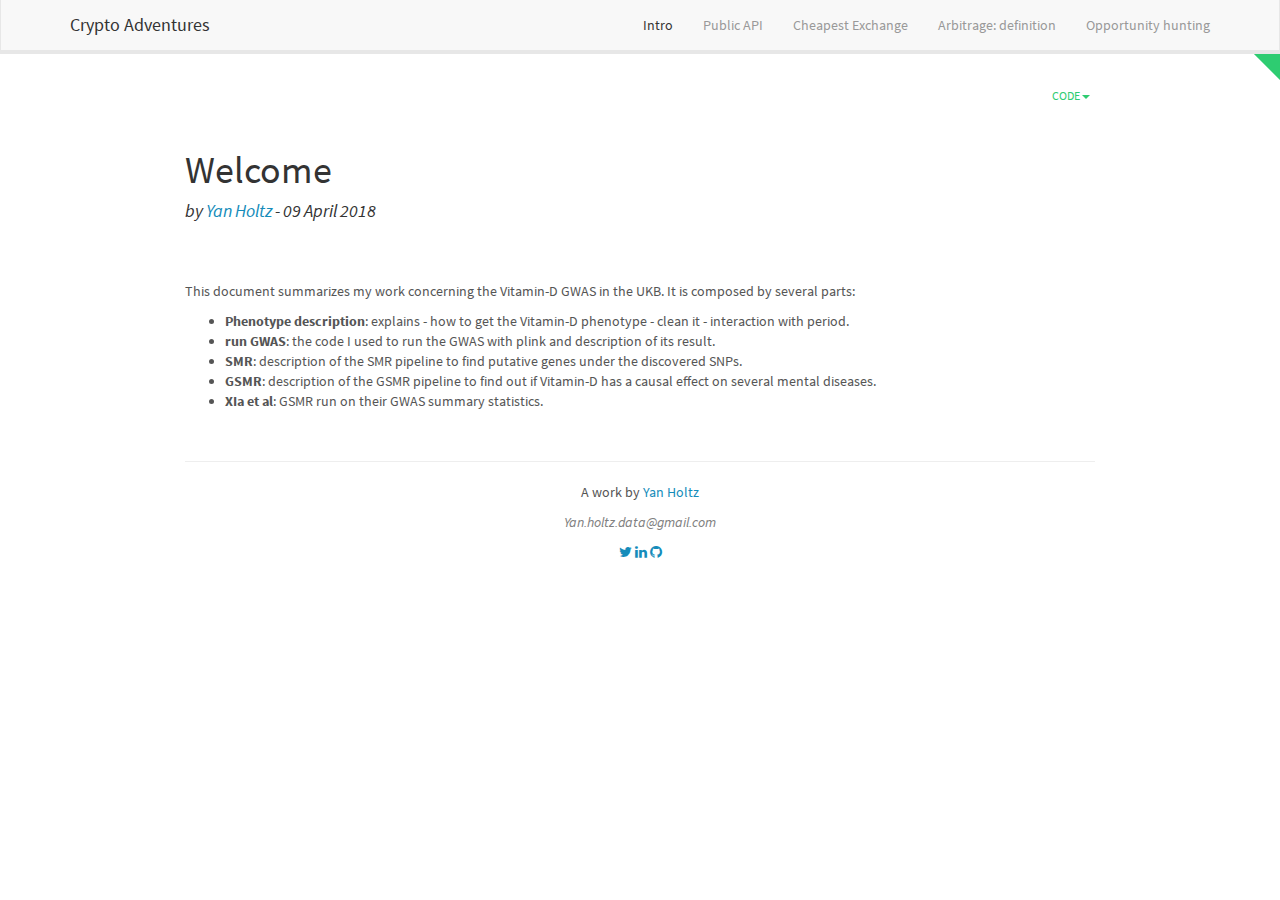
<file: index.html>
<!DOCTYPE html>

<html xmlns="http://www.w3.org/1999/xhtml">

<head>

<meta charset="utf-8" />
<meta http-equiv="Content-Type" content="text/html; charset=utf-8" />
<meta name="generator" content="pandoc" />


<meta name="author" content="by Yan Holtz - 09 April 2018" />


<title>Welcome</title>

<script src="site_libs/jquery-1.11.3/jquery.min.js"></script>
<meta name="viewport" content="width=device-width, initial-scale=1" />
<link href="site_libs/bootstrap-3.3.5/css/lumen.min.css" rel="stylesheet" />
<script src="site_libs/bootstrap-3.3.5/js/bootstrap.min.js"></script>
<script src="site_libs/bootstrap-3.3.5/shim/html5shiv.min.js"></script>
<script src="site_libs/bootstrap-3.3.5/shim/respond.min.js"></script>
<script src="site_libs/navigation-1.1/tabsets.js"></script>
<script src="site_libs/navigation-1.1/codefolding.js"></script>
<link href="site_libs/highlightjs-9.12.0/default.css" rel="stylesheet" />
<script src="site_libs/highlightjs-9.12.0/highlight.js"></script>
<link href="site_libs/pagedtable-1.1/css/pagedtable.css" rel="stylesheet" />
<script src="site_libs/pagedtable-1.1/js/pagedtable.js"></script>

<style type="text/css">code{white-space: pre;}</style>
<style type="text/css">
  pre:not([class]) {
    background-color: white;
  }
</style>
<script type="text/javascript">
if (window.hljs) {
  hljs.configure({languages: []});
  hljs.initHighlightingOnLoad();
  if (document.readyState && document.readyState === "complete") {
    window.setTimeout(function() { hljs.initHighlighting(); }, 0);
  }
}
</script>



<style type="text/css">
h1 {
  font-size: 34px;
}
h1.title {
  font-size: 38px;
}
h2 {
  font-size: 30px;
}
h3 {
  font-size: 24px;
}
h4 {
  font-size: 18px;
}
h5 {
  font-size: 16px;
}
h6 {
  font-size: 12px;
}
.table th:not([align]) {
  text-align: left;
}
</style>

<link rel="stylesheet" href="style.css" type="text/css" />

</head>

<body>

<style type = "text/css">
.main-container {
  max-width: 940px;
  margin-left: auto;
  margin-right: auto;
}
code {
  color: inherit;
  background-color: rgba(0, 0, 0, 0.04);
}
img {
  max-width:100%;
  height: auto;
}
.tabbed-pane {
  padding-top: 12px;
}
button.code-folding-btn:focus {
  outline: none;
}
</style>


<style type="text/css">
/* padding for bootstrap navbar */
body {
  padding-top: 54px;
  padding-bottom: 40px;
}
/* offset scroll position for anchor links (for fixed navbar)  */
.section h1 {
  padding-top: 59px;
  margin-top: -59px;
}

.section h2 {
  padding-top: 59px;
  margin-top: -59px;
}
.section h3 {
  padding-top: 59px;
  margin-top: -59px;
}
.section h4 {
  padding-top: 59px;
  margin-top: -59px;
}
.section h5 {
  padding-top: 59px;
  margin-top: -59px;
}
.section h6 {
  padding-top: 59px;
  margin-top: -59px;
}
</style>

<script>
// manage active state of menu based on current page
$(document).ready(function () {
  // active menu anchor
  href = window.location.pathname
  href = href.substr(href.lastIndexOf('/') + 1)
  if (href === "")
    href = "index.html";
  var menuAnchor = $('a[href="' + href + '"]');

  // mark it active
  menuAnchor.parent().addClass('active');

  // if it's got a parent navbar menu mark it active as well
  menuAnchor.closest('li.dropdown').addClass('active');
});
</script>


<div class="container-fluid main-container">

<!-- tabsets -->
<script>
$(document).ready(function () {
  window.buildTabsets("TOC");
});
</script>

<!-- code folding -->
<style type="text/css">
.code-folding-btn { margin-bottom: 4px; }
</style>
<script>
$(document).ready(function () {
  window.initializeCodeFolding("hide" === "show");
});
</script>






<div class="navbar navbar-default  navbar-fixed-top" role="navigation">
  <div class="container">
    <div class="navbar-header">
      <button type="button" class="navbar-toggle collapsed" data-toggle="collapse" data-target="#navbar">
        <span class="icon-bar"></span>
        <span class="icon-bar"></span>
        <span class="icon-bar"></span>
      </button>
      <a class="navbar-brand" href="index.html">Crypto Adventures</a>
    </div>
    <div id="navbar" class="navbar-collapse collapse">
      <ul class="nav navbar-nav">
        
      </ul>
      <ul class="nav navbar-nav navbar-right">
        <li>
  <a href="index.html">Intro</a>
</li>
<li>
  <a href="1_Call_Public_API.html">Public API</a>
</li>
<li>
  <a href="2_Cheapest_Exchange.html">Cheapest Exchange</a>
</li>
<li>
  <a href="3_What_is_Arbitrage.html">Arbitrage: definition</a>
</li>
<li>
  <a href="4_Looking_for_arbitrage_opportunity.html">Opportunity hunting</a>
</li>
      </ul>
    </div><!--/.nav-collapse -->
  </div><!--/.container -->
</div><!--/.navbar -->
<a href="https://github.com/holtzy/" class="github-corner" aria-label="View source on Github"><svg width="80" height="80" viewBox="0 0 250 250" style="fill:#2ecc71; color:#fff; position: absolute; top: 0; border: 0; right: 0;" aria-hidden="true"><path d="M0,0 L115,115 L130,115 L142,142 L250,250 L250,0 Z"></path><path d="M128.3,109.0 C113.8,99.7 119.0,89.6 119.0,89.6 C122.0,82.7 120.5,78.6 120.5,78.6 C119.2,72.0 123.4,76.3 123.4,76.3 C127.3,80.9 125.5,87.3 125.5,87.3 C122.9,97.6 130.6,101.9 134.4,103.2" fill="currentColor" style="transform-origin: 130px 106px;" class="octo-arm"></path><path d="M115.0,115.0 C114.9,115.1 118.7,116.5 119.8,115.4 L133.7,101.6 C136.9,99.2 139.9,98.4 142.2,98.6 C133.8,88.0 127.5,74.4 143.8,58.0 C148.5,53.4 154.0,51.2 159.7,51.0 C160.3,49.4 163.2,43.6 171.4,40.1 C171.4,40.1 176.1,42.5 178.8,56.2 C183.1,58.6 187.2,61.8 190.9,65.4 C194.5,69.0 197.7,73.2 200.1,77.6 C213.8,80.2 216.3,84.9 216.3,84.9 C212.7,93.1 206.9,96.0 205.4,96.6 C205.1,102.4 203.0,107.8 198.3,112.5 C181.9,128.9 168.3,122.5 157.7,114.1 C157.9,116.9 156.7,120.9 152.7,124.9 L141.0,136.5 C139.8,137.7 141.6,141.9 141.8,141.8 Z" fill="currentColor" class="octo-body"></path></svg></a><style>.github-corner:hover .octo-arm{animation:octocat-wave 560ms ease-in-out}@keyframes octocat-wave{0%,100%{transform:rotate(0)}20%,60%{transform:rotate(-25deg)}40%,80%{transform:rotate(10deg)}}@media (max-width:500px){.github-corner:hover .octo-arm{animation:none}.github-corner .octo-arm{animation:octocat-wave 560ms ease-in-out}}</style>

<div class="fluid-row" id="header">

<div class="btn-group pull-right">
<button type="button" class="btn btn-default btn-xs dropdown-toggle" data-toggle="dropdown" aria-haspopup="true" aria-expanded="false"><span>Code</span> <span class="caret"></span></button>
<ul class="dropdown-menu" style="min-width: 50px;">
<li><a id="rmd-show-all-code" href="#">Show All Code</a></li>
<li><a id="rmd-hide-all-code" href="#">Hide All Code</a></li>
</ul>
</div>



<h1 class="title toc-ignore">Welcome</h1>
<h4 class="author"><em>by <a href="https://github.com/holtzy/">Yan Holtz</a> - 09 April 2018</em></h4>

</div>


<p><br><br></p>
<p>This document summarizes my work concerning the Vitamin-D GWAS in the UKB. It is composed by several parts:</p>
<ul>
<li><strong>Phenotype description</strong>: explains - how to get the Vitamin-D phenotype - clean it - interaction with period.</li>
<li><strong>run GWAS</strong>: the code I used to run the GWAS with plink and description of its result.</li>
<li><strong>SMR</strong>: description of the SMR pipeline to find putative genes under the discovered SNPs.</li>
<li><strong>GSMR</strong>: description of the GSMR pipeline to find out if Vitamin-D has a causal effect on several mental diseases.</li>
<li><strong>XIa et al</strong>: GSMR run on their GWAS summary statistics.</li>
</ul>

&nbsp;
<hr />
<p style="text-align: center;">A work by <a href="https://github.com/holtzy/">Yan Holtz</a></p>
<p style="text-align: center;"><span style="color: #808080;"><em>Yan.holtz.data@gmail.com</em></span></p>

<!-- Add icon library -->
<link rel="stylesheet" href="https://cdnjs.cloudflare.com/ajax/libs/font-awesome/4.7.0/css/font-awesome.min.css">

<!-- Add font awesome icons -->
<p style="text-align: center;">
	<a href="https://twitter.com/r_graph_gallery?lang=en" class="fa fa-twitter"></a>
	<a href="https://www.linkedin.com/in/yan-holtz-2477534a/" class="fa fa-linkedin"></a>
	<a href="https://github.com/holtzy/" class="fa fa-github"></a>
</p>

&nbsp;



</div>

<script>

// add bootstrap table styles to pandoc tables
function bootstrapStylePandocTables() {
  $('tr.header').parent('thead').parent('table').addClass('table table-condensed');
}
$(document).ready(function () {
  bootstrapStylePandocTables();
});


</script>

<!-- dynamically load mathjax for compatibility with self-contained -->
<script>
  (function () {
    var script = document.createElement("script");
    script.type = "text/javascript";
    script.src  = "https://mathjax.rstudio.com/latest/MathJax.js?config=TeX-AMS-MML_HTMLorMML";
    document.getElementsByTagName("head")[0].appendChild(script);
  })();
</script>

</body>
</html>
</file>
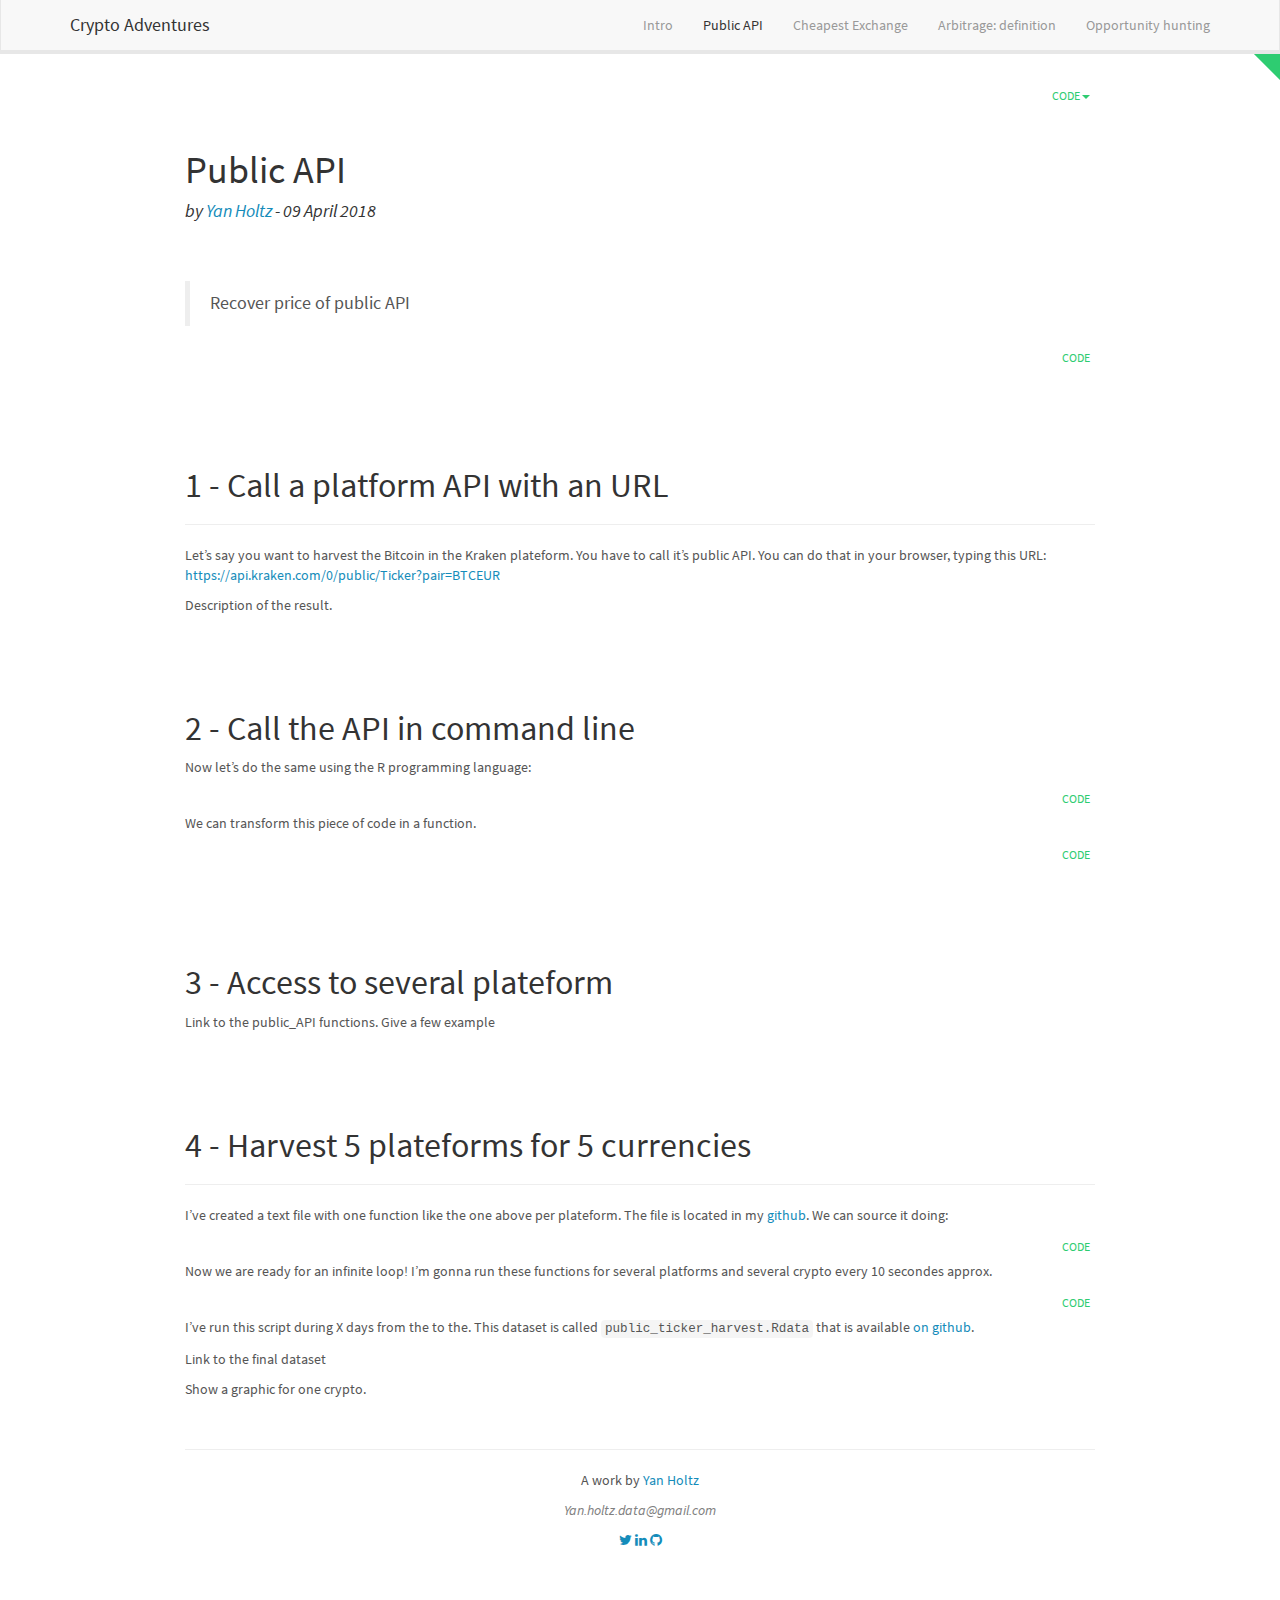
<file: 1_Call_Public_API.html>
<!DOCTYPE html>

<html xmlns="http://www.w3.org/1999/xhtml">

<head>

<meta charset="utf-8" />
<meta http-equiv="Content-Type" content="text/html; charset=utf-8" />
<meta name="generator" content="pandoc" />


<meta name="author" content="by Yan Holtz - 09 April 2018" />


<title>Public API</title>

<script src="site_libs/jquery-1.11.3/jquery.min.js"></script>
<meta name="viewport" content="width=device-width, initial-scale=1" />
<link href="site_libs/bootstrap-3.3.5/css/lumen.min.css" rel="stylesheet" />
<script src="site_libs/bootstrap-3.3.5/js/bootstrap.min.js"></script>
<script src="site_libs/bootstrap-3.3.5/shim/html5shiv.min.js"></script>
<script src="site_libs/bootstrap-3.3.5/shim/respond.min.js"></script>
<script src="site_libs/navigation-1.1/tabsets.js"></script>
<script src="site_libs/navigation-1.1/codefolding.js"></script>
<link href="site_libs/highlightjs-9.12.0/default.css" rel="stylesheet" />
<script src="site_libs/highlightjs-9.12.0/highlight.js"></script>
<link href="site_libs/pagedtable-1.1/css/pagedtable.css" rel="stylesheet" />
<script src="site_libs/pagedtable-1.1/js/pagedtable.js"></script>

<style type="text/css">code{white-space: pre;}</style>
<style type="text/css">
  pre:not([class]) {
    background-color: white;
  }
</style>
<script type="text/javascript">
if (window.hljs) {
  hljs.configure({languages: []});
  hljs.initHighlightingOnLoad();
  if (document.readyState && document.readyState === "complete") {
    window.setTimeout(function() { hljs.initHighlighting(); }, 0);
  }
}
</script>



<style type="text/css">
h1 {
  font-size: 34px;
}
h1.title {
  font-size: 38px;
}
h2 {
  font-size: 30px;
}
h3 {
  font-size: 24px;
}
h4 {
  font-size: 18px;
}
h5 {
  font-size: 16px;
}
h6 {
  font-size: 12px;
}
.table th:not([align]) {
  text-align: left;
}
</style>

<link rel="stylesheet" href="style.css" type="text/css" />

</head>

<body>

<style type = "text/css">
.main-container {
  max-width: 940px;
  margin-left: auto;
  margin-right: auto;
}
code {
  color: inherit;
  background-color: rgba(0, 0, 0, 0.04);
}
img {
  max-width:100%;
  height: auto;
}
.tabbed-pane {
  padding-top: 12px;
}
button.code-folding-btn:focus {
  outline: none;
}
</style>


<style type="text/css">
/* padding for bootstrap navbar */
body {
  padding-top: 54px;
  padding-bottom: 40px;
}
/* offset scroll position for anchor links (for fixed navbar)  */
.section h1 {
  padding-top: 59px;
  margin-top: -59px;
}

.section h2 {
  padding-top: 59px;
  margin-top: -59px;
}
.section h3 {
  padding-top: 59px;
  margin-top: -59px;
}
.section h4 {
  padding-top: 59px;
  margin-top: -59px;
}
.section h5 {
  padding-top: 59px;
  margin-top: -59px;
}
.section h6 {
  padding-top: 59px;
  margin-top: -59px;
}
</style>

<script>
// manage active state of menu based on current page
$(document).ready(function () {
  // active menu anchor
  href = window.location.pathname
  href = href.substr(href.lastIndexOf('/') + 1)
  if (href === "")
    href = "index.html";
  var menuAnchor = $('a[href="' + href + '"]');

  // mark it active
  menuAnchor.parent().addClass('active');

  // if it's got a parent navbar menu mark it active as well
  menuAnchor.closest('li.dropdown').addClass('active');
});
</script>


<div class="container-fluid main-container">

<!-- tabsets -->
<script>
$(document).ready(function () {
  window.buildTabsets("TOC");
});
</script>

<!-- code folding -->
<style type="text/css">
.code-folding-btn { margin-bottom: 4px; }
</style>
<script>
$(document).ready(function () {
  window.initializeCodeFolding("hide" === "show");
});
</script>






<div class="navbar navbar-default  navbar-fixed-top" role="navigation">
  <div class="container">
    <div class="navbar-header">
      <button type="button" class="navbar-toggle collapsed" data-toggle="collapse" data-target="#navbar">
        <span class="icon-bar"></span>
        <span class="icon-bar"></span>
        <span class="icon-bar"></span>
      </button>
      <a class="navbar-brand" href="index.html">Crypto Adventures</a>
    </div>
    <div id="navbar" class="navbar-collapse collapse">
      <ul class="nav navbar-nav">
        
      </ul>
      <ul class="nav navbar-nav navbar-right">
        <li>
  <a href="index.html">Intro</a>
</li>
<li>
  <a href="1_Call_Public_API.html">Public API</a>
</li>
<li>
  <a href="2_Cheapest_Exchange.html">Cheapest Exchange</a>
</li>
<li>
  <a href="3_What_is_Arbitrage.html">Arbitrage: definition</a>
</li>
<li>
  <a href="4_Looking_for_arbitrage_opportunity.html">Opportunity hunting</a>
</li>
      </ul>
    </div><!--/.nav-collapse -->
  </div><!--/.container -->
</div><!--/.navbar -->
<a href="https://github.com/holtzy/" class="github-corner" aria-label="View source on Github"><svg width="80" height="80" viewBox="0 0 250 250" style="fill:#2ecc71; color:#fff; position: absolute; top: 0; border: 0; right: 0;" aria-hidden="true"><path d="M0,0 L115,115 L130,115 L142,142 L250,250 L250,0 Z"></path><path d="M128.3,109.0 C113.8,99.7 119.0,89.6 119.0,89.6 C122.0,82.7 120.5,78.6 120.5,78.6 C119.2,72.0 123.4,76.3 123.4,76.3 C127.3,80.9 125.5,87.3 125.5,87.3 C122.9,97.6 130.6,101.9 134.4,103.2" fill="currentColor" style="transform-origin: 130px 106px;" class="octo-arm"></path><path d="M115.0,115.0 C114.9,115.1 118.7,116.5 119.8,115.4 L133.7,101.6 C136.9,99.2 139.9,98.4 142.2,98.6 C133.8,88.0 127.5,74.4 143.8,58.0 C148.5,53.4 154.0,51.2 159.7,51.0 C160.3,49.4 163.2,43.6 171.4,40.1 C171.4,40.1 176.1,42.5 178.8,56.2 C183.1,58.6 187.2,61.8 190.9,65.4 C194.5,69.0 197.7,73.2 200.1,77.6 C213.8,80.2 216.3,84.9 216.3,84.9 C212.7,93.1 206.9,96.0 205.4,96.6 C205.1,102.4 203.0,107.8 198.3,112.5 C181.9,128.9 168.3,122.5 157.7,114.1 C157.9,116.9 156.7,120.9 152.7,124.9 L141.0,136.5 C139.8,137.7 141.6,141.9 141.8,141.8 Z" fill="currentColor" class="octo-body"></path></svg></a><style>.github-corner:hover .octo-arm{animation:octocat-wave 560ms ease-in-out}@keyframes octocat-wave{0%,100%{transform:rotate(0)}20%,60%{transform:rotate(-25deg)}40%,80%{transform:rotate(10deg)}}@media (max-width:500px){.github-corner:hover .octo-arm{animation:none}.github-corner .octo-arm{animation:octocat-wave 560ms ease-in-out}}</style>

<div class="fluid-row" id="header">

<div class="btn-group pull-right">
<button type="button" class="btn btn-default btn-xs dropdown-toggle" data-toggle="dropdown" aria-haspopup="true" aria-expanded="false"><span>Code</span> <span class="caret"></span></button>
<ul class="dropdown-menu" style="min-width: 50px;">
<li><a id="rmd-show-all-code" href="#">Show All Code</a></li>
<li><a id="rmd-hide-all-code" href="#">Hide All Code</a></li>
</ul>
</div>



<h1 class="title toc-ignore">Public API</h1>
<h4 class="author"><em>by <a href="https://github.com/holtzy/">Yan Holtz</a> - 09 April 2018</em></h4>

</div>


<p><br><br></p>
<blockquote>
<p>Recover price of public API</p>
</blockquote>
<pre class="r"><code>library(tidyverse)
library(rmarkdown)    # You need this library to run this template.
library(epuRate)      # Install with devtools: install_github(&quot;holtzy/epuRate&quot;, force=TRUE)
library(DT)</code></pre>
<div id="call-a-platform-api-with-an-url" class="section level1">
<h1><span class="header-section-number">1</span> - Call a platform API with an URL</h1>
<hr />
<p>Let’s say you want to harvest the Bitcoin in the Kraken plateform. You have to call it’s public API. You can do that in your browser, typing this URL:<br />
<a href="">https://api.kraken.com/0/public/Ticker?pair=BTCEUR</a></p>
<p>Description of the result.</p>
</div>
<div id="call-the-api-in-command-line" class="section level1">
<h1><span class="header-section-number">2</span> - Call the API in command line</h1>
<p>Now let’s do the same using the R programming language:</p>
<pre class="r"><code># Recover the information
library(RCurl)
adress &lt;- &quot;https://api.kraken.com/0/public/Ticker?pair=BTCEUR&quot;
ticker &lt;- getURLContent(adress)

# Make the format more readable
require(jsonlite)
tmp &lt;- fromJSON(ticker)$result[[1]]
result = data.frame(ask=tmp$a[1], bid=tmp$b[1], last=tmp$c[1], open=tmp$o, low=tmp$l[1], high=tmp$h[1], volume=tmp$v[1], volumeQuote=NA, timestamp=NA)
#datatable(result, rownames = FALSE, options = list(dom=TRUE) )
result</code></pre>
<p>We can transform this piece of code in a function.</p>
<pre class="r"><code>get_kraken=function(time, currency){
  adress=paste(&quot;https://api.kraken.com/0/public/Ticker?pair=&quot;, currency, sep=&quot;&quot; )
  tmp=getURLContent(adress) %&gt;% fromJSON() 
  tmp=tmp$result[[1]]
  result = data.frame(time=time, platform=&quot;Kraken&quot;, ask=tmp$a[1], bid=tmp$b[1], last=tmp$c[1], open=tmp$o, low=tmp$l[1], high=tmp$h[1], volume=tmp$v[1], volumeQuote=NA, timestamp=NA, symbol=currency)
  return(result)
}</code></pre>
</div>
<div id="access-to-several-plateform" class="section level1">
<h1><span class="header-section-number">3</span> - Access to several plateform</h1>
<p>Link to the public_API functions. Give a few example</p>
</div>
<div id="harvest-5-plateforms-for-5-currencies" class="section level1 tabset tabset-fade tabset-pills">
<h1><span class="header-section-number">4</span> - Harvest 5 plateforms for 5 currencies</h1>
<hr />
<p>I’ve created a text file with one function like the one above per plateform. The file is located in my <a href="https://github.com/holtzy/Cryp-To/blob/master/FUNCTIONS/Public_Market_Functions.R">github</a>. We can source it doing:</p>
<pre class="r"><code># POTENTIAL PROBLEM WITH THE LOADING OF LIBRARIES
source(&quot;https://raw.githubusercontent.com/holtzy/Cryp-To/master/FUNCTIONS/Public_Market_Functions.R&quot;)</code></pre>
<p>Now we are ready for an infinite loop! I’m gonna run these functions for several platforms and several crypto every 10 secondes approx.</p>
<pre class="r"><code>#Initialize an emtpy result table
Ticker=as.data.frame(matrix(NA, 0, 12))
names(Ticker) = c(&quot;time&quot;, &quot;platform&quot;, &quot;ask&quot;, &quot;bid&quot;, &quot;last&quot;, &quot;open&quot;, &quot;low&quot;, &quot;high&quot;, &quot;volume&quot;, &quot;volumeQuote&quot;, &quot;timestamp&quot;, &quot;symbol&quot;)

# Run the analysis
num=0
while(TRUE){
  
  # Keep a trace of where we are in this loop
  num=num+1
  cat(&quot;Let&#39;s start the iteration number: &quot;,num, &quot; at &quot;, Sys.time(), &quot;\n&quot; )
  
  # BITCOIN (BTC)
  time=Sys.time()
  tmp=try(get_coinbase(time, &quot;BTCEUR&quot;)) ; if(is.data.frame(tmp)){ Ticker=rbind(Ticker, tmp) }
  tmp=try(get_kraken(time, &quot;BTCEUR&quot;)) ; if(is.data.frame(tmp)){ Ticker=rbind(Ticker, tmp) }
  tmp=try(get_bitstamp(time, &quot;BTCEUR&quot;)) ; if(is.data.frame(tmp)){ Ticker=rbind(Ticker, tmp) }
  tmp=try(get_bitfinex(time, &quot;BTCEUR&quot;)) ; if(is.data.frame(tmp)){ Ticker=rbind(Ticker, tmp) }
  tmp=try(get_cex(time, &quot;BTCEUR&quot;)) ; if(is.data.frame(tmp)){ Ticker=rbind(Ticker, tmp) }
  
  # ETHERUM (ETH)
  time=Sys.time()
  tmp=try(get_coinbase(time, &quot;ETHEUR&quot;)) ; if(is.data.frame(tmp)){ Ticker=rbind(Ticker, tmp) }
  tmp=try(get_kraken(time, &quot;ETHEUR&quot;)) ; if(is.data.frame(tmp)){ Ticker=rbind(Ticker, tmp) }
  tmp=try(get_bitstamp(time, &quot;ETHEUR&quot;)) ; if(is.data.frame(tmp)){ Ticker=rbind(Ticker, tmp) }
  tmp=try(get_cex(time, &quot;ETHEUR&quot;)) ; if(is.data.frame(tmp)){ Ticker=rbind(Ticker, tmp) }
  
  # LITECOIN (LTC)
  time=Sys.time()
  tmp=try(get_coinbase(time, &quot;LTCEUR&quot;)) ; if(is.data.frame(tmp)){ Ticker=rbind(Ticker, tmp) }
  tmp=try(get_kraken(time, &quot;LTCEUR&quot;)) ; if(is.data.frame(tmp)){ Ticker=rbind(Ticker, tmp) }
  tmp=try(get_bitstamp(time, &quot;LTCEUR&quot;)) ; if(is.data.frame(tmp)){ Ticker=rbind(Ticker, tmp) }

  # BITCOINCASH (BCH)
  time=Sys.time()
  tmp=try(get_coinbase(time, &quot;BCHEUR&quot;)) ; if(is.data.frame(tmp)){ Ticker=rbind(Ticker, tmp) }
  tmp=try(get_kraken(time, &quot;BCHEUR&quot;)) ; if(is.data.frame(tmp)){ Ticker=rbind(Ticker, tmp) }
  tmp=try(get_bitstamp(time, &quot;BCHEUR&quot;)) ; if(is.data.frame(tmp)){ Ticker=rbind(Ticker, tmp) }
  tmp=try(get_cex(time, &quot;BCHEUR&quot;)) ; if(is.data.frame(tmp)){ Ticker=rbind(Ticker, tmp) }
  
  # RIPPLE (XRP)
  time=Sys.time()
  tmp=try(get_kraken(time, &quot;XRPEUR&quot;)) ; if(is.data.frame(tmp)){ Ticker=rbind(Ticker, tmp) }
  tmp=try(get_bitstamp(time, &quot;XRPEUR&quot;)) ; if(is.data.frame(tmp)){ Ticker=rbind(Ticker, tmp) }
  tmp=try(get_cex(time, &quot;XRPEUR&quot;)) ; if(is.data.frame(tmp)){ Ticker=rbind(Ticker, tmp) }

  # Every ten loop I save the file
  if (num %% 1 == 0){  save(Ticker, file=&quot;../DATA/public_ticker_harvest.Rdata&quot;)  }

}</code></pre>
<p>I’ve run this script during X days from the to the. This dataset is called <code>public_ticker_harvest.Rdata</code> that is available <a href="https://github.com/holtzy/Cryp-To/tree/master/DATA">on github</a>.</p>
<p>Link to the final dataset</p>
<p>Show a graphic for one crypto.</p>
</div>

&nbsp;
<hr />
<p style="text-align: center;">A work by <a href="https://github.com/holtzy/">Yan Holtz</a></p>
<p style="text-align: center;"><span style="color: #808080;"><em>Yan.holtz.data@gmail.com</em></span></p>

<!-- Add icon library -->
<link rel="stylesheet" href="https://cdnjs.cloudflare.com/ajax/libs/font-awesome/4.7.0/css/font-awesome.min.css">

<!-- Add font awesome icons -->
<p style="text-align: center;">
	<a href="https://twitter.com/r_graph_gallery?lang=en" class="fa fa-twitter"></a>
	<a href="https://www.linkedin.com/in/yan-holtz-2477534a/" class="fa fa-linkedin"></a>
	<a href="https://github.com/holtzy/" class="fa fa-github"></a>
</p>

&nbsp;



</div>

<script>

// add bootstrap table styles to pandoc tables
function bootstrapStylePandocTables() {
  $('tr.header').parent('thead').parent('table').addClass('table table-condensed');
}
$(document).ready(function () {
  bootstrapStylePandocTables();
});


</script>

<!-- dynamically load mathjax for compatibility with self-contained -->
<script>
  (function () {
    var script = document.createElement("script");
    script.type = "text/javascript";
    script.src  = "https://mathjax.rstudio.com/latest/MathJax.js?config=TeX-AMS-MML_HTMLorMML";
    document.getElementsByTagName("head")[0].appendChild(script);
  })();
</script>

</body>
</html>
</file>
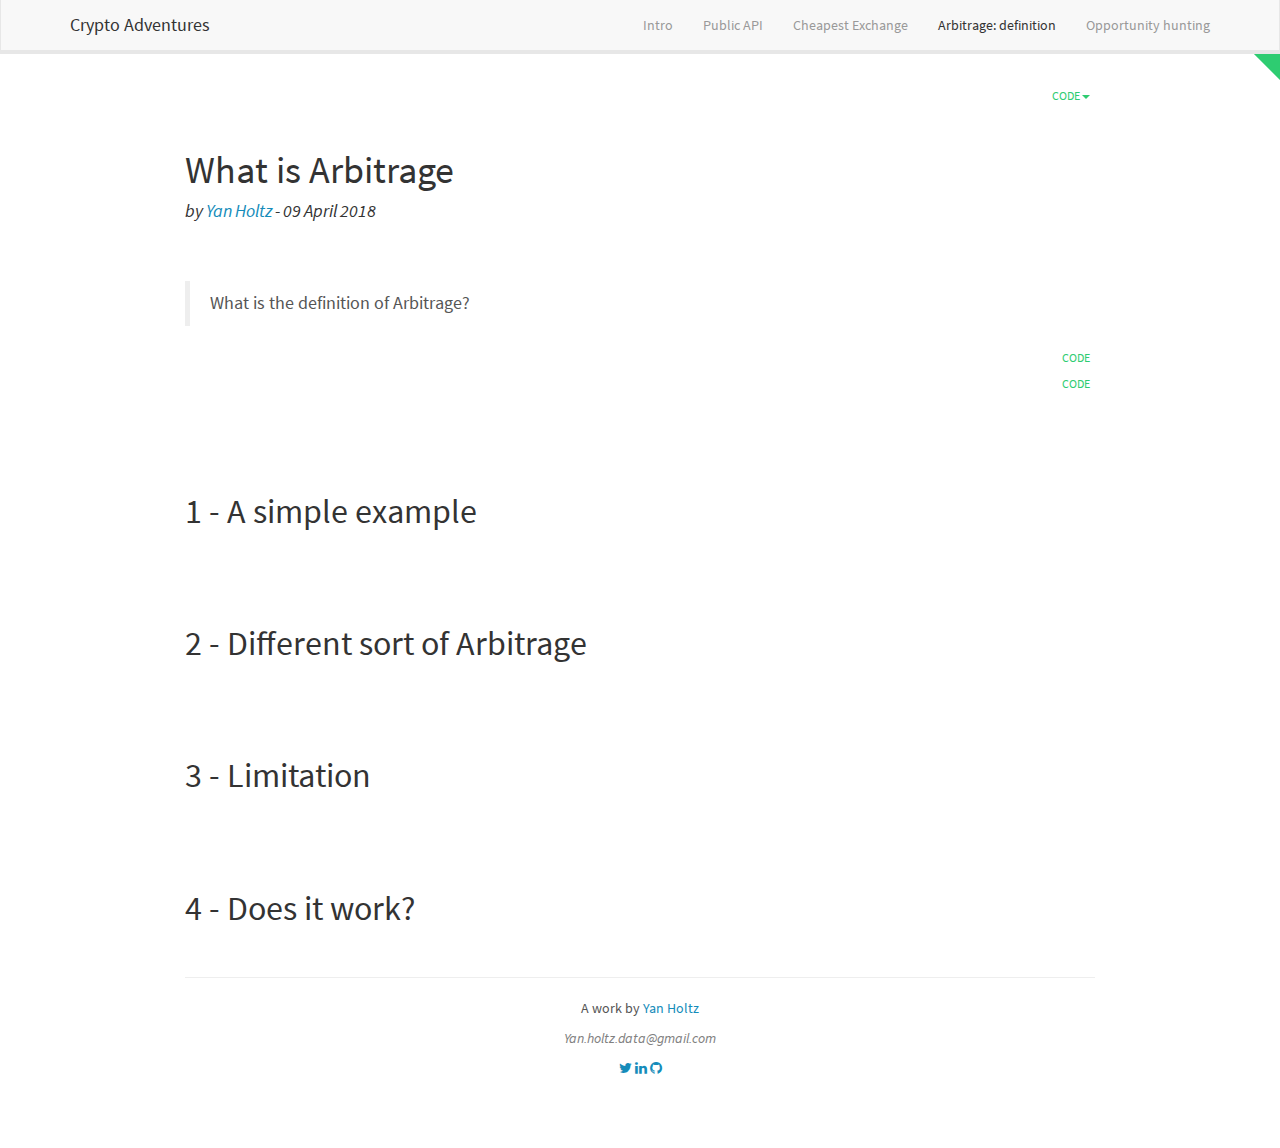
<file: 3_What_is_Arbitrage.html>
<!DOCTYPE html>

<html xmlns="http://www.w3.org/1999/xhtml">

<head>

<meta charset="utf-8" />
<meta http-equiv="Content-Type" content="text/html; charset=utf-8" />
<meta name="generator" content="pandoc" />


<meta name="author" content="by Yan Holtz - 09 April 2018" />


<title>What is Arbitrage</title>

<script src="site_libs/jquery-1.11.3/jquery.min.js"></script>
<meta name="viewport" content="width=device-width, initial-scale=1" />
<link href="site_libs/bootstrap-3.3.5/css/lumen.min.css" rel="stylesheet" />
<script src="site_libs/bootstrap-3.3.5/js/bootstrap.min.js"></script>
<script src="site_libs/bootstrap-3.3.5/shim/html5shiv.min.js"></script>
<script src="site_libs/bootstrap-3.3.5/shim/respond.min.js"></script>
<script src="site_libs/navigation-1.1/tabsets.js"></script>
<script src="site_libs/navigation-1.1/codefolding.js"></script>
<link href="site_libs/highlightjs-9.12.0/default.css" rel="stylesheet" />
<script src="site_libs/highlightjs-9.12.0/highlight.js"></script>
<link href="site_libs/pagedtable-1.1/css/pagedtable.css" rel="stylesheet" />
<script src="site_libs/pagedtable-1.1/js/pagedtable.js"></script>

<style type="text/css">code{white-space: pre;}</style>
<style type="text/css">
  pre:not([class]) {
    background-color: white;
  }
</style>
<script type="text/javascript">
if (window.hljs) {
  hljs.configure({languages: []});
  hljs.initHighlightingOnLoad();
  if (document.readyState && document.readyState === "complete") {
    window.setTimeout(function() { hljs.initHighlighting(); }, 0);
  }
}
</script>



<style type="text/css">
h1 {
  font-size: 34px;
}
h1.title {
  font-size: 38px;
}
h2 {
  font-size: 30px;
}
h3 {
  font-size: 24px;
}
h4 {
  font-size: 18px;
}
h5 {
  font-size: 16px;
}
h6 {
  font-size: 12px;
}
.table th:not([align]) {
  text-align: left;
}
</style>

<link rel="stylesheet" href="style.css" type="text/css" />

</head>

<body>

<style type = "text/css">
.main-container {
  max-width: 940px;
  margin-left: auto;
  margin-right: auto;
}
code {
  color: inherit;
  background-color: rgba(0, 0, 0, 0.04);
}
img {
  max-width:100%;
  height: auto;
}
.tabbed-pane {
  padding-top: 12px;
}
button.code-folding-btn:focus {
  outline: none;
}
</style>


<style type="text/css">
/* padding for bootstrap navbar */
body {
  padding-top: 54px;
  padding-bottom: 40px;
}
/* offset scroll position for anchor links (for fixed navbar)  */
.section h1 {
  padding-top: 59px;
  margin-top: -59px;
}

.section h2 {
  padding-top: 59px;
  margin-top: -59px;
}
.section h3 {
  padding-top: 59px;
  margin-top: -59px;
}
.section h4 {
  padding-top: 59px;
  margin-top: -59px;
}
.section h5 {
  padding-top: 59px;
  margin-top: -59px;
}
.section h6 {
  padding-top: 59px;
  margin-top: -59px;
}
</style>

<script>
// manage active state of menu based on current page
$(document).ready(function () {
  // active menu anchor
  href = window.location.pathname
  href = href.substr(href.lastIndexOf('/') + 1)
  if (href === "")
    href = "index.html";
  var menuAnchor = $('a[href="' + href + '"]');

  // mark it active
  menuAnchor.parent().addClass('active');

  // if it's got a parent navbar menu mark it active as well
  menuAnchor.closest('li.dropdown').addClass('active');
});
</script>


<div class="container-fluid main-container">

<!-- tabsets -->
<script>
$(document).ready(function () {
  window.buildTabsets("TOC");
});
</script>

<!-- code folding -->
<style type="text/css">
.code-folding-btn { margin-bottom: 4px; }
</style>
<script>
$(document).ready(function () {
  window.initializeCodeFolding("hide" === "show");
});
</script>






<div class="navbar navbar-default  navbar-fixed-top" role="navigation">
  <div class="container">
    <div class="navbar-header">
      <button type="button" class="navbar-toggle collapsed" data-toggle="collapse" data-target="#navbar">
        <span class="icon-bar"></span>
        <span class="icon-bar"></span>
        <span class="icon-bar"></span>
      </button>
      <a class="navbar-brand" href="index.html">Crypto Adventures</a>
    </div>
    <div id="navbar" class="navbar-collapse collapse">
      <ul class="nav navbar-nav">
        
      </ul>
      <ul class="nav navbar-nav navbar-right">
        <li>
  <a href="index.html">Intro</a>
</li>
<li>
  <a href="1_Call_Public_API.html">Public API</a>
</li>
<li>
  <a href="2_Cheapest_Exchange.html">Cheapest Exchange</a>
</li>
<li>
  <a href="3_What_is_Arbitrage.html">Arbitrage: definition</a>
</li>
<li>
  <a href="4_Looking_for_arbitrage_opportunity.html">Opportunity hunting</a>
</li>
      </ul>
    </div><!--/.nav-collapse -->
  </div><!--/.container -->
</div><!--/.navbar -->
<a href="https://github.com/holtzy/" class="github-corner" aria-label="View source on Github"><svg width="80" height="80" viewBox="0 0 250 250" style="fill:#2ecc71; color:#fff; position: absolute; top: 0; border: 0; right: 0;" aria-hidden="true"><path d="M0,0 L115,115 L130,115 L142,142 L250,250 L250,0 Z"></path><path d="M128.3,109.0 C113.8,99.7 119.0,89.6 119.0,89.6 C122.0,82.7 120.5,78.6 120.5,78.6 C119.2,72.0 123.4,76.3 123.4,76.3 C127.3,80.9 125.5,87.3 125.5,87.3 C122.9,97.6 130.6,101.9 134.4,103.2" fill="currentColor" style="transform-origin: 130px 106px;" class="octo-arm"></path><path d="M115.0,115.0 C114.9,115.1 118.7,116.5 119.8,115.4 L133.7,101.6 C136.9,99.2 139.9,98.4 142.2,98.6 C133.8,88.0 127.5,74.4 143.8,58.0 C148.5,53.4 154.0,51.2 159.7,51.0 C160.3,49.4 163.2,43.6 171.4,40.1 C171.4,40.1 176.1,42.5 178.8,56.2 C183.1,58.6 187.2,61.8 190.9,65.4 C194.5,69.0 197.7,73.2 200.1,77.6 C213.8,80.2 216.3,84.9 216.3,84.9 C212.7,93.1 206.9,96.0 205.4,96.6 C205.1,102.4 203.0,107.8 198.3,112.5 C181.9,128.9 168.3,122.5 157.7,114.1 C157.9,116.9 156.7,120.9 152.7,124.9 L141.0,136.5 C139.8,137.7 141.6,141.9 141.8,141.8 Z" fill="currentColor" class="octo-body"></path></svg></a><style>.github-corner:hover .octo-arm{animation:octocat-wave 560ms ease-in-out}@keyframes octocat-wave{0%,100%{transform:rotate(0)}20%,60%{transform:rotate(-25deg)}40%,80%{transform:rotate(10deg)}}@media (max-width:500px){.github-corner:hover .octo-arm{animation:none}.github-corner .octo-arm{animation:octocat-wave 560ms ease-in-out}}</style>

<div class="fluid-row" id="header">

<div class="btn-group pull-right">
<button type="button" class="btn btn-default btn-xs dropdown-toggle" data-toggle="dropdown" aria-haspopup="true" aria-expanded="false"><span>Code</span> <span class="caret"></span></button>
<ul class="dropdown-menu" style="min-width: 50px;">
<li><a id="rmd-show-all-code" href="#">Show All Code</a></li>
<li><a id="rmd-hide-all-code" href="#">Hide All Code</a></li>
</ul>
</div>



<h1 class="title toc-ignore">What is Arbitrage</h1>
<h4 class="author"><em>by <a href="https://github.com/holtzy/">Yan Holtz</a> - 09 April 2018</em></h4>

</div>


<p><br><br></p>
<blockquote>
<p>What is the definition of Arbitrage?</p>
</blockquote>
<pre class="r"><code>library(tidyverse)
library(rmarkdown)    # You need this library to run this template.
library(epuRate)      # Install with devtools: install_github(&quot;holtzy/epuRate&quot;, force=TRUE)
library(DT)</code></pre>
<pre class="r"><code>load(&quot;DATA/public_ticker_harvest.Rdata&quot;)
Ticker$last &lt;- as.numeric(Ticker$last)</code></pre>
<div id="a-simple-example" class="section level1">
<h1><span class="header-section-number">1</span> - A simple example</h1>
</div>
<div id="different-sort-of-arbitrage" class="section level1">
<h1><span class="header-section-number">2</span> - Different sort of Arbitrage</h1>
</div>
<div id="limitation" class="section level1">
<h1><span class="header-section-number">3</span> - Limitation</h1>
</div>
<div id="does-it-work" class="section level1">
<h1><span class="header-section-number">4</span> - Does it work?</h1>
</div>

&nbsp;
<hr />
<p style="text-align: center;">A work by <a href="https://github.com/holtzy/">Yan Holtz</a></p>
<p style="text-align: center;"><span style="color: #808080;"><em>Yan.holtz.data@gmail.com</em></span></p>

<!-- Add icon library -->
<link rel="stylesheet" href="https://cdnjs.cloudflare.com/ajax/libs/font-awesome/4.7.0/css/font-awesome.min.css">

<!-- Add font awesome icons -->
<p style="text-align: center;">
	<a href="https://twitter.com/r_graph_gallery?lang=en" class="fa fa-twitter"></a>
	<a href="https://www.linkedin.com/in/yan-holtz-2477534a/" class="fa fa-linkedin"></a>
	<a href="https://github.com/holtzy/" class="fa fa-github"></a>
</p>

&nbsp;



</div>

<script>

// add bootstrap table styles to pandoc tables
function bootstrapStylePandocTables() {
  $('tr.header').parent('thead').parent('table').addClass('table table-condensed');
}
$(document).ready(function () {
  bootstrapStylePandocTables();
});


</script>

<!-- dynamically load mathjax for compatibility with self-contained -->
<script>
  (function () {
    var script = document.createElement("script");
    script.type = "text/javascript";
    script.src  = "https://mathjax.rstudio.com/latest/MathJax.js?config=TeX-AMS-MML_HTMLorMML";
    document.getElementsByTagName("head")[0].appendChild(script);
  })();
</script>

</body>
</html>
</file>
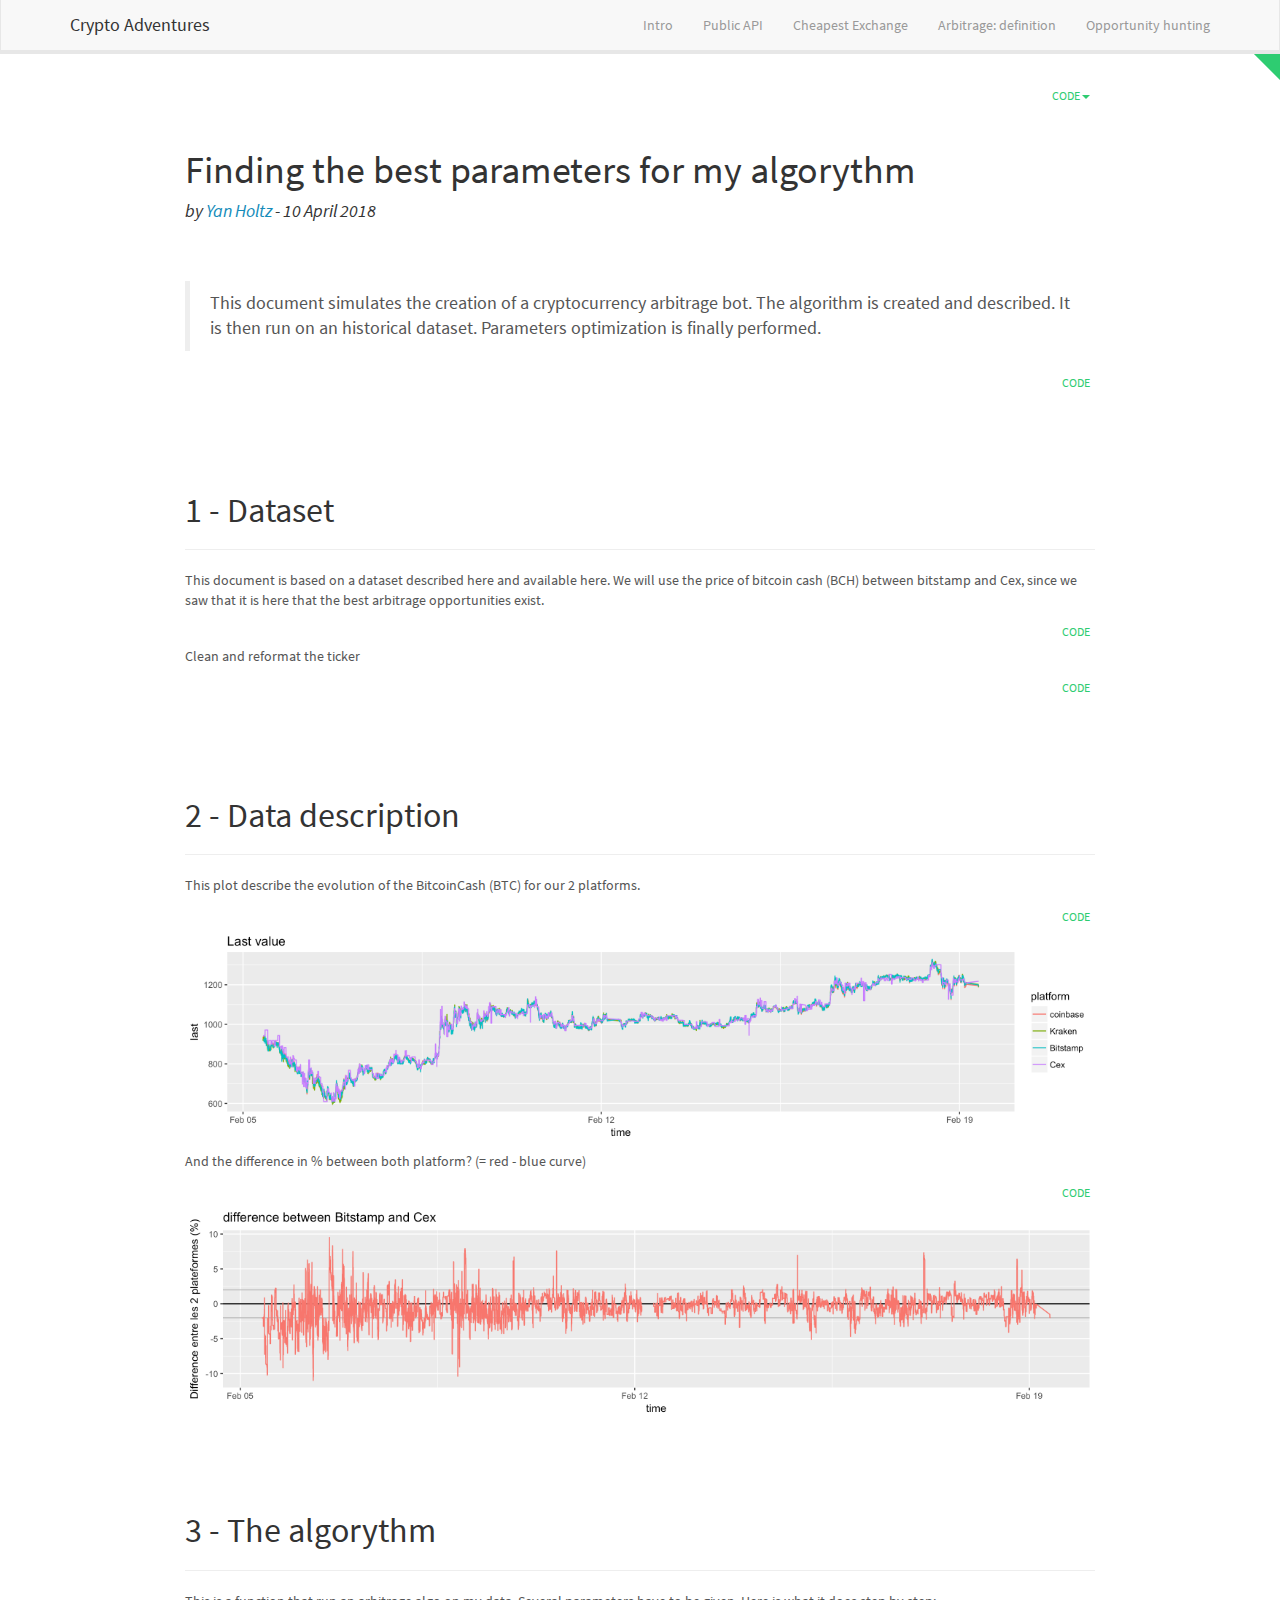
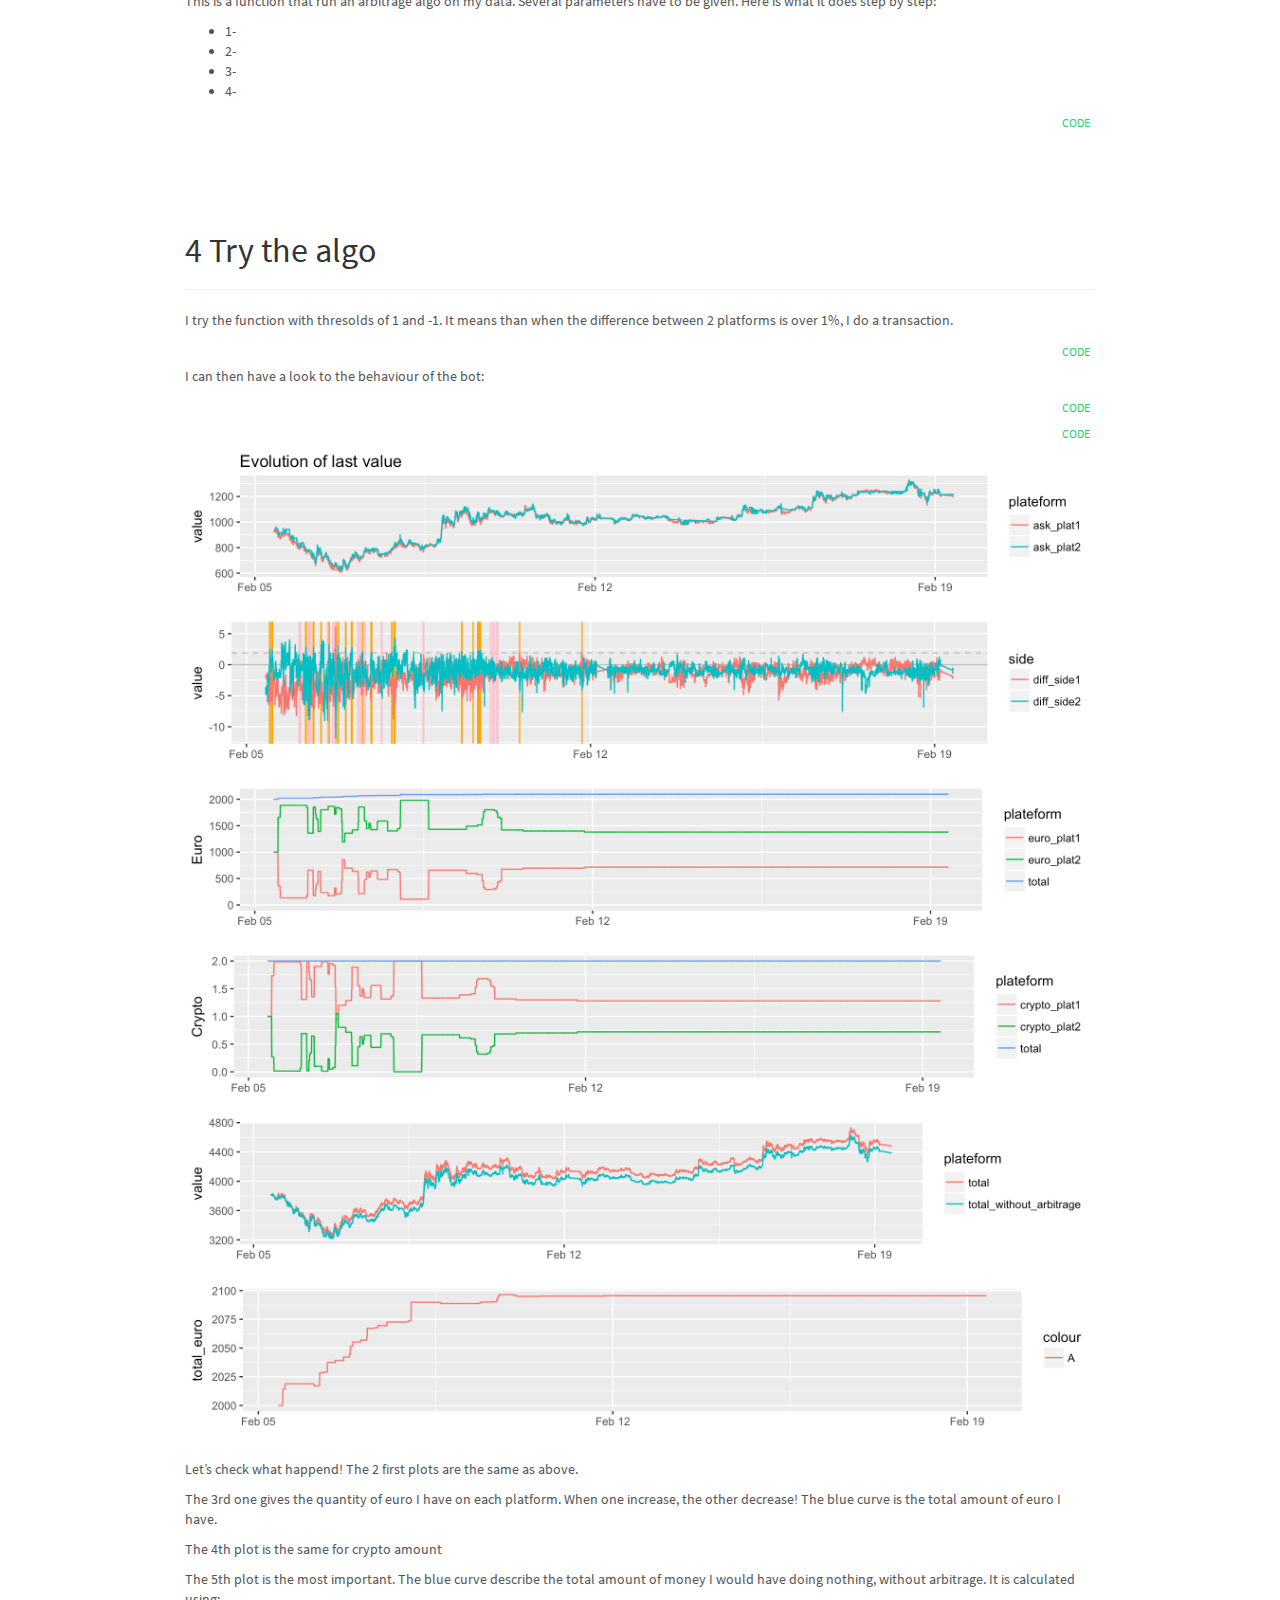
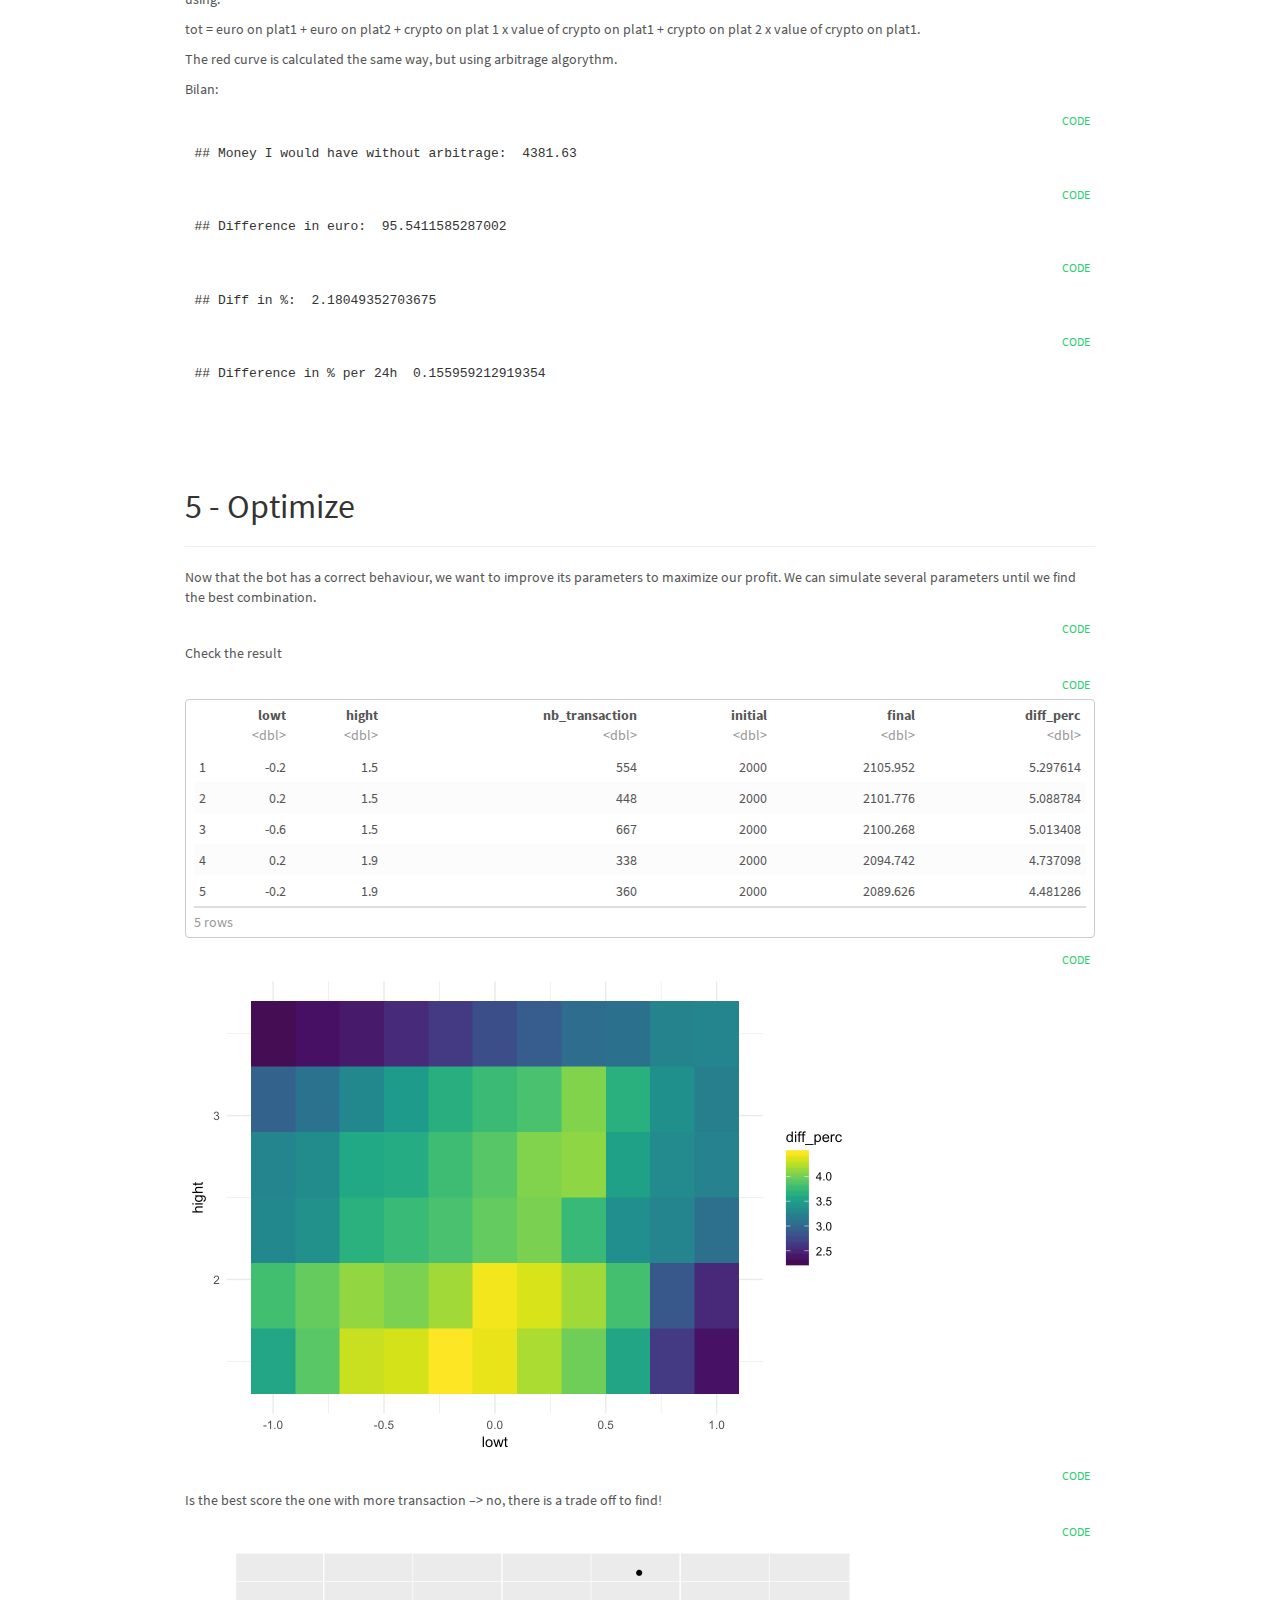
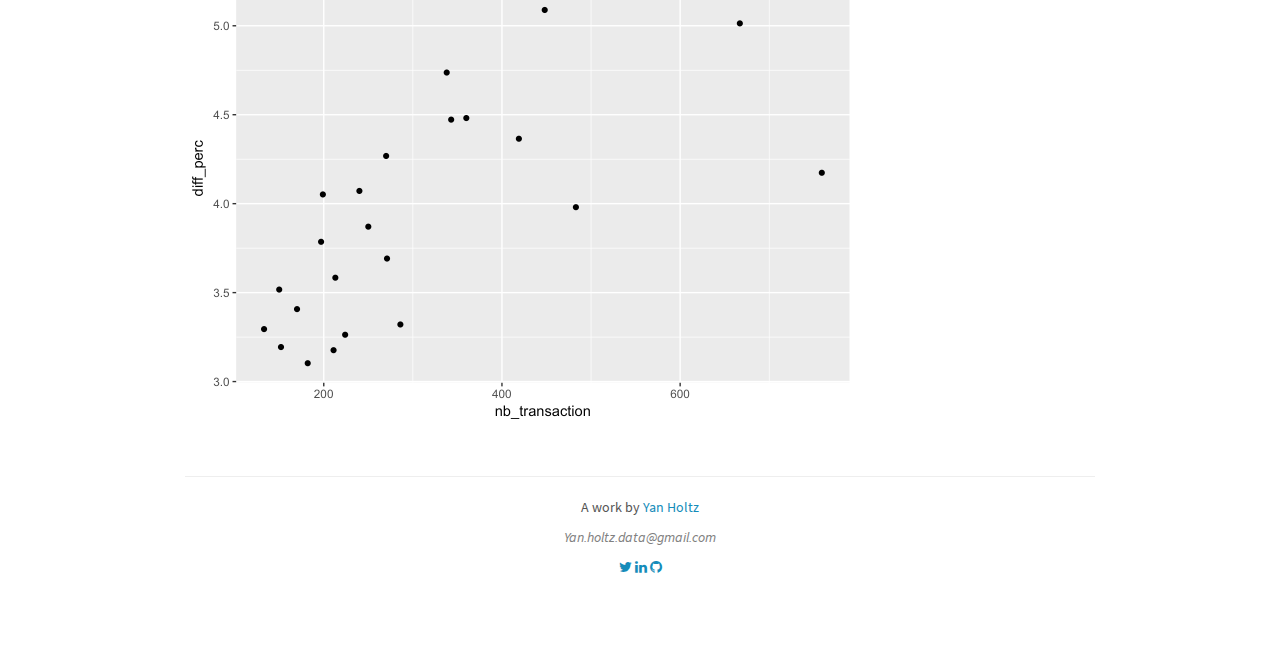
<file: 5_Optimize_algorythm.html>
<!DOCTYPE html>

<html xmlns="http://www.w3.org/1999/xhtml">

<head>

<meta charset="utf-8" />
<meta http-equiv="Content-Type" content="text/html; charset=utf-8" />
<meta name="generator" content="pandoc" />


<meta name="author" content="by Yan Holtz - 10 April 2018" />


<title>Finding the best parameters for my algorythm</title>

<script src="site_libs/jquery-1.11.3/jquery.min.js"></script>
<meta name="viewport" content="width=device-width, initial-scale=1" />
<link href="site_libs/bootstrap-3.3.5/css/lumen.min.css" rel="stylesheet" />
<script src="site_libs/bootstrap-3.3.5/js/bootstrap.min.js"></script>
<script src="site_libs/bootstrap-3.3.5/shim/html5shiv.min.js"></script>
<script src="site_libs/bootstrap-3.3.5/shim/respond.min.js"></script>
<script src="site_libs/navigation-1.1/tabsets.js"></script>
<script src="site_libs/navigation-1.1/codefolding.js"></script>
<link href="site_libs/highlightjs-9.12.0/default.css" rel="stylesheet" />
<script src="site_libs/highlightjs-9.12.0/highlight.js"></script>
<link href="site_libs/pagedtable-1.1/css/pagedtable.css" rel="stylesheet" />
<script src="site_libs/pagedtable-1.1/js/pagedtable.js"></script>

<style type="text/css">code{white-space: pre;}</style>
<style type="text/css">
  pre:not([class]) {
    background-color: white;
  }
</style>
<script type="text/javascript">
if (window.hljs) {
  hljs.configure({languages: []});
  hljs.initHighlightingOnLoad();
  if (document.readyState && document.readyState === "complete") {
    window.setTimeout(function() { hljs.initHighlighting(); }, 0);
  }
}
</script>



<style type="text/css">
h1 {
  font-size: 34px;
}
h1.title {
  font-size: 38px;
}
h2 {
  font-size: 30px;
}
h3 {
  font-size: 24px;
}
h4 {
  font-size: 18px;
}
h5 {
  font-size: 16px;
}
h6 {
  font-size: 12px;
}
.table th:not([align]) {
  text-align: left;
}
</style>

<link rel="stylesheet" href="style.css" type="text/css" />

</head>

<body>

<style type = "text/css">
.main-container {
  max-width: 940px;
  margin-left: auto;
  margin-right: auto;
}
code {
  color: inherit;
  background-color: rgba(0, 0, 0, 0.04);
}
img {
  max-width:100%;
  height: auto;
}
.tabbed-pane {
  padding-top: 12px;
}
button.code-folding-btn:focus {
  outline: none;
}
</style>


<style type="text/css">
/* padding for bootstrap navbar */
body {
  padding-top: 54px;
  padding-bottom: 40px;
}
/* offset scroll position for anchor links (for fixed navbar)  */
.section h1 {
  padding-top: 59px;
  margin-top: -59px;
}

.section h2 {
  padding-top: 59px;
  margin-top: -59px;
}
.section h3 {
  padding-top: 59px;
  margin-top: -59px;
}
.section h4 {
  padding-top: 59px;
  margin-top: -59px;
}
.section h5 {
  padding-top: 59px;
  margin-top: -59px;
}
.section h6 {
  padding-top: 59px;
  margin-top: -59px;
}
</style>

<script>
// manage active state of menu based on current page
$(document).ready(function () {
  // active menu anchor
  href = window.location.pathname
  href = href.substr(href.lastIndexOf('/') + 1)
  if (href === "")
    href = "index.html";
  var menuAnchor = $('a[href="' + href + '"]');

  // mark it active
  menuAnchor.parent().addClass('active');

  // if it's got a parent navbar menu mark it active as well
  menuAnchor.closest('li.dropdown').addClass('active');
});
</script>


<div class="container-fluid main-container">

<!-- tabsets -->
<script>
$(document).ready(function () {
  window.buildTabsets("TOC");
});
</script>

<!-- code folding -->
<style type="text/css">
.code-folding-btn { margin-bottom: 4px; }
</style>
<script>
$(document).ready(function () {
  window.initializeCodeFolding("hide" === "show");
});
</script>






<div class="navbar navbar-default  navbar-fixed-top" role="navigation">
  <div class="container">
    <div class="navbar-header">
      <button type="button" class="navbar-toggle collapsed" data-toggle="collapse" data-target="#navbar">
        <span class="icon-bar"></span>
        <span class="icon-bar"></span>
        <span class="icon-bar"></span>
      </button>
      <a class="navbar-brand" href="index.html">Crypto Adventures</a>
    </div>
    <div id="navbar" class="navbar-collapse collapse">
      <ul class="nav navbar-nav">
        
      </ul>
      <ul class="nav navbar-nav navbar-right">
        <li>
  <a href="index.html">Intro</a>
</li>
<li>
  <a href="1_Call_Public_API.html">Public API</a>
</li>
<li>
  <a href="2_Cheapest_Exchange.html">Cheapest Exchange</a>
</li>
<li>
  <a href="3_What_is_Arbitrage.html">Arbitrage: definition</a>
</li>
<li>
  <a href="4_Looking_for_arbitrage_opportunity.html">Opportunity hunting</a>
</li>
      </ul>
    </div><!--/.nav-collapse -->
  </div><!--/.container -->
</div><!--/.navbar -->
<a href="https://github.com/holtzy/" class="github-corner" aria-label="View source on Github"><svg width="80" height="80" viewBox="0 0 250 250" style="fill:#2ecc71; color:#fff; position: absolute; top: 0; border: 0; right: 0;" aria-hidden="true"><path d="M0,0 L115,115 L130,115 L142,142 L250,250 L250,0 Z"></path><path d="M128.3,109.0 C113.8,99.7 119.0,89.6 119.0,89.6 C122.0,82.7 120.5,78.6 120.5,78.6 C119.2,72.0 123.4,76.3 123.4,76.3 C127.3,80.9 125.5,87.3 125.5,87.3 C122.9,97.6 130.6,101.9 134.4,103.2" fill="currentColor" style="transform-origin: 130px 106px;" class="octo-arm"></path><path d="M115.0,115.0 C114.9,115.1 118.7,116.5 119.8,115.4 L133.7,101.6 C136.9,99.2 139.9,98.4 142.2,98.6 C133.8,88.0 127.5,74.4 143.8,58.0 C148.5,53.4 154.0,51.2 159.7,51.0 C160.3,49.4 163.2,43.6 171.4,40.1 C171.4,40.1 176.1,42.5 178.8,56.2 C183.1,58.6 187.2,61.8 190.9,65.4 C194.5,69.0 197.7,73.2 200.1,77.6 C213.8,80.2 216.3,84.9 216.3,84.9 C212.7,93.1 206.9,96.0 205.4,96.6 C205.1,102.4 203.0,107.8 198.3,112.5 C181.9,128.9 168.3,122.5 157.7,114.1 C157.9,116.9 156.7,120.9 152.7,124.9 L141.0,136.5 C139.8,137.7 141.6,141.9 141.8,141.8 Z" fill="currentColor" class="octo-body"></path></svg></a><style>.github-corner:hover .octo-arm{animation:octocat-wave 560ms ease-in-out}@keyframes octocat-wave{0%,100%{transform:rotate(0)}20%,60%{transform:rotate(-25deg)}40%,80%{transform:rotate(10deg)}}@media (max-width:500px){.github-corner:hover .octo-arm{animation:none}.github-corner .octo-arm{animation:octocat-wave 560ms ease-in-out}}</style>

<div class="fluid-row" id="header">

<div class="btn-group pull-right">
<button type="button" class="btn btn-default btn-xs dropdown-toggle" data-toggle="dropdown" aria-haspopup="true" aria-expanded="false"><span>Code</span> <span class="caret"></span></button>
<ul class="dropdown-menu" style="min-width: 50px;">
<li><a id="rmd-show-all-code" href="#">Show All Code</a></li>
<li><a id="rmd-hide-all-code" href="#">Hide All Code</a></li>
</ul>
</div>



<h1 class="title toc-ignore">Finding the best parameters for my algorythm</h1>
<h4 class="author"><em>by <a href="https://github.com/holtzy/">Yan Holtz</a> - 10 April 2018</em></h4>

</div>


<p><br><br></p>
<blockquote>
<p>This document simulates the creation of a cryptocurrency arbitrage bot. The algorithm is created and described. It is then run on an historical dataset. Parameters optimization is finally performed.</p>
</blockquote>
<pre class="r"><code>library(tidyverse)
library(rmarkdown)    # You need this library to run this template.
library(epuRate)      # Install with devtools: install_github(&quot;holtzy/epuRate&quot;, force=TRUE)
library(DT)
library(plotly)
library(hrbrthemes)
library(lubridate)</code></pre>
<div id="dataset" class="section level1">
<h1><span class="header-section-number">1</span> - Dataset</h1>
<hr />
<p>This document is based on a dataset described here and available here. We will use the price of bitcoin cash (BCH) between bitstamp and Cex, since we saw that it is here that the best arbitrage opportunities exist.</p>
<pre class="r"><code># Load result
load(&quot;DATA/public_ticker_harvest.Rdata&quot;)
#Ticker= head(Ticker, 300000)</code></pre>
<p>Clean and reformat the ticker</p>
<pre class="r"><code># Choose 2 exchanges
plat1 &lt;- &quot;Bitstamp&quot;
plat2 &lt;- &quot;Cex&quot;

# Keep the 2 plateform only
data &lt;- Ticker %&gt;% 
    filter(symbol==&quot;BCHEUR&quot;) %&gt;%
    filter(platform %in% c(plat1, plat2)) %&gt;%
    select(time, platform, symbol, ask, bid) %&gt;%
    mutate(ask=as.numeric(ask), bid=as.numeric(bid)) %&gt;%
    gather(temp, value, -time, -platform, -symbol) %&gt;%
    mutate(platform=gsub(plat1,&quot;plat1&quot;, platform)) %&gt;%
    mutate(platform=gsub(plat2,&quot;plat2&quot;, platform)) %&gt;%
    unite(temp1, platform, temp, sep=&quot;_&quot;) %&gt;%
    spread( key=temp1, value=value) %&gt;%
    mutate( 
      diff1=(plat1_bid-plat2_ask)/plat1_bid*100, 
      diff2=(plat2_bid-plat1_ask)/plat2_bid*100
    ) %&gt;%
    na.omit()</code></pre>
</div>
<div id="data-description" class="section level1">
<h1><span class="header-section-number">2</span> - Data description</h1>
<hr />
<p>This plot describe the evolution of the BitcoinCash (BTC) for our 2 platforms.</p>
<pre class="r"><code>ticker_evolution &lt;- Ticker %&gt;%
  mutate(last=as.numeric(last)) %&gt;%
  filter(symbol==&quot;BCHEUR&quot;) %&gt;%
  ggplot( aes(x=time, y=last, color=platform, group=platform)) +
    geom_line() +
    #ylim(5500, 6400) +
    ggtitle(&quot;Last value&quot;)
ticker_evolution</code></pre>
<p><img src="5_Optimize_algorythm_files/figure-html/unnamed-chunk-3-1.png" width="1248" /></p>
<p>And the difference in % between both platform? (= red - blue curve)</p>
<pre class="r"><code>tmp=Ticker %&gt;% 
  mutate(last=as.numeric(last)) %&gt;%
  filter(symbol==&quot;BCHEUR&quot;) %&gt;%
  select(time, platform, last) %&gt;% 
  spread(key=platform, value=last)
tmp$mydiff=tmp[,plat1]-tmp[,plat2] 
tmp$mydiff_perc=tmp$mydiff/ apply(tmp[,c(2,3)],1,mean) *100  

difference=ggplot( data=tmp, aes(x=time, y=mydiff_perc, color=&quot;diff&quot;)) +
    geom_abline(slope=0, intercept=0) +
    geom_abline(slope=0, intercept=2, color=&quot;grey&quot;) +
    geom_abline(slope=0, intercept=-2, color=&quot;grey&quot;) +
    geom_line() +
    ylab(&quot;Difference entre les 2 plateformes (%)&quot;) +
    ggtitle(paste(&quot;difference between &quot;, plat1, &quot; and &quot;, plat2, sep=&quot;&quot;)) +
    theme(legend.position=&quot;none&quot;)
difference</code></pre>
<p><img src="5_Optimize_algorythm_files/figure-html/unnamed-chunk-4-1.png" width="1248" /></p>
</div>
<div id="the-algorythm" class="section level1">
<h1><span class="header-section-number">3</span> - The algorythm</h1>
<hr />
<p>This is a function that run an arbitrage algo on my data. Several parameters have to be given. Here is what it does step by step:</p>
<ul>
<li>1-</li>
<li>2-</li>
<li>3-</li>
<li>4-</li>
</ul>
<pre class="r"><code>#data=data
#thres=2
#thres_rebalance=1
#euro_to_trade=5
#initial_value=100
#fee=0.25

run_arbitrage_algo=function(data, thres, thres_rebalance, euro_to_trade, initial_value, fee){

  # Get platform1 balance:
  init_crypto_plat1 = initial_value / 1000
  init_euro_plat1 = initial_value
  
  # Get platform2 balance:
  init_crypto_plat2 = initial_value / 1000
  init_euro_plat2 = initial_value
  
  # Initialize outputs. I will have one line per iteration of the loop. If I do a transaction , some column will be filled with the appropriate information.
  bilan=as.data.frame(matrix(NA, nrow(data), 22))
  names(bilan) = c(
    &quot;time&quot;, &quot;ask_plat1&quot;, &quot;bid_plat1&quot;, &quot;ask_plat2&quot;, &quot;bid_plat2&quot;, &quot;diff_side1&quot;, &quot;diff_side2&quot;, &quot;transaction&quot;, &quot;rebalance&quot;,
    &quot;thres&quot;, &quot;thres_rebalance&quot;, &quot;euro_to_trade&quot;, &quot;crypto_to_trade&quot;,
    &quot;euro_plat1&quot;, &quot;crypto_plat1&quot;, &quot;euro_plat2&quot;, &quot;crypto_plat2&quot;,
    &quot;total_euro&quot;, &quot;total_crypto&quot;, &quot;total&quot;, &quot;total_without_arbitrage&quot;, &quot;id&quot;
    )
  
  # What I have at the beginning
  current_crypto_plat1=init_crypto_plat1
  current_crypto_plat2=init_crypto_plat2
  current_euro_plat1=init_euro_plat1
  current_euro_plat2=init_euro_plat2
  
  
  # Start the loop
  num=0
  for( i in c(1:nrow(data)) ){
    
    num=num+1

    # ---- Step1: recover price of both platforms
    ask_plat1 = data$plat1_ask[i]  
    bid_plat1 = data$plat1_bid[i]
    ask_plat2 = data$plat2_ask[i]  
    bid_plat2 = data$plat2_bid[i]
      
    # ---- Step2: calculate difference between both plateform? Side1 = platform1 is more expensive. So I buy on plat2 and sell on plat1
    diff_side1 = (bid_plat1 - ask_plat2) / mean( c(bid_plat1,ask_plat2) ) * 100
    diff_side2 = (bid_plat2 - ask_plat1) / mean( c(bid_plat2,ask_plat1) ) * 100

    # ---- Step3: calcule the equivalence crypto / euro --&gt; we need that to trade the good amount
    crypto_to_trade &lt;-  euro_to_trade /  min(bid_plat1, bid_plat2)

    # ---- Step4: Is there a significant difference + have I the money to make a transaction?
    trade_side1 = diff_side1 &gt; thres &amp; current_crypto_plat1&gt;crypto_to_trade &amp; current_euro_plat2&gt;euro_to_trade
    trade_side2 = diff_side2 &gt; thres &amp; current_crypto_plat2&gt;crypto_to_trade &amp; current_euro_plat1&gt;euro_to_trade
    # I can also make a transaction to rebalance my fundings! If I have less than one third of the crypto in a plateform, I re-balance
    tot_crypto = current_crypto_plat1 + current_crypto_plat2
    rebalance_side1 = current_crypto_plat2&lt;tot_crypto/3  &amp; diff_side1 &gt; thres_rebalance &amp; current_crypto_plat1&gt;crypto_to_trade &amp; current_euro_plat2&gt;euro_to_trade
    rebalance_side2 = current_crypto_plat1&lt;tot_crypto/3  &amp; diff_side2 &gt; thres_rebalance &amp; current_crypto_plat2&gt;crypto_to_trade &amp; current_euro_plat1&gt;euro_to_trade
    
    if( trade_side1==TRUE | trade_side2==TRUE | rebalance_side1==TRUE | rebalance_side2==TRUE ){
      
      transaction=&quot;yes&quot;
      if( rebalance_side1==TRUE | rebalance_side2==TRUE ){ rebalance=&quot;yes&quot; }
  
      # -- 4.1 if side1 --&gt; plateform1 &gt; plateform2 --&gt; I buy crypto on plateform2, and I sell crypto on plateform1
      if( trade_side1==TRUE | rebalance_side1==TRUE){
        current_crypto_plat1 &lt;- current_crypto_plat1 - crypto_to_trade
        current_euro_plat1 &lt;- current_euro_plat1 + crypto_to_trade*bid_plat1 * (1-fee/100) 
        current_crypto_plat2 &lt;- current_crypto_plat2 + crypto_to_trade
        current_euro_plat2 &lt;- current_euro_plat2 - crypto_to_trade*ask_plat2 * (1+fee/100) 
       }
      
      # -- 4.2 if side 2 --&gt; plateform1 &lt; plateform2 --&gt; I buy crypto on plateform1, and I sell crypto on plateform2
      if( trade_side2==TRUE | rebalance_side2==TRUE){
        current_crypto_plat1 &lt;- current_crypto_plat1 + crypto_to_trade
        current_euro_plat1 &lt;- (current_euro_plat1 - crypto_to_trade*ask_plat1) 
        current_crypto_plat2 &lt;- current_crypto_plat2 - crypto_to_trade
        current_euro_plat2 &lt;- (current_euro_plat2 + crypto_to_trade*bid_plat2) 
      }
      
    # ---- Step 4: If no significative difference, then I don&#39;t do anything, and NA to the bilan table  
    }else{
      transaction=&quot;no&quot;
      rebalance=&quot;no&quot;
    }
  
    # ---- Step5: make a summary data frame for this time unit and add it to the final output data frame
    total_euro=current_euro_plat1 + current_euro_plat2
    total_crypto=current_crypto_plat1 + current_crypto_plat2
    total= total_euro + current_crypto_plat1*bid_plat1 + current_crypto_plat2*bid_plat2
    total_without_arbitrage= init_euro_plat1 + init_euro_plat2 + init_crypto_plat1*bid_plat1 + init_crypto_plat2*bid_plat2
    bilan[num,]=c( data$time[i], ask_plat1, bid_plat1, ask_plat2, bid_plat2, diff_side1, diff_side2, transaction, rebalance, thres, thres_rebalance, euro_to_trade, crypto_to_trade, current_euro_plat1, current_crypto_plat1, current_euro_plat2, current_crypto_plat2, total_euro, total_crypto, total, total_without_arbitrage, num)
    
  }  
  
  # Turn to numeric a big part of the column:
  bilan[,-c(1,8,9)]  = apply(bilan[,-c(1,8,9)] , 2, function(x) as.numeric(as.character(x)));
  bilan$time &lt;- data$time
  # Return the result
  return(bilan)
}</code></pre>
</div>
<div id="try-the-algo" class="section level1">
<h1><span class="header-section-number">4</span> Try the algo</h1>
<hr />
<p>I try the function with thresolds of 1 and -1. It means than when the difference between 2 platforms is over 1%, I do a transaction.</p>
<pre class="r"><code>bilan = run_arbitrage_algo(data=data, thres=1.9, thres_rebalance=0, euro_to_trade=20, initial_value=1000, fee=0.25)</code></pre>
<p>I can then have a look to the behaviour of the bot:</p>
<pre class="r"><code># Evolution of crypto value on exchange 1 and 2.
a=bilan %&gt;%
  select(time, ask_plat1, ask_plat2) %&gt;%
  gather(plateform, value, -1) %&gt;%
  ggplot( aes(x=time, y=value, color=plateform)) +
    geom_line() +
    ggtitle(&quot;Evolution of last value&quot;) +
    #theme(legend.position=&quot;none&quot;) +
    xlab(&quot;&quot;)

b=bilan %&gt;%
  mutate(vline_transac=ifelse(transaction==&quot;yes&quot; &amp; rebalance==&quot;no&quot;, time, NA)) %&gt;%
  mutate(vline_rebalance=ifelse(transaction==&quot;yes&quot; &amp; rebalance==&quot;yes&quot;, time, NA)) %&gt;%
  mutate(vline_transac=as.POSIXct(vline_transac, origin=&quot;1970-01-01&quot;)) %&gt;%
  mutate(vline_rebalance=as.POSIXct(vline_rebalance, origin=&quot;1970-01-01&quot;)) %&gt;%
  rowwise() %&gt;%
  select(time, diff_side1, diff_side2, transaction, vline_transac, vline_rebalance) %&gt;%
  gather( key=side, value=value, -c(1,4,5,6,7)) %&gt;%
  ggplot(aes(x=time, y=value, color=side)) +
    geom_abline(slope=0, intercept=0, color=&quot;grey&quot;) +
    geom_abline(slope=0, intercept=unique(bilan$thres), color=&quot;grey&quot;, linetype=&quot;dashed&quot;) +
    geom_vline( aes(xintercept=vline_transac), color=&quot;orange&quot;) +
    geom_vline( aes(xintercept=vline_rebalance), color=&quot;pink&quot;) +
    geom_line() +
    #theme(legend.position = c(.15, .15) )
    #theme(legend.position=&quot;none&quot;) +
    #ylim(-3,3)+
    xlab(&quot;&quot;)

# Quantity of euro on both exchanges:
c=bilan %&gt;%
  select(time, euro_plat1, euro_plat2) %&gt;%
  mutate(total=euro_plat1 + euro_plat2) %&gt;%
  gather(plateform, value, -1) %&gt;%
  ggplot( aes(x=time, y=value, color=plateform)) +
    geom_line() +
    #theme(legend.position=&quot;none&quot;) +
    ylab(&quot;Euro&quot;) +
    expand_limits(y=0) +
    xlab(&quot;&quot;)

# Quantity of crypto on both exchanges
d=bilan %&gt;%
  select(time, crypto_plat1, crypto_plat2) %&gt;%
  mutate(total=crypto_plat1 + crypto_plat2) %&gt;%
  gather(plateform, value, -1) %&gt;%
  ggplot( aes(x=time, y=value, color=plateform)) +
    geom_line() +
    #theme(legend.position=&quot;none&quot;) +
    ylab(&quot;Crypto&quot;) +
    expand_limits(y=0) +
    xlab(&quot;&quot;)

# Comparison with / without arbitrage
e=bilan %&gt;%
  select(time, total, total_without_arbitrage) %&gt;%
  gather(plateform, value, -1) %&gt;%
  ggplot( aes(x=time, y=value, color=plateform)) +
    geom_line() +
    #theme(legend.position=&quot;none&quot;) +
    xlab(&quot;&quot;)

# Zoom on the total quantity of euro I have
f=bilan %&gt;%
  ggplot(aes(x=time, y=total_euro, color=&quot;A&quot;)) +
    geom_line() +
    xlab(&quot;&quot;)

g=bilan %&gt;%
  ggplot(aes(x=time, y=gain, color=rebalance)) +
    geom_point() +
    geom_abline(slope=0, size=0.3 ) +
    ylim(-0.2, 0.2) +
    #theme(legend.position=c(.1, .1))+
    xlab(&quot;&quot;)</code></pre>
<pre class="r"><code>library(gridExtra)
grid.arrange(a,b,c,d,e,f, ncol=1)</code></pre>
<p><img src="5_Optimize_algorythm_files/figure-html/unnamed-chunk-8-1.png" width="960" /></p>
<p>Let’s check what happend! The 2 first plots are the same as above.</p>
<p>The 3rd one gives the quantity of euro I have on each platform. When one increase, the other decrease! The blue curve is the total amount of euro I have.</p>
<p>The 4th plot is the same for crypto amount</p>
<p>The 5th plot is the most important. The blue curve describe the total amount of money I would have doing nothing, without arbitrage. It is calculated using:</p>
<p>tot = euro on plat1 + euro on plat2 + crypto on plat 1 x value of crypto on plat1 + crypto on plat 2 x value of crypto on plat1.</p>
<p>The red curve is calculated the same way, but using arbitrage algorythm.</p>
<p>Bilan:</p>
<pre class="r"><code># Number of transaction
nb_transac = bilan %&gt;% filter(transaction==&quot;yes&quot;) %&gt;% nrow()

# Final amount of money I have
final=bilan$total[nrow(bilan)]

# What I would have without arbitrage
final_without = bilan$total_without_arbitrage[nrow(bilan)]
cat(paste(&quot;Money I would have without arbitrage: &quot;, final_without, &quot;\n&quot;))</code></pre>
<pre><code>## Money I would have without arbitrage:  4381.63</code></pre>
<pre class="r"><code># Gain compare to no arbitrage in euro, and in % of investment
# --&gt; This is what I have to optimize
diff=final-final_without
cat(paste(&quot;Difference in euro: &quot;, diff, &quot;\n&quot;))</code></pre>
<pre><code>## Difference in euro:  95.5411585287002</code></pre>
<pre class="r"><code>cat(paste(&quot;Diff in %: &quot;, diff/final_without*100, &quot;\n&quot;))</code></pre>
<pre><code>## Diff in %:  2.18049352703675</code></pre>
<pre class="r"><code># Gain per 24hours?
length = bilan$time[nrow(bilan)] - bilan$time[1]    # In character
length = as.numeric(as.duration(length)) / 3600     # In hours
diff_per_day=24*diff/ length
cat(paste(&quot;Difference in % per 24h &quot;,diff_per_day/final_without*100, &quot;\n&quot;))</code></pre>
<pre><code>## Difference in % per 24h  0.155959212919354</code></pre>
</div>
<div id="optimize" class="section level1">
<h1><span class="header-section-number">5</span> - Optimize</h1>
<hr />
<p>Now that the bot has a correct behaviour, we want to improve its parameters to maximize our profit. We can simulate several parameters until we find the best combination.</p>
<pre class="r"><code>to_try_low= seq(-1,1,0.4)
to_try_high= seq(1.5,3,0.4)
mylen=length(to_try_high)*length(to_try_low)
bilan_optimiz=data.frame(matrix(0,mylen,6))
colnames(bilan_optimiz)=c(&quot;lowt&quot;, &quot;hight&quot;, &quot;nb_transaction&quot;, &quot;initial&quot;, &quot;final&quot;, &quot;diff_perc&quot;)
num=0
for(lowt in to_try_low){
  for(hight in to_try_high){
    num=num+1
    #print(paste(lowt, &quot; / &quot;, hight, sep=&quot;&quot;))
    result = run_arbitrage_algo(data=data, thres=hight, thres_rebalance=lowt, euro_to_trade=20, initial_value=1000, fee=0.25)
    nb_transaction=result %&gt;% filter(transaction==&quot;yes&quot;) %&gt;% nrow()
    final=result$total_euro[nrow(result)]
    initial=1000*2
    diff=final-initial
    diff_perc=diff/initial*100
    
    # write the result
    bilan_optimiz[num,]=c(lowt, hight, nb_transaction, initial, final, diff_perc)    
  }
}</code></pre>
<p>Check the result</p>
<pre class="r"><code>bilan_optimiz %&gt;% arrange(desc(diff_perc)) %&gt;% head(5)</code></pre>
<div data-pagedtable="false">
<script data-pagedtable-source type="application/json">
{"columns":[{"label":[""],"name":["_rn_"],"type":[""],"align":["left"]},{"label":["lowt"],"name":[1],"type":["dbl"],"align":["right"]},{"label":["hight"],"name":[2],"type":["dbl"],"align":["right"]},{"label":["nb_transaction"],"name":[3],"type":["dbl"],"align":["right"]},{"label":["initial"],"name":[4],"type":["dbl"],"align":["right"]},{"label":["final"],"name":[5],"type":["dbl"],"align":["right"]},{"label":["diff_perc"],"name":[6],"type":["dbl"],"align":["right"]}],"data":[{"1":"-0.2","2":"1.5","3":"554","4":"2000","5":"2105.952","6":"5.297614","_rn_":"1"},{"1":"0.2","2":"1.5","3":"448","4":"2000","5":"2101.776","6":"5.088784","_rn_":"2"},{"1":"-0.6","2":"1.5","3":"667","4":"2000","5":"2100.268","6":"5.013408","_rn_":"3"},{"1":"0.2","2":"1.9","3":"338","4":"2000","5":"2094.742","6":"4.737098","_rn_":"4"},{"1":"-0.2","2":"1.9","3":"360","4":"2000","5":"2089.626","6":"4.481286","_rn_":"5"}],"options":{"columns":{"min":{},"max":[10]},"rows":{"min":[10],"max":[10]},"pages":{}}}
  </script>
</div>
<pre class="r"><code>library(viridis)
p=ggplot(bilan_optimiz, aes(x=lowt, y=hight, fill=diff_perc)) +
  geom_tile() + 
  scale_fill_viridis() +
  theme_minimal()
p</code></pre>
<p><img src="5_Optimize_algorythm_files/figure-html/unnamed-chunk-12-1.png" width="672" /></p>
<pre class="r"><code>#library(plotly)
#ggplotly(p)</code></pre>
<p>Is the best score the one with more transaction –&gt; no, there is a trade off to find!</p>
<pre class="r"><code>ggplot(bilan_optimiz, aes(x=nb_transaction, y=diff_perc)) +
  geom_point()</code></pre>
<p><img src="5_Optimize_algorythm_files/figure-html/unnamed-chunk-13-1.png" width="672" /></p>
</div>

&nbsp;
<hr />
<p style="text-align: center;">A work by <a href="https://github.com/holtzy/">Yan Holtz</a></p>
<p style="text-align: center;"><span style="color: #808080;"><em>Yan.holtz.data@gmail.com</em></span></p>

<!-- Add icon library -->
<link rel="stylesheet" href="https://cdnjs.cloudflare.com/ajax/libs/font-awesome/4.7.0/css/font-awesome.min.css">

<!-- Add font awesome icons -->
<p style="text-align: center;">
	<a href="https://twitter.com/r_graph_gallery?lang=en" class="fa fa-twitter"></a>
	<a href="https://www.linkedin.com/in/yan-holtz-2477534a/" class="fa fa-linkedin"></a>
	<a href="https://github.com/holtzy/" class="fa fa-github"></a>
</p>

&nbsp;



</div>

<script>

// add bootstrap table styles to pandoc tables
function bootstrapStylePandocTables() {
  $('tr.header').parent('thead').parent('table').addClass('table table-condensed');
}
$(document).ready(function () {
  bootstrapStylePandocTables();
});


</script>

<!-- dynamically load mathjax for compatibility with self-contained -->
<script>
  (function () {
    var script = document.createElement("script");
    script.type = "text/javascript";
    script.src  = "https://mathjax.rstudio.com/latest/MathJax.js?config=TeX-AMS-MML_HTMLorMML";
    document.getElementsByTagName("head")[0].appendChild(script);
  })();
</script>

</body>
</html>
</file>
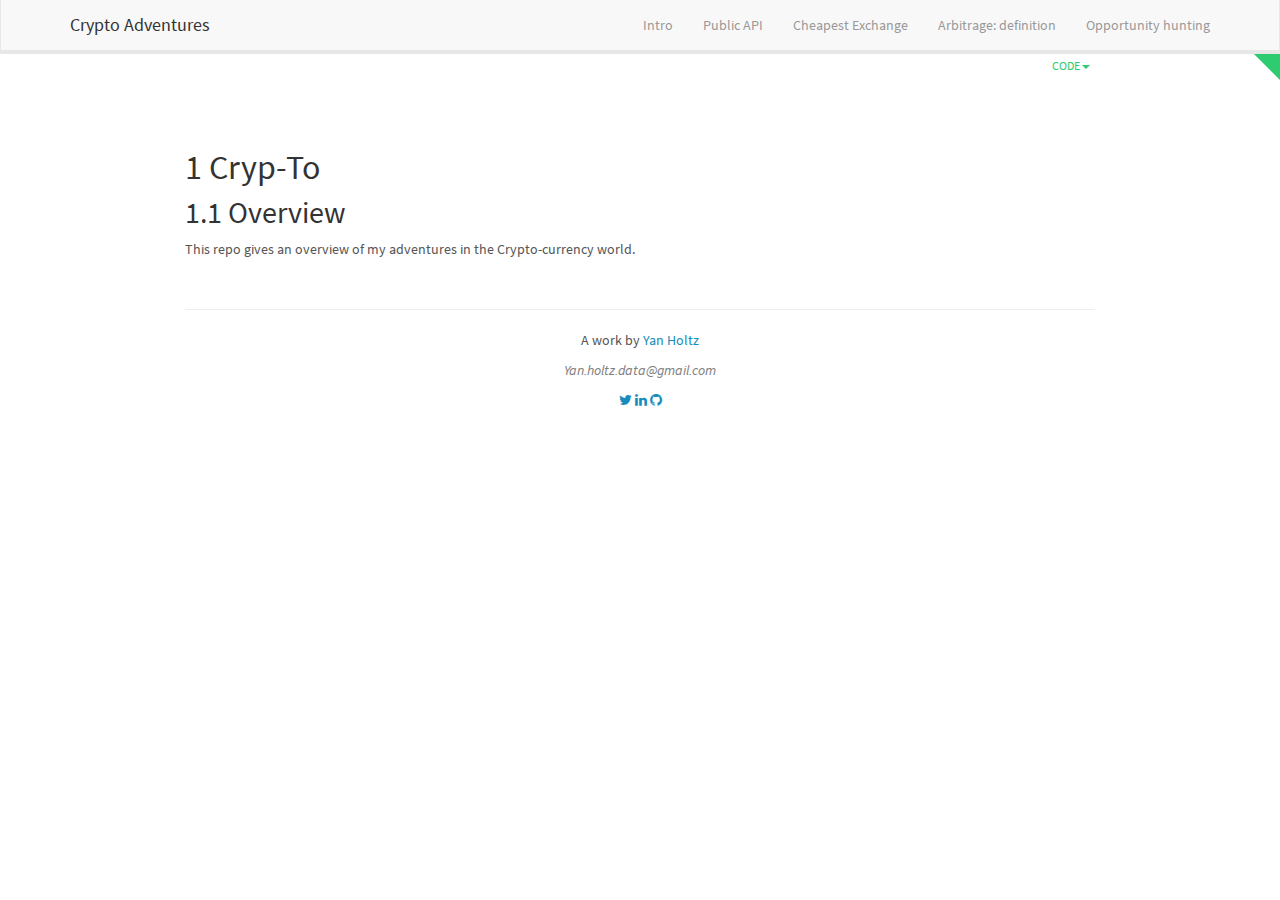
<file: README.html>
<!DOCTYPE html>

<html xmlns="http://www.w3.org/1999/xhtml">

<head>

<meta charset="utf-8" />
<meta http-equiv="Content-Type" content="text/html; charset=utf-8" />
<meta name="generator" content="pandoc" />




<title></title>

<script src="site_libs/jquery-1.11.3/jquery.min.js"></script>
<meta name="viewport" content="width=device-width, initial-scale=1" />
<link href="site_libs/bootstrap-3.3.5/css/lumen.min.css" rel="stylesheet" />
<script src="site_libs/bootstrap-3.3.5/js/bootstrap.min.js"></script>
<script src="site_libs/bootstrap-3.3.5/shim/html5shiv.min.js"></script>
<script src="site_libs/bootstrap-3.3.5/shim/respond.min.js"></script>
<script src="site_libs/navigation-1.1/tabsets.js"></script>
<script src="site_libs/navigation-1.1/codefolding.js"></script>
<link href="site_libs/highlightjs-9.12.0/default.css" rel="stylesheet" />
<script src="site_libs/highlightjs-9.12.0/highlight.js"></script>
<link href="site_libs/pagedtable-1.1/css/pagedtable.css" rel="stylesheet" />
<script src="site_libs/pagedtable-1.1/js/pagedtable.js"></script>

<style type="text/css">code{white-space: pre;}</style>
<style type="text/css">
  pre:not([class]) {
    background-color: white;
  }
</style>
<script type="text/javascript">
if (window.hljs) {
  hljs.configure({languages: []});
  hljs.initHighlightingOnLoad();
  if (document.readyState && document.readyState === "complete") {
    window.setTimeout(function() { hljs.initHighlighting(); }, 0);
  }
}
</script>



<style type="text/css">
h1 {
  font-size: 34px;
}
h1.title {
  font-size: 38px;
}
h2 {
  font-size: 30px;
}
h3 {
  font-size: 24px;
}
h4 {
  font-size: 18px;
}
h5 {
  font-size: 16px;
}
h6 {
  font-size: 12px;
}
.table th:not([align]) {
  text-align: left;
}
</style>

<link rel="stylesheet" href="style.css" type="text/css" />

</head>

<body>

<style type = "text/css">
.main-container {
  max-width: 940px;
  margin-left: auto;
  margin-right: auto;
}
code {
  color: inherit;
  background-color: rgba(0, 0, 0, 0.04);
}
img {
  max-width:100%;
  height: auto;
}
.tabbed-pane {
  padding-top: 12px;
}
button.code-folding-btn:focus {
  outline: none;
}
</style>


<style type="text/css">
/* padding for bootstrap navbar */
body {
  padding-top: 54px;
  padding-bottom: 40px;
}
/* offset scroll position for anchor links (for fixed navbar)  */
.section h1 {
  padding-top: 59px;
  margin-top: -59px;
}

.section h2 {
  padding-top: 59px;
  margin-top: -59px;
}
.section h3 {
  padding-top: 59px;
  margin-top: -59px;
}
.section h4 {
  padding-top: 59px;
  margin-top: -59px;
}
.section h5 {
  padding-top: 59px;
  margin-top: -59px;
}
.section h6 {
  padding-top: 59px;
  margin-top: -59px;
}
</style>

<script>
// manage active state of menu based on current page
$(document).ready(function () {
  // active menu anchor
  href = window.location.pathname
  href = href.substr(href.lastIndexOf('/') + 1)
  if (href === "")
    href = "index.html";
  var menuAnchor = $('a[href="' + href + '"]');

  // mark it active
  menuAnchor.parent().addClass('active');

  // if it's got a parent navbar menu mark it active as well
  menuAnchor.closest('li.dropdown').addClass('active');
});
</script>


<div class="container-fluid main-container">

<!-- tabsets -->
<script>
$(document).ready(function () {
  window.buildTabsets("TOC");
});
</script>

<!-- code folding -->
<style type="text/css">
.code-folding-btn { margin-bottom: 4px; }
</style>
<script>
$(document).ready(function () {
  window.initializeCodeFolding("hide" === "show");
});
</script>






<div class="navbar navbar-default  navbar-fixed-top" role="navigation">
  <div class="container">
    <div class="navbar-header">
      <button type="button" class="navbar-toggle collapsed" data-toggle="collapse" data-target="#navbar">
        <span class="icon-bar"></span>
        <span class="icon-bar"></span>
        <span class="icon-bar"></span>
      </button>
      <a class="navbar-brand" href="index.html">Crypto Adventures</a>
    </div>
    <div id="navbar" class="navbar-collapse collapse">
      <ul class="nav navbar-nav">
        
      </ul>
      <ul class="nav navbar-nav navbar-right">
        <li>
  <a href="index.html">Intro</a>
</li>
<li>
  <a href="1_Call_Public_API.html">Public API</a>
</li>
<li>
  <a href="2_Cheapest_Exchange.html">Cheapest Exchange</a>
</li>
<li>
  <a href="3_What_is_Arbitrage.html">Arbitrage: definition</a>
</li>
<li>
  <a href="4_Looking_for_arbitrage_opportunity.html">Opportunity hunting</a>
</li>
      </ul>
    </div><!--/.nav-collapse -->
  </div><!--/.container -->
</div><!--/.navbar -->
<a href="https://github.com/holtzy/" class="github-corner" aria-label="View source on Github"><svg width="80" height="80" viewBox="0 0 250 250" style="fill:#2ecc71; color:#fff; position: absolute; top: 0; border: 0; right: 0;" aria-hidden="true"><path d="M0,0 L115,115 L130,115 L142,142 L250,250 L250,0 Z"></path><path d="M128.3,109.0 C113.8,99.7 119.0,89.6 119.0,89.6 C122.0,82.7 120.5,78.6 120.5,78.6 C119.2,72.0 123.4,76.3 123.4,76.3 C127.3,80.9 125.5,87.3 125.5,87.3 C122.9,97.6 130.6,101.9 134.4,103.2" fill="currentColor" style="transform-origin: 130px 106px;" class="octo-arm"></path><path d="M115.0,115.0 C114.9,115.1 118.7,116.5 119.8,115.4 L133.7,101.6 C136.9,99.2 139.9,98.4 142.2,98.6 C133.8,88.0 127.5,74.4 143.8,58.0 C148.5,53.4 154.0,51.2 159.7,51.0 C160.3,49.4 163.2,43.6 171.4,40.1 C171.4,40.1 176.1,42.5 178.8,56.2 C183.1,58.6 187.2,61.8 190.9,65.4 C194.5,69.0 197.7,73.2 200.1,77.6 C213.8,80.2 216.3,84.9 216.3,84.9 C212.7,93.1 206.9,96.0 205.4,96.6 C205.1,102.4 203.0,107.8 198.3,112.5 C181.9,128.9 168.3,122.5 157.7,114.1 C157.9,116.9 156.7,120.9 152.7,124.9 L141.0,136.5 C139.8,137.7 141.6,141.9 141.8,141.8 Z" fill="currentColor" class="octo-body"></path></svg></a><style>.github-corner:hover .octo-arm{animation:octocat-wave 560ms ease-in-out}@keyframes octocat-wave{0%,100%{transform:rotate(0)}20%,60%{transform:rotate(-25deg)}40%,80%{transform:rotate(10deg)}}@media (max-width:500px){.github-corner:hover .octo-arm{animation:none}.github-corner .octo-arm{animation:octocat-wave 560ms ease-in-out}}</style>

<div class="fluid-row" id="header">

<div class="btn-group pull-right">
<button type="button" class="btn btn-default btn-xs dropdown-toggle" data-toggle="dropdown" aria-haspopup="true" aria-expanded="false"><span>Code</span> <span class="caret"></span></button>
<ul class="dropdown-menu" style="min-width: 50px;">
<li><a id="rmd-show-all-code" href="#">Show All Code</a></li>
<li><a id="rmd-hide-all-code" href="#">Hide All Code</a></li>
</ul>
</div>




</div>


<div id="cryp-to" class="section level1">
<h1><span class="header-section-number">1</span> Cryp-To</h1>
<div id="overview" class="section level2">
<h2><span class="header-section-number">1.1</span> Overview</h2>
<p>This repo gives an overview of my adventures in the Crypto-currency world.</p>
</div>
</div>

&nbsp;
<hr />
<p style="text-align: center;">A work by <a href="https://github.com/holtzy/">Yan Holtz</a></p>
<p style="text-align: center;"><span style="color: #808080;"><em>Yan.holtz.data@gmail.com</em></span></p>

<!-- Add icon library -->
<link rel="stylesheet" href="https://cdnjs.cloudflare.com/ajax/libs/font-awesome/4.7.0/css/font-awesome.min.css">

<!-- Add font awesome icons -->
<p style="text-align: center;">
	<a href="https://twitter.com/r_graph_gallery?lang=en" class="fa fa-twitter"></a>
	<a href="https://www.linkedin.com/in/yan-holtz-2477534a/" class="fa fa-linkedin"></a>
	<a href="https://github.com/holtzy/" class="fa fa-github"></a>
</p>

&nbsp;



</div>

<script>

// add bootstrap table styles to pandoc tables
function bootstrapStylePandocTables() {
  $('tr.header').parent('thead').parent('table').addClass('table table-condensed');
}
$(document).ready(function () {
  bootstrapStylePandocTables();
});


</script>

<!-- dynamically load mathjax for compatibility with self-contained -->
<script>
  (function () {
    var script = document.createElement("script");
    script.type = "text/javascript";
    script.src  = "https://mathjax.rstudio.com/latest/MathJax.js?config=TeX-AMS-MML_HTMLorMML";
    document.getElementsByTagName("head")[0].appendChild(script);
  })();
</script>

</body>
</html>
</file>
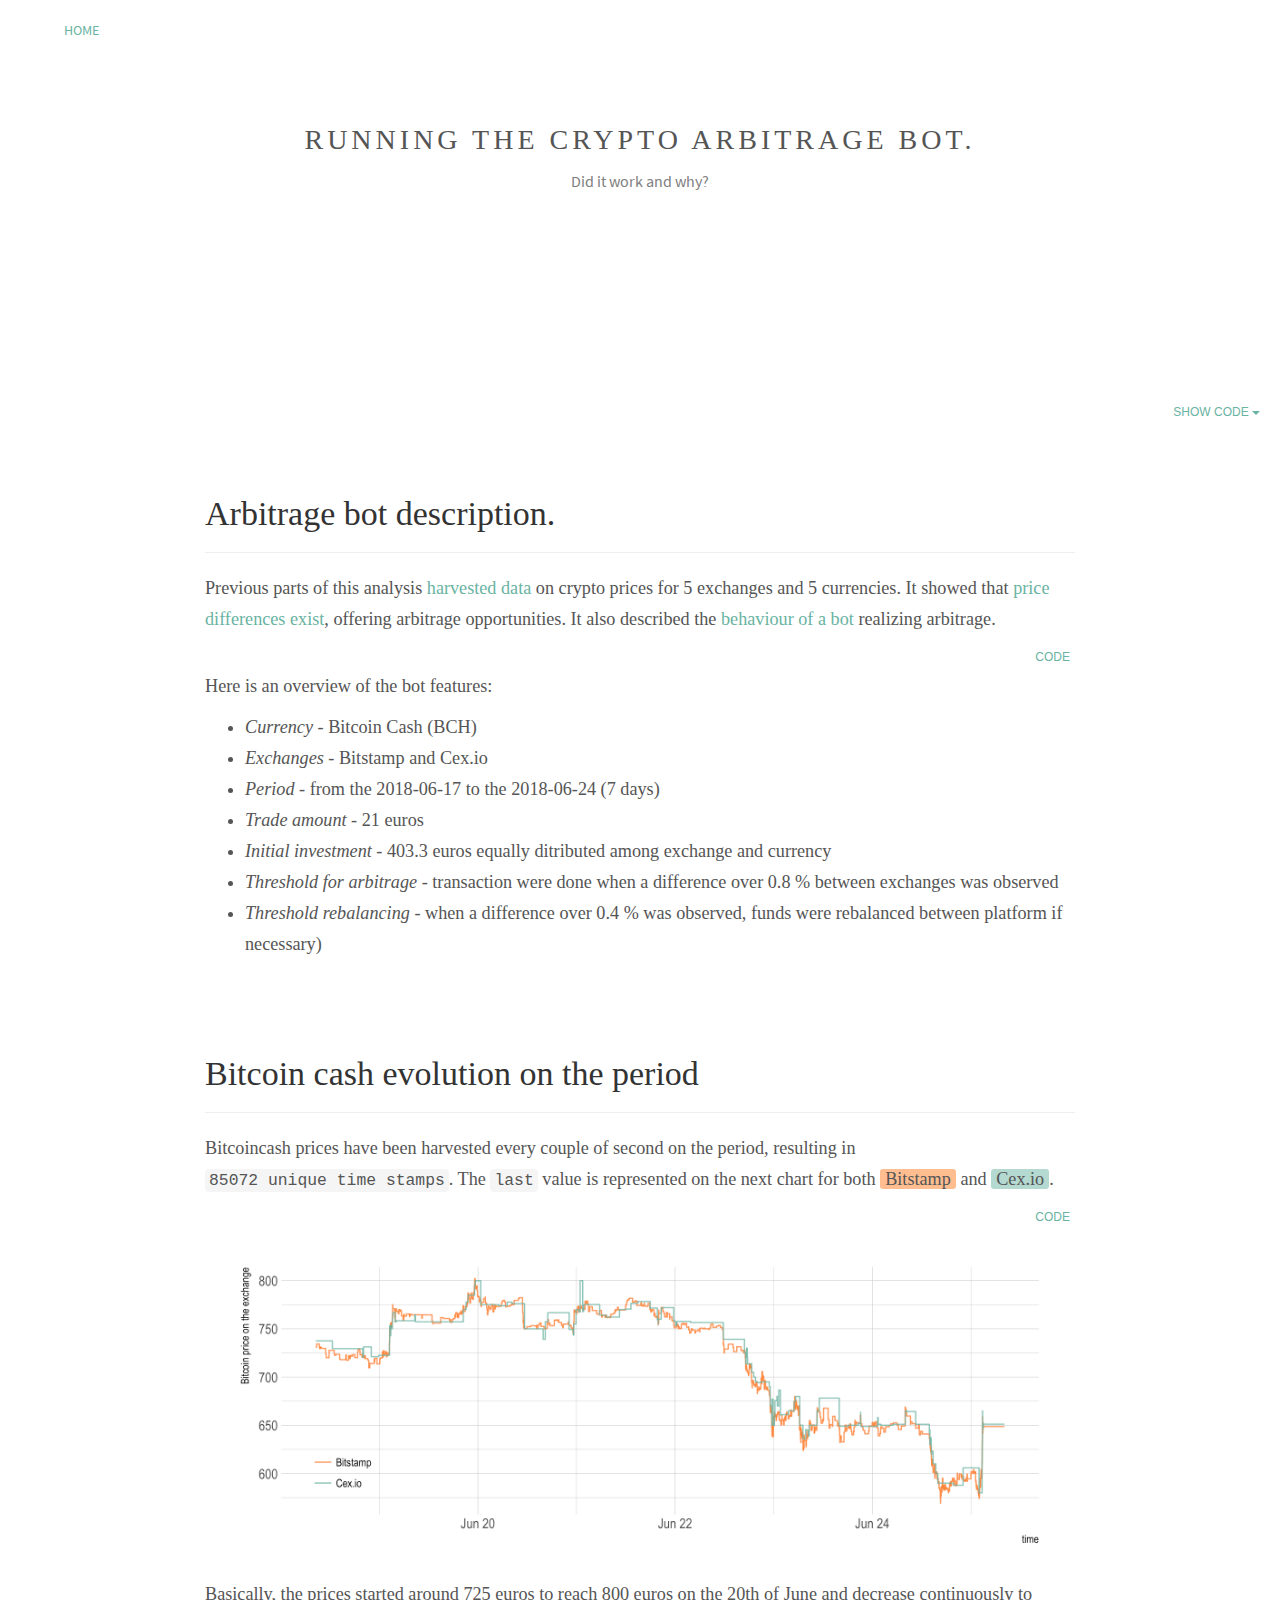
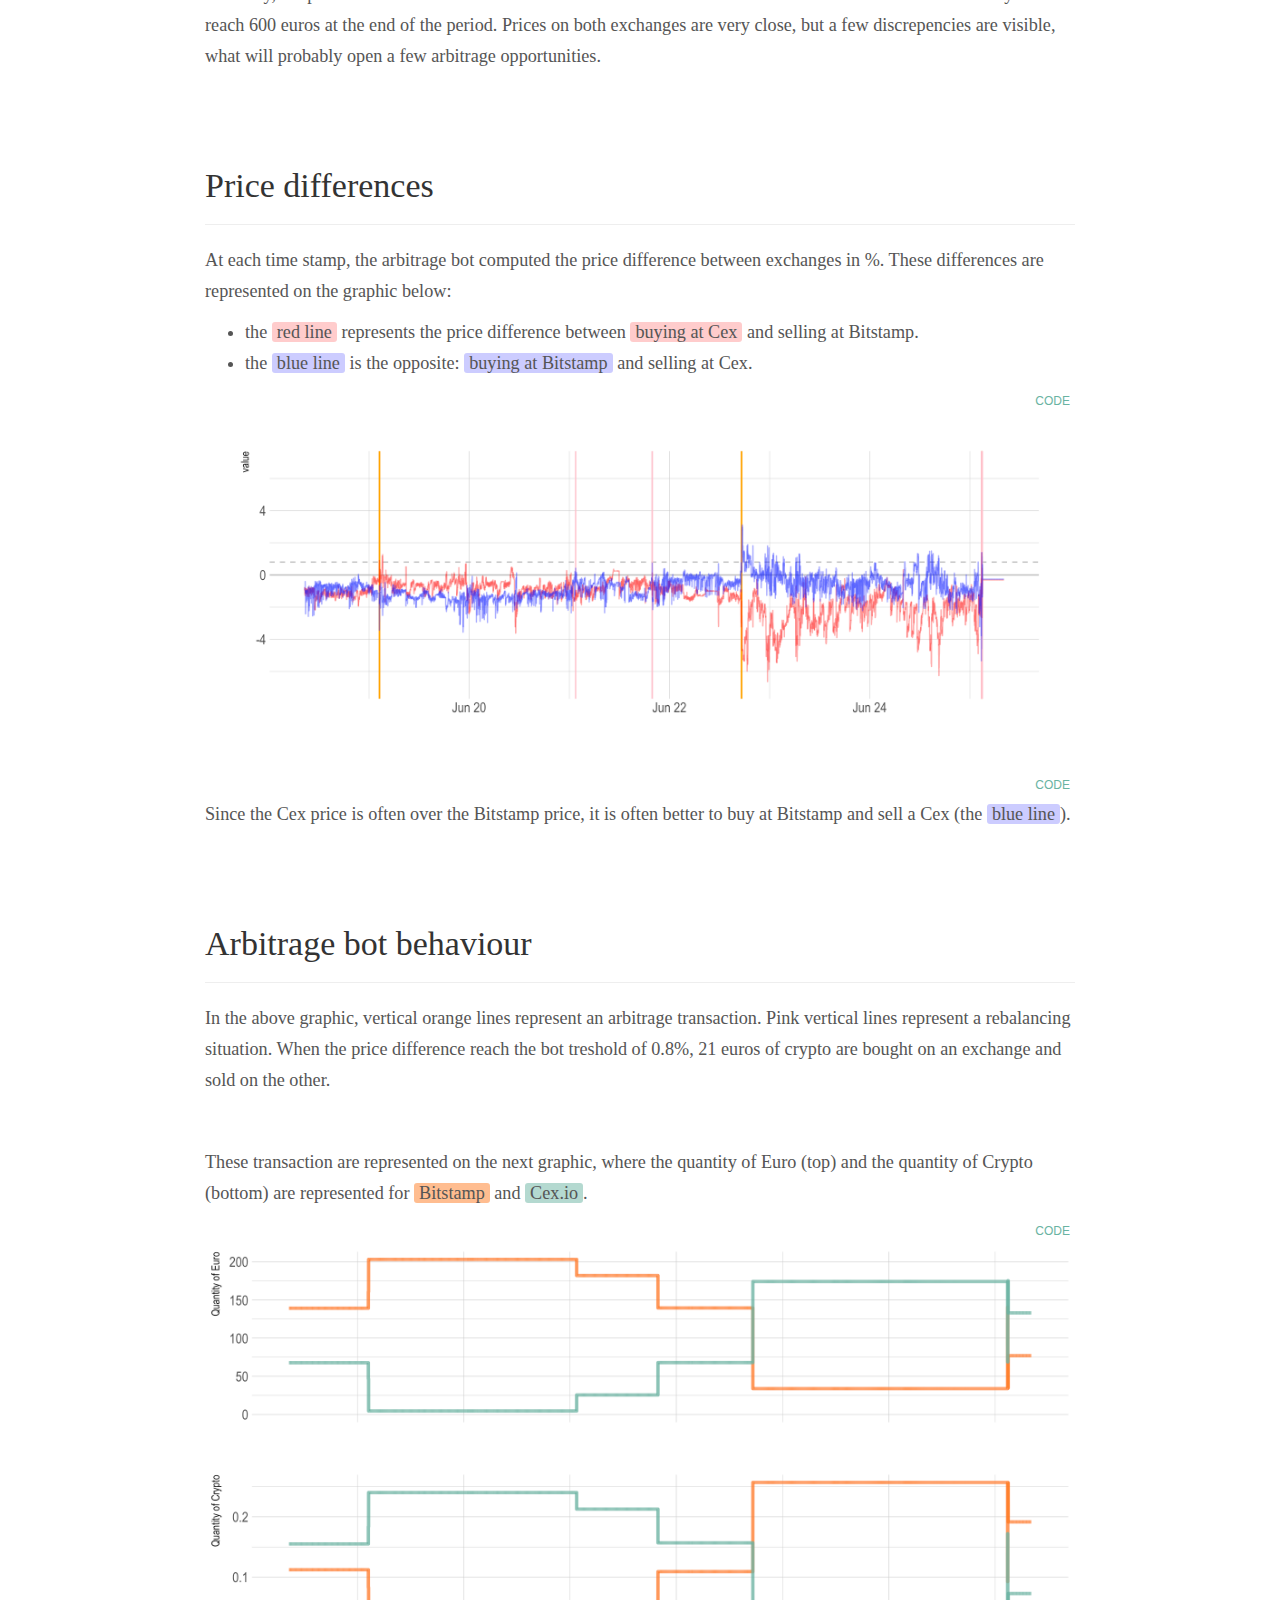
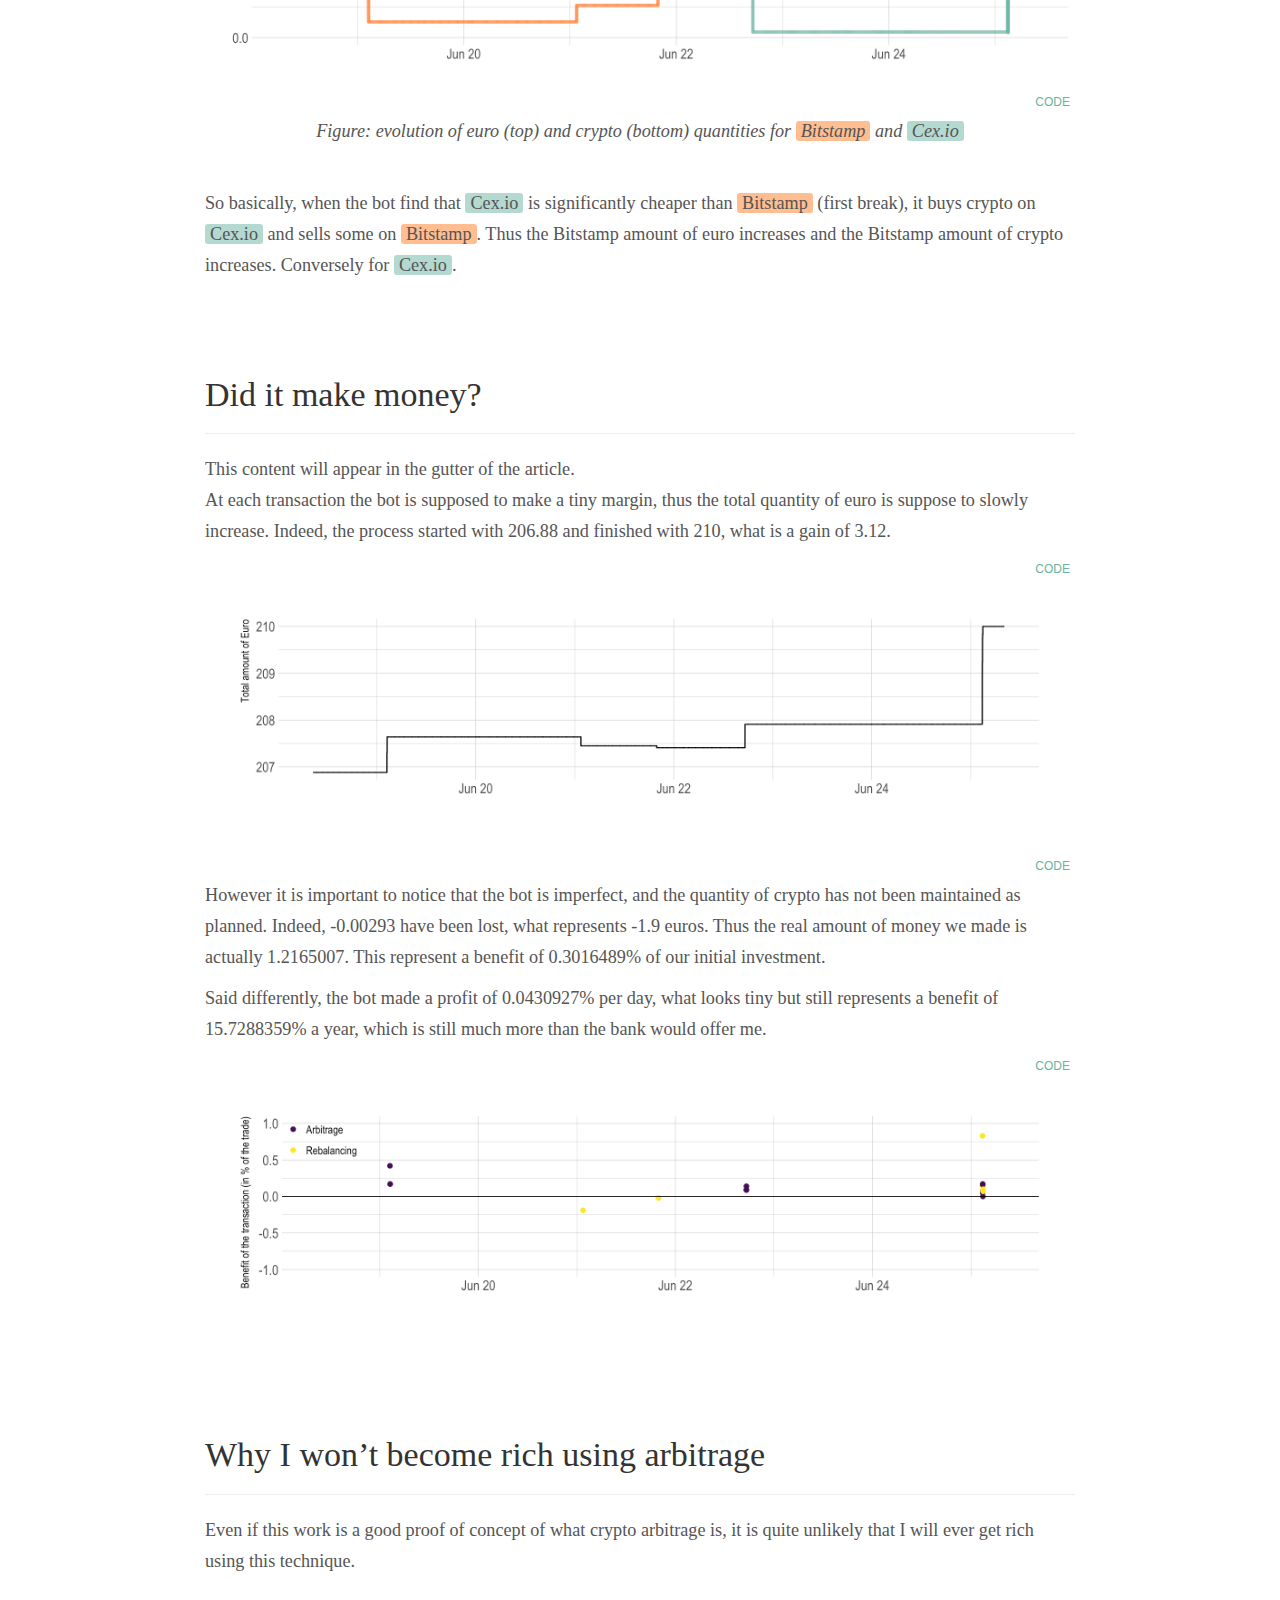
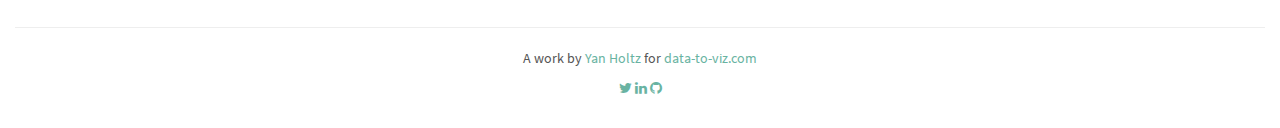
<file: CONTENT/arbitrage.html>
<!DOCTYPE html>

<html xmlns="http://www.w3.org/1999/xhtml">

<head>

<meta charset="utf-8" />
<meta http-equiv="Content-Type" content="text/html; charset=utf-8" />
<meta name="generator" content="pandoc" />








<style>
.myheader {
  background-image: url("https://github.com/holtzy/Crypto-Arbitrage/raw/master/img/area_bitcoin_fadded_long.png");
    min-height: 400px; 
    background-size: 10% 100%; !important

    /* Create the parallax scrolling effect */
    background-attachment: fixed;
    background-position: center;
    background-repeat: no-repeat;
    background-size: cover;
  
  
    height: 10%; !important
    width: 100% !important;
  }
.mytitle{
  text-transform: uppercase;
  font-family: 'Montserrat';
  font-size: 200%;
  font-weight: 500;
  letter-spacing: 4px;
  }   
</style>

<div class="myheader" style="text-align: center;">
  <br>
  <div style="text-align: left; margin-left: 5%"><a href="https://holtzy.github.io/Crypto-Arbitrage/">HOME</a></div>
  <br><br>
  <br><br>
  <p class="mytitle">Running the crypto arbitrage bot.</p>
  <p style="color: grey; font-size: 16px;">Did it work and why?</p>
  <br>
  <br>
  <br><br>
</div>





<title></title>

<script src="libs/jquery-1.11.3/jquery.min.js"></script>
<meta name="viewport" content="width=device-width, initial-scale=1" />
<link href="libs/bootstrap-3.3.5/css/lumen.min.css" rel="stylesheet" />
<script src="libs/bootstrap-3.3.5/js/bootstrap.min.js"></script>
<script src="libs/bootstrap-3.3.5/shim/html5shiv.min.js"></script>
<script src="libs/bootstrap-3.3.5/shim/respond.min.js"></script>
<script src="libs/navigation-1.1/tabsets.js"></script>
<script src="libs/navigation-1.1/codefolding.js"></script>
<link href="libs/pagedtable-1.1/css/pagedtable.css" rel="stylesheet" />
<script src="libs/pagedtable-1.1/js/pagedtable.js"></script>


<style type="text/css">code{white-space: pre;}</style>
<style type="text/css">
div.sourceCode { overflow-x: auto; }
table.sourceCode, tr.sourceCode, td.lineNumbers, td.sourceCode {
  margin: 0; padding: 0; vertical-align: baseline; border: none; }
table.sourceCode { width: 100%; line-height: 100%; }
td.lineNumbers { text-align: right; padding-right: 4px; padding-left: 4px; color: #aaaaaa; border-right: 1px solid #aaaaaa; }
td.sourceCode { padding-left: 5px; }
code > span.kw { color: #007020; font-weight: bold; } /* Keyword */
code > span.dt { color: #902000; } /* DataType */
code > span.dv { color: #40a070; } /* DecVal */
code > span.bn { color: #40a070; } /* BaseN */
code > span.fl { color: #40a070; } /* Float */
code > span.ch { color: #4070a0; } /* Char */
code > span.st { color: #4070a0; } /* String */
code > span.co { color: #60a0b0; font-style: italic; } /* Comment */
code > span.ot { color: #007020; } /* Other */
code > span.al { color: #ff0000; font-weight: bold; } /* Alert */
code > span.fu { color: #06287e; } /* Function */
code > span.er { color: #ff0000; font-weight: bold; } /* Error */
code > span.wa { color: #60a0b0; font-weight: bold; font-style: italic; } /* Warning */
code > span.cn { color: #880000; } /* Constant */
code > span.sc { color: #4070a0; } /* SpecialChar */
code > span.vs { color: #4070a0; } /* VerbatimString */
code > span.ss { color: #bb6688; } /* SpecialString */
code > span.im { } /* Import */
code > span.va { color: #19177c; } /* Variable */
code > span.cf { color: #007020; font-weight: bold; } /* ControlFlow */
code > span.op { color: #666666; } /* Operator */
code > span.bu { } /* BuiltIn */
code > span.ex { } /* Extension */
code > span.pp { color: #bc7a00; } /* Preprocessor */
code > span.at { color: #7d9029; } /* Attribute */
code > span.do { color: #ba2121; font-style: italic; } /* Documentation */
code > span.an { color: #60a0b0; font-weight: bold; font-style: italic; } /* Annotation */
code > span.cv { color: #60a0b0; font-weight: bold; font-style: italic; } /* CommentVar */
code > span.in { color: #60a0b0; font-weight: bold; font-style: italic; } /* Information */
div.sourceCode {
  overflow-x: visible;
}
</style>
<style type="text/css">
  pre:not([class]) {
    background-color: white;
  }
</style>


<style type="text/css">
h1 {
  font-size: 34px;
}
h1.title {
  font-size: 38px;
}
h2 {
  font-size: 30px;
}
h3 {
  font-size: 24px;
}
h4 {
  font-size: 18px;
}
h5 {
  font-size: 16px;
}
h6 {
  font-size: 12px;
}
.table th:not([align]) {
  text-align: left;
}
</style>

<link rel="stylesheet" href="style.css" type="text/css" />

</head>

<body>

<style type = "text/css">
.main-container {
  max-width: 940px;
  margin-left: auto;
  margin-right: auto;
}
code {
  color: inherit;
  background-color: rgba(0, 0, 0, 0.04);
}
img {
  max-width:100%;
  height: auto;
}
.tabbed-pane {
  padding-top: 12px;
}
button.code-folding-btn:focus {
  outline: none;
}
</style>



<div class="container-fluid main-container">

<!-- tabsets -->
<script>
$(document).ready(function () {
  window.buildTabsets("TOC");
});
</script>

<!-- code folding -->
<style type="text/css">
.code-folding-btn { margin-bottom: 4px; }
</style>
<script>
$(document).ready(function () {
  window.initializeCodeFolding("hide" === "show");
});
</script>






<div class="fluid-row" id="header">

<div class="btn-group pull-right">
<button type="button" class="btn btn-default btn-xs dropdown-toggle" data-toggle="dropdown" aria-haspopup="true" aria-expanded="false"><span>Show Code</span> <span class="caret"></span></button>
<ul class="dropdown-menu" style="min-width: 50px;">
<li><a id="rmd-show-all-code" href="#">Show All Code</a></li>
<li><a id="rmd-hide-all-code" href="#">Hide All Code</a></li>
</ul>
</div>




</div>


<div class="mycontent">
<h1 id="arbitrage-bot-description.">Arbitrage bot description.</h1>
<hr />
<p>Previous parts of this analysis <a href="">harvested data</a> on crypto prices for 5 exchanges and 5 currencies. It showed that <a href="">price differences exist</a>, offering arbitrage opportunities. It also described the <a href="">behaviour of a bot</a> realizing arbitrage.</p>
<div class="sourceCode"><pre class="sourceCode r"><code class="sourceCode r"><span class="co"># Library</span>
<span class="kw">library</span>(tidyverse)
<span class="kw">library</span>(DT)
<span class="kw">library</span>(plotly)
<span class="kw">library</span>(viridis)
<span class="kw">library</span>(lubridate)
<span class="kw">library</span>(hrbrthemes)
<span class="kw">library</span>(lubridate)
<span class="kw">library</span>(ggrepel)

<span class="co"># Load result</span>
<span class="kw">load</span>(<span class="kw">url</span>(<span class="st">&quot;https://raw.githubusercontent.com/holtzy/Crypto-Arbitrage/master/DATA/arbitrage_bitstamp_cex_BCHEUR_18Jun.Rdata&quot;</span>))
bilan[,<span class="op">-</span><span class="kw">which</span>(<span class="kw">colnames</span>(bilan)<span class="op">%in%</span><span class="kw">c</span>(<span class="st">&quot;transaction&quot;</span>, <span class="st">&quot;rebalance&quot;</span>))]=<span class="st"> </span><span class="kw">apply</span>( bilan[,<span class="op">-</span><span class="kw">which</span>(<span class="kw">colnames</span>(bilan)<span class="op">%in%</span><span class="kw">c</span>(<span class="st">&quot;transaction&quot;</span>, <span class="st">&quot;rebalance&quot;</span>))], <span class="dv">2</span>, as.numeric ) <span class="op">%&gt;%</span><span class="st"> </span><span class="kw">as.tibble</span>()
bilan<span class="op">$</span>time=<span class="kw">as.POSIXct</span>( bilan<span class="op">$</span>time, <span class="dt">origin=</span><span class="st">&quot;1970-01-01&quot;</span>)

<span class="co"># For each transaction, I calculate if it made me earn money or not.</span>
bilan<span class="op">$</span>gain=<span class="ot">NA</span>
bilan<span class="op">$</span>gain[<span class="kw">which</span>(bilan<span class="op">$</span>transaction<span class="op">==</span><span class="st">&quot;yes&quot;</span>)] =<span class="st"> </span>bilan<span class="op">$</span>total_euro[ <span class="kw">which</span>(bilan<span class="op">$</span>transaction<span class="op">==</span><span class="st">&quot;yes&quot;</span>) ] <span class="op">-</span><span class="st"> </span>bilan<span class="op">$</span>total_euro[ <span class="kw">which</span>(bilan<span class="op">$</span>transaction<span class="op">==</span><span class="st">&quot;yes&quot;</span>)<span class="op">-</span><span class="dv">1</span> ]



<span class="co"># Time period:</span>
from &lt;-<span class="st"> </span>bilan<span class="op">$</span>time <span class="op">%&gt;%</span><span class="st"> </span>min <span class="op">%&gt;%</span><span class="st"> </span>as.Date
to &lt;-<span class="st"> </span>bilan<span class="op">$</span>time <span class="op">%&gt;%</span><span class="st"> </span>max <span class="op">%&gt;%</span><span class="st"> </span>as.Date
lengthPeriod &lt;-<span class="st"> </span>to <span class="op">-</span><span class="st"> </span>from

<span class="co">#Investment</span>
investment &lt;-<span class="st"> </span>bilan[<span class="dv">1</span>, <span class="st">&quot;total&quot;</span>]

<span class="co"># Number of transaction</span>
nb_transac &lt;-<span class="st"> </span>bilan <span class="op">%&gt;%</span><span class="st"> </span><span class="kw">filter</span>(transaction<span class="op">==</span><span class="st">&quot;yes&quot;</span>) <span class="op">%&gt;%</span><span class="st"> </span><span class="kw">nrow</span>()

<span class="co"># Number of time stamp</span>
nb_timeStamp &lt;-<span class="st"> </span><span class="kw">nrow</span>(bilan)

<span class="co"># Final amount of money I have</span>
final=bilan<span class="op">$</span>total[<span class="kw">nrow</span>(bilan)]

<span class="co"># What I would have without arbitrage</span>
final_without =<span class="st"> </span>bilan<span class="op">$</span>total_without_arbitrage[<span class="kw">nrow</span>(bilan)]

<span class="co"># Gain compare to no arbitrage in euro, and in % of investment</span>
<span class="co"># --&gt; This is what I have to optimize</span>
diff=final<span class="op">-</span>final_without

<span class="co"># Gain per 24hours?</span>
length =<span class="st"> </span>bilan<span class="op">$</span>time[<span class="kw">nrow</span>(bilan)] <span class="op">-</span><span class="st"> </span>bilan<span class="op">$</span>time[<span class="dv">1</span>]    <span class="co"># In character</span>
length =<span class="st"> </span><span class="kw">as.numeric</span>(<span class="kw">as.duration</span>(length)) <span class="op">/</span><span class="st"> </span><span class="dv">3600</span>     <span class="co"># In hours</span>
diff_per_day=<span class="dv">24</span><span class="op">*</span>diff<span class="op">/</span><span class="st"> </span>length

<span class="co"># Quantity of EURO</span>
start_euro =<span class="st"> </span>bilan<span class="op">$</span>total_euro[<span class="dv">1</span>]
end_euro =<span class="st"> </span>bilan<span class="op">$</span>total_euro[<span class="kw">nrow</span>(bilan)]
gain_euro =<span class="st"> </span>end_euro <span class="op">-</span><span class="st"> </span>start_euro

<span class="co"># Quantity of CRYPTO</span>
start_crypto &lt;-<span class="st"> </span>bilan<span class="op">$</span>total_crypto[<span class="dv">1</span>]
end_crypto &lt;-<span class="st"> </span>bilan<span class="op">$</span>total_crypto[<span class="kw">nrow</span>(bilan)]
gain_crypto &lt;-<span class="st"> </span>end_crypto <span class="op">-</span><span class="st"> </span>start_crypto
gain_crypto_in_euro &lt;-<span class="st"> </span>gain_crypto<span class="op">*</span>bilan<span class="op">$</span>last_plat1[<span class="kw">nrow</span>(bilan)]

<span class="co"># Quantity total</span>
gain_total &lt;-<span class="st"> </span>gain_euro <span class="op">+</span><span class="st"> </span>gain_crypto_in_euro
gain_total_percent &lt;-<span class="st"> </span>gain_total <span class="op">/</span><span class="st"> </span>investment <span class="op">*</span><span class="st"> </span><span class="dv">100</span>
gain_total_percent_day &lt;-<span class="st"> </span>gain_total_percent <span class="op">/</span><span class="st"> </span><span class="kw">time_length</span>( lengthPeriod, <span class="dt">unit=</span><span class="st">&quot;day&quot;</span>)
gain_total_percent_year &lt;-<span class="st"> </span>gain_total_percent_day <span class="op">*</span><span class="st"> </span><span class="dv">365</span></code></pre></div>
<p>Here is an overview of the bot features:</p>
<ul>
<li><em>Currency</em> - Bitcoin Cash (BCH)</li>
<li><em>Exchanges</em> - Bitstamp and Cex.io</li>
<li><em>Period</em> - from the 2018-06-17 to the 2018-06-24 (7 days)</li>
<li><em>Trade amount</em> - 21 euros</li>
<li><em>Initial investment</em> - 403.3 euros equally ditributed among exchange and currency</li>
<li><em>Threshold for arbitrage</em> - transaction were done when a difference over 0.8 % between exchanges was observed</li>
<li><em>Threshold rebalancing</em> - when a difference over 0.4 % was observed, funds were rebalanced between platform if necessary)</li>
</ul>
<h1 id="bitcoin-cash-evolution-on-the-period">Bitcoin cash evolution on the period</h1>
<hr />
<style>
.bitstamp { background-color: rgba(255, 123, 34, 0.5); border-radius: 3px; padding-right: 5px; padding-left: 5px; }
.cex { background-color: rgba(105, 179, 162, 0.5); border-radius: 3px; padding-right: 5px; padding-left: 5px; }
</style>
<p>Bitcoincash prices have been harvested every couple of second on the period, resulting in <code>85072 unique time stamps</code>. The <code>last</code> value is represented on the next chart for both <span class="bitstamp">Bitstamp</span> and <span class="cex">Cex.io</span>.</p>
<div class="sourceCode"><pre class="sourceCode r"><code class="sourceCode r"><span class="co"># Build color</span>
col_bitstamp &lt;-<span class="st"> </span><span class="kw">rgb</span>(<span class="dv">255</span><span class="op">/</span><span class="dv">255</span>, <span class="dv">123</span><span class="op">/</span><span class="dv">255</span>, <span class="dv">34</span><span class="op">/</span><span class="dv">255</span>, <span class="fl">0.8</span>)
col_cex &lt;-<span class="st"> </span><span class="kw">rgb</span>(<span class="dv">105</span><span class="op">/</span><span class="dv">255</span>, <span class="dv">179</span><span class="op">/</span><span class="dv">255</span>, <span class="dv">162</span><span class="op">/</span><span class="dv">255</span>, <span class="fl">0.8</span>)

<span class="co"># Plot</span>
bilan <span class="op">%&gt;%</span>
<span class="st">  </span><span class="kw">select</span>(time, last_plat1, last_plat2) <span class="op">%&gt;%</span>
<span class="st">  </span><span class="kw">gather</span>(plateform, value, <span class="op">-</span><span class="dv">1</span>) <span class="op">%&gt;%</span>
<span class="st">  </span><span class="kw">ggplot</span>( <span class="kw">aes</span>(<span class="dt">x=</span>time, <span class="dt">y=</span>value, <span class="dt">color=</span>plateform)) <span class="op">+</span>
<span class="st">    </span><span class="kw">geom_line</span>() <span class="op">+</span>
<span class="st">    </span><span class="kw">scale_color_manual</span>(<span class="dt">values=</span><span class="kw">c</span>(col_bitstamp, col_cex), <span class="dt">name=</span><span class="st">&quot;&quot;</span>, <span class="dt">labels =</span> <span class="kw">c</span>(<span class="st">&quot;Bitstamp&quot;</span>, <span class="st">&quot;Cex.io&quot;</span>) ) <span class="op">+</span>
<span class="st">    </span><span class="kw">ylab</span>(<span class="st">&quot;Bitcoin price on the exchange&quot;</span>) <span class="op">+</span>
<span class="st">    </span><span class="kw">theme_ipsum</span>() <span class="op">+</span>
<span class="st">    </span><span class="kw">theme</span>(
      <span class="dt">legend.position =</span> <span class="kw">c</span>(<span class="fl">0.08</span>, <span class="fl">0.2</span>)
    )</code></pre></div>
<p><img src="arbitrage_files/figure-html/unnamed-chunk-1-1.png" width="960" /> Basically, the prices started around 725 euros to reach 800 euros on the 20th of June and decrease continuously to reach 600 euros at the end of the period. Prices on both exchanges are very close, but a few discrepencies are visible, what will probably open a few arbitrage opportunities.</p>
<h1 id="price-differences">Price differences</h1>
<hr />
<style>
.red { background-color: rgba(255, 0, 0, 0.2); border-radius: 3px; padding-right: 5px; padding-left: 5px; }
.green { background-color: rgba(0, 255, 0, 0.2); border-radius: 3px; padding-right: 5px; padding-left: 5px; }
.blue { background-color: rgba(0, 0, 255, 0.2); border-radius: 3px; padding-right: 5px; padding-left: 5px; }
</style>
<p>At each time stamp, the arbitrage bot computed the price difference between exchanges in %. These differences are represented on the graphic below:</p>
<ul>
<li>the <span class="red">red line</span> represents the price difference between <span class="red">buying at Cex</span> and selling at Bitstamp.</li>
<li>the <span class="blue"> blue line</span> is the opposite: <span class="blue">buying at Bitstamp</span> and selling at Cex.</li>
</ul>
<div class="sourceCode"><pre class="sourceCode r"><code class="sourceCode r">col_red &lt;-<span class="st"> </span><span class="kw">rgb</span>(<span class="dv">255</span><span class="op">/</span><span class="dv">255</span>, <span class="dv">0</span><span class="op">/</span><span class="dv">255</span>, <span class="dv">0</span><span class="op">/</span><span class="dv">255</span>, <span class="fl">0.4</span>)
col_blue &lt;-<span class="st"> </span><span class="kw">rgb</span>(<span class="dv">0</span><span class="op">/</span><span class="dv">255</span>, <span class="dv">0</span><span class="op">/</span><span class="dv">255</span>, <span class="dv">255</span><span class="op">/</span><span class="dv">255</span>, <span class="fl">0.4</span>)

<span class="co"># Plot price differences and arbitrage occurence</span>
p &lt;-<span class="st"> </span>bilan <span class="op">%&gt;%</span>
<span class="st">  </span><span class="kw">mutate</span>(<span class="dt">vline_transac=</span><span class="kw">ifelse</span>(transaction<span class="op">==</span><span class="st">&quot;yes&quot;</span> <span class="op">&amp;</span><span class="st"> </span>rebalance<span class="op">==</span><span class="st">&quot;no&quot;</span>, time, <span class="ot">NA</span>)) <span class="op">%&gt;%</span>
<span class="st">  </span><span class="kw">mutate</span>(<span class="dt">vline_rebalance=</span><span class="kw">ifelse</span>(transaction<span class="op">==</span><span class="st">&quot;yes&quot;</span> <span class="op">&amp;</span><span class="st"> </span>rebalance<span class="op">==</span><span class="st">&quot;yes&quot;</span>, time, <span class="ot">NA</span>)) <span class="op">%&gt;%</span>
<span class="st">  </span><span class="kw">mutate</span>(<span class="dt">vline_transac=</span><span class="kw">as.POSIXct</span>(vline_transac, <span class="dt">origin=</span><span class="st">&quot;1970-01-01&quot;</span>)) <span class="op">%&gt;%</span>
<span class="st">  </span><span class="kw">mutate</span>(<span class="dt">vline_rebalance=</span><span class="kw">as.POSIXct</span>(vline_rebalance, <span class="dt">origin=</span><span class="st">&quot;1970-01-01&quot;</span>)) <span class="op">%&gt;%</span>
<span class="st">  </span><span class="kw">rowwise</span>() <span class="op">%&gt;%</span>
<span class="st">  </span><span class="kw">select</span>(time, diff_side1, diff_side2, transaction, vline_transac, vline_rebalance) <span class="op">%&gt;%</span>
<span class="st">  </span><span class="kw">gather</span>( <span class="dt">key=</span>side, <span class="dt">value=</span>value, <span class="op">-</span><span class="kw">c</span>(<span class="dv">1</span>,<span class="dv">4</span>,<span class="dv">5</span>,<span class="dv">6</span>,<span class="dv">7</span>)) <span class="op">%&gt;%</span>
<span class="st">  </span><span class="kw">ggplot</span>(<span class="kw">aes</span>(<span class="dt">x=</span>time, <span class="dt">y=</span>value, <span class="dt">color=</span>side)) <span class="op">+</span>
<span class="st">    </span><span class="co">#geom_abline(slope=0, intercept=0, color=&quot;grey&quot;) +</span>
<span class="st">    </span><span class="kw">geom_abline</span>(<span class="dt">slope=</span><span class="dv">0</span>, <span class="dt">intercept=</span><span class="kw">unique</span>(bilan<span class="op">$</span>thres), <span class="dt">color=</span><span class="st">&quot;grey&quot;</span>, <span class="dt">linetype=</span><span class="st">&quot;dashed&quot;</span>) <span class="op">+</span>
<span class="st">    </span><span class="kw">geom_vline</span>( <span class="kw">aes</span>(<span class="dt">xintercept=</span>vline_transac), <span class="dt">color=</span><span class="st">&quot;orange&quot;</span>) <span class="op">+</span>
<span class="st">    </span><span class="kw">geom_vline</span>( <span class="kw">aes</span>(<span class="dt">xintercept=</span>vline_rebalance), <span class="dt">color=</span><span class="st">&quot;pink&quot;</span>) <span class="op">+</span>
<span class="st">    </span><span class="kw">geom_line</span>() <span class="op">+</span>
<span class="st">    </span><span class="kw">scale_color_manual</span>(<span class="dt">values=</span><span class="kw">c</span>(col_red, col_blue)) <span class="op">+</span>
<span class="st">    </span><span class="kw">theme_ipsum</span>() <span class="op">+</span>
<span class="st">    </span><span class="kw">ylim</span>(<span class="op">-</span><span class="dv">7</span>,<span class="dv">7</span>) <span class="op">+</span>
<span class="st">    </span><span class="kw">ylab</span>(<span class="st">&quot;Price difference (%)&quot;</span>) <span class="op">+</span>
<span class="st">    </span><span class="kw">xlab</span>(<span class="st">&quot;Day (June)&quot;</span>) <span class="op">+</span>
<span class="st">    </span><span class="kw">ggtitle</span>(<span class="kw">paste0</span>(<span class="st">&quot;Bitcoincash price difference between Bitstamp and Cex&quot;</span>)) <span class="op">+</span>
<span class="st">    </span><span class="kw">scale_x_datetime</span>(<span class="dt">date_breaks =</span> <span class="st">&quot;1 day&quot;</span>, <span class="dt">date_labels =</span> <span class="st">&quot;%d&quot;</span>, <span class="dt">minor_breaks=</span><span class="ot">NULL</span>) 

p</code></pre></div>
<p><img src="arbitrage_files/figure-html/unnamed-chunk-2-1.png" width="960" /></p>
<div class="sourceCode"><pre class="sourceCode r"><code class="sourceCode r"><span class="kw">ggsave</span>(p, <span class="dt">file=</span><span class="st">&quot;IMG/bot_description_step3.png&quot;</span>, <span class="dt">width=</span><span class="dv">7</span>, <span class="dt">height=</span><span class="dv">4</span>)</code></pre></div>
<p>Since the Cex price is often over the Bitstamp price, it is often better to buy at Bitstamp and sell a Cex (the <span class="blue">blue line</span>).</p>
<h1 id="arbitrage-bot-behaviour">Arbitrage bot behaviour</h1>
<hr />
<p>In the above graphic, vertical orange lines represent an arbitrage transaction. Pink vertical lines represent a rebalancing situation. When the price difference reach the bot treshold of 0.8%, 21 euros of crypto are bought on an exchange and sold on the other.</p>
<p><br></p>
<p>These transaction are represented on the next graphic, where the quantity of Euro (top) and the quantity of Crypto (bottom) are represented for <span class="bitstamp">Bitstamp</span> and <span class="cex">Cex.io</span>.</p>
<div class="sourceCode"><pre class="sourceCode r"><code class="sourceCode r"><span class="co"># Quantity of euro on both exchanges:</span>
c=bilan <span class="op">%&gt;%</span>
<span class="st">  </span><span class="kw">select</span>(time, euro_plat1, euro_plat2) <span class="op">%&gt;%</span>
<span class="st">  </span><span class="kw">gather</span>(plateform, value, <span class="op">-</span><span class="dv">1</span>) <span class="op">%&gt;%</span>
<span class="st">  </span><span class="kw">mutate</span>(<span class="dt">label =</span> <span class="kw">if_else</span>(time <span class="op">==</span><span class="st"> </span><span class="kw">max</span>(time), <span class="kw">as.character</span>(plateform), <span class="ot">NA_character_</span>)) <span class="op">%&gt;%</span>
<span class="st">  </span><span class="kw">ggplot</span>( <span class="kw">aes</span>(<span class="dt">x=</span>time, <span class="dt">y=</span>value, <span class="dt">color=</span>plateform, <span class="dt">group=</span>plateform)) <span class="op">+</span>
<span class="st">    </span><span class="kw">geom_line</span>(<span class="dt">size=</span><span class="fl">1.3</span>) <span class="op">+</span>
<span class="st">    </span><span class="kw">scale_color_manual</span>(<span class="dt">values=</span><span class="kw">c</span>(col_bitstamp, col_cex), <span class="dt">name=</span><span class="st">&quot;&quot;</span>, <span class="dt">labels =</span> <span class="kw">c</span>(<span class="st">&quot;Bitstamp&quot;</span>, <span class="st">&quot;Cex.io&quot;</span>) ) <span class="op">+</span>
<span class="st">    </span><span class="kw">theme_ipsum</span>() <span class="op">+</span>
<span class="st">    </span><span class="kw">theme</span>(
      <span class="dt">legend.position=</span><span class="st">&quot;none&quot;</span>,
      <span class="dt">axis.text.x =</span> <span class="kw">element_blank</span>(),
      <span class="dt">axis.ticks.x =</span> <span class="kw">element_blank</span>(),
      <span class="dt">plot.margin =</span> <span class="kw">unit</span>(<span class="kw">c</span>(<span class="dv">1</span>,<span class="dv">1</span>,<span class="dv">0</span>,<span class="dv">1</span>), <span class="st">&quot;cm&quot;</span>)
    ) <span class="op">+</span>
<span class="st">    </span><span class="kw">ylab</span>(<span class="st">&quot;Quantity of Euro&quot;</span>) <span class="op">+</span>
<span class="st">    </span><span class="kw">expand_limits</span>(<span class="dt">y=</span><span class="dv">0</span>) <span class="op">+</span>
<span class="st">    </span><span class="kw">xlab</span>(<span class="st">&quot;&quot;</span>) 
    

<span class="co"># Quantity of crypto on both exchanges</span>
d=bilan <span class="op">%&gt;%</span>
<span class="st">  </span><span class="kw">select</span>(time, crypto_plat1, crypto_plat2) <span class="op">%&gt;%</span>
<span class="st">  </span><span class="kw">gather</span>(plateform, value, <span class="op">-</span><span class="dv">1</span>) <span class="op">%&gt;%</span>
<span class="st">  </span><span class="kw">ggplot</span>( <span class="kw">aes</span>(<span class="dt">x=</span>time, <span class="dt">y=</span>value, <span class="dt">color=</span>plateform)) <span class="op">+</span>
<span class="st">    </span><span class="kw">geom_line</span>(<span class="dt">size=</span><span class="fl">1.3</span>) <span class="op">+</span>
<span class="st">    </span><span class="kw">scale_color_manual</span>(<span class="dt">values=</span><span class="kw">c</span>(col_bitstamp, col_cex), <span class="dt">name=</span><span class="st">&quot;&quot;</span>, <span class="dt">labels =</span> <span class="kw">c</span>(<span class="st">&quot;Bitstamp&quot;</span>, <span class="st">&quot;Cex.io&quot;</span>) ) <span class="op">+</span>
<span class="st">    </span><span class="kw">theme_ipsum</span>() <span class="op">+</span>
<span class="st">    </span><span class="kw">theme</span>(
      <span class="dt">legend.position=</span><span class="st">&quot;none&quot;</span>,
      <span class="dt">plot.margin =</span> <span class="kw">unit</span>(<span class="kw">c</span>(<span class="dv">1</span>,<span class="dv">1</span>,<span class="dv">0</span>,<span class="dv">1</span>), <span class="st">&quot;cm&quot;</span>)
    ) <span class="op">+</span>
<span class="st">    </span><span class="kw">ylab</span>(<span class="st">&quot;Quantity of Crypto&quot;</span>) <span class="op">+</span>
<span class="st">    </span><span class="kw">expand_limits</span>(<span class="dt">y=</span><span class="dv">0</span>) <span class="op">+</span>
<span class="st">    </span><span class="kw">xlab</span>(<span class="st">&quot;&quot;</span>)

<span class="kw">library</span>(patchwork)
p &lt;-<span class="st"> </span>c <span class="op">+</span><span class="st"> </span>d <span class="op">+</span><span class="st"> </span><span class="kw">plot_layout</span>(<span class="dt">ncol =</span> <span class="dv">1</span>)
p</code></pre></div>
<p><img src="arbitrage_files/figure-html/unnamed-chunk-3-1.png" width="960" /></p>
<div class="sourceCode"><pre class="sourceCode r"><code class="sourceCode r"><span class="kw">ggsave</span>(p, <span class="dt">file=</span><span class="st">&quot;IMG/amount_evolution.png&quot;</span>, <span class="dt">width=</span><span class="dv">7</span>, <span class="dt">height=</span><span class="dv">4</span>)</code></pre></div>
<center>
<i> Figure: evolution of euro (top) and crypto (bottom) quantities for <span class="bitstamp">Bitstamp</span> and <span class="cex">Cex.io</span> </i>
</center>
<p><br></p>
<p>So basically, when the bot find that <span class="cex">Cex.io</span> is significantly cheaper than <span class="bitstamp">Bitstamp</span> (first break), it buys crypto on <span class="cex">Cex.io</span> and sells some on <span class="bitstamp">Bitstamp</span>. Thus the Bitstamp amount of euro increases and the Bitstamp amount of crypto increases. Conversely for <span class="cex">Cex.io</span>.</p>
<h1 id="did-it-make-money">Did it make money?</h1>
<hr />
This content will appear in the gutter of the article.
</aside>
<p>At each transaction the bot is supposed to make a tiny margin, thus the total quantity of euro is suppose to slowly increase. Indeed, the process started with 206.88 and finished with 210, what is a gain of 3.12.</p>
<div class="sourceCode"><pre class="sourceCode r"><code class="sourceCode r"><span class="co"># Zoom on the total quantity of euro I have</span>
p &lt;-<span class="st"> </span>bilan <span class="op">%&gt;%</span>
<span class="st">  </span><span class="kw">ggplot</span>(<span class="kw">aes</span>(<span class="dt">x=</span>time, <span class="dt">y=</span>total_euro)) <span class="op">+</span>
<span class="st">    </span><span class="kw">geom_line</span>(<span class="dt">color=</span><span class="st">&quot;black&quot;</span>) <span class="op">+</span>
<span class="st">    </span><span class="kw">theme_ipsum</span>() <span class="op">+</span>
<span class="st">    </span><span class="kw">ylab</span>(<span class="st">&quot;Total amount of Euro&quot;</span>) <span class="op">+</span>
<span class="st">    </span><span class="kw">xlab</span>(<span class="st">&quot;&quot;</span>)

p</code></pre></div>
<p><img src="arbitrage_files/figure-html/unnamed-chunk-4-1.png" width="960" /></p>
<div class="sourceCode"><pre class="sourceCode r"><code class="sourceCode r"><span class="kw">ggsave</span>(p, <span class="dt">file=</span><span class="st">&quot;IMG/Euro_quantity.png&quot;</span>, <span class="dt">width=</span><span class="dv">7</span>, <span class="dt">height=</span><span class="dv">4</span>)

<span class="co">#p2 &lt;- bilan %&gt;%</span>
<span class="co">#  ggplot(aes(x=time, y=total_crypto)) +</span>
<span class="co">#    geom_line(color=&quot;black&quot;) +</span>
<span class="co">#    theme_ipsum() +</span>
<span class="co">#    ylab(&quot;Total amount of Crypto&quot;) +</span>
<span class="co">#    xlab(&quot;&quot;)</span></code></pre></div>
<p>However it is important to notice that the bot is imperfect, and the quantity of crypto has not been maintained as planned. Indeed, -0.00293 have been lost, what represents -1.9 euros. Thus the real amount of money we made is actually 1.2165007. This represent a benefit of 0.3016489% of our initial investment.</p>
<p>Said differently, the bot made a profit of 0.0430927% per day, what looks tiny but still represents a benefit of 15.7288359% a year, which is still much more than the bank would offer me.</p>
<div class="sourceCode"><pre class="sourceCode r"><code class="sourceCode r">bilan <span class="op">%&gt;%</span>
<span class="st">  </span><span class="kw">ggplot</span>(<span class="kw">aes</span>(<span class="dt">x=</span>time, <span class="dt">y=</span>gain, <span class="dt">color=</span><span class="kw">as.factor</span>(rebalance))) <span class="op">+</span>
<span class="st">    </span><span class="kw">geom_point</span>() <span class="op">+</span>
<span class="st">    </span><span class="kw">scale_color_viridis</span>(<span class="dt">discrete=</span><span class="ot">TRUE</span>, <span class="dt">labels=</span><span class="kw">c</span>(<span class="st">&quot;Arbitrage&quot;</span>, <span class="st">&quot;Rebalancing&quot;</span>), <span class="dt">name=</span><span class="st">&quot;&quot;</span>) <span class="op">+</span>
<span class="st">    </span><span class="kw">geom_abline</span>(<span class="dt">slope=</span><span class="dv">0</span>, <span class="dt">size=</span><span class="fl">0.3</span> ) <span class="op">+</span>
<span class="st">    </span><span class="kw">theme_ipsum</span>() <span class="op">+</span>
<span class="st">    </span><span class="kw">ylim</span>(<span class="op">-</span><span class="dv">1</span>, <span class="dv">1</span>) <span class="op">+</span>
<span class="st">    </span><span class="kw">theme</span>(<span class="dt">legend.position=</span><span class="kw">c</span>(.<span class="dv">05</span>, .<span class="dv">9</span>))<span class="op">+</span>
<span class="st">    </span><span class="kw">xlab</span>(<span class="st">&quot;&quot;</span>) <span class="op">+</span>
<span class="st">    </span><span class="kw">ylab</span>(<span class="st">&quot;Benefit of the transaction (in % of the trade)&quot;</span>)</code></pre></div>
<p><img src="arbitrage_files/figure-html/unnamed-chunk-5-1.png" width="960" /></p>
<h1 id="why-i-wont-become-rich-using-arbitrage">Why I won’t become rich using arbitrage</h1>
<hr />
<p>Even if this work is a good proof of concept of what crypto arbitrage is, it is quite unlikely that I will ever get rich using this technique.</p>
</div>





&nbsp;
<hr />
<p style="text-align: center;">A work by <a href="https://github.com/holtzy/">Yan Holtz</a> for <a href="https://data-to-viz.com">data-to-viz.com</a></p>

<!-- Add icon library -->
<link rel="stylesheet" href="https://cdnjs.cloudflare.com/ajax/libs/font-awesome/4.7.0/css/font-awesome.min.css">

<!-- Add font awesome icons -->
<p style="text-align: center;">
	<a href="https://twitter.com/r_graph_gallery?lang=en" class="fa fa-twitter"></a>
	<a href="https://www.linkedin.com/in/yan-holtz-2477534a/" class="fa fa-linkedin"></a>
	<a href="https://github.com/holtzy/" class="fa fa-github"></a>
</p>

<!-- Global site tag (gtag.js) - Google Analytics -->
<script async src="https://www.googletagmanager.com/gtag/js?id=UA-79254642-3"></script>
<script>
  window.dataLayer = window.dataLayer || [];
  function gtag(){dataLayer.push(arguments);}
  gtag('js', new Date());

  gtag('config', 'UA-79254642-3');
</script>


&nbsp;




</div>

<script>

// add bootstrap table styles to pandoc tables
function bootstrapStylePandocTables() {
  $('tr.header').parent('thead').parent('table').addClass('table table-condensed');
}
$(document).ready(function () {
  bootstrapStylePandocTables();
});


</script>


</body>
</html>
</file>
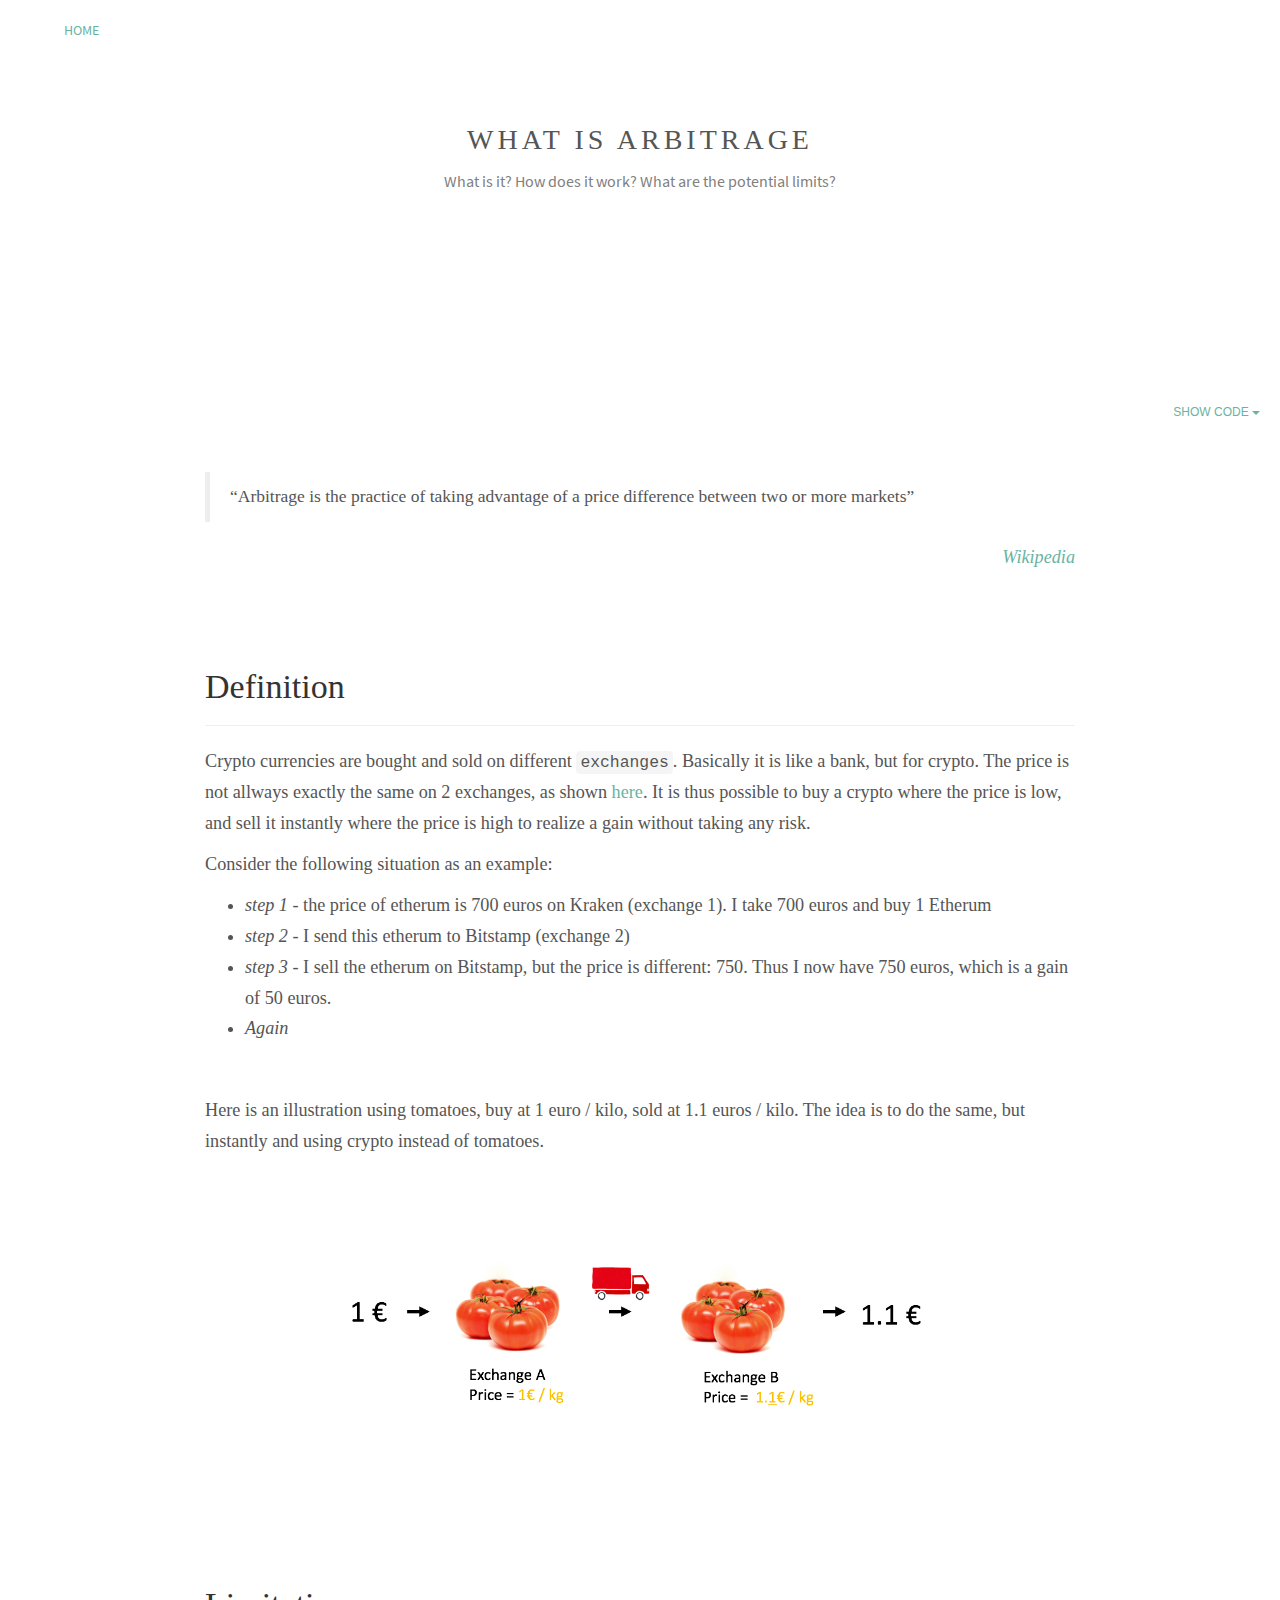
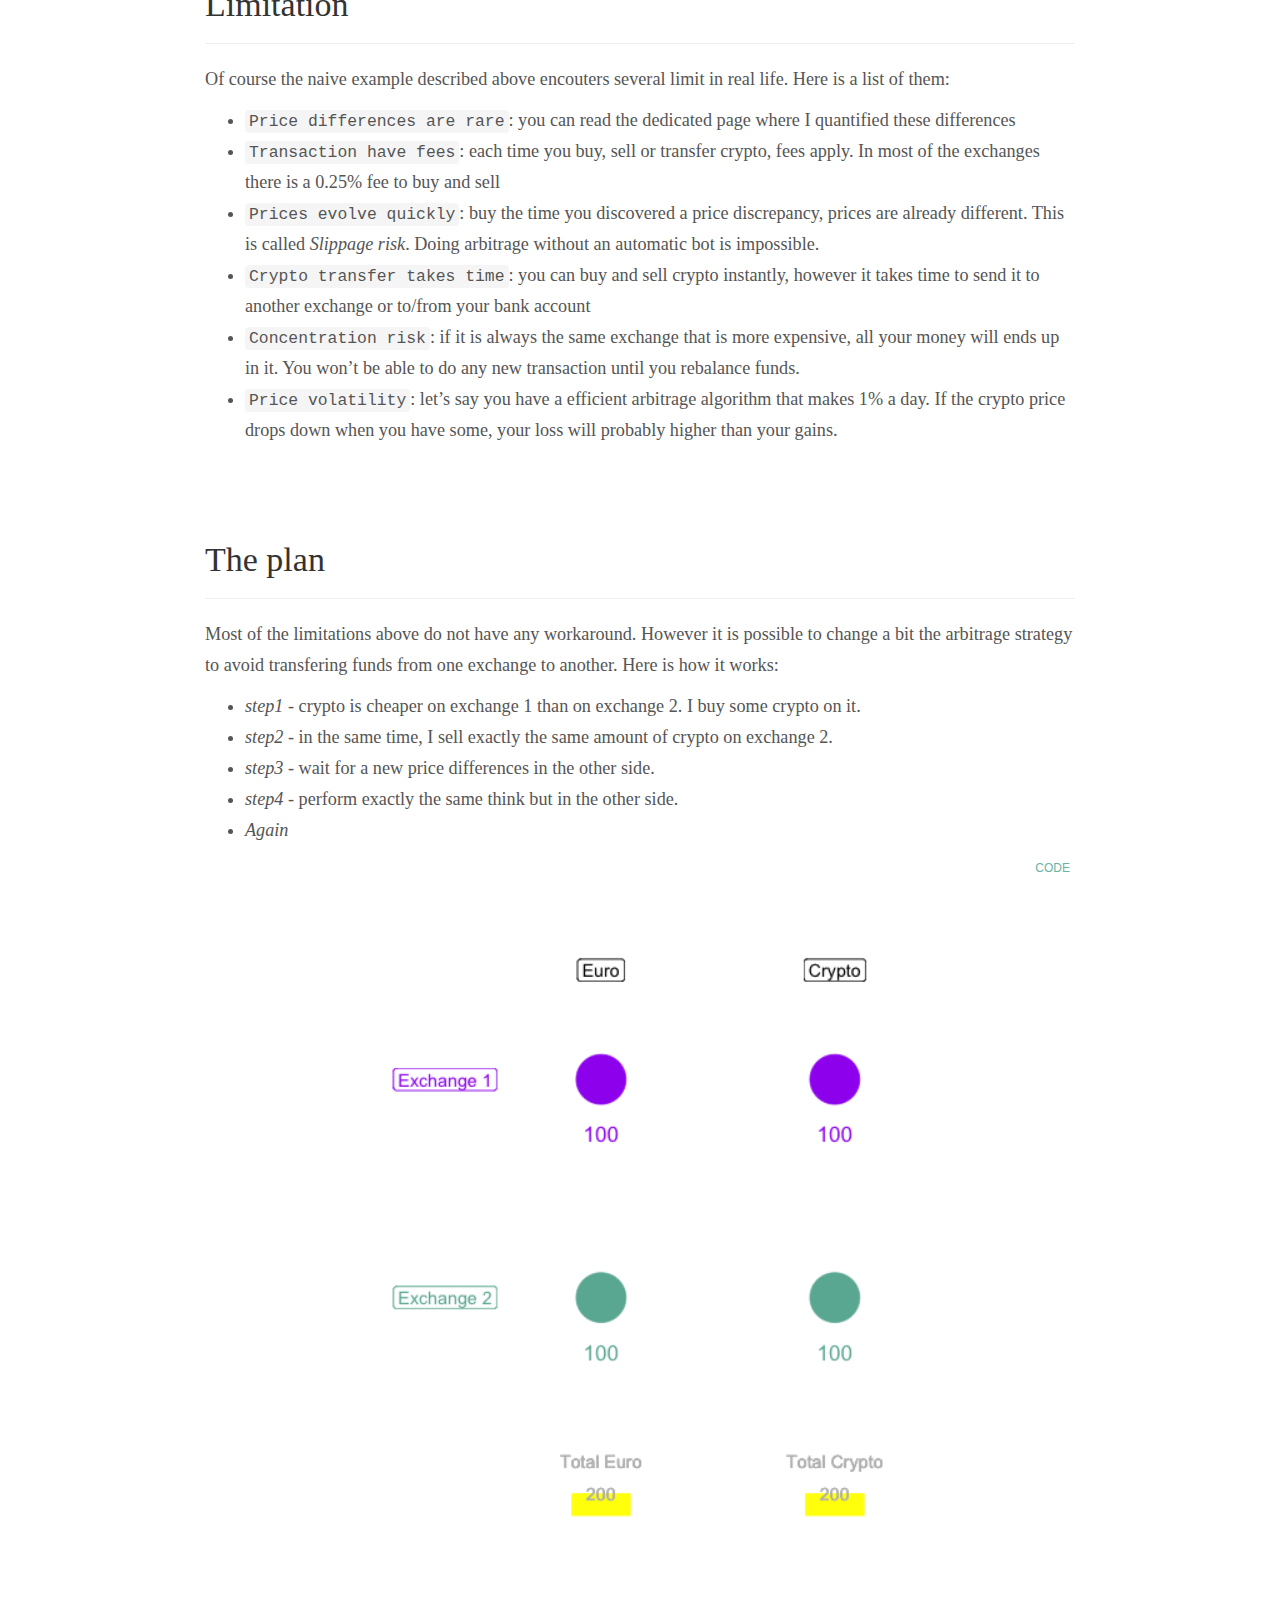
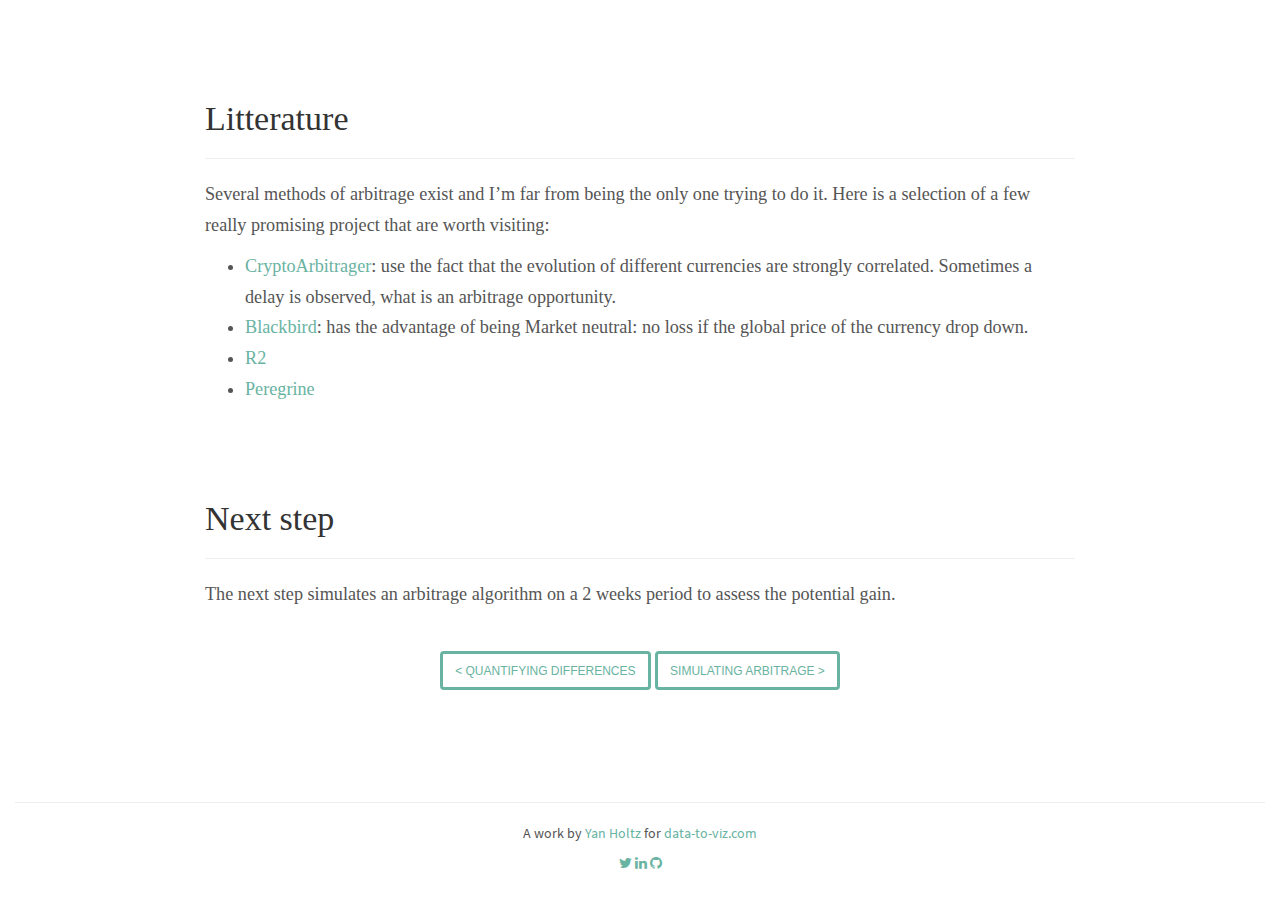
<file: CONTENT/definition.html>
<!DOCTYPE html>

<html xmlns="http://www.w3.org/1999/xhtml">

<head>

<meta charset="utf-8" />
<meta http-equiv="Content-Type" content="text/html; charset=utf-8" />
<meta name="generator" content="pandoc" />








<style>
.myheader {
  background-image: url("https://github.com/holtzy/Crypto-Arbitrage/raw/master/img/area_bitcoin_fadded_long.png");
    min-height: 400px; 
    background-size: 10% 100%; !important

    /* Create the parallax scrolling effect */
    background-attachment: fixed;
    background-position: center;
    background-repeat: no-repeat;
    background-size: cover;
  
  
    height: 10%; !important
    width: 100% !important;
  }
.mytitle{
  text-transform: uppercase;
  font-family: 'Montserrat';
  font-size: 200%;
  font-weight: 500;
  letter-spacing: 4px;
  }   
</style>

<div class="myheader" style="text-align: center;">
  <br>
  <div style="text-align: left; margin-left: 5%"><a href="https://holtzy.github.io/Crypto-Arbitrage/">HOME</a></div>
  <br><br>
  <br><br>
  <p class="mytitle">What is arbitrage</p>
  <p style="color: grey; font-size: 16px;">What is it? How does it work? What are the potential limits?</p>
  <br>
  <br>
  <br><br>
</div>





<title></title>

<script src="libs/jquery-1.11.3/jquery.min.js"></script>
<meta name="viewport" content="width=device-width, initial-scale=1" />
<link href="libs/bootstrap-3.3.5/css/lumen.min.css" rel="stylesheet" />
<script src="libs/bootstrap-3.3.5/js/bootstrap.min.js"></script>
<script src="libs/bootstrap-3.3.5/shim/html5shiv.min.js"></script>
<script src="libs/bootstrap-3.3.5/shim/respond.min.js"></script>
<script src="libs/navigation-1.1/tabsets.js"></script>
<script src="libs/navigation-1.1/codefolding.js"></script>
<link href="libs/pagedtable-1.1/css/pagedtable.css" rel="stylesheet" />
<script src="libs/pagedtable-1.1/js/pagedtable.js"></script>


<style type="text/css">code{white-space: pre;}</style>
<style type="text/css">
div.sourceCode { overflow-x: auto; }
table.sourceCode, tr.sourceCode, td.lineNumbers, td.sourceCode {
  margin: 0; padding: 0; vertical-align: baseline; border: none; }
table.sourceCode { width: 100%; line-height: 100%; }
td.lineNumbers { text-align: right; padding-right: 4px; padding-left: 4px; color: #aaaaaa; border-right: 1px solid #aaaaaa; }
td.sourceCode { padding-left: 5px; }
code > span.kw { color: #007020; font-weight: bold; } /* Keyword */
code > span.dt { color: #902000; } /* DataType */
code > span.dv { color: #40a070; } /* DecVal */
code > span.bn { color: #40a070; } /* BaseN */
code > span.fl { color: #40a070; } /* Float */
code > span.ch { color: #4070a0; } /* Char */
code > span.st { color: #4070a0; } /* String */
code > span.co { color: #60a0b0; font-style: italic; } /* Comment */
code > span.ot { color: #007020; } /* Other */
code > span.al { color: #ff0000; font-weight: bold; } /* Alert */
code > span.fu { color: #06287e; } /* Function */
code > span.er { color: #ff0000; font-weight: bold; } /* Error */
code > span.wa { color: #60a0b0; font-weight: bold; font-style: italic; } /* Warning */
code > span.cn { color: #880000; } /* Constant */
code > span.sc { color: #4070a0; } /* SpecialChar */
code > span.vs { color: #4070a0; } /* VerbatimString */
code > span.ss { color: #bb6688; } /* SpecialString */
code > span.im { } /* Import */
code > span.va { color: #19177c; } /* Variable */
code > span.cf { color: #007020; font-weight: bold; } /* ControlFlow */
code > span.op { color: #666666; } /* Operator */
code > span.bu { } /* BuiltIn */
code > span.ex { } /* Extension */
code > span.pp { color: #bc7a00; } /* Preprocessor */
code > span.at { color: #7d9029; } /* Attribute */
code > span.do { color: #ba2121; font-style: italic; } /* Documentation */
code > span.an { color: #60a0b0; font-weight: bold; font-style: italic; } /* Annotation */
code > span.cv { color: #60a0b0; font-weight: bold; font-style: italic; } /* CommentVar */
code > span.in { color: #60a0b0; font-weight: bold; font-style: italic; } /* Information */
div.sourceCode {
  overflow-x: visible;
}
</style>
<style type="text/css">
  pre:not([class]) {
    background-color: white;
  }
</style>


<style type="text/css">
h1 {
  font-size: 34px;
}
h1.title {
  font-size: 38px;
}
h2 {
  font-size: 30px;
}
h3 {
  font-size: 24px;
}
h4 {
  font-size: 18px;
}
h5 {
  font-size: 16px;
}
h6 {
  font-size: 12px;
}
.table th:not([align]) {
  text-align: left;
}
</style>

<link rel="stylesheet" href="style.css" type="text/css" />

</head>

<body>

<style type = "text/css">
.main-container {
  max-width: 940px;
  margin-left: auto;
  margin-right: auto;
}
code {
  color: inherit;
  background-color: rgba(0, 0, 0, 0.04);
}
img {
  max-width:100%;
  height: auto;
}
.tabbed-pane {
  padding-top: 12px;
}
button.code-folding-btn:focus {
  outline: none;
}
</style>



<div class="container-fluid main-container">

<!-- tabsets -->
<script>
$(document).ready(function () {
  window.buildTabsets("TOC");
});
</script>

<!-- code folding -->
<style type="text/css">
.code-folding-btn { margin-bottom: 4px; }
</style>
<script>
$(document).ready(function () {
  window.initializeCodeFolding("hide" === "show");
});
</script>






<div class="fluid-row" id="header">

<div class="btn-group pull-right">
<button type="button" class="btn btn-default btn-xs dropdown-toggle" data-toggle="dropdown" aria-haspopup="true" aria-expanded="false"><span>Show Code</span> <span class="caret"></span></button>
<ul class="dropdown-menu" style="min-width: 50px;">
<li><a id="rmd-show-all-code" href="#">Show All Code</a></li>
<li><a id="rmd-hide-all-code" href="#">Hide All Code</a></li>
</ul>
</div>




</div>


<div class="mycontent">
<p><br><br></p>
<blockquote>
<p>“Arbitrage is the practice of taking advantage of a price difference between two or more markets”</p>
</blockquote>
<div style="text-align: right">
<i><a href="https://en.wikipedia.org/wiki/Arbitrage">Wikipedia</a></i>
</div>
<h1 id="definition">Definition</h1>
<hr />
<p>Crypto currencies are bought and sold on different <code>exchanges</code>. Basically it is like a bank, but for crypto. The price is not allways exactly the same on 2 exchanges, as shown <a href="https://holtzy.github.io/Crypto-Arbitrage/CONTENT/differences.html">here</a>. It is thus possible to buy a crypto where the price is low, and sell it instantly where the price is high to realize a gain without taking any risk.</p>
<p>Consider the following situation as an example:</p>
<ul>
<li><em>step 1</em> - the price of etherum is 700 euros on Kraken (exchange 1). I take 700 euros and buy 1 Etherum</li>
<li><em>step 2</em> - I send this etherum to Bitstamp (exchange 2)</li>
<li><em>step 3</em> - I sell the etherum on Bitstamp, but the price is different: 750. Thus I now have 750 euros, which is a gain of 50 euros.</li>
<li><em>Again</em></li>
</ul>
<p><br></p>
<p>Here is an illustration using tomatoes, buy at 1 euro / kilo, sold at 1.1 euros / kilo. The idea is to do the same, but instantly and using crypto instead of tomatoes.</p>
<br><br>
<center>
<img src="IMG/arbitrage_def.png" alt="img" width="600" height="700">
</center>
<p><br><br></p>
<h1 id="limitation">Limitation</h1>
<hr />
<p>Of course the naive example described above encouters several limit in real life. Here is a list of them:</p>
<ul>
<li><code>Price differences are rare</code>: you can read the dedicated page where I quantified these differences</li>
<li><code>Transaction have fees</code>: each time you buy, sell or transfer crypto, fees apply. In most of the exchanges there is a 0.25% fee to buy and sell</li>
<li><code>Prices evolve quickly</code>: buy the time you discovered a price discrepancy, prices are already different. This is called <em>Slippage risk</em>. Doing arbitrage without an automatic bot is impossible.</li>
<li><code>Crypto transfer takes time</code>: you can buy and sell crypto instantly, however it takes time to send it to another exchange or to/from your bank account</li>
<li><code>Concentration risk</code>: if it is always the same exchange that is more expensive, all your money will ends up in it. You won’t be able to do any new transaction until you rebalance funds.</li>
<li><code>Price volatility</code>: let’s say you have a efficient arbitrage algorithm that makes 1% a day. If the crypto price drops down when you have some, your loss will probably higher than your gains.</li>
</ul>
<h1 id="the-plan">The plan</h1>
<hr />
<p>Most of the limitations above do not have any workaround. However it is possible to change a bit the arbitrage strategy to avoid transfering funds from one exchange to another. Here is how it works:</p>
<ul>
<li><em>step1</em> - crypto is cheaper on exchange 1 than on exchange 2. I buy some crypto on it.</li>
<li><em>step2</em> - in the same time, I sell exactly the same amount of crypto on exchange 2.</li>
<li><em>step3</em> - wait for a new price differences in the other side.</li>
<li><em>step4</em> - perform exactly the same think but in the other side.</li>
<li><em>Again</em></li>
</ul>
<div class="sourceCode"><pre class="sourceCode r"><code class="sourceCode r"><span class="kw">library</span>(tidyverse)
<span class="kw">library</span>(gganimate)
<span class="kw">library</span>(tweenr)

<span class="co"># Initial data</span>
init &lt;-<span class="st"> </span><span class="kw">data.frame</span>(
  <span class="dt">x =</span> <span class="kw">c</span>(<span class="dv">1</span>,<span class="dv">4</span>,<span class="dv">1</span>,<span class="dv">4</span>),
  <span class="dt">y =</span> <span class="kw">c</span>(<span class="dv">3</span>,<span class="dv">3</span>,<span class="dv">1</span>,<span class="dv">1</span>),
  <span class="dt">value =</span> <span class="kw">rep</span>(<span class="dv">100</span>, <span class="dv">4</span>),
  <span class="dt">tot =</span> <span class="kw">rep</span>(<span class="dv">200</span>,<span class="dv">4</span>),
  <span class="dt">tot_crypto =</span> <span class="kw">rep</span>(<span class="dv">200</span>,<span class="dv">4</span>),
  <span class="dt">arrow1 =</span> <span class="kw">rep</span>(<span class="dv">0</span>,<span class="dv">4</span>),
  <span class="dt">arrow2 =</span> <span class="kw">rep</span>(<span class="dv">0</span>,<span class="dv">4</span>),
  <span class="dt">arrow3 =</span> <span class="kw">rep</span>(<span class="dv">0</span>,<span class="dv">4</span>),
  <span class="dt">arrow4 =</span> <span class="kw">rep</span>(<span class="dv">0</span>,<span class="dv">4</span>)
)

<span class="co"># A function to trade data</span>
trade1 &lt;-<span class="st"> </span><span class="cf">function</span>(don){
  totrade=<span class="dv">50</span>
  gain=<span class="fl">1.8</span>
  don<span class="op">$</span>value[<span class="dv">1</span>] &lt;-<span class="st"> </span>don<span class="op">$</span>value[<span class="dv">1</span>] <span class="op">-</span><span class="st"> </span>totrade
  don<span class="op">$</span>value[<span class="dv">2</span>] &lt;-<span class="st"> </span>don<span class="op">$</span>value[<span class="dv">2</span>] <span class="op">+</span><span class="st"> </span>totrade
  don<span class="op">$</span>tot &lt;-<span class="st"> </span>don<span class="op">$</span>value[<span class="dv">1</span>] <span class="op">+</span><span class="st"> </span>don<span class="op">$</span>value[<span class="dv">3</span>]
  don<span class="op">$</span>tot_crypto &lt;-<span class="st"> </span>don<span class="op">$</span>value[<span class="dv">2</span>] <span class="op">+</span><span class="st"> </span>don<span class="op">$</span>value[<span class="dv">4</span>]
  don<span class="op">$</span>arrow1 &lt;-<span class="st"> </span><span class="dv">1</span>
  don<span class="op">$</span>arrow2 &lt;-<span class="st"> </span><span class="dv">0</span>
  don<span class="op">$</span>arrow3 &lt;-<span class="st"> </span><span class="dv">0</span>
  don<span class="op">$</span>arrow4 &lt;-<span class="st"> </span><span class="dv">0</span>
  <span class="kw">return</span>(don)
}
trade1bis &lt;-<span class="st"> </span><span class="cf">function</span>(don){
  totrade=<span class="dv">50</span>
  gain=<span class="fl">1.8</span>
  don<span class="op">$</span>value[<span class="dv">3</span>] &lt;-<span class="st"> </span>don<span class="op">$</span>value[<span class="dv">3</span>] <span class="op">+</span><span class="st"> </span>totrade<span class="op">*</span>gain 
  don<span class="op">$</span>value[<span class="dv">4</span>] &lt;-<span class="st"> </span>don<span class="op">$</span>value[<span class="dv">4</span>] <span class="op">-</span><span class="st"> </span>totrade
  don<span class="op">$</span>tot &lt;-<span class="st"> </span>don<span class="op">$</span>value[<span class="dv">1</span>] <span class="op">+</span><span class="st"> </span>don<span class="op">$</span>value[<span class="dv">3</span>]
  don<span class="op">$</span>tot_crypto &lt;-<span class="st"> </span>don<span class="op">$</span>value[<span class="dv">2</span>] <span class="op">+</span><span class="st"> </span>don<span class="op">$</span>value[<span class="dv">4</span>]
  don<span class="op">$</span>arrow1 &lt;-<span class="st"> </span><span class="dv">0</span>
  don<span class="op">$</span>arrow2 &lt;-<span class="st"> </span><span class="dv">1</span>
  don<span class="op">$</span>arrow3 &lt;-<span class="st"> </span><span class="dv">0</span>
  don<span class="op">$</span>arrow4 &lt;-<span class="st"> </span><span class="dv">0</span>
  <span class="kw">return</span>(don)
}
trade2 &lt;-<span class="st"> </span><span class="cf">function</span>(don){
  totrade=<span class="dv">50</span>
  gain=<span class="fl">1.8</span>
  don<span class="op">$</span>value[<span class="dv">3</span>] &lt;-<span class="st"> </span>don<span class="op">$</span>value[<span class="dv">3</span>] <span class="op">-</span><span class="st"> </span>totrade
  don<span class="op">$</span>value[<span class="dv">4</span>] &lt;-<span class="st"> </span>don<span class="op">$</span>value[<span class="dv">4</span>] <span class="op">+</span><span class="st"> </span>totrade
  don<span class="op">$</span>tot &lt;-<span class="st"> </span>don<span class="op">$</span>value[<span class="dv">1</span>] <span class="op">+</span><span class="st"> </span>don<span class="op">$</span>value[<span class="dv">3</span>]
  don<span class="op">$</span>tot_crypto &lt;-<span class="st"> </span>don<span class="op">$</span>value[<span class="dv">2</span>] <span class="op">+</span><span class="st"> </span>don<span class="op">$</span>value[<span class="dv">4</span>]
  don<span class="op">$</span>arrow1 &lt;-<span class="st"> </span><span class="dv">0</span>
  don<span class="op">$</span>arrow2 &lt;-<span class="st"> </span><span class="dv">0</span>
  don<span class="op">$</span>arrow3 &lt;-<span class="st"> </span><span class="dv">1</span>
  don<span class="op">$</span>arrow4 &lt;-<span class="st"> </span><span class="dv">0</span>
  <span class="kw">return</span>(don)
}
trade2bis &lt;-<span class="st"> </span><span class="cf">function</span>(don){
  totrade=<span class="dv">50</span>
  gain=<span class="fl">1.8</span>
  don<span class="op">$</span>value[<span class="dv">1</span>] &lt;-<span class="st"> </span>don<span class="op">$</span>value[<span class="dv">1</span>] <span class="op">+</span><span class="st"> </span>totrade<span class="op">*</span>gain
  don<span class="op">$</span>value[<span class="dv">2</span>] &lt;-<span class="st"> </span>don<span class="op">$</span>value[<span class="dv">2</span>] <span class="op">-</span><span class="st"> </span>totrade
  don<span class="op">$</span>tot &lt;-<span class="st"> </span>don<span class="op">$</span>value[<span class="dv">1</span>] <span class="op">+</span><span class="st"> </span>don<span class="op">$</span>value[<span class="dv">3</span>]
  don<span class="op">$</span>tot_crypto &lt;-<span class="st"> </span>don<span class="op">$</span>value[<span class="dv">2</span>] <span class="op">+</span><span class="st"> </span>don<span class="op">$</span>value[<span class="dv">4</span>]
  don<span class="op">$</span>arrow1 &lt;-<span class="st"> </span><span class="dv">0</span>
  don<span class="op">$</span>arrow2 &lt;-<span class="st"> </span><span class="dv">0</span>
  don<span class="op">$</span>arrow3 &lt;-<span class="st"> </span><span class="dv">0</span>
  don<span class="op">$</span>arrow4 &lt;-<span class="st"> </span><span class="dv">1</span>
  <span class="kw">return</span>(don)
}


<span class="co"># Loop to do several transaction</span>
mylist &lt;-<span class="st"> </span><span class="kw">list</span>(init, init, init)
tmp &lt;-<span class="st"> </span>init
num &lt;-<span class="st"> </span><span class="dv">1</span>
<span class="co"># i is the number of cycle</span>
<span class="cf">for</span>(i <span class="cf">in</span> <span class="dv">1</span>){
  <span class="co">#step1: </span>
  num &lt;-<span class="st"> </span>num <span class="op">+</span><span class="st"> </span><span class="dv">1</span> ; tmp &lt;-<span class="st"> </span><span class="kw">trade1</span>(tmp) ; mylist[[num]] &lt;-<span class="st"> </span>tmp
  
  <span class="co">#step2</span>
  num &lt;-<span class="st"> </span>num <span class="op">+</span><span class="st"> </span><span class="dv">1</span> ; tmp &lt;-<span class="st"> </span><span class="kw">trade1bis</span>(tmp) ; mylist[[num]] &lt;-<span class="st"> </span>tmp
  
  <span class="co">#step3</span>
  num &lt;-<span class="st"> </span>num <span class="op">+</span><span class="st"> </span><span class="dv">1</span> ; tmp &lt;-<span class="st"> </span><span class="kw">trade2</span>(tmp) ;  mylist[[num]] &lt;-<span class="st"> </span>tmp
  
  <span class="co">#step4</span>
  num &lt;-<span class="st"> </span>num <span class="op">+</span><span class="st"> </span><span class="dv">1</span> ; tmp &lt;-<span class="st"> </span><span class="kw">trade2bis</span>(tmp) ; mylist[[num]] &lt;-<span class="st"> </span>tmp
  }
mylist

<span class="co"># Use tweenR</span>
tf &lt;-<span class="st"> </span><span class="kw">tween_states</span>(mylist, <span class="dt">tweenlength =</span> <span class="fl">0.01</span>, <span class="dt">statelength =</span> <span class="fl">0.1</span>, <span class="dt">ease =</span> <span class="kw">c</span>(<span class="st">&#39;cubic-in-out&#39;</span>), <span class="dt">nframes =</span> <span class="dv">100</span>)
tf


<span class="co"># Animation</span>
p &lt;-<span class="st"> </span>tf   <span class="op">%&gt;%</span><span class="st"> </span><span class="kw">ggplot</span>(<span class="kw">aes</span>(<span class="dt">x=</span>x, <span class="dt">y=</span>y, <span class="dt">size=</span>value, <span class="dt">frame=</span>.frame)) <span class="op">+</span>
<span class="st">  </span><span class="kw">theme_void</span>() <span class="op">+</span>
<span class="st">  </span><span class="kw">geom_point</span>( <span class="kw">aes</span>(<span class="dt">color=</span><span class="kw">paste</span>(x,y))) <span class="op">+</span>
<span class="st">  </span><span class="kw">scale_color_manual</span>(<span class="dt">values=</span><span class="kw">c</span>(<span class="st">&quot;#69b3a2&quot;</span>, <span class="st">&quot;purple&quot;</span>, <span class="st">&quot;#69b3a2&quot;</span>, <span class="st">&quot;purple&quot;</span>)) <span class="op">+</span>
<span class="st">  </span><span class="kw">scale_size_continuous</span>(<span class="dt">range=</span><span class="kw">c</span>(<span class="dv">1</span>,<span class="dv">30</span>)) <span class="op">+</span>
<span class="st">  </span><span class="kw">theme</span>(<span class="dt">legend.position=</span><span class="st">&quot;none&quot;</span>) <span class="op">+</span>
<span class="st">  </span>
<span class="st">  </span><span class="co"># Quantity of money</span>
<span class="st">  </span><span class="kw">geom_text</span>( <span class="kw">aes</span>(<span class="dt">label=</span><span class="kw">round</span>(value,<span class="dv">0</span>), <span class="dt">x=</span>x, <span class="dt">y=</span>y<span class="op">-</span><span class="fl">0.5</span>, <span class="dt">color=</span><span class="kw">paste</span>(x,y)), <span class="dt">size=</span><span class="dv">6</span>) <span class="op">+</span>
<span class="st">  </span>
<span class="st">  </span><span class="co"># Exchange names</span>
<span class="st">  </span><span class="kw">geom_label</span>( <span class="dt">x=</span><span class="op">-</span><span class="dv">1</span>, <span class="dt">y=</span><span class="dv">3</span>, <span class="dt">label=</span><span class="st">&quot;Exchange 1&quot;</span>, <span class="dt">color=</span><span class="st">&quot;purple&quot;</span>, <span class="dt">size=</span><span class="dv">5</span>) <span class="op">+</span>
<span class="st">  </span><span class="kw">geom_label</span>( <span class="dt">x=</span><span class="op">-</span><span class="dv">1</span>, <span class="dt">y=</span><span class="dv">1</span>, <span class="dt">label=</span><span class="st">&quot;Exchange 2&quot;</span>, <span class="dt">color=</span><span class="st">&quot;#69b3a2&quot;</span>, <span class="dt">size=</span><span class="dv">5</span>) <span class="op">+</span>
<span class="st">  </span>
<span class="st">  </span><span class="co"># Arrows: up right / bottom left / bottom right / up left</span>
<span class="st">  </span><span class="kw">geom_segment</span>(<span class="kw">aes</span>(<span class="dt">alpha=</span>arrow1), <span class="dt">x=</span><span class="fl">1.8</span>, <span class="dt">xend=</span><span class="fl">3.2</span>, <span class="dt">y=</span><span class="dv">3</span>, <span class="dt">yend=</span><span class="dv">3</span>, <span class="dt">size =</span> <span class="dv">1</span>, <span class="dt">arrow =</span> <span class="kw">arrow</span>(<span class="dt">length =</span> <span class="kw">unit</span>(<span class="fl">0.5</span>, <span class="st">&quot;cm&quot;</span>))) <span class="op">+</span>
<span class="st">  </span><span class="kw">geom_segment</span>(<span class="kw">aes</span>(<span class="dt">alpha=</span>arrow2), <span class="dt">x=</span><span class="fl">3.2</span>, <span class="dt">xend=</span><span class="fl">1.8</span>, <span class="dt">y=</span><span class="dv">1</span>, <span class="dt">yend=</span><span class="dv">1</span>, <span class="dt">size =</span> <span class="dv">1</span>, <span class="dt">arrow =</span> <span class="kw">arrow</span>(<span class="dt">length =</span> <span class="kw">unit</span>(<span class="fl">0.5</span>, <span class="st">&quot;cm&quot;</span>))) <span class="op">+</span>
<span class="st">  </span><span class="kw">geom_segment</span>(<span class="kw">aes</span>(<span class="dt">alpha=</span>arrow3), <span class="dt">x=</span><span class="fl">1.8</span>, <span class="dt">xend=</span><span class="fl">3.2</span>, <span class="dt">y=</span><span class="dv">1</span>, <span class="dt">yend=</span><span class="dv">1</span>, <span class="dt">size =</span> <span class="dv">1</span>, <span class="dt">arrow =</span> <span class="kw">arrow</span>(<span class="dt">length =</span> <span class="kw">unit</span>(<span class="fl">0.5</span>, <span class="st">&quot;cm&quot;</span>))) <span class="op">+</span>
<span class="st">  </span><span class="kw">geom_segment</span>(<span class="kw">aes</span>(<span class="dt">alpha=</span>arrow4), <span class="dt">x=</span><span class="fl">3.2</span>, <span class="dt">xend=</span><span class="fl">1.8</span>, <span class="dt">y=</span><span class="dv">3</span>, <span class="dt">yend=</span><span class="dv">3</span>, <span class="dt">size =</span> <span class="dv">1</span>, <span class="dt">arrow =</span> <span class="kw">arrow</span>(<span class="dt">length =</span> <span class="kw">unit</span>(<span class="fl">0.5</span>, <span class="st">&quot;cm&quot;</span>))) <span class="op">+</span>
<span class="st">  </span>
<span class="st">  </span><span class="co"># control alpha</span>
<span class="st">  </span><span class="kw">scale_alpha_continuous</span>(<span class="dt">range=</span><span class="kw">c</span>(<span class="dv">0</span>,<span class="dv">1</span>)) <span class="op">+</span>
<span class="st">   </span>
<span class="st">  </span><span class="co"># Barplot money (y=ax + b avec a=(yb-ya)/(xb-xa) et b=y-ax at a given point)</span>
<span class="st">  </span><span class="kw">geom_segment</span>(<span class="dt">x=</span><span class="dv">1</span>, <span class="dt">xend=</span><span class="dv">1</span>, <span class="dt">y=</span><span class="op">-</span><span class="dv">1</span>, <span class="kw">aes</span>(<span class="dt">yend=</span>(<span class="dv">0</span><span class="op">-</span>(<span class="op">-</span><span class="fl">0.8</span>)<span class="op">/</span>(<span class="dv">500</span><span class="op">-</span><span class="dv">200</span>))<span class="op">*</span>tot<span class="op">-</span><span class="fl">1.33</span>), <span class="dt">color=</span><span class="st">&quot;yellow&quot;</span>, <span class="dt">size=</span><span class="dv">22</span>, <span class="dt">alpha=</span><span class="fl">0.7</span>) <span class="op">+</span>
<span class="st">  </span><span class="kw">geom_segment</span>(<span class="dt">x=</span><span class="dv">4</span>, <span class="dt">xend=</span><span class="dv">4</span>, <span class="dt">y=</span><span class="op">-</span><span class="dv">1</span>, <span class="kw">aes</span>(<span class="dt">yend=</span>(<span class="dv">0</span><span class="op">-</span>(<span class="op">-</span><span class="fl">0.8</span>)<span class="op">/</span>(<span class="dv">500</span><span class="op">-</span><span class="dv">200</span>))<span class="op">*</span>tot_crypto<span class="op">-</span><span class="fl">1.33</span>), <span class="dt">color=</span><span class="st">&quot;yellow&quot;</span>, <span class="dt">size=</span><span class="dv">22</span>, <span class="dt">alpha=</span><span class="fl">0.7</span>) <span class="op">+</span>
<span class="st">  </span>
<span class="st">  </span><span class="co"># Total</span>
<span class="st">  </span><span class="kw">geom_text</span>( <span class="dt">x=</span><span class="dv">1</span>, <span class="dt">y=</span><span class="op">-</span>.<span class="dv">5</span>, <span class="dt">label=</span><span class="st">&quot;Total Euro&quot;</span>, <span class="dt">color=</span><span class="st">&quot;grey&quot;</span>, <span class="dt">size=</span><span class="dv">5</span>) <span class="op">+</span>
<span class="st">  </span><span class="kw">geom_text</span>( <span class="dt">x=</span><span class="dv">4</span>, <span class="dt">y=</span><span class="op">-</span>.<span class="dv">5</span>, <span class="dt">label=</span><span class="st">&quot;Total Crypto&quot;</span>, <span class="dt">color=</span><span class="st">&quot;grey&quot;</span>, <span class="dt">size=</span><span class="dv">5</span>) <span class="op">+</span>
<span class="st">  </span><span class="kw">geom_text</span>( <span class="dt">x=</span><span class="dv">1</span>, <span class="dt">y=</span><span class="op">-</span>.<span class="dv">8</span>, <span class="kw">aes</span>(<span class="dt">label=</span><span class="kw">round</span>(tot,<span class="dv">0</span>)), <span class="dt">color=</span><span class="st">&quot;grey&quot;</span>, <span class="dt">size=</span><span class="dv">5</span>) <span class="op">+</span>
<span class="st">  </span><span class="kw">geom_text</span>( <span class="dt">x=</span><span class="dv">4</span>, <span class="dt">y=</span><span class="op">-</span>.<span class="dv">8</span>, <span class="kw">aes</span>(<span class="dt">label=</span><span class="kw">round</span>(tot_crypto,<span class="dv">0</span>)), <span class="dt">color=</span><span class="st">&quot;grey&quot;</span>, <span class="dt">size=</span><span class="dv">5</span>) <span class="op">+</span>
<span class="st">  </span>
<span class="st">  </span><span class="co"># Money</span>
<span class="st">  </span><span class="kw">geom_label</span>( <span class="dt">x=</span><span class="dv">1</span>, <span class="dt">y=</span><span class="dv">4</span>, <span class="dt">label=</span><span class="st">&quot;Euro&quot;</span>, <span class="dt">color=</span><span class="st">&quot;black&quot;</span>, <span class="dt">size=</span><span class="dv">5</span>) <span class="op">+</span>
<span class="st">  </span><span class="kw">geom_label</span>( <span class="dt">x=</span><span class="dv">4</span>, <span class="dt">y=</span><span class="dv">4</span>, <span class="dt">label=</span><span class="st">&quot;Crypto&quot;</span>, <span class="dt">color=</span><span class="st">&quot;black&quot;</span>, <span class="dt">size=</span><span class="dv">5</span>) <span class="op">+</span>
<span class="st">  </span>

<span class="st">  </span><span class="co"># Limits</span>
<span class="st">  </span><span class="kw">xlim</span>(<span class="op">-</span><span class="dv">2</span>,<span class="dv">5</span>) <span class="op">+</span>
<span class="st">  </span><span class="kw">ylim</span>(<span class="op">-</span><span class="dv">1</span>,<span class="dv">4</span>)

<span class="kw">gganimate</span>(p, <span class="dt">interval =</span> .<span class="dv">2</span>, <span class="dt">title_frame =</span> F, <span class="dt">filename=</span><span class="st">&quot;IMG/arbitrage.gif&quot;</span>)</code></pre></div>
<br><br>
<center>
<img src="IMG/arbitrage.gif" alt="img" width="600" height="700">
</center>
<p><br><br></p>
<h1 id="litterature">Litterature</h1>
<hr />
<p>Several methods of arbitrage exist and I’m far from being the only one trying to do it. Here is a selection of a few really promising project that are worth visiting:</p>
<ul>
<li><a href="http://cryptoarbitrager.com">CryptoArbitrager</a>: use the fact that the evolution of different currencies are strongly correlated. Sometimes a delay is observed, what is an arbitrage opportunity.</li>
<li><a href="https://github.com/butor/blackbird">Blackbird</a>: has the advantage of being Market neutral: no loss if the global price of the currency drop down.</li>
<li><a href="https://github.com/bitrinjani/r2">R2</a></li>
<li><a href="https://github.com/wardbradt/peregrine">Peregrine</a></li>
</ul>
<h1 id="next-step">Next step</h1>
<hr />
<p>The next step simulates an arbitrage algorithm on a 2 weeks period to assess the potential gain.</p>
<br>
<center>
<a class="btn btn-primary" href="https://holtzy.github.io/Crypto-Arbitrage/CONTENT/differences.html">&lt; Quantifying differences</a> <a class="btn btn-primary" href="https://holtzy.github.io/Crypto-Arbitrage/CONTENT/optimization.html">Simulating arbitrage &gt;</a>
</center>
<p><br><br></p>
</div>





&nbsp;
<hr />
<p style="text-align: center;">A work by <a href="https://github.com/holtzy/">Yan Holtz</a> for <a href="https://data-to-viz.com">data-to-viz.com</a></p>

<!-- Add icon library -->
<link rel="stylesheet" href="https://cdnjs.cloudflare.com/ajax/libs/font-awesome/4.7.0/css/font-awesome.min.css">

<!-- Add font awesome icons -->
<p style="text-align: center;">
	<a href="https://twitter.com/r_graph_gallery?lang=en" class="fa fa-twitter"></a>
	<a href="https://www.linkedin.com/in/yan-holtz-2477534a/" class="fa fa-linkedin"></a>
	<a href="https://github.com/holtzy/" class="fa fa-github"></a>
</p>

<!-- Global site tag (gtag.js) - Google Analytics -->
<script async src="https://www.googletagmanager.com/gtag/js?id=UA-79254642-3"></script>
<script>
  window.dataLayer = window.dataLayer || [];
  function gtag(){dataLayer.push(arguments);}
  gtag('js', new Date());

  gtag('config', 'UA-79254642-3');
</script>


&nbsp;




</div>

<script>

// add bootstrap table styles to pandoc tables
function bootstrapStylePandocTables() {
  $('tr.header').parent('thead').parent('table').addClass('table table-condensed');
}
$(document).ready(function () {
  bootstrapStylePandocTables();
});


</script>


</body>
</html>
</file>
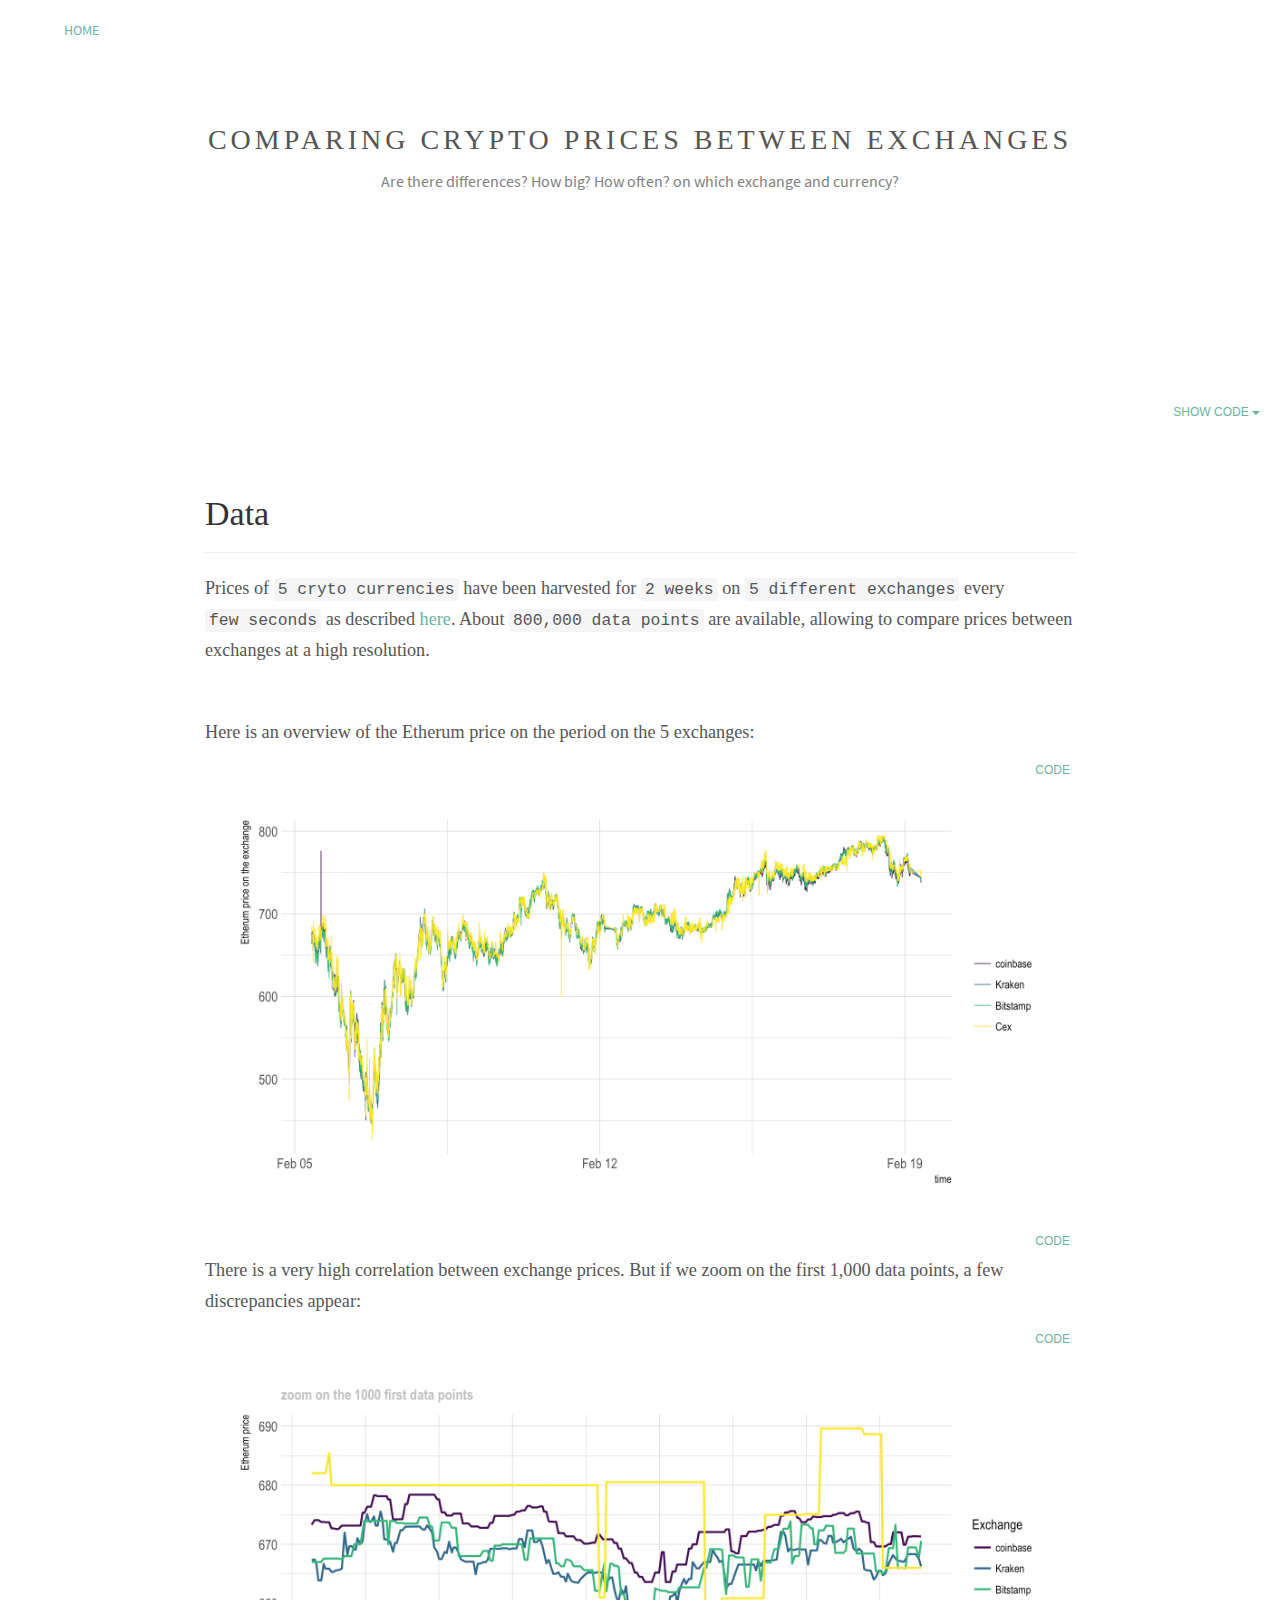
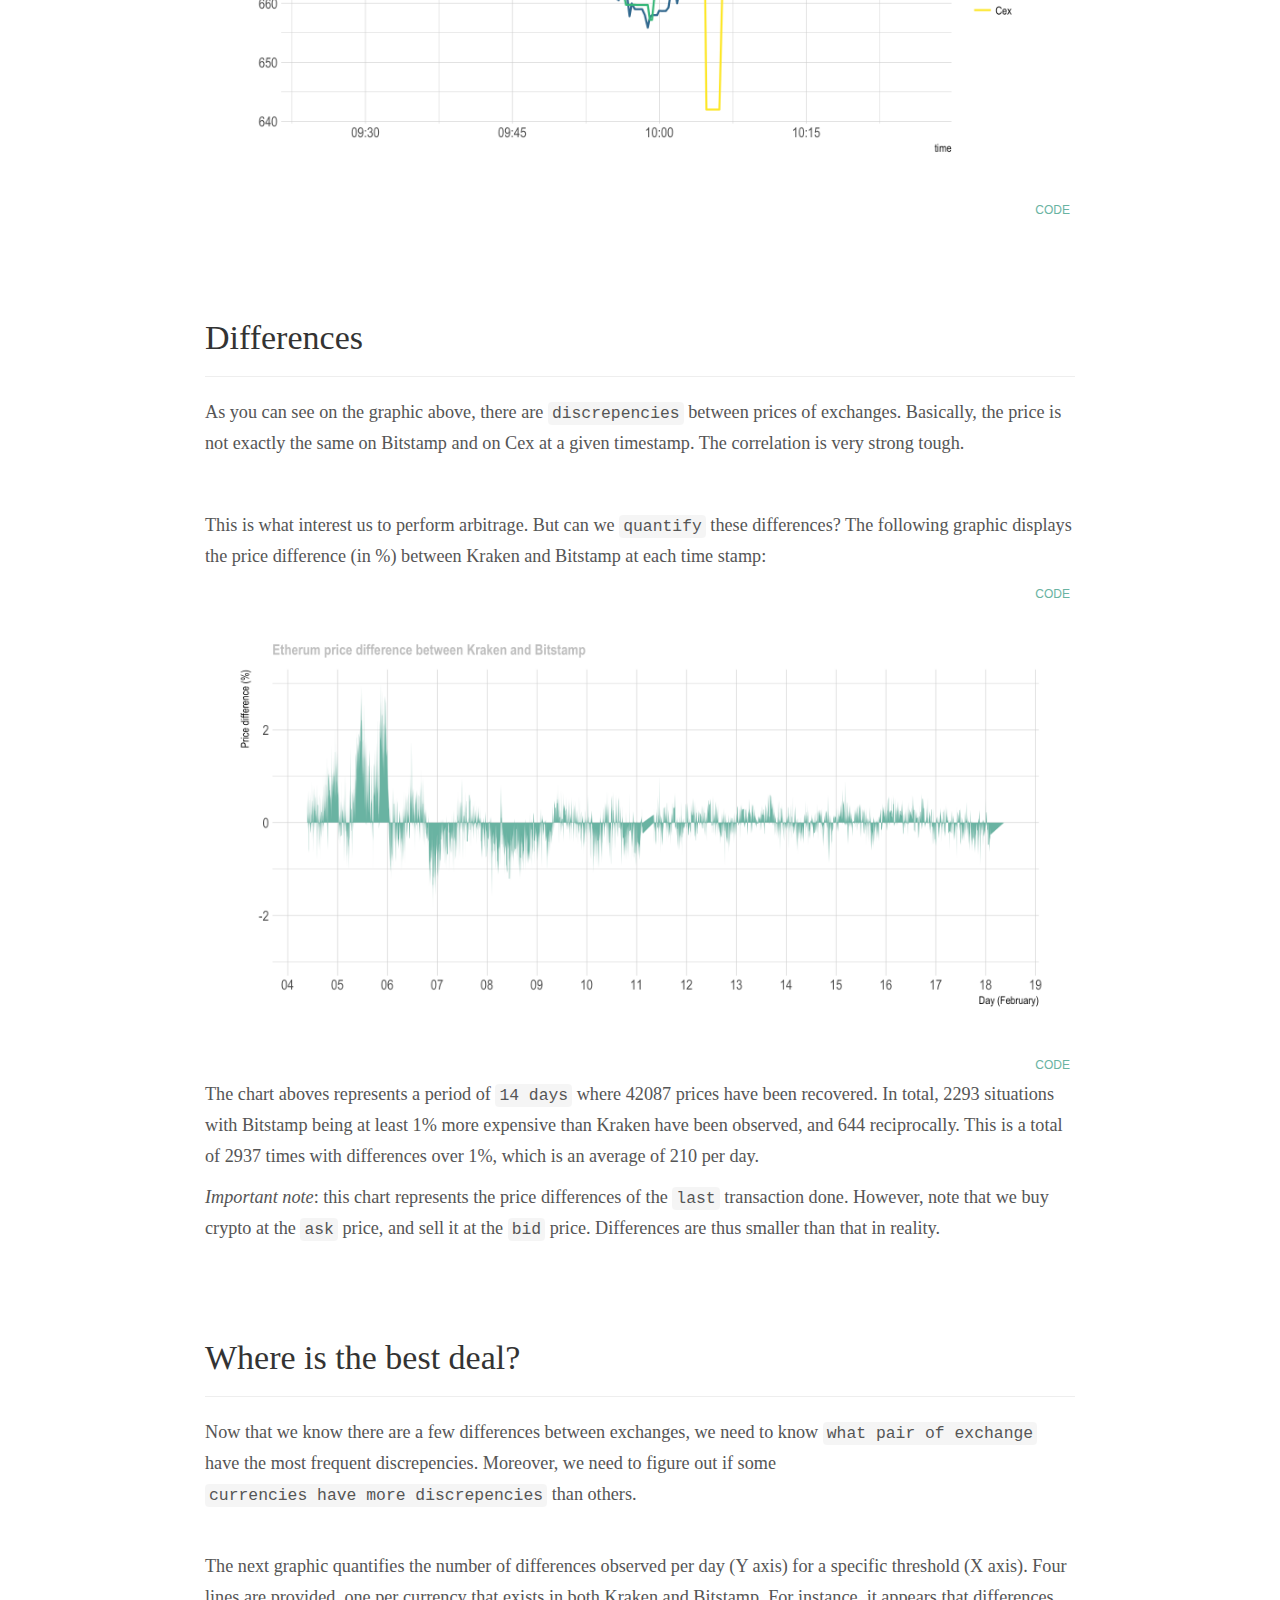
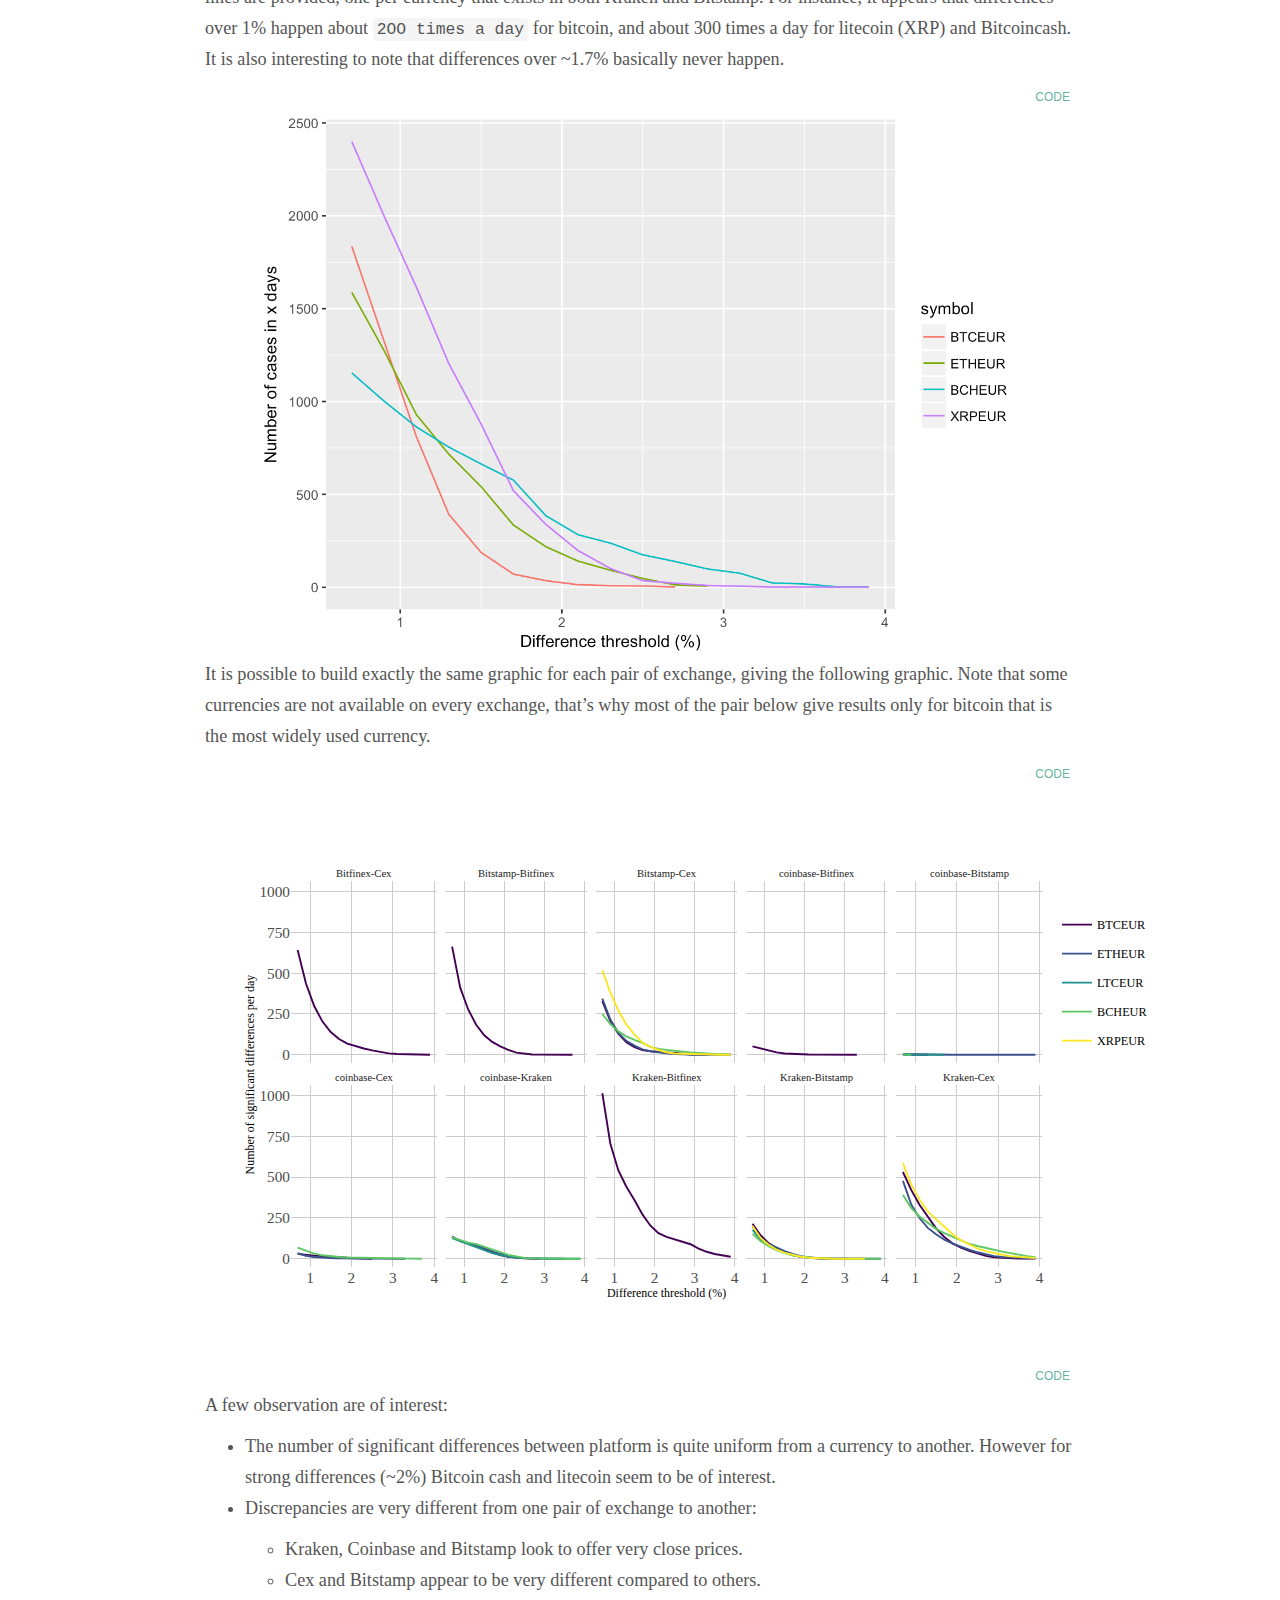
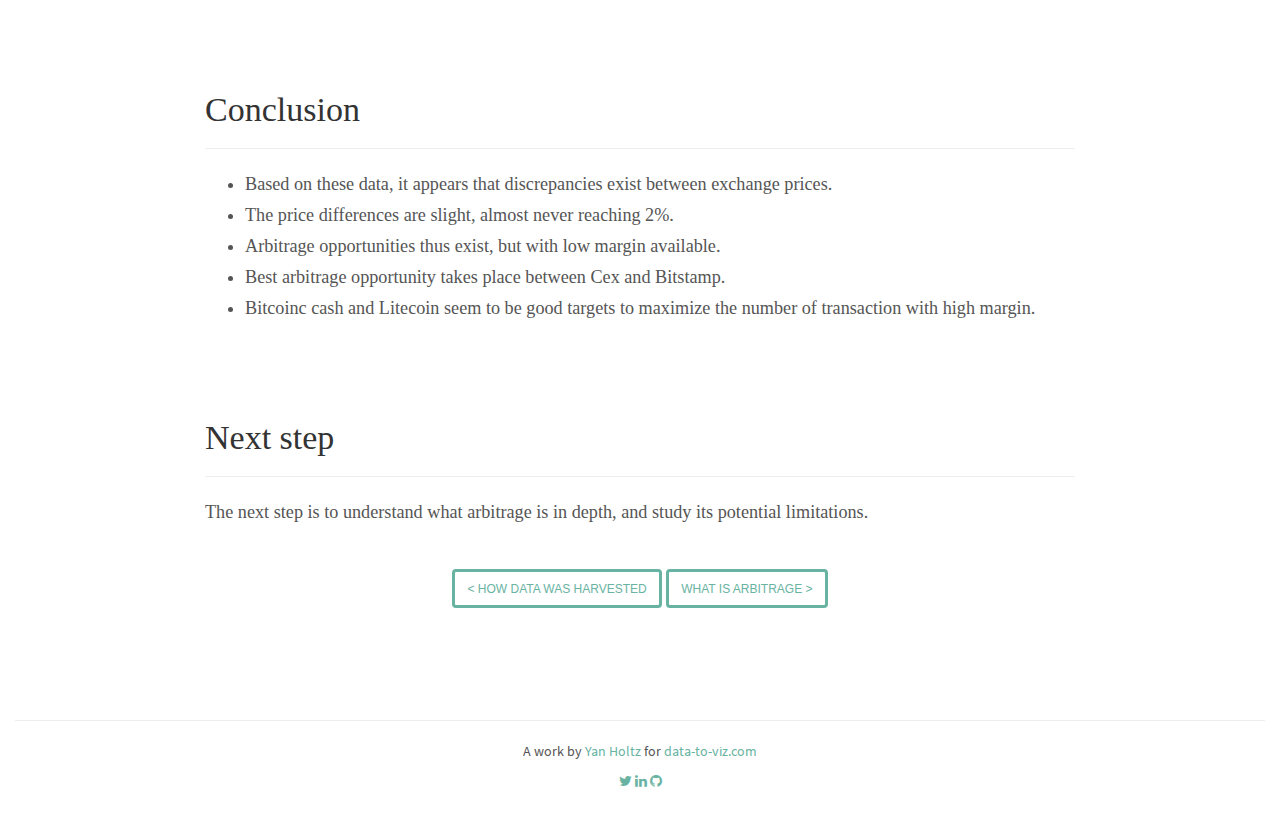
<file: CONTENT/differences.html>
<!DOCTYPE html>

<html xmlns="http://www.w3.org/1999/xhtml">

<head>

<meta charset="utf-8" />
<meta http-equiv="Content-Type" content="text/html; charset=utf-8" />
<meta name="generator" content="pandoc" />








<style>
.myheader {
  background-image: url("https://github.com/holtzy/Crypto-Arbitrage/raw/master/img/area_bitcoin_fadded_long.png");
    min-height: 400px; 
    background-size: 10% 100%; !important

    /* Create the parallax scrolling effect */
    background-attachment: fixed;
    background-position: center;
    background-repeat: no-repeat;
    background-size: cover;
  
  
    height: 10%; !important
    width: 100% !important;
  }
.mytitle{
  text-transform: uppercase;
  font-family: 'Montserrat';
  font-size: 200%;
  font-weight: 500;
  letter-spacing: 4px;
  }   
</style>

<div class="myheader" style="text-align: center;">
  <br>
  <div style="text-align: left; margin-left: 5%"><a href="https://holtzy.github.io/Crypto-Arbitrage/">HOME</a></div>
  <br><br>
  <br><br>
  <p class="mytitle">Comparing crypto prices between exchanges</p>
  <p style="color: grey; font-size: 16px;">Are there differences? How big? How often? on which exchange and currency?</p>
  <br>
  <br>
  <br><br>
</div>





<title></title>

<script src="libs/jquery-1.11.3/jquery.min.js"></script>
<meta name="viewport" content="width=device-width, initial-scale=1" />
<link href="libs/bootstrap-3.3.5/css/lumen.min.css" rel="stylesheet" />
<script src="libs/bootstrap-3.3.5/js/bootstrap.min.js"></script>
<script src="libs/bootstrap-3.3.5/shim/html5shiv.min.js"></script>
<script src="libs/bootstrap-3.3.5/shim/respond.min.js"></script>
<script src="libs/navigation-1.1/tabsets.js"></script>
<script src="libs/navigation-1.1/codefolding.js"></script>
<link href="libs/pagedtable-1.1/css/pagedtable.css" rel="stylesheet" />
<script src="libs/pagedtable-1.1/js/pagedtable.js"></script>
<script src="libs/htmlwidgets-1.2/htmlwidgets.js"></script>
<script src="libs/plotly-binding-4.7.1/plotly.js"></script>
<script src="libs/typedarray-0.1/typedarray.min.js"></script>
<link href="libs/crosstalk-1.0.0/css/crosstalk.css" rel="stylesheet" />
<script src="libs/crosstalk-1.0.0/js/crosstalk.min.js"></script>
<link href="libs/plotlyjs-1.29.2/plotly-htmlwidgets.css" rel="stylesheet" />
<script src="libs/plotlyjs-1.29.2/plotly-latest.min.js"></script>


<style type="text/css">code{white-space: pre;}</style>
<style type="text/css">
div.sourceCode { overflow-x: auto; }
table.sourceCode, tr.sourceCode, td.lineNumbers, td.sourceCode {
  margin: 0; padding: 0; vertical-align: baseline; border: none; }
table.sourceCode { width: 100%; line-height: 100%; }
td.lineNumbers { text-align: right; padding-right: 4px; padding-left: 4px; color: #aaaaaa; border-right: 1px solid #aaaaaa; }
td.sourceCode { padding-left: 5px; }
code > span.kw { color: #007020; font-weight: bold; } /* Keyword */
code > span.dt { color: #902000; } /* DataType */
code > span.dv { color: #40a070; } /* DecVal */
code > span.bn { color: #40a070; } /* BaseN */
code > span.fl { color: #40a070; } /* Float */
code > span.ch { color: #4070a0; } /* Char */
code > span.st { color: #4070a0; } /* String */
code > span.co { color: #60a0b0; font-style: italic; } /* Comment */
code > span.ot { color: #007020; } /* Other */
code > span.al { color: #ff0000; font-weight: bold; } /* Alert */
code > span.fu { color: #06287e; } /* Function */
code > span.er { color: #ff0000; font-weight: bold; } /* Error */
code > span.wa { color: #60a0b0; font-weight: bold; font-style: italic; } /* Warning */
code > span.cn { color: #880000; } /* Constant */
code > span.sc { color: #4070a0; } /* SpecialChar */
code > span.vs { color: #4070a0; } /* VerbatimString */
code > span.ss { color: #bb6688; } /* SpecialString */
code > span.im { } /* Import */
code > span.va { color: #19177c; } /* Variable */
code > span.cf { color: #007020; font-weight: bold; } /* ControlFlow */
code > span.op { color: #666666; } /* Operator */
code > span.bu { } /* BuiltIn */
code > span.ex { } /* Extension */
code > span.pp { color: #bc7a00; } /* Preprocessor */
code > span.at { color: #7d9029; } /* Attribute */
code > span.do { color: #ba2121; font-style: italic; } /* Documentation */
code > span.an { color: #60a0b0; font-weight: bold; font-style: italic; } /* Annotation */
code > span.cv { color: #60a0b0; font-weight: bold; font-style: italic; } /* CommentVar */
code > span.in { color: #60a0b0; font-weight: bold; font-style: italic; } /* Information */
div.sourceCode {
  overflow-x: visible;
}
</style>
<style type="text/css">
  pre:not([class]) {
    background-color: white;
  }
</style>


<style type="text/css">
h1 {
  font-size: 34px;
}
h1.title {
  font-size: 38px;
}
h2 {
  font-size: 30px;
}
h3 {
  font-size: 24px;
}
h4 {
  font-size: 18px;
}
h5 {
  font-size: 16px;
}
h6 {
  font-size: 12px;
}
.table th:not([align]) {
  text-align: left;
}
</style>

<link rel="stylesheet" href="style.css" type="text/css" />

</head>

<body>

<style type = "text/css">
.main-container {
  max-width: 940px;
  margin-left: auto;
  margin-right: auto;
}
code {
  color: inherit;
  background-color: rgba(0, 0, 0, 0.04);
}
img {
  max-width:100%;
  height: auto;
}
.tabbed-pane {
  padding-top: 12px;
}
button.code-folding-btn:focus {
  outline: none;
}
</style>



<div class="container-fluid main-container">

<!-- tabsets -->
<script>
$(document).ready(function () {
  window.buildTabsets("TOC");
});
</script>

<!-- code folding -->
<style type="text/css">
.code-folding-btn { margin-bottom: 4px; }
</style>
<script>
$(document).ready(function () {
  window.initializeCodeFolding("hide" === "show");
});
</script>






<div class="fluid-row" id="header">

<div class="btn-group pull-right">
<button type="button" class="btn btn-default btn-xs dropdown-toggle" data-toggle="dropdown" aria-haspopup="true" aria-expanded="false"><span>Show Code</span> <span class="caret"></span></button>
<ul class="dropdown-menu" style="min-width: 50px;">
<li><a id="rmd-show-all-code" href="#">Show All Code</a></li>
<li><a id="rmd-hide-all-code" href="#">Hide All Code</a></li>
</ul>
</div>




</div>


<div class="mycontent">
<h1 id="data">Data</h1>
<hr />
<p>Prices of <code>5 cryto currencies</code> have been harvested for <code>2 weeks</code> on <code>5 different exchanges</code> every <code>few seconds</code> as described <a href="https://holtzy.github.io/Crypto-Arbitrage/CONTENT/public_API.html">here</a>. About <code>800,000 data points</code> are available, allowing to compare prices between exchanges at a high resolution.</p>
<p><br></p>
<p>Here is an overview of the Etherum price on the period on the 5 exchanges:</p>
<div class="sourceCode"><pre class="sourceCode r"><code class="sourceCode r"><span class="co"># Library</span>
<span class="kw">library</span>(tidyverse)
<span class="kw">library</span>(DT)
<span class="kw">library</span>(plotly)
<span class="kw">library</span>(hrbrthemes)
<span class="kw">library</span>(viridis)
<span class="kw">library</span>(lubridate)

<span class="co"># Load result</span>
<span class="kw">load</span>(<span class="kw">url</span>(<span class="st">&quot;https://raw.githubusercontent.com/holtzy/Crypto-Arbitrage/master/DATA/public_ticker_harvest.Rdata&quot;</span>))
Ticker<span class="op">$</span>last &lt;-<span class="st"> </span><span class="kw">as.numeric</span>(Ticker<span class="op">$</span>last)
<span class="co">#Ticker= head(Ticker, 100000)</span>

<span class="co"># Plot</span>
p &lt;-<span class="st"> </span>Ticker <span class="op">%&gt;%</span>
<span class="st">  </span><span class="kw">filter</span>(symbol<span class="op">==</span><span class="st">&quot;ETHEUR&quot;</span>) <span class="op">%&gt;%</span>
<span class="st">  </span><span class="kw">filter</span>(last<span class="op">&gt;</span><span class="dv">400</span>) <span class="op">%&gt;%</span><span class="st">    </span><span class="co"># delete a weird value</span>
<span class="st">  </span><span class="kw">ggplot</span>( <span class="kw">aes</span>(<span class="dt">x=</span>time, <span class="dt">y=</span>last, <span class="dt">color=</span>platform, <span class="dt">group=</span>platform)) <span class="op">+</span>
<span class="st">    </span><span class="kw">geom_line</span>( <span class="dt">size=</span><span class="fl">0.8</span>, <span class="dt">size=</span><span class="fl">0.4</span>) <span class="op">+</span>
<span class="st">    </span><span class="kw">scale_color_viridis</span>(<span class="dt">discrete=</span><span class="ot">TRUE</span>, <span class="dt">name=</span><span class="st">&quot;Exchange&quot;</span>) <span class="op">+</span>
<span class="st">    </span><span class="kw">ylab</span>(<span class="st">&quot;Etherum price&quot;</span>) <span class="op">+</span>
<span class="st">    </span><span class="kw">xlab</span>(<span class="st">&quot;Day (February)&quot;</span>) <span class="op">+</span>
<span class="st">    </span><span class="kw">theme_ipsum</span>() <span class="op">+</span>
<span class="st">    </span><span class="kw">scale_x_datetime</span>(<span class="dt">date_breaks =</span> <span class="st">&quot;1 day&quot;</span>, <span class="dt">date_labels =</span> <span class="st">&quot;%d&quot;</span>, <span class="dt">minor_breaks=</span><span class="ot">NULL</span>) <span class="op">+</span>
<span class="st">    </span><span class="kw">ggtitle</span>(<span class="st">&quot;Etherum price evolution for 4 exchanges&quot;</span>) <span class="op">+</span>
<span class="st">    </span><span class="kw">theme</span>( <span class="dt">plot.title =</span> <span class="kw">element_text</span>(<span class="dt">size=</span><span class="dv">12</span>, <span class="dt">color=</span><span class="st">&quot;grey&quot;</span>))
p</code></pre></div>
<p><img src="differences_files/figure-html/load_data-1.png" width="960" style="display: block; margin: auto;" /></p>
<div class="sourceCode"><pre class="sourceCode r"><code class="sourceCode r"><span class="co"># Save the plot for talk</span>
<span class="kw">ggsave</span>(p, <span class="dt">file=</span><span class="st">&quot;IMG/etherum_evolution.png&quot;</span>, <span class="dt">width=</span><span class="dv">7</span>, <span class="dt">height=</span><span class="dv">4</span>)</code></pre></div>
<p>There is a very high correlation between exchange prices. But if we zoom on the first 1,000 data points, a few discrepancies appear:</p>
<div class="sourceCode"><pre class="sourceCode r"><code class="sourceCode r"><span class="co"># Plot</span>
p &lt;-<span class="st"> </span>Ticker <span class="op">%&gt;%</span>
<span class="st">  </span><span class="kw">filter</span>(symbol<span class="op">==</span><span class="st">&quot;ETHEUR&quot;</span>) <span class="op">%&gt;%</span>
<span class="st">  </span><span class="kw">filter</span>(last<span class="op">&gt;</span><span class="dv">400</span>) <span class="op">%&gt;%</span><span class="st">    </span><span class="co"># delete a weird value</span>
<span class="st">  </span><span class="kw">head</span>(<span class="dv">1000</span>) <span class="op">%&gt;%</span>
<span class="st">  </span><span class="kw">ggplot</span>( <span class="kw">aes</span>(<span class="dt">x=</span>time, <span class="dt">y=</span>last, <span class="dt">color=</span>platform, <span class="dt">group=</span>platform)) <span class="op">+</span>
<span class="st">    </span><span class="kw">geom_line</span>( <span class="dt">size=</span><span class="fl">0.8</span>) <span class="op">+</span>
<span class="st">    </span><span class="kw">scale_color_viridis</span>(<span class="dt">discrete=</span><span class="ot">TRUE</span>, <span class="dt">name=</span><span class="st">&quot;Exchange&quot;</span>) <span class="op">+</span>
<span class="st">    </span><span class="kw">ylab</span>(<span class="st">&quot;Etherum price&quot;</span>) <span class="op">+</span>
<span class="st">    </span><span class="kw">theme_ipsum</span>() <span class="op">+</span>
<span class="st">    </span><span class="kw">ggtitle</span>(<span class="st">&quot;zoom on the 1000 first data points&quot;</span>) <span class="op">+</span>
<span class="st">    </span><span class="kw">theme</span>( <span class="dt">plot.title =</span> <span class="kw">element_text</span>(<span class="dt">size=</span><span class="dv">12</span>, <span class="dt">color=</span><span class="st">&quot;grey&quot;</span>)) 
  
p</code></pre></div>
<p><img src="differences_files/figure-html/unnamed-chunk-1-1.png" width="960" style="display: block; margin: auto;" /></p>
<div class="sourceCode"><pre class="sourceCode r"><code class="sourceCode r"><span class="co"># Save the plot for talk</span>
<span class="kw">ggsave</span>(p, <span class="dt">file=</span><span class="st">&quot;IMG/etherum_evolution_zoom.png&quot;</span>, <span class="dt">width=</span><span class="dv">7</span>, <span class="dt">height=</span><span class="dv">4</span>)</code></pre></div>
<h1 id="differences" class="tabset">Differences</h1>
<hr />
<p>As you can see on the graphic above, there are <code>discrepencies</code> between prices of exchanges. Basically, the price is not exactly the same on Bitstamp and on Cex at a given timestamp. The correlation is very strong tough.</p>
<p><br></p>
<p>This is what interest us to perform arbitrage. But can we <code>quantify</code> these differences? The following graphic displays the price difference (in %) between Kraken and Bitstamp at each time stamp:</p>
<div class="sourceCode"><pre class="sourceCode r"><code class="sourceCode r">get_last_difference &lt;-<span class="st"> </span><span class="cf">function</span>(plat1, plat2, currency){
  <span class="co"># First I calculate the differnce of the &#39;last&#39; price between both exchanges:</span>
  diff &lt;-<span class="st"> </span>Ticker <span class="op">%&gt;%</span>
<span class="st">    </span><span class="kw">filter</span>(symbol<span class="op">==</span>currency) <span class="op">%&gt;%</span>
<span class="st">    </span><span class="kw">filter</span>(platform <span class="op">%in%</span><span class="st"> </span><span class="kw">c</span>(plat1, plat2)) <span class="op">%&gt;%</span>
<span class="st">    </span><span class="kw">select</span>(time, platform, last, symbol) <span class="op">%&gt;%</span>
<span class="st">    </span><span class="kw">spread</span>(platform, last) <span class="op">%&gt;%</span>
<span class="st">    </span><span class="kw">mutate</span>(<span class="dt">diff=</span>.[[<span class="dv">4</span>]] <span class="op">-</span><span class="st"> </span>.[[<span class="dv">3</span>]], <span class="dt">diff_perc=</span>(.[[<span class="dv">4</span>]] <span class="op">-</span><span class="st"> </span>.[[<span class="dv">3</span>]]) <span class="op">/</span><span class="st"> </span>.[[<span class="dv">4</span>]] <span class="op">*</span><span class="dv">100</span> ) <span class="op">%&gt;%</span>
<span class="st">    </span><span class="kw">filter</span>(<span class="op">!</span><span class="kw">is.na</span>(diff_perc))
  <span class="kw">return</span>(diff)
}
  
  <span class="co"># Then I plot the result</span>
plot_last_difference &lt;-<span class="st"> </span><span class="cf">function</span>(diff, plat1, plat2){
  p &lt;-<span class="st">  </span>diff <span class="op">%&gt;%</span>
<span class="st">        </span><span class="kw">sample_frac</span>(<span class="fl">0.1</span>) <span class="op">%&gt;%</span><span class="st">    </span>
<span class="st">        </span><span class="kw">ggplot</span>( <span class="kw">aes</span>(<span class="dt">x=</span>time, <span class="dt">y=</span>diff_perc, <span class="dt">group=</span>symbol, <span class="dt">fill=</span>symbol)) <span class="op">+</span>
<span class="st">          </span><span class="kw">geom_area</span>(<span class="dt">fill=</span><span class="st">&quot;#69b3a2&quot;</span>) <span class="op">+</span>
<span class="st">          </span><span class="kw">theme_ipsum</span>() <span class="op">+</span>
<span class="st">          </span><span class="kw">theme</span>(
            <span class="dt">legend.position=</span><span class="st">&quot;none&quot;</span>,
            <span class="dt">plot.title =</span> <span class="kw">element_text</span>(<span class="dt">size=</span><span class="dv">12</span>, <span class="dt">color=</span><span class="st">&quot;grey&quot;</span>)
          ) <span class="op">+</span>
<span class="st">          </span><span class="kw">ylab</span>(<span class="st">&quot;Price difference (%)&quot;</span>) <span class="op">+</span>
<span class="st">          </span><span class="kw">xlab</span>(<span class="st">&quot;Day (February)&quot;</span>) <span class="op">+</span>
<span class="st">          </span><span class="kw">ggtitle</span>(<span class="kw">paste0</span>(<span class="st">&quot;Etherum price difference between &quot;</span>, plat1, <span class="st">&quot; and &quot;</span>, plat2)) <span class="op">+</span>
<span class="st">          </span><span class="kw">scale_x_datetime</span>(<span class="dt">date_breaks =</span> <span class="st">&quot;1 day&quot;</span>, <span class="dt">date_labels =</span> <span class="st">&quot;%d&quot;</span>, <span class="dt">minor_breaks=</span><span class="ot">NULL</span>) <span class="op">+</span>
<span class="st">          </span><span class="kw">ylim</span>(<span class="op">-</span><span class="dv">3</span>,<span class="dv">3</span>)
  
  p
}

<span class="co"># Run the function for Kraken and bitstamp</span>
diff &lt;-<span class="st"> </span><span class="kw">get_last_difference</span>(<span class="st">&quot;Kraken&quot;</span>, <span class="st">&quot;Bitstamp&quot;</span>, <span class="st">&quot;ETHEUR&quot;</span>)
p &lt;-<span class="st"> </span><span class="kw">plot_last_difference</span>(diff, <span class="st">&quot;Kraken&quot;</span>, <span class="st">&quot;Bitstamp&quot;</span>)
p</code></pre></div>
<p><img src="differences_files/figure-html/show_differences-1.png" width="960" /></p>
<div class="sourceCode"><pre class="sourceCode r"><code class="sourceCode r"><span class="kw">ggsave</span>(p, <span class="dt">file=</span><span class="st">&quot;IMG/price_diff_eth_kraken_bitstamp.png&quot;</span>, <span class="dt">width=</span><span class="dv">7</span>, <span class="dt">height=</span><span class="dv">4</span>)


<span class="co"># Compute a few summary statistics</span>
lengthPeriod &lt;-<span class="st"> </span><span class="kw">max</span>(diff<span class="op">$</span>time) <span class="op">-</span><span class="st"> </span><span class="kw">min</span>(diff<span class="op">$</span>time) 
numTimeStamp &lt;-<span class="st"> </span><span class="kw">nrow</span>(diff)
numOver1 &lt;-<span class="st"> </span>diff <span class="op">%&gt;%</span><span class="st"> </span><span class="kw">filter</span>(diff_perc <span class="op">&gt;</span><span class="st"> </span><span class="dv">1</span> ) <span class="op">%&gt;%</span><span class="st"> </span><span class="kw">nrow</span>()
numUnder1 &lt;-<span class="st"> </span>diff <span class="op">%&gt;%</span><span class="st"> </span><span class="kw">filter</span>(diff_perc <span class="op">&lt;</span><span class="st"> </span><span class="op">-</span><span class="dv">1</span> ) <span class="op">%&gt;%</span><span class="st"> </span><span class="kw">nrow</span>()
numTot &lt;-<span class="st"> </span>numOver1 <span class="op">+</span><span class="st"> </span>numUnder1
freqOver1 &lt;-<span class="st"> </span>numTot <span class="op">/</span><span class="st"> </span><span class="kw">as.numeric</span>(lengthPeriod) <span class="op">%&gt;%</span><span class="st"> </span><span class="kw">round</span>(<span class="dv">0</span>)</code></pre></div>
<p>The chart aboves represents a period of <code>14 days</code> where 42087 prices have been recovered. In total, 2293 situations with Bitstamp being at least 1% more expensive than Kraken have been observed, and 644 reciprocally. This is a total of 2937 times with differences over 1%, which is an average of 210 per day.</p>
<p><em>Important note</em>: this chart represents the price differences of the <code>last</code> transaction done. However, note that we buy crypto at the <code>ask</code> price, and sell it at the <code>bid</code> price. Differences are thus smaller than that in reality.</p>
<h1 id="where-is-the-best-deal">Where is the best deal?</h1>
<hr />
<p>Now that we know there are a few differences between exchanges, we need to know <code>what pair of exchange</code> have the most frequent discrepencies. Moreover, we need to figure out if some <code>currencies have more discrepencies</code> than others.</p>
<p><br> The next graphic quantifies the number of differences observed per day (Y axis) for a specific threshold (X axis). Four lines are provided, one per currency that exists in both Kraken and Bitstamp. For instance, it appears that differences over 1% happen about <code>2OO times a day</code> for bitcoin, and about 300 times a day for litecoin (XRP) and Bitcoincash. It is also interesting to note that differences over ~1.7% basically never happen.</p>
<div class="sourceCode"><pre class="sourceCode r"><code class="sourceCode r"><span class="co"># A function that calculates the difference between the ASK and the BID of 2 platforms for every currency at each time stamp</span>
find_askbid_difference &lt;-<span class="st"> </span><span class="cf">function</span>(plat1, plat2){
  
  diff &lt;-<span class="st"> </span>Ticker <span class="op">%&gt;%</span><span class="st"> </span>
<span class="st">    </span><span class="kw">filter</span>(platform <span class="op">%in%</span><span class="st"> </span><span class="kw">c</span>(plat1, plat2)) <span class="op">%&gt;%</span>
<span class="st">    </span><span class="kw">select</span>(time, platform, symbol, ask, bid) <span class="op">%&gt;%</span>
<span class="st">    </span><span class="kw">mutate</span>(<span class="dt">ask=</span><span class="kw">as.numeric</span>(ask), <span class="dt">bid=</span><span class="kw">as.numeric</span>(bid)) <span class="op">%&gt;%</span>
<span class="st">    </span><span class="kw">gather</span>(temp, value, <span class="op">-</span>time, <span class="op">-</span>platform, <span class="op">-</span>symbol) <span class="op">%&gt;%</span>
<span class="st">    </span><span class="kw">mutate</span>(<span class="dt">platform=</span><span class="kw">gsub</span>(plat1,<span class="st">&quot;plat1&quot;</span>, platform)) <span class="op">%&gt;%</span>
<span class="st">    </span><span class="kw">mutate</span>(<span class="dt">platform=</span><span class="kw">gsub</span>(plat2,<span class="st">&quot;plat2&quot;</span>, platform)) <span class="op">%&gt;%</span>
<span class="st">    </span><span class="kw">unite</span>(temp1, platform, temp, <span class="dt">sep=</span><span class="st">&quot;_&quot;</span>) <span class="op">%&gt;%</span>
<span class="st">    </span><span class="kw">spread</span>( <span class="dt">key=</span>temp1, <span class="dt">value=</span>value) <span class="op">%&gt;%</span>
<span class="st">    </span><span class="kw">mutate</span>( 
      <span class="dt">diff1=</span>(plat1_bid<span class="op">-</span>plat2_ask)<span class="op">/</span>plat1_bid<span class="op">*</span><span class="dv">100</span>, 
      <span class="dt">diff2=</span>(plat2_bid<span class="op">-</span>plat1_ask)<span class="op">/</span>plat2_bid<span class="op">*</span><span class="dv">100</span>
    ) <span class="op">%&gt;%</span>
<span class="st">    </span><span class="kw">rowwise</span>() <span class="op">%&gt;%</span>
<span class="st">    </span><span class="kw">mutate</span>( <span class="dt">diff_perc=</span><span class="kw">max</span>(diff1, diff2) ) <span class="op">%&gt;%</span>
<span class="st">    </span><span class="kw">filter</span>(<span class="op">!</span><span class="kw">is.na</span>(diff_perc))
  <span class="kw">return</span>(diff)
}

<span class="co"># A function that plot these differences</span>
plot_askbid_difference &lt;-<span class="st"> </span><span class="cf">function</span>(diff){
  p &lt;-<span class="st">  </span>diff <span class="op">%&gt;%</span>
<span class="st">          </span><span class="kw">sample_frac</span>(<span class="fl">0.1</span>) <span class="op">%&gt;%</span>
<span class="st">          </span><span class="kw">ggplot</span>(<span class="kw">aes</span>(<span class="dt">x=</span>time, <span class="dt">y=</span>diff_perc, <span class="dt">group=</span>symbol, <span class="dt">fill=</span>symbol)) <span class="op">+</span>
<span class="st">            </span><span class="kw">geom_area</span>() <span class="op">+</span>
<span class="st">            </span><span class="kw">facet_wrap</span>(<span class="op">~</span>symbol, <span class="dt">nrow=</span><span class="dv">5</span>) <span class="op">+</span>
<span class="st">            </span><span class="kw">theme</span>(<span class="dt">legend.position=</span><span class="st">&quot;none&quot;</span>) <span class="op">+</span>
<span class="st">            </span><span class="kw">ggtitle</span>(<span class="st">&quot;&quot;</span>)
    
  <span class="kw">ggplotly</span>(p)
} 

<span class="co"># A function that counts the number of significant differences for several threshold</span>
find_signif_diff &lt;-<span class="st"> </span><span class="cf">function</span>(diff){
  nbSignifDiff=<span class="kw">data.frame</span>()
  <span class="cf">for</span>( i <span class="cf">in</span> <span class="kw">seq</span>(<span class="fl">0.7</span>,<span class="dv">4</span>,<span class="fl">0.2</span>)){
    df &lt;-<span class="st">  </span>diff <span class="op">%&gt;%</span>
<span class="st">      </span><span class="kw">group_by</span>(symbol) <span class="op">%&gt;%</span>
<span class="st">      </span><span class="kw">filter</span>(diff_perc <span class="op">&gt;</span><span class="st"> </span>i) <span class="op">%&gt;%</span>
<span class="st">      </span><span class="kw">summarise</span>( <span class="dt">nb_over_thres =</span> <span class="kw">n</span>() ) <span class="op">%&gt;%</span>
<span class="st">      </span><span class="kw">mutate</span>( <span class="dt">thres =</span> i) <span class="op">%&gt;%</span>
<span class="st">      </span><span class="kw">arrange</span>( nb_over_thres )
    nbSignifDiff &lt;-<span class="st"> </span><span class="kw">rbind</span>( nbSignifDiff, df)
  }
  <span class="kw">return</span>(nbSignifDiff)
}

<span class="co"># A function that plot this number of diff -&gt; plot it PER DAY</span>
plot_signif_diff &lt;-<span class="st"> </span><span class="cf">function</span>(nbSignifDiff){
  p &lt;-<span class="st"> </span>nbSignifDiff <span class="op">%&gt;%</span>
<span class="st">    </span><span class="kw">filter</span>(symbol<span class="op">==</span><span class="st">&quot;BCHEUR&quot;</span>) <span class="op">%&gt;%</span>
<span class="st">    </span><span class="kw">mutate</span>(<span class="dt">nb_over_thres =</span> nb_over_thres <span class="op">/</span><span class="st"> </span><span class="kw">time_length</span>(lengthPeriod, <span class="dt">unit=</span><span class="st">&quot;day&quot;</span>)) <span class="op">%&gt;%</span>
<span class="st">    </span><span class="kw">mutate</span>(<span class="dt">mytext=</span><span class="kw">paste0</span>(<span class="st">&quot;Currency: &quot;</span>, <span class="kw">gsub</span>(<span class="st">&quot;EUR&quot;</span>, <span class="st">&quot;&quot;</span>,symbol), <span class="st">&quot;</span><span class="ch">\n</span><span class="st">&quot;</span>, <span class="kw">round</span>(nb_over_thres,<span class="dv">0</span>),<span class="st">&quot; differences per day observed over &quot;</span>,thres, <span class="st">&quot; %&quot;</span>)) <span class="op">%&gt;%</span>
<span class="st">    </span><span class="kw">mutate</span>(<span class="dt">symbol =</span> <span class="kw">gsub</span>(<span class="st">&quot;EUR&quot;</span>, <span class="st">&quot;&quot;</span>, symbol)) <span class="op">%&gt;%</span>
<span class="st">    </span><span class="kw">ggplot</span>( <span class="kw">aes</span>(<span class="dt">x=</span>thres, <span class="dt">y=</span>nb_over_thres, <span class="dt">group=</span>symbol, <span class="dt">color=</span>symbol, <span class="dt">text=</span>mytext)) <span class="op">+</span>
<span class="st">      </span><span class="kw">geom_line</span>() <span class="op">+</span>
<span class="st">      </span><span class="kw">ylab</span>(<span class="st">&quot;Number of differences / day&quot;</span>) <span class="op">+</span>
<span class="st">      </span><span class="kw">xlab</span>(<span class="st">&quot;Difference in %&quot;</span>) <span class="op">+</span>
<span class="st">      </span><span class="kw">ggtitle</span>(<span class="st">&quot;Number of price differences between Kraken and Bitstamp&quot;</span>) <span class="op">+</span>
<span class="st">      </span><span class="kw">theme_ipsum</span>() <span class="op">+</span>
<span class="st">      </span><span class="kw">theme</span>(<span class="dt">plot.title =</span> <span class="kw">element_text</span>(<span class="dt">size=</span><span class="dv">12</span>, <span class="dt">color=</span><span class="st">&quot;grey&quot;</span>)) <span class="op">+</span>
<span class="st">      </span><span class="kw">scale_color_viridis</span>(<span class="dt">discrete=</span><span class="ot">TRUE</span>, <span class="dt">name=</span><span class="st">&quot;Currency&quot;</span>)
    <span class="co">#ggplotly(p, tooltip=&quot;text&quot;)</span>
}

<span class="co"># Apply that to a first example:</span>
diff &lt;-<span class="st"> </span><span class="kw">find_askbid_difference</span>(<span class="st">&quot;Kraken&quot;</span>, <span class="st">&quot;Bitstamp&quot;</span>)
nbSignifDiff &lt;-<span class="st"> </span><span class="kw">find_signif_diff</span>(diff)
p &lt;-<span class="st"> </span><span class="kw">plot_signif_diff</span>(nbSignifDiff)</code></pre></div>
<center>
<img src="differences_files/figure-html/relationship_thres_numDiff-1.png" width="768" style="display: block; margin: auto;" />
</center>
<p>It is possible to build exactly the same graphic for each pair of exchange, giving the following graphic. Note that some currencies are not available on every exchange, that’s why most of the pair below give results only for bitcoin that is the most widely used currency.</p>
<div class="sourceCode"><pre class="sourceCode r"><code class="sourceCode r"><span class="co"># find all the pairs of platform</span>
list_platforms &lt;-<span class="st"> </span>Ticker<span class="op">$</span>platform <span class="op">%&gt;%</span><span class="st"> </span><span class="kw">unique</span>() <span class="op">%&gt;%</span><span class="st"> </span><span class="kw">as.character</span>()
list_pairs &lt;-<span class="st"> </span><span class="kw">combn</span>(list_platforms, <span class="dv">2</span>)

<span class="co"># find the number of significant differences for each pair</span>
bilan=<span class="kw">data.frame</span>()
<span class="cf">for</span>(i <span class="cf">in</span> <span class="kw">c</span>(<span class="dv">1</span><span class="op">:</span><span class="kw">ncol</span>(list_pairs))){
  diff &lt;-<span class="st"> </span><span class="kw">find_askbid_difference</span>(list_pairs[<span class="dv">1</span>,i], list_pairs[<span class="dv">2</span>,i])
  nbSignifDiff &lt;-<span class="st"> </span><span class="kw">find_signif_diff</span>(diff)
  nbSignifDiff<span class="op">$</span>pair &lt;-<span class="st"> </span><span class="kw">paste</span>( list_pairs[<span class="dv">1</span>,i], list_pairs[<span class="dv">2</span>,i], <span class="dt">sep=</span><span class="st">&quot;-&quot;</span>)
  bilan &lt;-<span class="st"> </span><span class="kw">rbind</span>(bilan, nbSignifDiff)
}

<span class="co"># plot it</span>
p &lt;-<span class="st"> </span>bilan <span class="op">%&gt;%</span>
<span class="st">  </span><span class="kw">mutate</span>(<span class="dt">nb_over_thres =</span> nb_over_thres <span class="op">/</span><span class="st"> </span><span class="kw">time_length</span>(lengthPeriod, <span class="dt">unit=</span><span class="st">&quot;day&quot;</span>)) <span class="op">%&gt;%</span>
<span class="st">  </span><span class="kw">mutate</span>(<span class="dt">mytext=</span><span class="kw">paste0</span>(<span class="st">&quot;Currency: &quot;</span>, <span class="kw">gsub</span>(<span class="st">&quot;EUR&quot;</span>, <span class="st">&quot;&quot;</span>,symbol), <span class="st">&quot;</span><span class="ch">\n</span><span class="st">&quot;</span>, nb_over_thres,<span class="st">&quot; differences observed over &quot;</span>,thres, <span class="st">&quot; %&quot;</span>)) <span class="op">%&gt;%</span>
<span class="st">  </span><span class="kw">ggplot</span>( <span class="kw">aes</span>(<span class="dt">x=</span>thres, <span class="dt">y=</span>nb_over_thres, <span class="dt">group=</span>symbol, <span class="dt">color=</span>symbol)) <span class="op">+</span>
<span class="st">      </span><span class="kw">geom_line</span>() <span class="op">+</span>
<span class="st">      </span><span class="kw">ylab</span>(<span class="st">&quot;Number of significant differences per day&quot;</span>) <span class="op">+</span>
<span class="st">      </span><span class="kw">xlab</span>(<span class="st">&quot;Difference threshold (%)&quot;</span>) <span class="op">+</span>
<span class="st">      </span><span class="kw">theme_ipsum</span>() <span class="op">+</span>
<span class="st">      </span><span class="kw">scale_color_viridis</span>(<span class="dt">discrete=</span><span class="ot">TRUE</span>, <span class="dt">name=</span><span class="st">&quot;&quot;</span>) <span class="op">+</span>
<span class="st">      </span><span class="kw">facet_wrap</span>(<span class="op">~</span>pair, <span class="dt">ncol=</span><span class="dv">5</span>) <span class="op">+</span>
<span class="st">      </span><span class="kw">theme</span>(
        <span class="dt">panel.spacing =</span> <span class="kw">unit</span>(<span class="fl">0.3</span>, <span class="st">&quot;lines&quot;</span>),
        <span class="dt">strip.text.x =</span> <span class="kw">element_text</span>(<span class="dt">size =</span> <span class="dv">8</span>)
      )   
<span class="kw">ggplotly</span>(p, <span class="dt">tooltip=</span><span class="st">&quot;text&quot;</span>)</code></pre></div>
<div id="1233b3d79595b" style="width:960px;height:576px;" class="plotly html-widget"></div>
<script type="application/json" data-for="1233b3d79595b">{"x":{"data":[{"x":[0.7,0.9,1.1,1.3,1.5,1.7,1.9,2.1,2.3,2.5,2.7,2.9,3.1,3.3,3.5,3.7,3.9],"y":[641.36592723095,438.234530628307,298.474407754517,203.202921742292,139.044871477302,96.7019888052018,68.3065083646211,51.3550502678512,38.1228994328199,27.108027926902,16.5223072588769,8.15386591996524,4.7921843564708,3.14710614454799,1.64507821192281,0.572201117190543,0.286100558595272],"text":"","type":"scatter","mode":"lines","line":{"width":1.88976377952756,"color":"rgba(68,1,84,1)","dash":"solid"},"hoveron":"points","name":"BTCEUR","legendgroup":"BTCEUR","showlegend":true,"xaxis":"x","yaxis":"y","hoverinfo":"text","frame":null},{"x":[0.7,0.9,1.1,1.3,1.5,1.7,1.9,2.1,2.3,2.5,2.7,2.9,3.1,3.3,3.5,3.7],"y":[662.894994265244,412.700055773679,277.446016697765,183.748083757813,119.733083772121,78.8207038929973,51.6411508264465,29.5398826749618,12.946050276436,5.14981005471489,1.35897765332754,0.500675977541725,0.357625698244089,0.0715251396488179,0.0715251396488179,0.0715251396488179],"text":"","type":"scatter","mode":"lines","line":{"width":1.88976377952756,"color":"rgba(68,1,84,1)","dash":"solid"},"hoveron":"points","name":"BTCEUR","legendgroup":"BTCEUR","showlegend":false,"xaxis":"x2","yaxis":"y","hoverinfo":"text","frame":null},{"x":[0.7,0.9,1.1,1.3,1.5,1.7,1.9,2.1,2.3,2.5,2.7,2.9,3.1,3.3],"y":[327.871240150181,206.421553026488,129.746603322956,76.5318994242351,45.9191396545411,28.5385307198783,21.7436424532406,16.1646815606328,13.8758770918707,10.3711452490786,3.93388268068498,1.35897765332754,0.643726256839361,0.143050279297636],"text":"","type":"scatter","mode":"lines","line":{"width":1.88976377952756,"color":"rgba(68,1,84,1)","dash":"solid"},"hoveron":"points","name":"BTCEUR","legendgroup":"BTCEUR","showlegend":false,"xaxis":"x3","yaxis":"y","hoverinfo":"text","frame":null},{"x":[0.7,0.9,1.1,1.3,1.5,1.7,1.9,2.1,2.3,2.5,2.7,2.9,3.1,3.3],"y":[51.2119999885536,37.9798491535223,25.6059999942768,14.4480782090612,7.5816648027747,4.21998323928026,2.43185474805981,1.64507821192281,1.14440223438109,0.429150837892907,0.286100558595272,0.286100558595272,0.214575418946454,0.0715251396488179],"text":"","type":"scatter","mode":"lines","line":{"width":1.88976377952756,"color":"rgba(68,1,84,1)","dash":"solid"},"hoveron":"points","name":"BTCEUR","legendgroup":"BTCEUR","showlegend":false,"xaxis":"x4","yaxis":"y","hoverinfo":"text","frame":null},{"x":[0.7,0.9,1.1,1.3],"y":[1.71660335157163,0.786776536136997,0.357625698244089,0.143050279297636],"text":"","type":"scatter","mode":"lines","line":{"width":1.88976377952756,"color":"rgba(68,1,84,1)","dash":"solid"},"hoveron":"points","name":"BTCEUR","legendgroup":"BTCEUR","showlegend":false,"xaxis":"x5","yaxis":"y","hoverinfo":"text","frame":null},{"x":[0.7,0.9,1.1,1.3,1.5,1.7,1.9,2.1,2.3,2.5],"y":[30.1120837921523,23.7463463634075,19.240262565532,16.2362067002817,13.9474022315195,11.1579217852156,5.79353631155425,2.14575418946454,0.572201117190543,0.143050279297636],"text":"","type":"scatter","mode":"lines","line":{"width":1.88976377952756,"color":"rgba(68,1,84,1)","dash":"solid"},"hoveron":"points","name":"BTCEUR","legendgroup":"BTCEUR","showlegend":false,"xaxis":"x","yaxis":"y2","hoverinfo":"text","frame":null},{"x":[0.7,0.9,1.1,1.3,1.5,1.7,1.9,2.1,2.3,2.5,2.7,2.9],"y":[132.464558629611,109.290413383394,94.9853854536302,80.2512066859737,63.2997485892038,39.267301667201,21.600592173943,11.3009720645132,5.22133519436371,2.93253072560153,0.858301675785815,0.357625698244089],"text":"","type":"scatter","mode":"lines","line":{"width":1.88976377952756,"color":"rgba(68,1,84,1)","dash":"solid"},"hoveron":"points","name":"BTCEUR","legendgroup":"BTCEUR","showlegend":false,"xaxis":"x2","yaxis":"y2","hoverinfo":"text","frame":null},{"x":[0.7,0.9,1.1,1.3,1.5,1.7,1.9,2.1,2.3,2.5,2.7,2.9,3.1,3.3,3.5,3.7,3.9],"y":[1013.94037966164,704.451100401207,541.087681443307,441.453161912504,359.699927293905,271.65248038621,202.487670345803,156.568530691262,133.823536282938,118.803256956687,106.286357518143,88.8342234438318,62.5844971927157,42.6289832306955,28.8961564181224,19.0972122862344,12.3738491592455],"text":"","type":"scatter","mode":"lines","line":{"width":1.88976377952756,"color":"rgba(68,1,84,1)","dash":"solid"},"hoveron":"points","name":"BTCEUR","legendgroup":"BTCEUR","showlegend":false,"xaxis":"x3","yaxis":"y2","hoverinfo":"text","frame":null},{"x":[0.7,0.9,1.1,1.3,1.5,1.7,1.9,2.1,2.3,2.5,2.7,2.9,3.1],"y":[214.575418946454,144.266206671666,96.1297876880112,63.6573742874479,39.4103519464987,21.7436424532406,11.2294469248644,5.5789608926078,2.14575418946454,1.00135195508345,0.357625698244089,0.214575418946454,0.0715251396488179],"text":"","type":"scatter","mode":"lines","line":{"width":1.88976377952756,"color":"rgba(68,1,84,1)","dash":"solid"},"hoveron":"points","name":"BTCEUR","legendgroup":"BTCEUR","showlegend":false,"xaxis":"x4","yaxis":"y2","hoverinfo":"text","frame":null},{"x":[0.7,0.9,1.1,1.3,1.5,1.7,1.9,2.1,2.3,2.5,2.7,2.9,3.1,3.3,3.5,3.7,3.9],"y":[531.574837870015,421.783748509079,331.232921713676,257.1328770375,186.537564204117,133.465910584694,93.7694580796003,67.5197318284841,48.0648938440056,33.6883407745932,17.8097597725557,8.7975921768046,5.14981005471489,2.57490502735744,1.57355307227399,0.715251396488179,0.643726256839361],"text":"","type":"scatter","mode":"lines","line":{"width":1.88976377952756,"color":"rgba(68,1,84,1)","dash":"solid"},"hoveron":"points","name":"BTCEUR","legendgroup":"BTCEUR","showlegend":false,"xaxis":"x5","yaxis":"y2","hoverinfo":"text","frame":null},{"x":[0.7,0.9,1.1,1.3,1.5,1.7,1.9,2.1,2.3,2.5,2.7,2.9,3.1,3.3,3.5,3.7,3.9],"y":[343.821346291868,215.791346320484,134.181161981182,85.3294916010397,56.2187597639709,32.9730893781051,21.2429664756989,14.0189273711683,8.72606703715578,4.7921843564708,1.85965363086927,1.00135195508345,0.214575418946454,0.143050279297636,0.143050279297636,0.143050279297636,0.0715251396488179],"text":"","type":"scatter","mode":"lines","line":{"width":1.88976377952756,"color":"rgba(59,82,139,1)","dash":"solid"},"hoveron":"points","name":"ETHEUR","legendgroup":"ETHEUR","showlegend":true,"xaxis":"x3","yaxis":"y","hoverinfo":"text","frame":null},{"x":[0.7,0.9,1.1,1.3,1.5,1.7,1.9,2.1,2.3,2.5,2.7,2.9,3.1,3.3,3.5,3.7,3.9],"y":[2.86100558595272,1.71660335157163,1.2159273740299,0.858301675785815,0.500675977541725,0.286100558595272,0.214575418946454,0.143050279297636,0.143050279297636,0.143050279297636,0.143050279297636,0.0715251396488179,0.0715251396488179,0.0715251396488179,0.0715251396488179,0.0715251396488179,0.0715251396488179],"text":"","type":"scatter","mode":"lines","line":{"width":1.88976377952756,"color":"rgba(59,82,139,1)","dash":"solid"},"hoveron":"points","name":"ETHEUR","legendgroup":"ETHEUR","showlegend":false,"xaxis":"x5","yaxis":"y","hoverinfo":"text","frame":null},{"x":[0.7,0.9,1.1,1.3,1.5,1.7,1.9,2.1,2.3,2.5,2.7,2.9,3.1,3.3],"y":[33.759865914242,18.1673854707997,10.8718212266203,6.07963687014952,4.21998323928026,2.0027039101669,1.43050279297636,0.786776536136997,0.429150837892907,0.357625698244089,0.214575418946454,0.0715251396488179,0.0715251396488179,0.0715251396488179],"text":"","type":"scatter","mode":"lines","line":{"width":1.88976377952756,"color":"rgba(59,82,139,1)","dash":"solid"},"hoveron":"points","name":"ETHEUR","legendgroup":"ETHEUR","showlegend":false,"xaxis":"x","yaxis":"y2","hoverinfo":"text","frame":null},{"x":[0.7,0.9,1.1,1.3,1.5,1.7,1.9,2.1,2.3,2.5,2.7,2.9,3.1,3.3,3.5],"y":[135.468614494861,109.791089360935,92.9111564038144,80.3227318256225,64.5872011028826,45.2754133977017,29.0392066974201,14.0189273711683,6.86641340628652,3.00405586525035,1.00135195508345,0.572201117190543,0.143050279297636,0.0715251396488179,0.0715251396488179],"text":"","type":"scatter","mode":"lines","line":{"width":1.88976377952756,"color":"rgba(59,82,139,1)","dash":"solid"},"hoveron":"points","name":"ETHEUR","legendgroup":"ETHEUR","showlegend":false,"xaxis":"x2","yaxis":"y2","hoverinfo":"text","frame":null},{"x":[0.7,0.9,1.1,1.3,1.5,1.7,1.9,2.1,2.3,2.5,2.7,2.9,3.1,3.3,3.5,3.7,3.9],"y":[198.053111687577,130.390329579795,90.4793016557546,66.9475307112936,46.2767653527852,29.6114078146106,15.5209553037935,7.36708938382824,3.50473184279208,1.64507821192281,0.715251396488179,0.357625698244089,0.286100558595272,0.214575418946454,0.143050279297636,0.143050279297636,0.0715251396488179],"text":"","type":"scatter","mode":"lines","line":{"width":1.88976377952756,"color":"rgba(59,82,139,1)","dash":"solid"},"hoveron":"points","name":"ETHEUR","legendgroup":"ETHEUR","showlegend":false,"xaxis":"x4","yaxis":"y2","hoverinfo":"text","frame":null},{"x":[0.7,0.9,1.1,1.3,1.5,1.7,1.9,2.1,2.3,2.5,2.7,2.9,3.1,3.3,3.5,3.7,3.9],"y":[477.430307155859,332.734949646301,249.622737374374,189.112469231475,149.773642424625,116.729027906871,92.3389552866239,71.3820893695203,55.002832389941,39.5534022257963,25.4629497149792,15.8070558623888,11.014871505918,7.43861452347706,5.50743575295898,3.29015642384562,2.43185474805981],"text":"","type":"scatter","mode":"lines","line":{"width":1.88976377952756,"color":"rgba(59,82,139,1)","dash":"solid"},"hoveron":"points","name":"ETHEUR","legendgroup":"ETHEUR","showlegend":false,"xaxis":"x5","yaxis":"y2","hoverinfo":"text","frame":null},{"x":[0.7,0.9,1.1,1.3,1.5,1.7],"y":[1.85965363086927,1.14440223438109,0.643726256839361,0.500675977541725,0.214575418946454,0.143050279297636],"text":"","type":"scatter","mode":"lines","line":{"width":1.88976377952756,"color":"rgba(33,144,140,1)","dash":"solid"},"hoveron":"points","name":"LTCEUR","legendgroup":"LTCEUR","showlegend":true,"xaxis":"x5","yaxis":"y","hoverinfo":"text","frame":null},{"x":[0.7,0.9,1.1,1.3,1.5,1.7,1.9,2.1,2.3,2.5,2.7,2.9,3.1,3.3,3.5,3.7,3.9],"y":[127.028648016301,108.28906142831,89.1918491420759,71.1675139505738,52.5709776418812,34.3320670314326,21.7436424532406,12.8745251367872,6.58031284769125,3.71930726173853,1.93117877051808,1.00135195508345,0.500675977541725,0.214575418946454,0.143050279297636,0.0715251396488179,0.0715251396488179],"text":"","type":"scatter","mode":"lines","line":{"width":1.88976377952756,"color":"rgba(33,144,140,1)","dash":"solid"},"hoveron":"points","name":"LTCEUR","legendgroup":"LTCEUR","showlegend":false,"xaxis":"x2","yaxis":"y2","hoverinfo":"text","frame":null},{"x":[0.7,0.9,1.1,1.3,1.5,1.7,1.9,2.1,2.3,2.5,2.7,2.9,3.1,3.3,3.5],"y":[176.237944094687,119.446983213526,83.3983128305217,56.3618100432685,37.693748594927,21.9582178721871,11.6585977627573,5.5789608926078,2.86100558595272,1.43050279297636,0.643726256839361,0.214575418946454,0.143050279297636,0.143050279297636,0.0715251396488179],"text":"","type":"scatter","mode":"lines","line":{"width":1.88976377952756,"color":"rgba(33,144,140,1)","dash":"solid"},"hoveron":"points","name":"LTCEUR","legendgroup":"LTCEUR","showlegend":false,"xaxis":"x4","yaxis":"y2","hoverinfo":"text","frame":null},{"x":[0.7,0.9,1.1,1.3,1.5,1.7,1.9,2.1,2.3,2.5,2.7,2.9,3.1,3.3,3.5,3.7,3.9],"y":[249.551212234726,188.325692695338,142.978754157987,113.15277092443,90.6938770747011,72.9556424417943,48.3509944026009,35.8340949640578,29.6829329542594,23.0310949669194,16.9514580967698,13.5182513936266,10.6572458076739,5.65048603225661,4.7921843564708,3.14710614454799,1.50202793262518],"text":"","type":"scatter","mode":"lines","line":{"width":1.88976377952756,"color":"rgba(93,200,99,1)","dash":"solid"},"hoveron":"points","name":"BCHEUR","legendgroup":"BCHEUR","showlegend":true,"xaxis":"x3","yaxis":"y","hoverinfo":"text","frame":null},{"x":[0.7,0.9],"y":[0.858301675785815,0.143050279297636],"text":"","type":"scatter","mode":"lines","line":{"width":1.88976377952756,"color":"rgba(93,200,99,1)","dash":"solid"},"hoveron":"points","name":"BCHEUR","legendgroup":"BCHEUR","showlegend":false,"xaxis":"x5","yaxis":"y","hoverinfo":"text","frame":null},{"x":[0.7,0.9,1.1,1.3,1.5,1.7,1.9,2.1,2.3,2.5,2.7,2.9,3.1,3.3,3.5,3.7],"y":[67.948882666377,49.9245474748749,31.3280111661822,21.0283910567525,15.0202793262518,10.5141955283762,8.01081564066761,6.50878770804243,5.86506145120307,4.57760893752435,3.71930726173853,2.71795530665508,1.71660335157163,0.715251396488179,0.572201117190543,0.143050279297636],"text":"","type":"scatter","mode":"lines","line":{"width":1.88976377952756,"color":"rgba(93,200,99,1)","dash":"solid"},"hoveron":"points","name":"BCHEUR","legendgroup":"BCHEUR","showlegend":false,"xaxis":"x","yaxis":"y2","hoverinfo":"text","frame":null},{"x":[0.7,0.9,1.1,1.3,1.5,1.7,1.9,2.1,2.3,2.5,2.7,2.9,3.1,3.3,3.5,3.7,3.9],"y":[130.461854719444,112.509044667591,98.990793273964,89.54947484032,74.6007206537171,58.507564232733,40.1256033429868,23.3887206651635,13.0891005557337,5.14981005471489,3.00405586525035,1.64507821192281,0.715251396488179,0.214575418946454,0.0715251396488179,0.0715251396488179,0.0715251396488179],"text":"","type":"scatter","mode":"lines","line":{"width":1.88976377952756,"color":"rgba(93,200,99,1)","dash":"solid"},"hoveron":"points","name":"BCHEUR","legendgroup":"BCHEUR","showlegend":false,"xaxis":"x2","yaxis":"y2","hoverinfo":"text","frame":null},{"x":[0.7,0.9,1.1,1.3,1.5,1.7,1.9,2.1,2.3,2.5,2.7,2.9,3.1,3.3,3.5,3.7,3.9],"y":[152.634648010577,108.718212266203,77.3186759603721,52.3564022229347,34.546642450379,21.0999161964013,13.5897765332754,7.65318994242351,3.57625698244089,2.0027039101669,1.07287709473227,0.429150837892907,0.214575418946454,0.143050279297636,0.143050279297636,0.0715251396488179,0.0715251396488179],"text":"","type":"scatter","mode":"lines","line":{"width":1.88976377952756,"color":"rgba(93,200,99,1)","dash":"solid"},"hoveron":"points","name":"BCHEUR","legendgroup":"BCHEUR","showlegend":false,"xaxis":"x4","yaxis":"y2","hoverinfo":"text","frame":null},{"x":[0.7,0.9,1.1,1.3,1.5,1.7,1.9,2.1,2.3,2.5,2.7,2.9,3.1,3.3,3.5,3.7,3.9],"y":[390.169636784302,311.992659148144,259.135580947667,218.866927325383,183.247407780271,156.997681529155,134.967938517319,115.370050253543,91.4806536108381,78.176977636158,65.1594022200731,56.576385462215,43.4157597668325,34.0459664728373,23.8893966427052,16.093156420984,9.01216759575106],"text":"","type":"scatter","mode":"lines","line":{"width":1.88976377952756,"color":"rgba(93,200,99,1)","dash":"solid"},"hoveron":"points","name":"BCHEUR","legendgroup":"BCHEUR","showlegend":false,"xaxis":"x5","yaxis":"y2","hoverinfo":"text","frame":null},{"x":[0.7,0.9,1.1,1.3,1.5,1.7,1.9,2.1,2.3,2.5,2.7,2.9,3.1,3.3,3.5,3.7,3.9],"y":[516.626083683412,381.658145166092,271.294854687966,184.892485992194,125.383569804378,74.3146200951218,48.7801452404938,29.1822569767177,15.5924804434423,7.86776536136997,5.79353631155425,3.93388268068498,1.78812849122045,0.929826815434633,0.500675977541725,0.429150837892907,0.357625698244089],"text":"","type":"scatter","mode":"lines","line":{"width":1.88976377952756,"color":"rgba(253,231,37,1)","dash":"solid"},"hoveron":"points","name":"XRPEUR","legendgroup":"XRPEUR","showlegend":true,"xaxis":"x3","yaxis":"y","hoverinfo":"text","frame":null},{"x":[0.7,0.9,1.1,1.3,1.5,1.7,1.9,2.1,2.3,2.5,2.7,2.9,3.1,3.3,3.5],"y":[201.200217832125,127.386273714545,85.615592159635,55.3604580881851,36.1917206623019,22.6734692686753,12.3738491592455,6.0081117305007,2.86100558595272,0.786776536136997,0.214575418946454,0.143050279297636,0.143050279297636,0.0715251396488179,0.0715251396488179],"text":"","type":"scatter","mode":"lines","line":{"width":1.88976377952756,"color":"rgba(253,231,37,1)","dash":"solid"},"hoveron":"points","name":"XRPEUR","legendgroup":"XRPEUR","showlegend":false,"xaxis":"x4","yaxis":"y2","hoverinfo":"text","frame":null},{"x":[0.7,0.9,1.1,1.3,1.5,1.7,1.9,2.1,2.3,2.5,2.7,2.9,3.1,3.3,3.5,3.7,3.9],"y":[586.363094841009,454.184636769994,362.990083717751,290.320541834552,242.61327368879,196.980234592844,150.274318402166,114.225648019162,88.1189720473436,62.7990726116621,46.5628659113804,34.189016752135,24.1754972013004,15.0918044659006,10.228094969781,6.65183798734006,4.21998323928026],"text":"","type":"scatter","mode":"lines","line":{"width":1.88976377952756,"color":"rgba(253,231,37,1)","dash":"solid"},"hoveron":"points","name":"XRPEUR","legendgroup":"XRPEUR","showlegend":false,"xaxis":"x5","yaxis":"y2","hoverinfo":"text","frame":null}],"layout":{"margin":{"t":93.0444167704442,"r":39.8505603985056,"b":97.4678289746783,"l":86.1768368617684},"font":{"color":"rgba(0,0,0,1)","family":"Arial Narrow","size":15.2760481527605},"xaxis":{"domain":[0,0.194],"type":"linear","autorange":false,"range":[0.54,4.06],"tickmode":"array","ticktext":["1","2","3","4"],"tickvals":[1,2,3,4],"categoryorder":"array","categoryarray":["1","2","3","4"],"nticks":null,"ticks":"","tickcolor":null,"ticklen":3.81901203819012,"tickwidth":0,"showticklabels":true,"tickfont":{"color":"rgba(77,77,77,1)","family":"Arial Narrow","size":15.2760481527605},"tickangle":-0,"showline":false,"linecolor":null,"linewidth":0,"showgrid":true,"gridcolor":"rgba(204,204,204,1)","gridwidth":0.265670402656704,"zeroline":false,"anchor":"y2","title":"","titlefont":{"color":"rgba(0,0,0,1)","family":"Arial Narrow","size":11.9551681195517},"hoverformat":".2f"},"annotations":[{"text":"Difference threshold (%)","x":0.5,"y":-0.0435288962686223,"showarrow":false,"ax":0,"ay":0,"font":{"color":"rgba(0,0,0,1)","family":"Arial Narrow","size":11.9551681195517},"xref":"paper","yref":"paper","textangle":-0,"xanchor":"center","yanchor":"top","annotationType":"axis"},{"text":"Number of significant differences per day","x":-0.0420298879202989,"y":0.5,"showarrow":false,"ax":0,"ay":0,"font":{"color":"rgba(0,0,0,1)","family":"Arial Narrow","size":11.9551681195517},"xref":"paper","yref":"paper","textangle":-90,"xanchor":"right","yanchor":"center","annotationType":"axis"},{"text":"Bitfinex-Cex","x":0.097,"y":1,"showarrow":false,"ax":0,"ay":0,"font":{"color":"rgba(26,26,26,1)","family":"Arial Narrow","size":10.6268161062682},"xref":"paper","yref":"paper","textangle":-0,"xanchor":"center","yanchor":"bottom"},{"text":"Bitstamp-Bitfinex","x":0.3,"y":1,"showarrow":false,"ax":0,"ay":0,"font":{"color":"rgba(26,26,26,1)","family":"Arial Narrow","size":10.6268161062682},"xref":"paper","yref":"paper","textangle":-0,"xanchor":"center","yanchor":"bottom"},{"text":"Bitstamp-Cex","x":0.5,"y":1,"showarrow":false,"ax":0,"ay":0,"font":{"color":"rgba(26,26,26,1)","family":"Arial Narrow","size":10.6268161062682},"xref":"paper","yref":"paper","textangle":-0,"xanchor":"center","yanchor":"bottom"},{"text":"coinbase-Bitfinex","x":0.7,"y":1,"showarrow":false,"ax":0,"ay":0,"font":{"color":"rgba(26,26,26,1)","family":"Arial Narrow","size":10.6268161062682},"xref":"paper","yref":"paper","textangle":-0,"xanchor":"center","yanchor":"bottom"},{"text":"coinbase-Bitstamp","x":0.903,"y":1,"showarrow":false,"ax":0,"ay":0,"font":{"color":"rgba(26,26,26,1)","family":"Arial Narrow","size":10.6268161062682},"xref":"paper","yref":"paper","textangle":-0,"xanchor":"center","yanchor":"bottom"},{"text":"coinbase-Cex","x":0.097,"y":0.471550666482173,"showarrow":false,"ax":0,"ay":0,"font":{"color":"rgba(26,26,26,1)","family":"Arial Narrow","size":10.6268161062682},"xref":"paper","yref":"paper","textangle":-0,"xanchor":"center","yanchor":"bottom"},{"text":"coinbase-Kraken","x":0.3,"y":0.471550666482173,"showarrow":false,"ax":0,"ay":0,"font":{"color":"rgba(26,26,26,1)","family":"Arial Narrow","size":10.6268161062682},"xref":"paper","yref":"paper","textangle":-0,"xanchor":"center","yanchor":"bottom"},{"text":"Kraken-Bitfinex","x":0.5,"y":0.471550666482173,"showarrow":false,"ax":0,"ay":0,"font":{"color":"rgba(26,26,26,1)","family":"Arial Narrow","size":10.6268161062682},"xref":"paper","yref":"paper","textangle":-0,"xanchor":"center","yanchor":"bottom"},{"text":"Kraken-Bitstamp","x":0.7,"y":0.471550666482173,"showarrow":false,"ax":0,"ay":0,"font":{"color":"rgba(26,26,26,1)","family":"Arial Narrow","size":10.6268161062682},"xref":"paper","yref":"paper","textangle":-0,"xanchor":"center","yanchor":"bottom"},{"text":"Kraken-Cex","x":0.903,"y":0.471550666482173,"showarrow":false,"ax":0,"ay":0,"font":{"color":"rgba(26,26,26,1)","family":"Arial Narrow","size":10.6268161062682},"xref":"paper","yref":"paper","textangle":-0,"xanchor":"center","yanchor":"bottom"}],"yaxis":{"domain":[0.528449333517827,1],"type":"linear","autorange":false,"range":[-50.6219175864509,1064.63382238774],"tickmode":"array","ticktext":["0","250","500","750","1000"],"tickvals":[7.105427357601e-15,250,500,750,1000],"categoryorder":"array","categoryarray":["0","250","500","750","1000"],"nticks":null,"ticks":"","tickcolor":null,"ticklen":3.81901203819012,"tickwidth":0,"showticklabels":true,"tickfont":{"color":"rgba(77,77,77,1)","family":"Arial Narrow","size":15.2760481527605},"tickangle":-0,"showline":false,"linecolor":null,"linewidth":0,"showgrid":true,"gridcolor":"rgba(204,204,204,1)","gridwidth":0.265670402656704,"zeroline":false,"anchor":"x","title":"","titlefont":{"color":"rgba(0,0,0,1)","family":"Arial Narrow","size":11.9551681195517},"hoverformat":".2f"},"shapes":[{"type":"rect","fillcolor":null,"line":{"color":null,"width":0,"linetype":[]},"yref":"paper","xref":"paper","x0":0,"x1":0.194,"y0":0.528449333517827,"y1":1},{"type":"rect","fillcolor":null,"line":{"color":null,"width":0,"linetype":[]},"yref":"paper","xref":"paper","x0":0,"x1":0.194,"y0":1,"y1":1.07874015748032},{"type":"rect","fillcolor":null,"line":{"color":null,"width":0,"linetype":[]},"yref":"paper","xref":"paper","x0":0.206,"x1":0.394,"y0":0.528449333517827,"y1":1},{"type":"rect","fillcolor":null,"line":{"color":null,"width":0,"linetype":[]},"yref":"paper","xref":"paper","x0":0.206,"x1":0.394,"y0":1,"y1":1.07874015748032},{"type":"rect","fillcolor":null,"line":{"color":null,"width":0,"linetype":[]},"yref":"paper","xref":"paper","x0":0.406,"x1":0.594,"y0":0.528449333517827,"y1":1},{"type":"rect","fillcolor":null,"line":{"color":null,"width":0,"linetype":[]},"yref":"paper","xref":"paper","x0":0.406,"x1":0.594,"y0":1,"y1":1.07874015748032},{"type":"rect","fillcolor":null,"line":{"color":null,"width":0,"linetype":[]},"yref":"paper","xref":"paper","x0":0.606,"x1":0.794,"y0":0.528449333517827,"y1":1},{"type":"rect","fillcolor":null,"line":{"color":null,"width":0,"linetype":[]},"yref":"paper","xref":"paper","x0":0.606,"x1":0.794,"y0":1,"y1":1.07874015748032},{"type":"rect","fillcolor":null,"line":{"color":null,"width":0,"linetype":[]},"yref":"paper","xref":"paper","x0":0.806,"x1":1,"y0":0.528449333517827,"y1":1},{"type":"rect","fillcolor":null,"line":{"color":null,"width":0,"linetype":[]},"yref":"paper","xref":"paper","x0":0.806,"x1":1,"y0":1,"y1":1.07874015748032},{"type":"rect","fillcolor":null,"line":{"color":null,"width":0,"linetype":[]},"yref":"paper","xref":"paper","x0":0,"x1":0.194,"y0":0,"y1":0.471550666482173},{"type":"rect","fillcolor":null,"line":{"color":null,"width":0,"linetype":[]},"yref":"paper","xref":"paper","x0":0,"x1":0.194,"y0":0.471550666482173,"y1":0.550290823962488},{"type":"rect","fillcolor":null,"line":{"color":null,"width":0,"linetype":[]},"yref":"paper","xref":"paper","x0":0.206,"x1":0.394,"y0":0,"y1":0.471550666482173},{"type":"rect","fillcolor":null,"line":{"color":null,"width":0,"linetype":[]},"yref":"paper","xref":"paper","x0":0.206,"x1":0.394,"y0":0.471550666482173,"y1":0.550290823962488},{"type":"rect","fillcolor":null,"line":{"color":null,"width":0,"linetype":[]},"yref":"paper","xref":"paper","x0":0.406,"x1":0.594,"y0":0,"y1":0.471550666482173},{"type":"rect","fillcolor":null,"line":{"color":null,"width":0,"linetype":[]},"yref":"paper","xref":"paper","x0":0.406,"x1":0.594,"y0":0.471550666482173,"y1":0.550290823962488},{"type":"rect","fillcolor":null,"line":{"color":null,"width":0,"linetype":[]},"yref":"paper","xref":"paper","x0":0.606,"x1":0.794,"y0":0,"y1":0.471550666482173},{"type":"rect","fillcolor":null,"line":{"color":null,"width":0,"linetype":[]},"yref":"paper","xref":"paper","x0":0.606,"x1":0.794,"y0":0.471550666482173,"y1":0.550290823962488},{"type":"rect","fillcolor":null,"line":{"color":null,"width":0,"linetype":[]},"yref":"paper","xref":"paper","x0":0.806,"x1":1,"y0":0,"y1":0.471550666482173},{"type":"rect","fillcolor":null,"line":{"color":null,"width":0,"linetype":[]},"yref":"paper","xref":"paper","x0":0.806,"x1":1,"y0":0.471550666482173,"y1":0.550290823962488}],"xaxis2":{"type":"linear","autorange":false,"range":[0.54,4.06],"tickmode":"array","ticktext":["1","2","3","4"],"tickvals":[1,2,3,4],"categoryorder":"array","categoryarray":["1","2","3","4"],"nticks":null,"ticks":"","tickcolor":null,"ticklen":3.81901203819012,"tickwidth":0,"showticklabels":true,"tickfont":{"color":"rgba(77,77,77,1)","family":"Arial Narrow","size":15.2760481527605},"tickangle":-0,"showline":false,"linecolor":null,"linewidth":0,"showgrid":true,"domain":[0.206,0.394],"gridcolor":"rgba(204,204,204,1)","gridwidth":0.265670402656704,"zeroline":false,"anchor":"y2","title":"","titlefont":{"color":"rgba(0,0,0,1)","family":"Arial Narrow","size":11.9551681195517},"hoverformat":".2f"},"xaxis3":{"type":"linear","autorange":false,"range":[0.54,4.06],"tickmode":"array","ticktext":["1","2","3","4"],"tickvals":[1,2,3,4],"categoryorder":"array","categoryarray":["1","2","3","4"],"nticks":null,"ticks":"","tickcolor":null,"ticklen":3.81901203819012,"tickwidth":0,"showticklabels":true,"tickfont":{"color":"rgba(77,77,77,1)","family":"Arial Narrow","size":15.2760481527605},"tickangle":-0,"showline":false,"linecolor":null,"linewidth":0,"showgrid":true,"domain":[0.406,0.594],"gridcolor":"rgba(204,204,204,1)","gridwidth":0.265670402656704,"zeroline":false,"anchor":"y2","title":"","titlefont":{"color":"rgba(0,0,0,1)","family":"Arial Narrow","size":11.9551681195517},"hoverformat":".2f"},"xaxis4":{"type":"linear","autorange":false,"range":[0.54,4.06],"tickmode":"array","ticktext":["1","2","3","4"],"tickvals":[1,2,3,4],"categoryorder":"array","categoryarray":["1","2","3","4"],"nticks":null,"ticks":"","tickcolor":null,"ticklen":3.81901203819012,"tickwidth":0,"showticklabels":true,"tickfont":{"color":"rgba(77,77,77,1)","family":"Arial Narrow","size":15.2760481527605},"tickangle":-0,"showline":false,"linecolor":null,"linewidth":0,"showgrid":true,"domain":[0.606,0.794],"gridcolor":"rgba(204,204,204,1)","gridwidth":0.265670402656704,"zeroline":false,"anchor":"y2","title":"","titlefont":{"color":"rgba(0,0,0,1)","family":"Arial Narrow","size":11.9551681195517},"hoverformat":".2f"},"xaxis5":{"type":"linear","autorange":false,"range":[0.54,4.06],"tickmode":"array","ticktext":["1","2","3","4"],"tickvals":[1,2,3,4],"categoryorder":"array","categoryarray":["1","2","3","4"],"nticks":null,"ticks":"","tickcolor":null,"ticklen":3.81901203819012,"tickwidth":0,"showticklabels":true,"tickfont":{"color":"rgba(77,77,77,1)","family":"Arial Narrow","size":15.2760481527605},"tickangle":-0,"showline":false,"linecolor":null,"linewidth":0,"showgrid":true,"domain":[0.806,1],"gridcolor":"rgba(204,204,204,1)","gridwidth":0.265670402656704,"zeroline":false,"anchor":"y2","title":"","titlefont":{"color":"rgba(0,0,0,1)","family":"Arial Narrow","size":11.9551681195517},"hoverformat":".2f"},"yaxis2":{"type":"linear","autorange":false,"range":[-50.6219175864509,1064.63382238774],"tickmode":"array","ticktext":["0","250","500","750","1000"],"tickvals":[7.105427357601e-15,250,500,750,1000],"categoryorder":"array","categoryarray":["0","250","500","750","1000"],"nticks":null,"ticks":"","tickcolor":null,"ticklen":3.81901203819012,"tickwidth":0,"showticklabels":true,"tickfont":{"color":"rgba(77,77,77,1)","family":"Arial Narrow","size":15.2760481527605},"tickangle":-0,"showline":false,"linecolor":null,"linewidth":0,"showgrid":true,"domain":[0,0.471550666482173],"gridcolor":"rgba(204,204,204,1)","gridwidth":0.265670402656704,"zeroline":false,"anchor":"x","title":"","titlefont":{"color":"rgba(0,0,0,1)","family":"Arial Narrow","size":11.9551681195517},"hoverformat":".2f"},"showlegend":true,"legend":{"bgcolor":null,"bordercolor":null,"borderwidth":0,"font":{"color":"rgba(0,0,0,1)","family":"Arial Narrow","size":12.2208385222084},"y":0.924540682414698},"hovermode":"closest","barmode":"relative"},"config":{"doubleClick":"reset","modeBarButtonsToAdd":[{"name":"Collaborate","icon":{"width":1000,"ascent":500,"descent":-50,"path":"M487 375c7-10 9-23 5-36l-79-259c-3-12-11-23-22-31-11-8-22-12-35-12l-263 0c-15 0-29 5-43 15-13 10-23 23-28 37-5 13-5 25-1 37 0 0 0 3 1 7 1 5 1 8 1 11 0 2 0 4-1 6 0 3-1 5-1 6 1 2 2 4 3 6 1 2 2 4 4 6 2 3 4 5 5 7 5 7 9 16 13 26 4 10 7 19 9 26 0 2 0 5 0 9-1 4-1 6 0 8 0 2 2 5 4 8 3 3 5 5 5 7 4 6 8 15 12 26 4 11 7 19 7 26 1 1 0 4 0 9-1 4-1 7 0 8 1 2 3 5 6 8 4 4 6 6 6 7 4 5 8 13 13 24 4 11 7 20 7 28 1 1 0 4 0 7-1 3-1 6-1 7 0 2 1 4 3 6 1 1 3 4 5 6 2 3 3 5 5 6 1 2 3 5 4 9 2 3 3 7 5 10 1 3 2 6 4 10 2 4 4 7 6 9 2 3 4 5 7 7 3 2 7 3 11 3 3 0 8 0 13-1l0-1c7 2 12 2 14 2l218 0c14 0 25-5 32-16 8-10 10-23 6-37l-79-259c-7-22-13-37-20-43-7-7-19-10-37-10l-248 0c-5 0-9-2-11-5-2-3-2-7 0-12 4-13 18-20 41-20l264 0c5 0 10 2 16 5 5 3 8 6 10 11l85 282c2 5 2 10 2 17 7-3 13-7 17-13z m-304 0c-1-3-1-5 0-7 1-1 3-2 6-2l174 0c2 0 4 1 7 2 2 2 4 4 5 7l6 18c0 3 0 5-1 7-1 1-3 2-6 2l-173 0c-3 0-5-1-8-2-2-2-4-4-4-7z m-24-73c-1-3-1-5 0-7 2-2 3-2 6-2l174 0c2 0 5 0 7 2 3 2 4 4 5 7l6 18c1 2 0 5-1 6-1 2-3 3-5 3l-174 0c-3 0-5-1-7-3-3-1-4-4-5-6z"},"click":"function(gd) { \n        // is this being viewed in RStudio?\n        if (location.search == '?viewer_pane=1') {\n          alert('To learn about plotly for collaboration, visit:\\n https://cpsievert.github.io/plotly_book/plot-ly-for-collaboration.html');\n        } else {\n          window.open('https://cpsievert.github.io/plotly_book/plot-ly-for-collaboration.html', '_blank');\n        }\n      }"}],"cloud":false},"source":"A","attrs":{"1233b1e547f6b":{"x":{},"y":{},"colour":{},"type":"scatter"}},"cur_data":"1233b1e547f6b","visdat":{"1233b1e547f6b":["function (y) ","x"]},"highlight":{"on":"plotly_click","persistent":false,"dynamic":false,"selectize":false,"opacityDim":0.2,"selected":{"opacity":1}},"base_url":"https://plot.ly"},"evals":["config.modeBarButtonsToAdd.0.click"],"jsHooks":{"render":[{"code":"function(el, x) { var ctConfig = crosstalk.var('plotlyCrosstalkOpts').set({\"on\":\"plotly_click\",\"persistent\":false,\"dynamic\":false,\"selectize\":false,\"opacityDim\":0.2,\"selected\":{\"opacity\":1}}); }","data":null}]}}</script>
<div class="sourceCode"><pre class="sourceCode r"><code class="sourceCode r"><span class="co">#ggsave(p, file=&quot;IMG/difference_counts_step3.png&quot;, width=7, height=4)</span></code></pre></div>
<p>A few observation are of interest:</p>
<ul>
<li>The number of significant differences between platform is quite uniform from a currency to another. However for strong differences (~2%) Bitcoin cash and litecoin seem to be of interest.</li>
<li><p>Discrepancies are very different from one pair of exchange to another:</p>
<ul>
<li>Kraken, Coinbase and Bitstamp look to offer very close prices.</li>
<li>Cex and Bitstamp appear to be very different compared to others.</li>
</ul></li>
</ul>
<h1 id="conclusion">Conclusion</h1>
<hr />
<ul>
<li>Based on these data, it appears that discrepancies exist between exchange prices.</li>
<li>The price differences are slight, almost never reaching 2%.</li>
<li>Arbitrage opportunities thus exist, but with low margin available.</li>
<li>Best arbitrage opportunity takes place between Cex and Bitstamp.</li>
<li>Bitcoinc cash and Litecoin seem to be good targets to maximize the number of transaction with high margin.</li>
</ul>
<h1 id="next-step">Next step</h1>
<hr />
<p>The next step is to understand what arbitrage is in depth, and study its potential limitations.</p>
<br>
<center>
<a class="btn btn-primary" href="https://holtzy.github.io/Crypto-Arbitrage/CONTENT/public_API.html">&lt; How data was harvested</a> <a class="btn btn-primary" href="https://holtzy.github.io/Crypto-Arbitrage/CONTENT/definition.html">What is arbitrage &gt;</a>
</center>
<p><br><br></p>
</div>





&nbsp;
<hr />
<p style="text-align: center;">A work by <a href="https://github.com/holtzy/">Yan Holtz</a> for <a href="https://data-to-viz.com">data-to-viz.com</a></p>

<!-- Add icon library -->
<link rel="stylesheet" href="https://cdnjs.cloudflare.com/ajax/libs/font-awesome/4.7.0/css/font-awesome.min.css">

<!-- Add font awesome icons -->
<p style="text-align: center;">
	<a href="https://twitter.com/r_graph_gallery?lang=en" class="fa fa-twitter"></a>
	<a href="https://www.linkedin.com/in/yan-holtz-2477534a/" class="fa fa-linkedin"></a>
	<a href="https://github.com/holtzy/" class="fa fa-github"></a>
</p>

<!-- Global site tag (gtag.js) - Google Analytics -->
<script async src="https://www.googletagmanager.com/gtag/js?id=UA-79254642-3"></script>
<script>
  window.dataLayer = window.dataLayer || [];
  function gtag(){dataLayer.push(arguments);}
  gtag('js', new Date());

  gtag('config', 'UA-79254642-3');
</script>


&nbsp;




</div>

<script>

// add bootstrap table styles to pandoc tables
function bootstrapStylePandocTables() {
  $('tr.header').parent('thead').parent('table').addClass('table table-condensed');
}
$(document).ready(function () {
  bootstrapStylePandocTables();
});


</script>


</body>
</html>
</file>
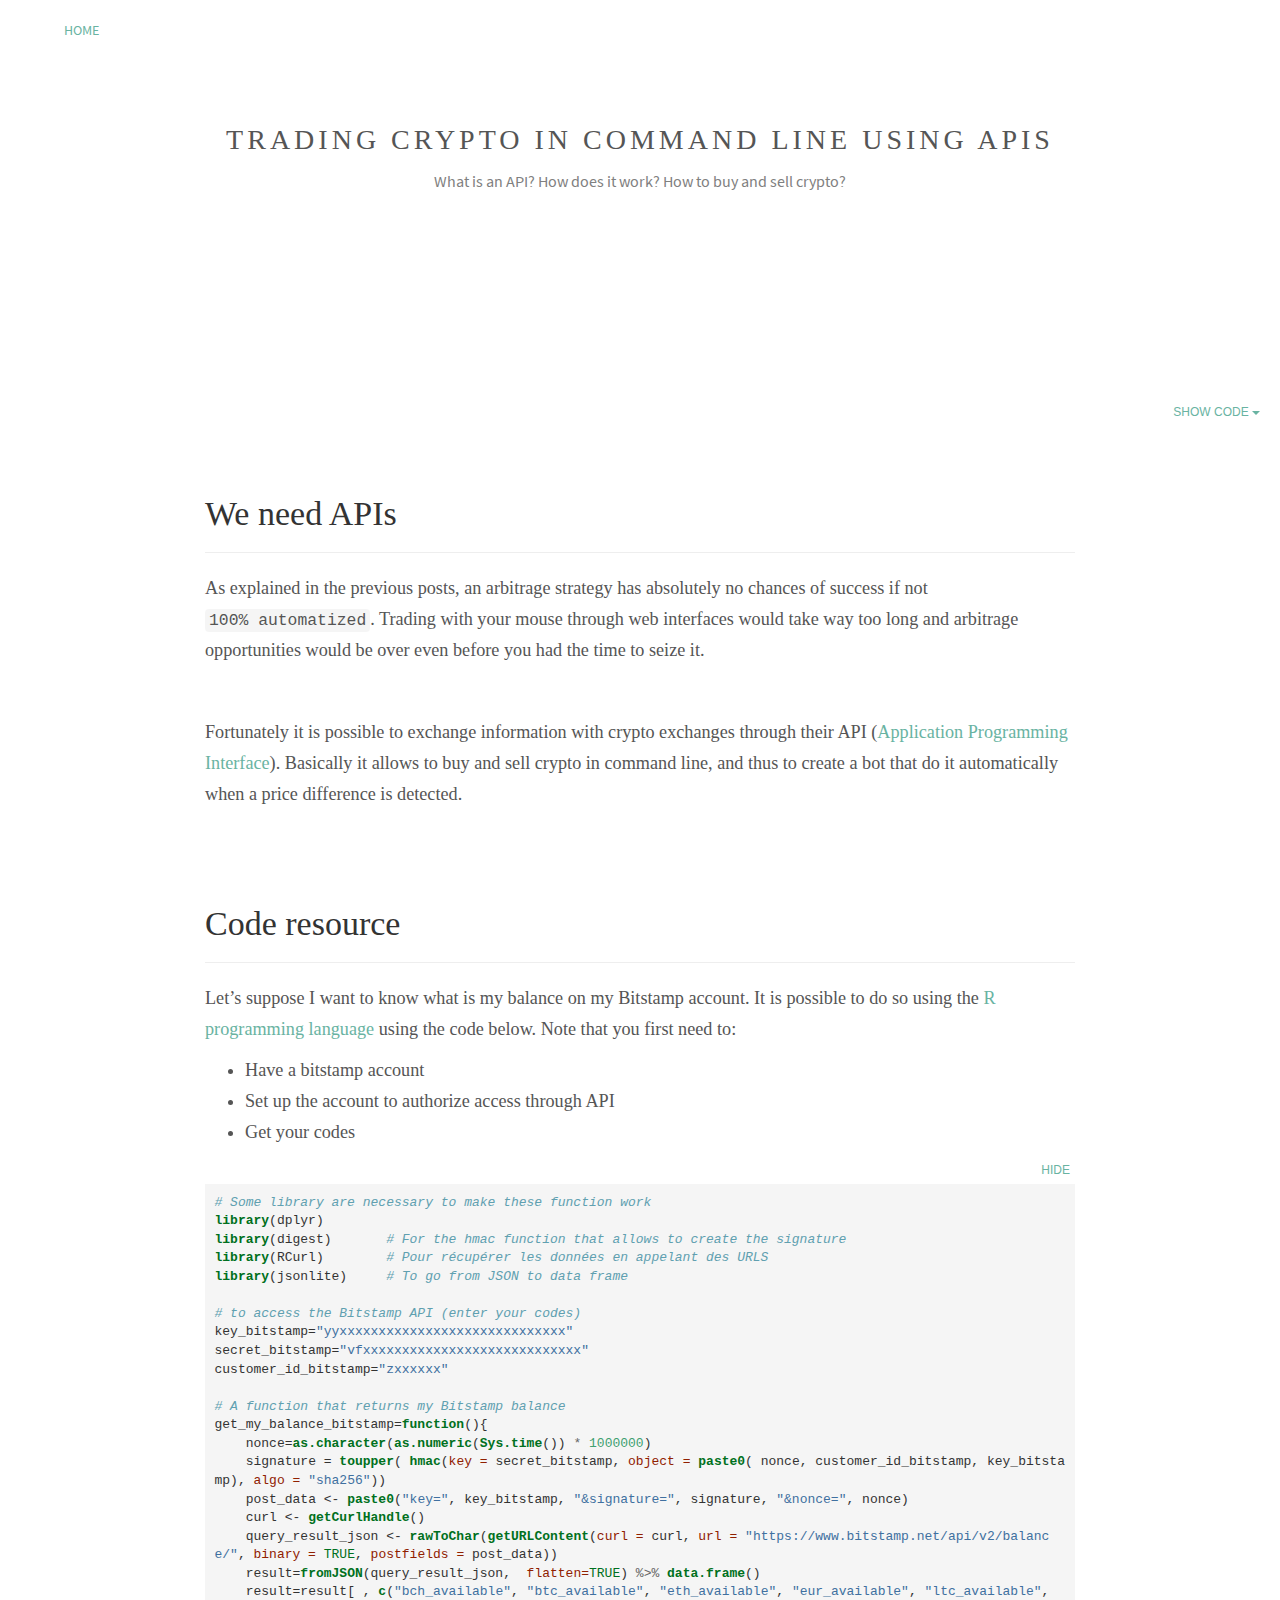
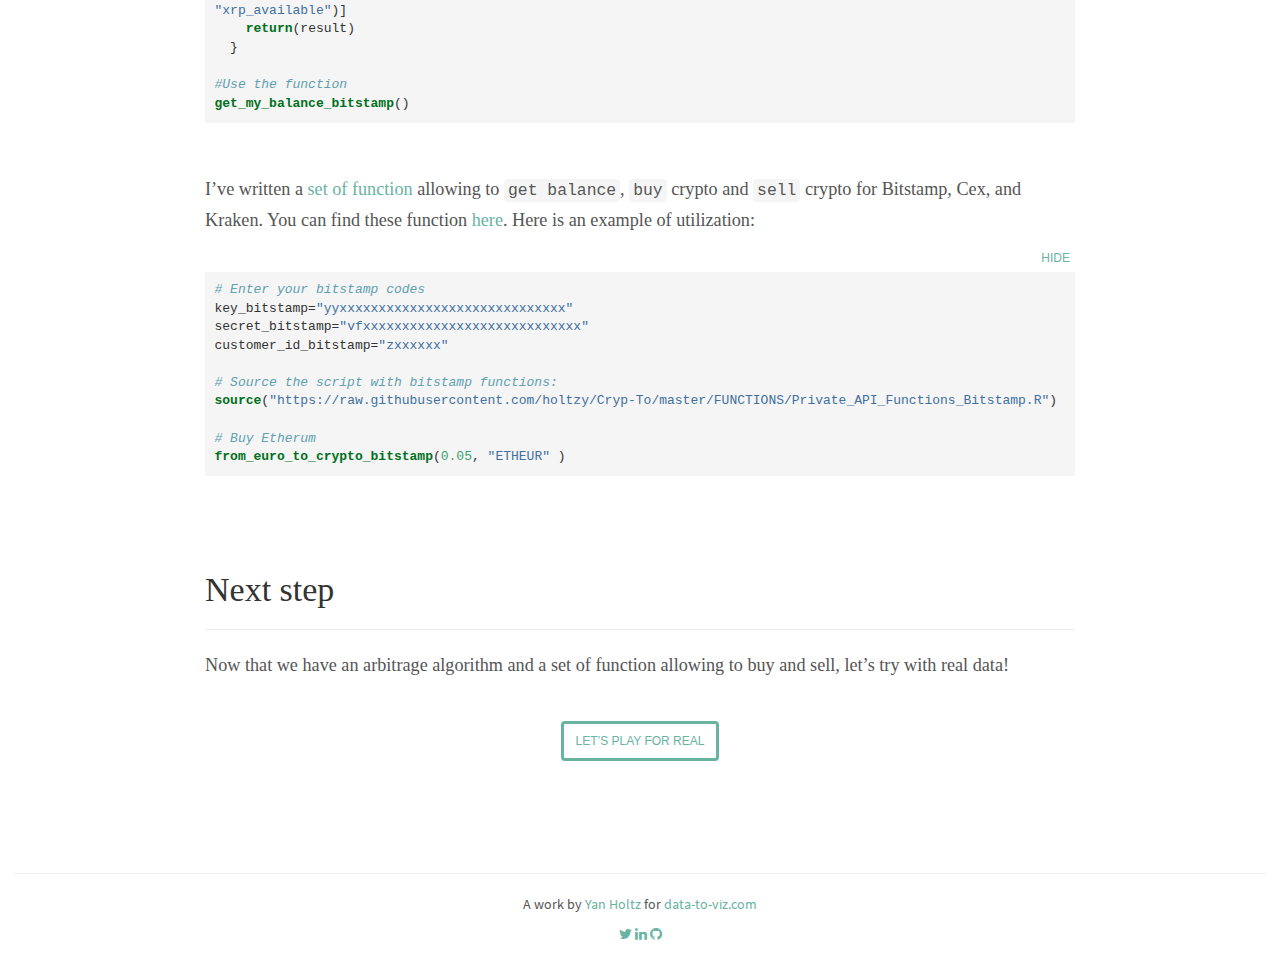
<file: CONTENT/private_API.html>
<!DOCTYPE html>

<html xmlns="http://www.w3.org/1999/xhtml">

<head>

<meta charset="utf-8" />
<meta http-equiv="Content-Type" content="text/html; charset=utf-8" />
<meta name="generator" content="pandoc" />








<style>
.myheader {
  background-image: url("https://github.com/holtzy/Crypto-Arbitrage/raw/master/img/area_bitcoin_fadded_long.png");
    min-height: 400px; 
    background-size: 10% 100%; !important

    /* Create the parallax scrolling effect */
    background-attachment: fixed;
    background-position: center;
    background-repeat: no-repeat;
    background-size: cover;
  
  
    height: 10%; !important
    width: 100% !important;
  }
.mytitle{
  text-transform: uppercase;
  font-family: 'Montserrat';
  font-size: 200%;
  font-weight: 500;
  letter-spacing: 4px;
  }   
</style>

<div class="myheader" style="text-align: center;">
  <br>
  <div style="text-align: left; margin-left: 5%"><a href="https://holtzy.github.io/Crypto-Arbitrage/">HOME</a></div>
  <br><br>
  <br><br>
  <p class="mytitle">Trading crypto in command line using APIs</p>
  <p style="color: grey; font-size: 16px;">What is an API? How does it work? How to buy and sell crypto?</p>
  <br>
  <br>
  <br><br>
</div>





<title></title>

<script src="libs/jquery-1.11.3/jquery.min.js"></script>
<meta name="viewport" content="width=device-width, initial-scale=1" />
<link href="libs/bootstrap-3.3.5/css/lumen.min.css" rel="stylesheet" />
<script src="libs/bootstrap-3.3.5/js/bootstrap.min.js"></script>
<script src="libs/bootstrap-3.3.5/shim/html5shiv.min.js"></script>
<script src="libs/bootstrap-3.3.5/shim/respond.min.js"></script>
<script src="libs/navigation-1.1/tabsets.js"></script>
<script src="libs/navigation-1.1/codefolding.js"></script>
<link href="libs/pagedtable-1.1/css/pagedtable.css" rel="stylesheet" />
<script src="libs/pagedtable-1.1/js/pagedtable.js"></script>


<style type="text/css">code{white-space: pre;}</style>
<style type="text/css">
div.sourceCode { overflow-x: auto; }
table.sourceCode, tr.sourceCode, td.lineNumbers, td.sourceCode {
  margin: 0; padding: 0; vertical-align: baseline; border: none; }
table.sourceCode { width: 100%; line-height: 100%; }
td.lineNumbers { text-align: right; padding-right: 4px; padding-left: 4px; color: #aaaaaa; border-right: 1px solid #aaaaaa; }
td.sourceCode { padding-left: 5px; }
code > span.kw { color: #007020; font-weight: bold; } /* Keyword */
code > span.dt { color: #902000; } /* DataType */
code > span.dv { color: #40a070; } /* DecVal */
code > span.bn { color: #40a070; } /* BaseN */
code > span.fl { color: #40a070; } /* Float */
code > span.ch { color: #4070a0; } /* Char */
code > span.st { color: #4070a0; } /* String */
code > span.co { color: #60a0b0; font-style: italic; } /* Comment */
code > span.ot { color: #007020; } /* Other */
code > span.al { color: #ff0000; font-weight: bold; } /* Alert */
code > span.fu { color: #06287e; } /* Function */
code > span.er { color: #ff0000; font-weight: bold; } /* Error */
code > span.wa { color: #60a0b0; font-weight: bold; font-style: italic; } /* Warning */
code > span.cn { color: #880000; } /* Constant */
code > span.sc { color: #4070a0; } /* SpecialChar */
code > span.vs { color: #4070a0; } /* VerbatimString */
code > span.ss { color: #bb6688; } /* SpecialString */
code > span.im { } /* Import */
code > span.va { color: #19177c; } /* Variable */
code > span.cf { color: #007020; font-weight: bold; } /* ControlFlow */
code > span.op { color: #666666; } /* Operator */
code > span.bu { } /* BuiltIn */
code > span.ex { } /* Extension */
code > span.pp { color: #bc7a00; } /* Preprocessor */
code > span.at { color: #7d9029; } /* Attribute */
code > span.do { color: #ba2121; font-style: italic; } /* Documentation */
code > span.an { color: #60a0b0; font-weight: bold; font-style: italic; } /* Annotation */
code > span.cv { color: #60a0b0; font-weight: bold; font-style: italic; } /* CommentVar */
code > span.in { color: #60a0b0; font-weight: bold; font-style: italic; } /* Information */
div.sourceCode {
  overflow-x: visible;
}
</style>
<style type="text/css">
  pre:not([class]) {
    background-color: white;
  }
</style>


<style type="text/css">
h1 {
  font-size: 34px;
}
h1.title {
  font-size: 38px;
}
h2 {
  font-size: 30px;
}
h3 {
  font-size: 24px;
}
h4 {
  font-size: 18px;
}
h5 {
  font-size: 16px;
}
h6 {
  font-size: 12px;
}
.table th:not([align]) {
  text-align: left;
}
</style>

<link rel="stylesheet" href="style.css" type="text/css" />

</head>

<body>

<style type = "text/css">
.main-container {
  max-width: 940px;
  margin-left: auto;
  margin-right: auto;
}
code {
  color: inherit;
  background-color: rgba(0, 0, 0, 0.04);
}
img {
  max-width:100%;
  height: auto;
}
.tabbed-pane {
  padding-top: 12px;
}
button.code-folding-btn:focus {
  outline: none;
}
</style>



<div class="container-fluid main-container">

<!-- tabsets -->
<script>
$(document).ready(function () {
  window.buildTabsets("TOC");
});
</script>

<!-- code folding -->
<style type="text/css">
.code-folding-btn { margin-bottom: 4px; }
</style>
<script>
$(document).ready(function () {
  window.initializeCodeFolding("show" === "show");
});
</script>






<div class="fluid-row" id="header">

<div class="btn-group pull-right">
<button type="button" class="btn btn-default btn-xs dropdown-toggle" data-toggle="dropdown" aria-haspopup="true" aria-expanded="false"><span>Show Code</span> <span class="caret"></span></button>
<ul class="dropdown-menu" style="min-width: 50px;">
<li><a id="rmd-show-all-code" href="#">Show All Code</a></li>
<li><a id="rmd-hide-all-code" href="#">Hide All Code</a></li>
</ul>
</div>




</div>


<div class="mycontent">
<h1 id="we-need-apis">We need APIs</h1>
<hr />
<p>As explained in the previous posts, an arbitrage strategy has absolutely no chances of success if not <code>100% automatized</code>. Trading with your mouse through web interfaces would take way too long and arbitrage opportunities would be over even before you had the time to seize it.</p>
<p><br></p>
<p>Fortunately it is possible to exchange information with crypto exchanges through their API (<a href="https://en.wikipedia.org/wiki/Application_programming_interface">Application Programming Interface</a>). Basically it allows to buy and sell crypto in command line, and thus to create a bot that do it automatically when a price difference is detected.</p>
<h1 id="code-resource">Code resource</h1>
<hr />
<p>Let’s suppose I want to know what is my balance on my Bitstamp account. It is possible to do so using the <a href="https://www.r-project.org">R programming language</a> using the code below. Note that you first need to:</p>
<ul>
<li>Have a bitstamp account</li>
<li>Set up the account to authorize access through API</li>
<li>Get your codes</li>
</ul>
<div class="sourceCode"><pre class="sourceCode r"><code class="sourceCode r"><span class="co"># Some library are necessary to make these function work</span>
<span class="kw">library</span>(dplyr)
<span class="kw">library</span>(digest)       <span class="co"># For the hmac function that allows to create the signature</span>
<span class="kw">library</span>(RCurl)        <span class="co"># Pour récupérer les données en appelant des URLS</span>
<span class="kw">library</span>(jsonlite)     <span class="co"># To go from JSON to data frame</span>
  
<span class="co"># to access the Bitstamp API (enter your codes)</span>
key_bitstamp=<span class="st">&quot;yyxxxxxxxxxxxxxxxxxxxxxxxxxxxxx&quot;</span>
secret_bitstamp=<span class="st">&quot;vfxxxxxxxxxxxxxxxxxxxxxxxxxxxx&quot;</span>
customer_id_bitstamp=<span class="st">&quot;zxxxxxx&quot;</span>
  
<span class="co"># A function that returns my Bitstamp balance</span>
get_my_balance_bitstamp=<span class="cf">function</span>(){
    nonce=<span class="kw">as.character</span>(<span class="kw">as.numeric</span>(<span class="kw">Sys.time</span>()) <span class="op">*</span><span class="st"> </span><span class="dv">1000000</span>)
    signature =<span class="st"> </span><span class="kw">toupper</span>( <span class="kw">hmac</span>(<span class="dt">key =</span> secret_bitstamp, <span class="dt">object =</span> <span class="kw">paste0</span>( nonce, customer_id_bitstamp, key_bitstamp), <span class="dt">algo =</span> <span class="st">&quot;sha256&quot;</span>))
    post_data &lt;-<span class="st"> </span><span class="kw">paste0</span>(<span class="st">&quot;key=&quot;</span>, key_bitstamp, <span class="st">&quot;&amp;signature=&quot;</span>, signature, <span class="st">&quot;&amp;nonce=&quot;</span>, nonce)
    curl &lt;-<span class="st"> </span><span class="kw">getCurlHandle</span>()
    query_result_json &lt;-<span class="st"> </span><span class="kw">rawToChar</span>(<span class="kw">getURLContent</span>(<span class="dt">curl =</span> curl, <span class="dt">url =</span> <span class="st">&quot;https://www.bitstamp.net/api/v2/balance/&quot;</span>, <span class="dt">binary =</span> <span class="ot">TRUE</span>, <span class="dt">postfields =</span> post_data))
    result=<span class="kw">fromJSON</span>(query_result_json,  <span class="dt">flatten=</span><span class="ot">TRUE</span>) <span class="op">%&gt;%</span><span class="st"> </span><span class="kw">data.frame</span>()
    result=result[ , <span class="kw">c</span>(<span class="st">&quot;bch_available&quot;</span>, <span class="st">&quot;btc_available&quot;</span>, <span class="st">&quot;eth_available&quot;</span>, <span class="st">&quot;eur_available&quot;</span>, <span class="st">&quot;ltc_available&quot;</span>, <span class="st">&quot;xrp_available&quot;</span>)]
    <span class="kw">return</span>(result)
  }
  
<span class="co">#Use the function</span>
<span class="kw">get_my_balance_bitstamp</span>()</code></pre></div>
<p><br></p>
<p>I’ve written a <a href="https://github.com/holtzy/Cryp-To/tree/master/FUNCTIONS">set of function</a> allowing to <code>get balance</code>, <code>buy</code> crypto and <code>sell</code> crypto for Bitstamp, Cex, and Kraken. You can find these function <a href="https://github.com/holtzy/Cryp-To/tree/master/FUNCTIONS">here</a>. Here is an example of utilization:</p>
<div class="sourceCode"><pre class="sourceCode r"><code class="sourceCode r"><span class="co"># Enter your bitstamp codes</span>
key_bitstamp=<span class="st">&quot;yyxxxxxxxxxxxxxxxxxxxxxxxxxxxxx&quot;</span>
secret_bitstamp=<span class="st">&quot;vfxxxxxxxxxxxxxxxxxxxxxxxxxxxx&quot;</span>
customer_id_bitstamp=<span class="st">&quot;zxxxxxx&quot;</span>

<span class="co"># Source the script with bitstamp functions:</span>
<span class="kw">source</span>(<span class="st">&quot;https://raw.githubusercontent.com/holtzy/Cryp-To/master/FUNCTIONS/Private_API_Functions_Bitstamp.R&quot;</span>)

<span class="co"># Buy Etherum</span>
<span class="kw">from_euro_to_crypto_bitstamp</span>(<span class="fl">0.05</span>, <span class="st">&quot;ETHEUR&quot;</span> )</code></pre></div>
<h1 id="next-step">Next step</h1>
<hr />
<p>Now that we have an arbitrage algorithm and a set of function allowing to buy and sell, let’s try with real data!</p>
<br>
<center>
<a class="btn btn-primary" href="https://holtzy.github.io/Crypto-Arbitrage/CONTENT/arbitrage.html">Let’s play for real</a>
</center>
<p><br><br></p>
</div>





&nbsp;
<hr />
<p style="text-align: center;">A work by <a href="https://github.com/holtzy/">Yan Holtz</a> for <a href="https://data-to-viz.com">data-to-viz.com</a></p>

<!-- Add icon library -->
<link rel="stylesheet" href="https://cdnjs.cloudflare.com/ajax/libs/font-awesome/4.7.0/css/font-awesome.min.css">

<!-- Add font awesome icons -->
<p style="text-align: center;">
	<a href="https://twitter.com/r_graph_gallery?lang=en" class="fa fa-twitter"></a>
	<a href="https://www.linkedin.com/in/yan-holtz-2477534a/" class="fa fa-linkedin"></a>
	<a href="https://github.com/holtzy/" class="fa fa-github"></a>
</p>

<!-- Global site tag (gtag.js) - Google Analytics -->
<script async src="https://www.googletagmanager.com/gtag/js?id=UA-79254642-3"></script>
<script>
  window.dataLayer = window.dataLayer || [];
  function gtag(){dataLayer.push(arguments);}
  gtag('js', new Date());

  gtag('config', 'UA-79254642-3');
</script>


&nbsp;




</div>

<script>

// add bootstrap table styles to pandoc tables
function bootstrapStylePandocTables() {
  $('tr.header').parent('thead').parent('table').addClass('table table-condensed');
}
$(document).ready(function () {
  bootstrapStylePandocTables();
});


</script>


</body>
</html>
</file>
<file: site_libs/highlightjs-9.12.0/default.css>
.hljs-literal {
  color: #990073;
}

.hljs-number {
  color: #099;
}

.hljs-comment {
  color: #998;
  font-style: italic;
}

.hljs-keyword {
  color: #900;
  font-weight: bold;
}

.hljs-string {
  color: #d14;
}
</file>
<file: site_libs/pagedtable-1.1/css/pagedtable.css>
.pagedtable {
  overflow: auto;
  padding-left: 8px;
  padding-right: 8px;
}

.pagedtable-wrapper {
  border: 1px solid #ccc;
  border-radius: 4px;
  margin-bottom: 10px;
}

.pagedtable table {
  width: 100%;
  max-width: 100%;
  margin: 0;
}

.pagedtable th {
  padding: 0 5px 0 5px;
  border: none;
  border-bottom: 2px solid #dddddd;

  min-width: 45px;
}

.pagedtable-empty th {
  display: none;
}

.pagedtable td {
  padding: 0 4px 0 4px;
}

.pagedtable .even {
  background-color: #fcfcfc;
}

.pagedtable-padding-col {
  display: none;
}

.pagedtable a {
  -webkit-touch-callout: none;
  -webkit-user-select: none;
  -khtml-user-select: none;
  -moz-user-select: none;
  -ms-user-select: none;
  user-select: none;
}

.pagedtable-index-nav {
  cursor: pointer;
  padding: 0 5px 0 5px;
  float: right;
  border: 0;
}

.pagedtable-index-nav-disabled {
  cursor: default;
  text-decoration: none;
  color: #999;
}

a.pagedtable-index-nav-disabled:hover {
  text-decoration: none;
  color: #999;
}

.pagedtable-indexes {
  cursor: pointer;
  float: right;
  border: 0;
}

.pagedtable-index-current {
  cursor: default;
  text-decoration: none;
  font-weight: bold;
  color: #333;
  border: 0;
}

a.pagedtable-index-current:hover {
  text-decoration: none;
  font-weight: bold;
  color: #333;
}

.pagedtable-index {
  width: 30px;
  display: inline-block;
  text-align: center;
  border: 0;
}

.pagedtable-index-separator-left {
  display: inline-block;
  color: #333;
  font-size: 9px;
  padding: 0 0 0 0;
  cursor: default;
}

.pagedtable-index-separator-right {
  display: inline-block;
  color: #333;
  font-size: 9px;
  padding: 0 4px 0 0;
  cursor: default;
}

.pagedtable-footer {
  padding-top: 4px;
  padding-bottom: 5px;
}

.pagedtable-not-empty .pagedtable-footer {
  border-top: 2px solid #dddddd;
}

.pagedtable-info {
  overflow: hidden;
  color: #999;
  white-space: nowrap;
  text-overflow: ellipsis;
}

.pagedtable-header-name {
  overflow: hidden;
  text-overflow: ellipsis;
}

.pagedtable-header-type {
  color: #999;
  font-weight: 400;
}

.pagedtable-na-cell {
  font-style: italic;
  opacity: 0.3;
}
</file>
<file: style.css>
p.caption {
  font-size: 0.9em;
  font-style: italic;
  color: grey;
  margin-right: 10%;
  margin-left: 10%;  
  text-align: justify;
}

h1, .h1, h2, .h2, h3, .h3 {
    margin-top: 100px;
}

h1 {
    padding-top: 65px !important;
    margin-top: 30px !important;
}

pre {
    border: 0px solid #cccccc;
    border-radius: 0px;
 }

.btn {
    border-width: 0 0px 0px 0px;
    font-weight: normal;
    text-transform: ;
}

.btn-default {
    color: #2ecc71;
    background-color: #ffffff;
    border-color: #ffffff;
}
</file>
<file: CONTENT/libs/pagedtable-1.1/css/pagedtable.css>
.pagedtable {
  overflow: auto;
  padding-left: 8px;
  padding-right: 8px;
}

.pagedtable-wrapper {
  border: 1px solid #ccc;
  border-radius: 4px;
  margin-bottom: 10px;
}

.pagedtable table {
  width: 100%;
  max-width: 100%;
  margin: 0;
}

.pagedtable th {
  padding: 0 5px 0 5px;
  border: none;
  border-bottom: 2px solid #dddddd;

  min-width: 45px;
}

.pagedtable-empty th {
  display: none;
}

.pagedtable td {
  padding: 0 4px 0 4px;
}

.pagedtable .even {
  background-color: #fcfcfc;
}

.pagedtable-padding-col {
  display: none;
}

.pagedtable a {
  -webkit-touch-callout: none;
  -webkit-user-select: none;
  -khtml-user-select: none;
  -moz-user-select: none;
  -ms-user-select: none;
  user-select: none;
}

.pagedtable-index-nav {
  cursor: pointer;
  padding: 0 5px 0 5px;
  float: right;
  border: 0;
}

.pagedtable-index-nav-disabled {
  cursor: default;
  text-decoration: none;
  color: #999;
}

a.pagedtable-index-nav-disabled:hover {
  text-decoration: none;
  color: #999;
}

.pagedtable-indexes {
  cursor: pointer;
  float: right;
  border: 0;
}

.pagedtable-index-current {
  cursor: default;
  text-decoration: none;
  font-weight: bold;
  color: #333;
  border: 0;
}

a.pagedtable-index-current:hover {
  text-decoration: none;
  font-weight: bold;
  color: #333;
}

.pagedtable-index {
  width: 30px;
  display: inline-block;
  text-align: center;
  border: 0;
}

.pagedtable-index-separator-left {
  display: inline-block;
  color: #333;
  font-size: 9px;
  padding: 0 0 0 0;
  cursor: default;
}

.pagedtable-index-separator-right {
  display: inline-block;
  color: #333;
  font-size: 9px;
  padding: 0 4px 0 0;
  cursor: default;
}

.pagedtable-footer {
  padding-top: 4px;
  padding-bottom: 5px;
}

.pagedtable-not-empty .pagedtable-footer {
  border-top: 2px solid #dddddd;
}

.pagedtable-info {
  overflow: hidden;
  color: #999;
  white-space: nowrap;
  text-overflow: ellipsis;
}

.pagedtable-header-name {
  overflow: hidden;
  text-overflow: ellipsis;
}

.pagedtable-header-type {
  color: #999;
  font-weight: 400;
}

.pagedtable-na-cell {
  font-style: italic;
  opacity: 0.3;
}
</file>
<file: CONTENT/style.css>
p.caption {
  font-size: 0.9em;
  font-style: italic;
  color: grey;
  margin-right: 10%;
  margin-left: 10%;  
  text-align: justify;
}

h1, .h1, h2, .h2, h3, .h3 {
    margin-top: 100px;
}

h1 {
    padding-top: 65px !important;
    margin-top: 30px !important;
}

pre {
    border: 0px solid #cccccc;
    border-radius: 0px;
 }

a {
  color: #69b3a2;
}



.btn {
    border-width: 0 0px 0px 0px;
    font-weight: normal;
    text-transform: ;
}

.btn-default {
    color: #69b3a2;
    background-color: #ffffff;
    border-color: #69b3a2;
}



.main-container {
    max-width: 100% !important;
    margin-left: auto;
    margin-right: auto;
}

.mycontent{
      max-width: 900px !important;
      margin-left: auto;
      margin-right: auto;
      font-family: 'Montserrat';
      font-size: 130%;
      line-height: 1.7;
      padding-right: 15px;
      padding-left: 15px;
}






.mysubtitle{
  color:grey;
  font-family: 'Montserrat';
}




/* ---------- Button ----------------- */
.btn {
  font-family: 'Montserrat', 'Helvetica Neue', Helvetica, Arial, sans-serif;
  font-weight: 500;
}

.btn-xl {
  font-size: 18px;
  padding: 20px 40px;
}

.btn-primary {
  background-color: transparent;
  border-color: #69b3a2;
  color: #69b3a2;
  border-width: medium;
}

.btn-primary:active, .btn-primary:focus, .btn-primary:hover {
  background-color: #69b3a2 !important;
  border-color: #69b3a2 !important;
  color: white;
}

.btn-primary:active, .btn-primary:focus {
  box-shadow: 0 0 0 0.2rem rgba(254, 209, 55, 0.5) !important;
}

.mybtnrelated {
  height: 260px;
}

.mytextrelated {
  text-transform: none; 
  font-weight: normal !important; 
  color: black;
}

.mytitlerelated {
  margin: 10px 0 10px;
  font-size: 14px;
}

.btn-secondary {
  background-color: transparent;
  border-color: #69b3a2;
  color: #69b3a2;
  border-width: small;
}

.btn-secondary:active, .btn-secondary:focus, .btn-secondary:hover {
  background-color: #69b3a2 !important;
  border-color: #69b3a2 !important;
  color: white;
}

.btn-secondary:active, .btn-secondary:focus {
  background-color: #69b3a2 !important;
}

.btn-secondary:not(:disabled):not(.disabled).active {
  background-color: #69b3a2 !important;
  border-color: #69b3a2 !important;
  color: white;
}
</file>
<file: CONTENT/libs/crosstalk-1.0.0/css/crosstalk.css>
/* Adjust margins outwards, so column contents line up with the edges of the
   parent of container-fluid. */
.container-fluid.crosstalk-bscols {
  margin-left: -30px;
  margin-right: -30px;
  white-space: normal;
}

/* But don't adjust the margins outwards if we're directly under the body,
   i.e. we were the top-level of something at the console. */
body > .container-fluid.crosstalk-bscols {
  margin-left: auto;
  margin-right: auto;
}

.crosstalk-input-checkboxgroup .crosstalk-options-group .crosstalk-options-column {
  display: inline-block;
  padding-right: 12px;
  vertical-align: top;
}

@media only screen and (max-width:480px) {
  .crosstalk-input-checkboxgroup .crosstalk-options-group .crosstalk-options-column {
    display: block;
    padding-right: inherit;
  }
}
</file>
<file: CONTENT/libs/plotlyjs-1.29.2/plotly-htmlwidgets.css>
/*
just here so that plotly works
correctly with ioslides.
see https://github.com/ropensci/plotly/issues/463
*/

slide:not(.current) .plotly.html-widget{
  display: none;
}
</file>
<file: site_libs/bootstrap-3.3.5/css/lumen.min.css>
@font-face {
  font-family: 'Source Sans Pro';
  font-style: normal;
  font-weight: 300;
  src: url(fonts/SourceSansProLight.ttf) format('truetype');
}
@font-face {
  font-family: 'Source Sans Pro';
  font-style: normal;
  font-weight: 400;
  src: url(fonts/SourceSansPro.ttf) format('truetype');
}
@font-face {
  font-family: 'Source Sans Pro';
  font-style: normal;
  font-weight: 700;
  src: url(fonts/SourceSansProBold.ttf) format('truetype');
}

@font-face {
  font-family: 'Source Sans Pro';
  font-style: italic;
  font-weight: 400;
  src: url(fonts/SourceSansProItalic.ttf) format('truetype');
}

/*
 * bootswatch v3.3.6
 * Homepage: http://bootswatch.com
 * Copyright 2012-2015 Thomas Park
 * Licensed under MIT
 * Based on Bootstrap
*//*!
 * Bootstrap v3.3.6 (http://getbootstrap.com)
 * Copyright 2011-2015 Twitter, Inc.
 * Licensed under MIT (https://github.com/twbs/bootstrap/blob/master/LICENSE)
 *//*! normalize.css v3.0.3 | MIT License | github.com/necolas/normalize.css */html{font-family:sans-serif;-ms-text-size-adjust:100%;-webkit-text-size-adjust:100%}body{margin:0}article,aside,details,figcaption,figure,footer,header,hgroup,main,menu,nav,section,summary{display:block}audio,canvas,progress,video{display:inline-block;vertical-align:baseline}audio:not([controls]){display:none;height:0}[hidden],template{display:none}a{background-color:transparent}a:active,a:hover{outline:0}abbr[title]{border-bottom:1px dotted}b,strong{font-weight:bold}dfn{font-style:italic}h1{font-size:2em;margin:0.67em 0}mark{background:#ff0;color:#000}small{font-size:80%}sub,sup{font-size:75%;line-height:0;position:relative;vertical-align:baseline}sup{top:-0.5em}sub{bottom:-0.25em}img{border:0}svg:not(:root){overflow:hidden}figure{margin:1em 40px}hr{-webkit-box-sizing:content-box;-moz-box-sizing:content-box;box-sizing:content-box;height:0}pre{overflow:auto}code,kbd,pre,samp{font-family:monospace, monospace;font-size:1em}button,input,optgroup,select,textarea{color:inherit;font:inherit;margin:0}button{overflow:visible}button,select{text-transform:none}button,html input[type="button"],input[type="reset"],input[type="submit"]{-webkit-appearance:button;cursor:pointer}button[disabled],html input[disabled]{cursor:default}button::-moz-focus-inner,input::-moz-focus-inner{border:0;padding:0}input{line-height:normal}input[type="checkbox"],input[type="radio"]{-webkit-box-sizing:border-box;-moz-box-sizing:border-box;box-sizing:border-box;padding:0}input[type="number"]::-webkit-inner-spin-button,input[type="number"]::-webkit-outer-spin-button{height:auto}input[type="search"]{-webkit-appearance:textfield;-webkit-box-sizing:content-box;-moz-box-sizing:content-box;box-sizing:content-box}input[type="search"]::-webkit-search-cancel-button,input[type="search"]::-webkit-search-decoration{-webkit-appearance:none}fieldset{border:1px solid #c0c0c0;margin:0 2px;padding:0.35em 0.625em 0.75em}legend{border:0;padding:0}textarea{overflow:auto}optgroup{font-weight:bold}table{border-collapse:collapse;border-spacing:0}td,th{padding:0}/*! Source: https://github.com/h5bp/html5-boilerplate/blob/master/src/css/main.css */@media print{*,*:before,*:after{background:transparent !important;color:#000 !important;-webkit-box-shadow:none !important;box-shadow:none !important;text-shadow:none !important}a,a:visited{text-decoration:underline}a[href]:after{content:" (" attr(href) ")"}abbr[title]:after{content:" (" attr(title) ")"}a[href^="#"]:after,a[href^="javascript:"]:after{content:""}pre,blockquote{border:1px solid #999;page-break-inside:avoid}thead{display:table-header-group}tr,img{page-break-inside:avoid}img{max-width:100% !important}p,h2,h3{orphans:3;widows:3}h2,h3{page-break-after:avoid}.navbar{display:none}.btn>.caret,.dropup>.btn>.caret{border-top-color:#000 !important}.label{border:1px solid #000}.table{border-collapse:collapse !important}.table td,.table th{background-color:#fff !important}.table-bordered th,.table-bordered td{border:1px solid #ddd !important}}@font-face{font-family:'Glyphicons Halflings';src:url('../fonts/glyphicons-halflings-regular.eot');src:url('../fonts/glyphicons-halflings-regular.eot?#iefix') format('embedded-opentype'),url('../fonts/glyphicons-halflings-regular.woff') format('woff'),url('../fonts/glyphicons-halflings-regular.ttf') format('truetype'),url('../fonts/glyphicons-halflings-regular.svg#glyphicons_halflingsregular') format('svg')}.glyphicon{position:relative;top:1px;display:inline-block;font-family:'Glyphicons Halflings';font-style:normal;font-weight:normal;line-height:1;-webkit-font-smoothing:antialiased;-moz-osx-font-smoothing:grayscale}.glyphicon-asterisk:before{content:"\002a"}.glyphicon-plus:before{content:"\002b"}.glyphicon-euro:before,.glyphicon-eur:before{content:"\20ac"}.glyphicon-minus:before{content:"\2212"}.glyphicon-cloud:before{content:"\2601"}.glyphicon-envelope:before{content:"\2709"}.glyphicon-pencil:before{content:"\270f"}.glyphicon-glass:before{content:"\e001"}.glyphicon-music:before{content:"\e002"}.glyphicon-search:before{content:"\e003"}.glyphicon-heart:before{content:"\e005"}.glyphicon-star:before{content:"\e006"}.glyphicon-star-empty:before{content:"\e007"}.glyphicon-user:before{content:"\e008"}.glyphicon-film:before{content:"\e009"}.glyphicon-th-large:before{content:"\e010"}.glyphicon-th:before{content:"\e011"}.glyphicon-th-list:before{content:"\e012"}.glyphicon-ok:before{content:"\e013"}.glyphicon-remove:before{content:"\e014"}.glyphicon-zoom-in:before{content:"\e015"}.glyphicon-zoom-out:before{content:"\e016"}.glyphicon-off:before{content:"\e017"}.glyphicon-signal:before{content:"\e018"}.glyphicon-cog:before{content:"\e019"}.glyphicon-trash:before{content:"\e020"}.glyphicon-home:before{content:"\e021"}.glyphicon-file:before{content:"\e022"}.glyphicon-time:before{content:"\e023"}.glyphicon-road:before{content:"\e024"}.glyphicon-download-alt:before{content:"\e025"}.glyphicon-download:before{content:"\e026"}.glyphicon-upload:before{content:"\e027"}.glyphicon-inbox:before{content:"\e028"}.glyphicon-play-circle:before{content:"\e029"}.glyphicon-repeat:before{content:"\e030"}.glyphicon-refresh:before{content:"\e031"}.glyphicon-list-alt:before{content:"\e032"}.glyphicon-lock:before{content:"\e033"}.glyphicon-flag:before{content:"\e034"}.glyphicon-headphones:before{content:"\e035"}.glyphicon-volume-off:before{content:"\e036"}.glyphicon-volume-down:before{content:"\e037"}.glyphicon-volume-up:before{content:"\e038"}.glyphicon-qrcode:before{content:"\e039"}.glyphicon-barcode:before{content:"\e040"}.glyphicon-tag:before{content:"\e041"}.glyphicon-tags:before{content:"\e042"}.glyphicon-book:before{content:"\e043"}.glyphicon-bookmark:before{content:"\e044"}.glyphicon-print:before{content:"\e045"}.glyphicon-camera:before{content:"\e046"}.glyphicon-font:before{content:"\e047"}.glyphicon-bold:before{content:"\e048"}.glyphicon-italic:before{content:"\e049"}.glyphicon-text-height:before{content:"\e050"}.glyphicon-text-width:before{content:"\e051"}.glyphicon-align-left:before{content:"\e052"}.glyphicon-align-center:before{content:"\e053"}.glyphicon-align-right:before{content:"\e054"}.glyphicon-align-justify:before{content:"\e055"}.glyphicon-list:before{content:"\e056"}.glyphicon-indent-left:before{content:"\e057"}.glyphicon-indent-right:before{content:"\e058"}.glyphicon-facetime-video:before{content:"\e059"}.glyphicon-picture:before{content:"\e060"}.glyphicon-map-marker:before{content:"\e062"}.glyphicon-adjust:before{content:"\e063"}.glyphicon-tint:before{content:"\e064"}.glyphicon-edit:before{content:"\e065"}.glyphicon-share:before{content:"\e066"}.glyphicon-check:before{content:"\e067"}.glyphicon-move:before{content:"\e068"}.glyphicon-step-backward:before{content:"\e069"}.glyphicon-fast-backward:before{content:"\e070"}.glyphicon-backward:before{content:"\e071"}.glyphicon-play:before{content:"\e072"}.glyphicon-pause:before{content:"\e073"}.glyphicon-stop:before{content:"\e074"}.glyphicon-forward:before{content:"\e075"}.glyphicon-fast-forward:before{content:"\e076"}.glyphicon-step-forward:before{content:"\e077"}.glyphicon-eject:before{content:"\e078"}.glyphicon-chevron-left:before{content:"\e079"}.glyphicon-chevron-right:before{content:"\e080"}.glyphicon-plus-sign:before{content:"\e081"}.glyphicon-minus-sign:before{content:"\e082"}.glyphicon-remove-sign:before{content:"\e083"}.glyphicon-ok-sign:before{content:"\e084"}.glyphicon-question-sign:before{content:"\e085"}.glyphicon-info-sign:before{content:"\e086"}.glyphicon-screenshot:before{content:"\e087"}.glyphicon-remove-circle:before{content:"\e088"}.glyphicon-ok-circle:before{content:"\e089"}.glyphicon-ban-circle:before{content:"\e090"}.glyphicon-arrow-left:before{content:"\e091"}.glyphicon-arrow-right:before{content:"\e092"}.glyphicon-arrow-up:before{content:"\e093"}.glyphicon-arrow-down:before{content:"\e094"}.glyphicon-share-alt:before{content:"\e095"}.glyphicon-resize-full:before{content:"\e096"}.glyphicon-resize-small:before{content:"\e097"}.glyphicon-exclamation-sign:before{content:"\e101"}.glyphicon-gift:before{content:"\e102"}.glyphicon-leaf:before{content:"\e103"}.glyphicon-fire:before{content:"\e104"}.glyphicon-eye-open:before{content:"\e105"}.glyphicon-eye-close:before{content:"\e106"}.glyphicon-warning-sign:before{content:"\e107"}.glyphicon-plane:before{content:"\e108"}.glyphicon-calendar:before{content:"\e109"}.glyphicon-random:before{content:"\e110"}.glyphicon-comment:before{content:"\e111"}.glyphicon-magnet:before{content:"\e112"}.glyphicon-chevron-up:before{content:"\e113"}.glyphicon-chevron-down:before{content:"\e114"}.glyphicon-retweet:before{content:"\e115"}.glyphicon-shopping-cart:before{content:"\e116"}.glyphicon-folder-close:before{content:"\e117"}.glyphicon-folder-open:before{content:"\e118"}.glyphicon-resize-vertical:before{content:"\e119"}.glyphicon-resize-horizontal:before{content:"\e120"}.glyphicon-hdd:before{content:"\e121"}.glyphicon-bullhorn:before{content:"\e122"}.glyphicon-bell:before{content:"\e123"}.glyphicon-certificate:before{content:"\e124"}.glyphicon-thumbs-up:before{content:"\e125"}.glyphicon-thumbs-down:before{content:"\e126"}.glyphicon-hand-right:before{content:"\e127"}.glyphicon-hand-left:before{content:"\e128"}.glyphicon-hand-up:before{content:"\e129"}.glyphicon-hand-down:before{content:"\e130"}.glyphicon-circle-arrow-right:before{content:"\e131"}.glyphicon-circle-arrow-left:before{content:"\e132"}.glyphicon-circle-arrow-up:before{content:"\e133"}.glyphicon-circle-arrow-down:before{content:"\e134"}.glyphicon-globe:before{content:"\e135"}.glyphicon-wrench:before{content:"\e136"}.glyphicon-tasks:before{content:"\e137"}.glyphicon-filter:before{content:"\e138"}.glyphicon-briefcase:before{content:"\e139"}.glyphicon-fullscreen:before{content:"\e140"}.glyphicon-dashboard:before{content:"\e141"}.glyphicon-paperclip:before{content:"\e142"}.glyphicon-heart-empty:before{content:"\e143"}.glyphicon-link:before{content:"\e144"}.glyphicon-phone:before{content:"\e145"}.glyphicon-pushpin:before{content:"\e146"}.glyphicon-usd:before{content:"\e148"}.glyphicon-gbp:before{content:"\e149"}.glyphicon-sort:before{content:"\e150"}.glyphicon-sort-by-alphabet:before{content:"\e151"}.glyphicon-sort-by-alphabet-alt:before{content:"\e152"}.glyphicon-sort-by-order:before{content:"\e153"}.glyphicon-sort-by-order-alt:before{content:"\e154"}.glyphicon-sort-by-attributes:before{content:"\e155"}.glyphicon-sort-by-attributes-alt:before{content:"\e156"}.glyphicon-unchecked:before{content:"\e157"}.glyphicon-expand:before{content:"\e158"}.glyphicon-collapse-down:before{content:"\e159"}.glyphicon-collapse-up:before{content:"\e160"}.glyphicon-log-in:before{content:"\e161"}.glyphicon-flash:before{content:"\e162"}.glyphicon-log-out:before{content:"\e163"}.glyphicon-new-window:before{content:"\e164"}.glyphicon-record:before{content:"\e165"}.glyphicon-save:before{content:"\e166"}.glyphicon-open:before{content:"\e167"}.glyphicon-saved:before{content:"\e168"}.glyphicon-import:before{content:"\e169"}.glyphicon-export:before{content:"\e170"}.glyphicon-send:before{content:"\e171"}.glyphicon-floppy-disk:before{content:"\e172"}.glyphicon-floppy-saved:before{content:"\e173"}.glyphicon-floppy-remove:before{content:"\e174"}.glyphicon-floppy-save:before{content:"\e175"}.glyphicon-floppy-open:before{content:"\e176"}.glyphicon-credit-card:before{content:"\e177"}.glyphicon-transfer:before{content:"\e178"}.glyphicon-cutlery:before{content:"\e179"}.glyphicon-header:before{content:"\e180"}.glyphicon-compressed:before{content:"\e181"}.glyphicon-earphone:before{content:"\e182"}.glyphicon-phone-alt:before{content:"\e183"}.glyphicon-tower:before{content:"\e184"}.glyphicon-stats:before{content:"\e185"}.glyphicon-sd-video:before{content:"\e186"}.glyphicon-hd-video:before{content:"\e187"}.glyphicon-subtitles:before{content:"\e188"}.glyphicon-sound-stereo:before{content:"\e189"}.glyphicon-sound-dolby:before{content:"\e190"}.glyphicon-sound-5-1:before{content:"\e191"}.glyphicon-sound-6-1:before{content:"\e192"}.glyphicon-sound-7-1:before{content:"\e193"}.glyphicon-copyright-mark:before{content:"\e194"}.glyphicon-registration-mark:before{content:"\e195"}.glyphicon-cloud-download:before{content:"\e197"}.glyphicon-cloud-upload:before{content:"\e198"}.glyphicon-tree-conifer:before{content:"\e199"}.glyphicon-tree-deciduous:before{content:"\e200"}.glyphicon-cd:before{content:"\e201"}.glyphicon-save-file:before{content:"\e202"}.glyphicon-open-file:before{content:"\e203"}.glyphicon-level-up:before{content:"\e204"}.glyphicon-copy:before{content:"\e205"}.glyphicon-paste:before{content:"\e206"}.glyphicon-alert:before{content:"\e209"}.glyphicon-equalizer:before{content:"\e210"}.glyphicon-king:before{content:"\e211"}.glyphicon-queen:before{content:"\e212"}.glyphicon-pawn:before{content:"\e213"}.glyphicon-bishop:before{content:"\e214"}.glyphicon-knight:before{content:"\e215"}.glyphicon-baby-formula:before{content:"\e216"}.glyphicon-tent:before{content:"\26fa"}.glyphicon-blackboard:before{content:"\e218"}.glyphicon-bed:before{content:"\e219"}.glyphicon-apple:before{content:"\f8ff"}.glyphicon-erase:before{content:"\e221"}.glyphicon-hourglass:before{content:"\231b"}.glyphicon-lamp:before{content:"\e223"}.glyphicon-duplicate:before{content:"\e224"}.glyphicon-piggy-bank:before{content:"\e225"}.glyphicon-scissors:before{content:"\e226"}.glyphicon-bitcoin:before{content:"\e227"}.glyphicon-btc:before{content:"\e227"}.glyphicon-xbt:before{content:"\e227"}.glyphicon-yen:before{content:"\00a5"}.glyphicon-jpy:before{content:"\00a5"}.glyphicon-ruble:before{content:"\20bd"}.glyphicon-rub:before{content:"\20bd"}.glyphicon-scale:before{content:"\e230"}.glyphicon-ice-lolly:before{content:"\e231"}.glyphicon-ice-lolly-tasted:before{content:"\e232"}.glyphicon-education:before{content:"\e233"}.glyphicon-option-horizontal:before{content:"\e234"}.glyphicon-option-vertical:before{content:"\e235"}.glyphicon-menu-hamburger:before{content:"\e236"}.glyphicon-modal-window:before{content:"\e237"}.glyphicon-oil:before{content:"\e238"}.glyphicon-grain:before{content:"\e239"}.glyphicon-sunglasses:before{content:"\e240"}.glyphicon-text-size:before{content:"\e241"}.glyphicon-text-color:before{content:"\e242"}.glyphicon-text-background:before{content:"\e243"}.glyphicon-object-align-top:before{content:"\e244"}.glyphicon-object-align-bottom:before{content:"\e245"}.glyphicon-object-align-horizontal:before{content:"\e246"}.glyphicon-object-align-left:before{content:"\e247"}.glyphicon-object-align-vertical:before{content:"\e248"}.glyphicon-object-align-right:before{content:"\e249"}.glyphicon-triangle-right:before{content:"\e250"}.glyphicon-triangle-left:before{content:"\e251"}.glyphicon-triangle-bottom:before{content:"\e252"}.glyphicon-triangle-top:before{content:"\e253"}.glyphicon-console:before{content:"\e254"}.glyphicon-superscript:before{content:"\e255"}.glyphicon-subscript:before{content:"\e256"}.glyphicon-menu-left:before{content:"\e257"}.glyphicon-menu-right:before{content:"\e258"}.glyphicon-menu-down:before{content:"\e259"}.glyphicon-menu-up:before{content:"\e260"}*{-webkit-box-sizing:border-box;-moz-box-sizing:border-box;box-sizing:border-box}*:before,*:after{-webkit-box-sizing:border-box;-moz-box-sizing:border-box;box-sizing:border-box}html{font-size:10px;-webkit-tap-highlight-color:rgba(0,0,0,0)}body{font-family:"Source Sans Pro","Helvetica Neue",Helvetica,Arial,sans-serif;font-size:14px;line-height:1.42857143;color:#555555;background-color:#ffffff}input,button,select,textarea{font-family:inherit;font-size:inherit;line-height:inherit}a{color:#158cba;text-decoration:none}a:hover,a:focus{color:#158cba;text-decoration:underline}a:focus{outline:thin dotted;outline:5px auto -webkit-focus-ring-color;outline-offset:-2px}figure{margin:0}img{vertical-align:middle}.img-responsive,.thumbnail>img,.thumbnail a>img,.carousel-inner>.item>img,.carousel-inner>.item>a>img{display:block;max-width:100%;height:auto}.img-rounded{border-radius:5px}.img-thumbnail{padding:4px;line-height:1.42857143;background-color:#ffffff;border:1px solid #eeeeee;border-radius:4px;-webkit-transition:all .2s ease-in-out;-o-transition:all .2s ease-in-out;transition:all .2s ease-in-out;display:inline-block;max-width:100%;height:auto}.img-circle{border-radius:50%}hr{margin-top:20px;margin-bottom:20px;border:0;border-top:1px solid #eeeeee}.sr-only{position:absolute;width:1px;height:1px;margin:-1px;padding:0;overflow:hidden;clip:rect(0, 0, 0, 0);border:0}.sr-only-focusable:active,.sr-only-focusable:focus{position:static;width:auto;height:auto;margin:0;overflow:visible;clip:auto}[role="button"]{cursor:pointer}h1,h2,h3,h4,h5,h6,.h1,.h2,.h3,.h4,.h5,.h6{font-family:inherit;font-weight:400;line-height:1.1;color:#333333}h1 small,h2 small,h3 small,h4 small,h5 small,h6 small,.h1 small,.h2 small,.h3 small,.h4 small,.h5 small,.h6 small,h1 .small,h2 .small,h3 .small,h4 .small,h5 .small,h6 .small,.h1 .small,.h2 .small,.h3 .small,.h4 .small,.h5 .small,.h6 .small{font-weight:normal;line-height:1;color:#999999}h1,.h1,h2,.h2,h3,.h3{margin-top:20px;margin-bottom:10px}h1 small,.h1 small,h2 small,.h2 small,h3 small,.h3 small,h1 .small,.h1 .small,h2 .small,.h2 .small,h3 .small,.h3 .small{font-size:65%}h4,.h4,h5,.h5,h6,.h6{margin-top:10px;margin-bottom:10px}h4 small,.h4 small,h5 small,.h5 small,h6 small,.h6 small,h4 .small,.h4 .small,h5 .small,.h5 .small,h6 .small,.h6 .small{font-size:75%}h1,.h1{font-size:36px}h2,.h2{font-size:30px}h3,.h3{font-size:24px}h4,.h4{font-size:18px}h5,.h5{font-size:14px}h6,.h6{font-size:12px}p{margin:0 0 10px}.lead{margin-bottom:20px;font-size:16px;font-weight:300;line-height:1.4}@media (min-width:768px){.lead{font-size:21px}}small,.small{font-size:85%}mark,.mark{background-color:#ff851b;padding:.2em}.text-left{text-align:left}.text-right{text-align:right}.text-center{text-align:center}.text-justify{text-align:justify}.text-nowrap{white-space:nowrap}.text-lowercase{text-transform:lowercase}.text-uppercase{text-transform:uppercase}.text-capitalize{text-transform:capitalize}.text-muted{color:#999999}.text-primary{color:#158cba}a.text-primary:hover,a.text-primary:focus{color:#106a8c}.text-success{color:#ffffff}a.text-success:hover,a.text-success:focus{color:#e6e6e6}.text-info{color:#ffffff}a.text-info:hover,a.text-info:focus{color:#e6e6e6}.text-warning{color:#ffffff}a.text-warning:hover,a.text-warning:focus{color:#e6e6e6}.text-danger{color:#ffffff}a.text-danger:hover,a.text-danger:focus{color:#e6e6e6}.bg-primary{color:#fff;background-color:#158cba}a.bg-primary:hover,a.bg-primary:focus{background-color:#106a8c}.bg-success{background-color:#28b62c}a.bg-success:hover,a.bg-success:focus{background-color:#1f8c22}.bg-info{background-color:#75caeb}a.bg-info:hover,a.bg-info:focus{background-color:#48b9e5}.bg-warning{background-color:#ff851b}a.bg-warning:hover,a.bg-warning:focus{background-color:#e76b00}.bg-danger{background-color:#ff4136}a.bg-danger:hover,a.bg-danger:focus{background-color:#ff1103}.page-header{padding-bottom:9px;margin:40px 0 20px;border-bottom:1px solid #eeeeee}ul,ol{margin-top:0;margin-bottom:10px}ul ul,ol ul,ul ol,ol ol{margin-bottom:0}.list-unstyled{padding-left:0;list-style:none}.list-inline{padding-left:0;list-style:none;margin-left:-5px}.list-inline>li{display:inline-block;padding-left:5px;padding-right:5px}dl{margin-top:0;margin-bottom:20px}dt,dd{line-height:1.42857143}dt{font-weight:bold}dd{margin-left:0}@media (min-width:768px){.dl-horizontal dt{float:left;width:160px;clear:left;text-align:right;overflow:hidden;text-overflow:ellipsis;white-space:nowrap}.dl-horizontal dd{margin-left:180px}}abbr[title],abbr[data-original-title]{cursor:help;border-bottom:1px dotted #999999}.initialism{font-size:90%;text-transform:uppercase}blockquote{padding:10px 20px;margin:0 0 20px;font-size:17.5px;border-left:5px solid #eeeeee}blockquote p:last-child,blockquote ul:last-child,blockquote ol:last-child{margin-bottom:0}blockquote footer,blockquote small,blockquote .small{display:block;font-size:80%;line-height:1.42857143;color:#999999}blockquote footer:before,blockquote small:before,blockquote .small:before{content:'\2014 \00A0'}.blockquote-reverse,blockquote.pull-right{padding-right:15px;padding-left:0;border-right:5px solid #eeeeee;border-left:0;text-align:right}.blockquote-reverse footer:before,blockquote.pull-right footer:before,.blockquote-reverse small:before,blockquote.pull-right small:before,.blockquote-reverse .small:before,blockquote.pull-right .small:before{content:''}.blockquote-reverse footer:after,blockquote.pull-right footer:after,.blockquote-reverse small:after,blockquote.pull-right small:after,.blockquote-reverse .small:after,blockquote.pull-right .small:after{content:'\00A0 \2014'}address{margin-bottom:20px;font-style:normal;line-height:1.42857143}code,kbd,pre,samp{font-family:monospace}code{padding:2px 4px;font-size:90%;color:#c7254e;background-color:#f9f2f4;border-radius:4px}kbd{padding:2px 4px;font-size:90%;color:#ffffff;background-color:#333333;border-radius:2px;-webkit-box-shadow:inset 0 -1px 0 rgba(0,0,0,0.25);box-shadow:inset 0 -1px 0 rgba(0,0,0,0.25)}kbd kbd{padding:0;font-size:100%;font-weight:bold;-webkit-box-shadow:none;box-shadow:none}pre{display:block;padding:9.5px;margin:0 0 10px;font-size:13px;line-height:1.42857143;word-break:break-all;word-wrap:break-word;color:#333333;background-color:#f5f5f5;border:1px solid #cccccc;border-radius:4px}pre code{padding:0;font-size:inherit;color:inherit;white-space:pre-wrap;background-color:transparent;border-radius:0}.pre-scrollable{max-height:340px;overflow-y:scroll}.container{margin-right:auto;margin-left:auto;padding-left:15px;padding-right:15px}@media (min-width:768px){.container{width:750px}}@media (min-width:992px){.container{width:970px}}@media (min-width:1200px){.container{width:1170px}}.container-fluid{margin-right:auto;margin-left:auto;padding-left:15px;padding-right:15px}.row{margin-left:-15px;margin-right:-15px}.col-xs-1,.col-sm-1,.col-md-1,.col-lg-1,.col-xs-2,.col-sm-2,.col-md-2,.col-lg-2,.col-xs-3,.col-sm-3,.col-md-3,.col-lg-3,.col-xs-4,.col-sm-4,.col-md-4,.col-lg-4,.col-xs-5,.col-sm-5,.col-md-5,.col-lg-5,.col-xs-6,.col-sm-6,.col-md-6,.col-lg-6,.col-xs-7,.col-sm-7,.col-md-7,.col-lg-7,.col-xs-8,.col-sm-8,.col-md-8,.col-lg-8,.col-xs-9,.col-sm-9,.col-md-9,.col-lg-9,.col-xs-10,.col-sm-10,.col-md-10,.col-lg-10,.col-xs-11,.col-sm-11,.col-md-11,.col-lg-11,.col-xs-12,.col-sm-12,.col-md-12,.col-lg-12{position:relative;min-height:1px;padding-left:15px;padding-right:15px}.col-xs-1,.col-xs-2,.col-xs-3,.col-xs-4,.col-xs-5,.col-xs-6,.col-xs-7,.col-xs-8,.col-xs-9,.col-xs-10,.col-xs-11,.col-xs-12{float:left}.col-xs-12{width:100%}.col-xs-11{width:91.66666667%}.col-xs-10{width:83.33333333%}.col-xs-9{width:75%}.col-xs-8{width:66.66666667%}.col-xs-7{width:58.33333333%}.col-xs-6{width:50%}.col-xs-5{width:41.66666667%}.col-xs-4{width:33.33333333%}.col-xs-3{width:25%}.col-xs-2{width:16.66666667%}.col-xs-1{width:8.33333333%}.col-xs-pull-12{right:100%}.col-xs-pull-11{right:91.66666667%}.col-xs-pull-10{right:83.33333333%}.col-xs-pull-9{right:75%}.col-xs-pull-8{right:66.66666667%}.col-xs-pull-7{right:58.33333333%}.col-xs-pull-6{right:50%}.col-xs-pull-5{right:41.66666667%}.col-xs-pull-4{right:33.33333333%}.col-xs-pull-3{right:25%}.col-xs-pull-2{right:16.66666667%}.col-xs-pull-1{right:8.33333333%}.col-xs-pull-0{right:auto}.col-xs-push-12{left:100%}.col-xs-push-11{left:91.66666667%}.col-xs-push-10{left:83.33333333%}.col-xs-push-9{left:75%}.col-xs-push-8{left:66.66666667%}.col-xs-push-7{left:58.33333333%}.col-xs-push-6{left:50%}.col-xs-push-5{left:41.66666667%}.col-xs-push-4{left:33.33333333%}.col-xs-push-3{left:25%}.col-xs-push-2{left:16.66666667%}.col-xs-push-1{left:8.33333333%}.col-xs-push-0{left:auto}.col-xs-offset-12{margin-left:100%}.col-xs-offset-11{margin-left:91.66666667%}.col-xs-offset-10{margin-left:83.33333333%}.col-xs-offset-9{margin-left:75%}.col-xs-offset-8{margin-left:66.66666667%}.col-xs-offset-7{margin-left:58.33333333%}.col-xs-offset-6{margin-left:50%}.col-xs-offset-5{margin-left:41.66666667%}.col-xs-offset-4{margin-left:33.33333333%}.col-xs-offset-3{margin-left:25%}.col-xs-offset-2{margin-left:16.66666667%}.col-xs-offset-1{margin-left:8.33333333%}.col-xs-offset-0{margin-left:0%}@media (min-width:768px){.col-sm-1,.col-sm-2,.col-sm-3,.col-sm-4,.col-sm-5,.col-sm-6,.col-sm-7,.col-sm-8,.col-sm-9,.col-sm-10,.col-sm-11,.col-sm-12{float:left}.col-sm-12{width:100%}.col-sm-11{width:91.66666667%}.col-sm-10{width:83.33333333%}.col-sm-9{width:75%}.col-sm-8{width:66.66666667%}.col-sm-7{width:58.33333333%}.col-sm-6{width:50%}.col-sm-5{width:41.66666667%}.col-sm-4{width:33.33333333%}.col-sm-3{width:25%}.col-sm-2{width:16.66666667%}.col-sm-1{width:8.33333333%}.col-sm-pull-12{right:100%}.col-sm-pull-11{right:91.66666667%}.col-sm-pull-10{right:83.33333333%}.col-sm-pull-9{right:75%}.col-sm-pull-8{right:66.66666667%}.col-sm-pull-7{right:58.33333333%}.col-sm-pull-6{right:50%}.col-sm-pull-5{right:41.66666667%}.col-sm-pull-4{right:33.33333333%}.col-sm-pull-3{right:25%}.col-sm-pull-2{right:16.66666667%}.col-sm-pull-1{right:8.33333333%}.col-sm-pull-0{right:auto}.col-sm-push-12{left:100%}.col-sm-push-11{left:91.66666667%}.col-sm-push-10{left:83.33333333%}.col-sm-push-9{left:75%}.col-sm-push-8{left:66.66666667%}.col-sm-push-7{left:58.33333333%}.col-sm-push-6{left:50%}.col-sm-push-5{left:41.66666667%}.col-sm-push-4{left:33.33333333%}.col-sm-push-3{left:25%}.col-sm-push-2{left:16.66666667%}.col-sm-push-1{left:8.33333333%}.col-sm-push-0{left:auto}.col-sm-offset-12{margin-left:100%}.col-sm-offset-11{margin-left:91.66666667%}.col-sm-offset-10{margin-left:83.33333333%}.col-sm-offset-9{margin-left:75%}.col-sm-offset-8{margin-left:66.66666667%}.col-sm-offset-7{margin-left:58.33333333%}.col-sm-offset-6{margin-left:50%}.col-sm-offset-5{margin-left:41.66666667%}.col-sm-offset-4{margin-left:33.33333333%}.col-sm-offset-3{margin-left:25%}.col-sm-offset-2{margin-left:16.66666667%}.col-sm-offset-1{margin-left:8.33333333%}.col-sm-offset-0{margin-left:0%}}@media (min-width:992px){.col-md-1,.col-md-2,.col-md-3,.col-md-4,.col-md-5,.col-md-6,.col-md-7,.col-md-8,.col-md-9,.col-md-10,.col-md-11,.col-md-12{float:left}.col-md-12{width:100%}.col-md-11{width:91.66666667%}.col-md-10{width:83.33333333%}.col-md-9{width:75%}.col-md-8{width:66.66666667%}.col-md-7{width:58.33333333%}.col-md-6{width:50%}.col-md-5{width:41.66666667%}.col-md-4{width:33.33333333%}.col-md-3{width:25%}.col-md-2{width:16.66666667%}.col-md-1{width:8.33333333%}.col-md-pull-12{right:100%}.col-md-pull-11{right:91.66666667%}.col-md-pull-10{right:83.33333333%}.col-md-pull-9{right:75%}.col-md-pull-8{right:66.66666667%}.col-md-pull-7{right:58.33333333%}.col-md-pull-6{right:50%}.col-md-pull-5{right:41.66666667%}.col-md-pull-4{right:33.33333333%}.col-md-pull-3{right:25%}.col-md-pull-2{right:16.66666667%}.col-md-pull-1{right:8.33333333%}.col-md-pull-0{right:auto}.col-md-push-12{left:100%}.col-md-push-11{left:91.66666667%}.col-md-push-10{left:83.33333333%}.col-md-push-9{left:75%}.col-md-push-8{left:66.66666667%}.col-md-push-7{left:58.33333333%}.col-md-push-6{left:50%}.col-md-push-5{left:41.66666667%}.col-md-push-4{left:33.33333333%}.col-md-push-3{left:25%}.col-md-push-2{left:16.66666667%}.col-md-push-1{left:8.33333333%}.col-md-push-0{left:auto}.col-md-offset-12{margin-left:100%}.col-md-offset-11{margin-left:91.66666667%}.col-md-offset-10{margin-left:83.33333333%}.col-md-offset-9{margin-left:75%}.col-md-offset-8{margin-left:66.66666667%}.col-md-offset-7{margin-left:58.33333333%}.col-md-offset-6{margin-left:50%}.col-md-offset-5{margin-left:41.66666667%}.col-md-offset-4{margin-left:33.33333333%}.col-md-offset-3{margin-left:25%}.col-md-offset-2{margin-left:16.66666667%}.col-md-offset-1{margin-left:8.33333333%}.col-md-offset-0{margin-left:0%}}@media (min-width:1200px){.col-lg-1,.col-lg-2,.col-lg-3,.col-lg-4,.col-lg-5,.col-lg-6,.col-lg-7,.col-lg-8,.col-lg-9,.col-lg-10,.col-lg-11,.col-lg-12{float:left}.col-lg-12{width:100%}.col-lg-11{width:91.66666667%}.col-lg-10{width:83.33333333%}.col-lg-9{width:75%}.col-lg-8{width:66.66666667%}.col-lg-7{width:58.33333333%}.col-lg-6{width:50%}.col-lg-5{width:41.66666667%}.col-lg-4{width:33.33333333%}.col-lg-3{width:25%}.col-lg-2{width:16.66666667%}.col-lg-1{width:8.33333333%}.col-lg-pull-12{right:100%}.col-lg-pull-11{right:91.66666667%}.col-lg-pull-10{right:83.33333333%}.col-lg-pull-9{right:75%}.col-lg-pull-8{right:66.66666667%}.col-lg-pull-7{right:58.33333333%}.col-lg-pull-6{right:50%}.col-lg-pull-5{right:41.66666667%}.col-lg-pull-4{right:33.33333333%}.col-lg-pull-3{right:25%}.col-lg-pull-2{right:16.66666667%}.col-lg-pull-1{right:8.33333333%}.col-lg-pull-0{right:auto}.col-lg-push-12{left:100%}.col-lg-push-11{left:91.66666667%}.col-lg-push-10{left:83.33333333%}.col-lg-push-9{left:75%}.col-lg-push-8{left:66.66666667%}.col-lg-push-7{left:58.33333333%}.col-lg-push-6{left:50%}.col-lg-push-5{left:41.66666667%}.col-lg-push-4{left:33.33333333%}.col-lg-push-3{left:25%}.col-lg-push-2{left:16.66666667%}.col-lg-push-1{left:8.33333333%}.col-lg-push-0{left:auto}.col-lg-offset-12{margin-left:100%}.col-lg-offset-11{margin-left:91.66666667%}.col-lg-offset-10{margin-left:83.33333333%}.col-lg-offset-9{margin-left:75%}.col-lg-offset-8{margin-left:66.66666667%}.col-lg-offset-7{margin-left:58.33333333%}.col-lg-offset-6{margin-left:50%}.col-lg-offset-5{margin-left:41.66666667%}.col-lg-offset-4{margin-left:33.33333333%}.col-lg-offset-3{margin-left:25%}.col-lg-offset-2{margin-left:16.66666667%}.col-lg-offset-1{margin-left:8.33333333%}.col-lg-offset-0{margin-left:0%}}table{background-color:transparent}caption{padding-top:8px;padding-bottom:8px;color:#999999;text-align:left}th{}.table{width:100%;max-width:100%;margin-bottom:20px}.table>thead>tr>th,.table>tbody>tr>th,.table>tfoot>tr>th,.table>thead>tr>td,.table>tbody>tr>td,.table>tfoot>tr>td{padding:8px;line-height:1.42857143;vertical-align:top;border-top:1px solid #eeeeee}.table>thead>tr>th{vertical-align:bottom;border-bottom:2px solid #eeeeee}.table>caption+thead>tr:first-child>th,.table>colgroup+thead>tr:first-child>th,.table>thead:first-child>tr:first-child>th,.table>caption+thead>tr:first-child>td,.table>colgroup+thead>tr:first-child>td,.table>thead:first-child>tr:first-child>td{border-top:0}.table>tbody+tbody{border-top:2px solid #eeeeee}.table .table{background-color:#ffffff}.table-condensed>thead>tr>th,.table-condensed>tbody>tr>th,.table-condensed>tfoot>tr>th,.table-condensed>thead>tr>td,.table-condensed>tbody>tr>td,.table-condensed>tfoot>tr>td{padding:5px}.table-bordered{border:1px solid #eeeeee}.table-bordered>thead>tr>th,.table-bordered>tbody>tr>th,.table-bordered>tfoot>tr>th,.table-bordered>thead>tr>td,.table-bordered>tbody>tr>td,.table-bordered>tfoot>tr>td{border:1px solid #eeeeee}.table-bordered>thead>tr>th,.table-bordered>thead>tr>td{border-bottom-width:2px}.table-striped>tbody>tr:nth-of-type(odd){background-color:#f9f9f9}.table-hover>tbody>tr:hover{background-color:#f5f5f5}table col[class*="col-"]{position:static;float:none;display:table-column}table td[class*="col-"],table th[class*="col-"]{position:static;float:none;display:table-cell}.table>thead>tr>td.active,.table>tbody>tr>td.active,.table>tfoot>tr>td.active,.table>thead>tr>th.active,.table>tbody>tr>th.active,.table>tfoot>tr>th.active,.table>thead>tr.active>td,.table>tbody>tr.active>td,.table>tfoot>tr.active>td,.table>thead>tr.active>th,.table>tbody>tr.active>th,.table>tfoot>tr.active>th{background-color:#f5f5f5}.table-hover>tbody>tr>td.active:hover,.table-hover>tbody>tr>th.active:hover,.table-hover>tbody>tr.active:hover>td,.table-hover>tbody>tr:hover>.active,.table-hover>tbody>tr.active:hover>th{background-color:#e8e8e8}.table>thead>tr>td.success,.table>tbody>tr>td.success,.table>tfoot>tr>td.success,.table>thead>tr>th.success,.table>tbody>tr>th.success,.table>tfoot>tr>th.success,.table>thead>tr.success>td,.table>tbody>tr.success>td,.table>tfoot>tr.success>td,.table>thead>tr.success>th,.table>tbody>tr.success>th,.table>tfoot>tr.success>th{background-color:#28b62c}.table-hover>tbody>tr>td.success:hover,.table-hover>tbody>tr>th.success:hover,.table-hover>tbody>tr.success:hover>td,.table-hover>tbody>tr:hover>.success,.table-hover>tbody>tr.success:hover>th{background-color:#23a127}.table>thead>tr>td.info,.table>tbody>tr>td.info,.table>tfoot>tr>td.info,.table>thead>tr>th.info,.table>tbody>tr>th.info,.table>tfoot>tr>th.info,.table>thead>tr.info>td,.table>tbody>tr.info>td,.table>tfoot>tr.info>td,.table>thead>tr.info>th,.table>tbody>tr.info>th,.table>tfoot>tr.info>th{background-color:#75caeb}.table-hover>tbody>tr>td.info:hover,.table-hover>tbody>tr>th.info:hover,.table-hover>tbody>tr.info:hover>td,.table-hover>tbody>tr:hover>.info,.table-hover>tbody>tr.info:hover>th{background-color:#5fc1e8}.table>thead>tr>td.warning,.table>tbody>tr>td.warning,.table>tfoot>tr>td.warning,.table>thead>tr>th.warning,.table>tbody>tr>th.warning,.table>tfoot>tr>th.warning,.table>thead>tr.warning>td,.table>tbody>tr.warning>td,.table>tfoot>tr.warning>td,.table>thead>tr.warning>th,.table>tbody>tr.warning>th,.table>tfoot>tr.warning>th{background-color:#ff851b}.table-hover>tbody>tr>td.warning:hover,.table-hover>tbody>tr>th.warning:hover,.table-hover>tbody>tr.warning:hover>td,.table-hover>tbody>tr:hover>.warning,.table-hover>tbody>tr.warning:hover>th{background-color:#ff7701}.table>thead>tr>td.danger,.table>tbody>tr>td.danger,.table>tfoot>tr>td.danger,.table>thead>tr>th.danger,.table>tbody>tr>th.danger,.table>tfoot>tr>th.danger,.table>thead>tr.danger>td,.table>tbody>tr.danger>td,.table>tfoot>tr.danger>td,.table>thead>tr.danger>th,.table>tbody>tr.danger>th,.table>tfoot>tr.danger>th{background-color:#ff4136}.table-hover>tbody>tr>td.danger:hover,.table-hover>tbody>tr>th.danger:hover,.table-hover>tbody>tr.danger:hover>td,.table-hover>tbody>tr:hover>.danger,.table-hover>tbody>tr.danger:hover>th{background-color:#ff291c}.table-responsive{overflow-x:auto;min-height:0.01%}@media screen and (max-width:767px){.table-responsive{width:100%;margin-bottom:15px;overflow-y:hidden;-ms-overflow-style:-ms-autohiding-scrollbar;border:1px solid #eeeeee}.table-responsive>.table{margin-bottom:0}.table-responsive>.table>thead>tr>th,.table-responsive>.table>tbody>tr>th,.table-responsive>.table>tfoot>tr>th,.table-responsive>.table>thead>tr>td,.table-responsive>.table>tbody>tr>td,.table-responsive>.table>tfoot>tr>td{white-space:nowrap}.table-responsive>.table-bordered{border:0}.table-responsive>.table-bordered>thead>tr>th:first-child,.table-responsive>.table-bordered>tbody>tr>th:first-child,.table-responsive>.table-bordered>tfoot>tr>th:first-child,.table-responsive>.table-bordered>thead>tr>td:first-child,.table-responsive>.table-bordered>tbody>tr>td:first-child,.table-responsive>.table-bordered>tfoot>tr>td:first-child{border-left:0}.table-responsive>.table-bordered>thead>tr>th:last-child,.table-responsive>.table-bordered>tbody>tr>th:last-child,.table-responsive>.table-bordered>tfoot>tr>th:last-child,.table-responsive>.table-bordered>thead>tr>td:last-child,.table-responsive>.table-bordered>tbody>tr>td:last-child,.table-responsive>.table-bordered>tfoot>tr>td:last-child{border-right:0}.table-responsive>.table-bordered>tbody>tr:last-child>th,.table-responsive>.table-bordered>tfoot>tr:last-child>th,.table-responsive>.table-bordered>tbody>tr:last-child>td,.table-responsive>.table-bordered>tfoot>tr:last-child>td{border-bottom:0}}fieldset{padding:0;margin:0;border:0;min-width:0}legend{display:block;width:100%;padding:0;margin-bottom:20px;font-size:21px;line-height:inherit;color:#333333;border:0;border-bottom:1px solid #e5e5e5}label{display:inline-block;max-width:100%;margin-bottom:5px;font-weight:bold}input[type="search"]{-webkit-box-sizing:border-box;-moz-box-sizing:border-box;box-sizing:border-box}input[type="radio"],input[type="checkbox"]{margin:4px 0 0;margin-top:1px \9;line-height:normal}input[type="file"]{display:block}input[type="range"]{display:block;width:100%}select[multiple],select[size]{height:auto}input[type="file"]:focus,input[type="radio"]:focus,input[type="checkbox"]:focus{outline:thin dotted;outline:5px auto -webkit-focus-ring-color;outline-offset:-2px}output{display:block;padding-top:8px;font-size:14px;line-height:1.42857143;color:#555555}.form-control{display:block;width:100%;height:38px;padding:7px 12px;font-size:14px;line-height:1.42857143;color:#555555;background-color:#ffffff;background-image:none;border:1px solid #e7e7e7;border-radius:4px;-webkit-box-shadow:inset 0 1px 1px rgba(0,0,0,0.075);box-shadow:inset 0 1px 1px rgba(0,0,0,0.075);-webkit-transition:border-color ease-in-out .15s,-webkit-box-shadow ease-in-out .15s;-o-transition:border-color ease-in-out .15s,box-shadow ease-in-out .15s;transition:border-color ease-in-out .15s,box-shadow ease-in-out .15s}.form-control:focus{border-color:#66afe9;outline:0;-webkit-box-shadow:inset 0 1px 1px rgba(0,0,0,0.075),0 0 8px rgba(102,175,233,0.6);box-shadow:inset 0 1px 1px rgba(0,0,0,0.075),0 0 8px rgba(102,175,233,0.6)}.form-control::-moz-placeholder{color:#999999;opacity:1}.form-control:-ms-input-placeholder{color:#999999}.form-control::-webkit-input-placeholder{color:#999999}.form-control::-ms-expand{border:0;background-color:transparent}.form-control[disabled],.form-control[readonly],fieldset[disabled] .form-control{background-color:#eeeeee;opacity:1}.form-control[disabled],fieldset[disabled] .form-control{cursor:not-allowed}textarea.form-control{height:auto}input[type="search"]{-webkit-appearance:none}@media screen and (-webkit-min-device-pixel-ratio:0){input[type="date"].form-control,input[type="time"].form-control,input[type="datetime-local"].form-control,input[type="month"].form-control{line-height:38px}input[type="date"].input-sm,input[type="time"].input-sm,input[type="datetime-local"].input-sm,input[type="month"].input-sm,.input-group-sm input[type="date"],.input-group-sm input[type="time"],.input-group-sm input[type="datetime-local"],.input-group-sm input[type="month"]{line-height:28px}input[type="date"].input-lg,input[type="time"].input-lg,input[type="datetime-local"].input-lg,input[type="month"].input-lg,.input-group-lg input[type="date"],.input-group-lg input[type="time"],.input-group-lg input[type="datetime-local"],.input-group-lg input[type="month"]{line-height:52px}}.form-group{margin-bottom:15px}.radio,.checkbox{position:relative;display:block;margin-top:10px;margin-bottom:10px}.radio label,.checkbox label{min-height:20px;padding-left:20px;margin-bottom:0;font-weight:normal;cursor:pointer}.radio input[type="radio"],.radio-inline input[type="radio"],.checkbox input[type="checkbox"],.checkbox-inline input[type="checkbox"]{position:absolute;margin-left:-20px;margin-top:4px \9}.radio+.radio,.checkbox+.checkbox{margin-top:-5px}.radio-inline,.checkbox-inline{position:relative;display:inline-block;padding-left:20px;margin-bottom:0;vertical-align:middle;font-weight:normal;cursor:pointer}.radio-inline+.radio-inline,.checkbox-inline+.checkbox-inline{margin-top:0;margin-left:10px}input[type="radio"][disabled],input[type="checkbox"][disabled],input[type="radio"].disabled,input[type="checkbox"].disabled,fieldset[disabled] input[type="radio"],fieldset[disabled] input[type="checkbox"]{cursor:not-allowed}.radio-inline.disabled,.checkbox-inline.disabled,fieldset[disabled] .radio-inline,fieldset[disabled] .checkbox-inline{cursor:not-allowed}.radio.disabled label,.checkbox.disabled label,fieldset[disabled] .radio label,fieldset[disabled] .checkbox label{cursor:not-allowed}.form-control-static{padding-top:8px;padding-bottom:8px;margin-bottom:0;min-height:34px}.form-control-static.input-lg,.form-control-static.input-sm{padding-left:0;padding-right:0}.input-sm{height:28px;padding:4px 10px;font-size:12px;line-height:1.5;border-radius:2px}select.input-sm{height:28px;line-height:28px}textarea.input-sm,select[multiple].input-sm{height:auto}.form-group-sm .form-control{height:28px;padding:4px 10px;font-size:12px;line-height:1.5;border-radius:2px}.form-group-sm select.form-control{height:28px;line-height:28px}.form-group-sm textarea.form-control,.form-group-sm select[multiple].form-control{height:auto}.form-group-sm .form-control-static{height:28px;min-height:32px;padding:5px 10px;font-size:12px;line-height:1.5}.input-lg{height:52px;padding:13px 16px;font-size:18px;line-height:1.3333333;border-radius:5px}select.input-lg{height:52px;line-height:52px}textarea.input-lg,select[multiple].input-lg{height:auto}.form-group-lg .form-control{height:52px;padding:13px 16px;font-size:18px;line-height:1.3333333;border-radius:5px}.form-group-lg select.form-control{height:52px;line-height:52px}.form-group-lg textarea.form-control,.form-group-lg select[multiple].form-control{height:auto}.form-group-lg .form-control-static{height:52px;min-height:38px;padding:14px 16px;font-size:18px;line-height:1.3333333}.has-feedback{position:relative}.has-feedback .form-control{padding-right:47.5px}.form-control-feedback{position:absolute;top:0;right:0;z-index:2;display:block;width:38px;height:38px;line-height:38px;text-align:center;pointer-events:none}.input-lg+.form-control-feedback,.input-group-lg+.form-control-feedback,.form-group-lg .form-control+.form-control-feedback{width:52px;height:52px;line-height:52px}.input-sm+.form-control-feedback,.input-group-sm+.form-control-feedback,.form-group-sm .form-control+.form-control-feedback{width:28px;height:28px;line-height:28px}.has-success .help-block,.has-success .control-label,.has-success .radio,.has-success .checkbox,.has-success .radio-inline,.has-success .checkbox-inline,.has-success.radio label,.has-success.checkbox label,.has-success.radio-inline label,.has-success.checkbox-inline label{color:#ffffff}.has-success .form-control{border-color:#ffffff;-webkit-box-shadow:inset 0 1px 1px rgba(0,0,0,0.075);box-shadow:inset 0 1px 1px rgba(0,0,0,0.075)}.has-success .form-control:focus{border-color:#e6e6e6;-webkit-box-shadow:inset 0 1px 1px rgba(0,0,0,0.075),0 0 6px #fff;box-shadow:inset 0 1px 1px rgba(0,0,0,0.075),0 0 6px #fff}.has-success .input-group-addon{color:#ffffff;border-color:#ffffff;background-color:#28b62c}.has-success .form-control-feedback{color:#ffffff}.has-warning .help-block,.has-warning .control-label,.has-warning .radio,.has-warning .checkbox,.has-warning .radio-inline,.has-warning .checkbox-inline,.has-warning.radio label,.has-warning.checkbox label,.has-warning.radio-inline label,.has-warning.checkbox-inline label{color:#ffffff}.has-warning .form-control{border-color:#ffffff;-webkit-box-shadow:inset 0 1px 1px rgba(0,0,0,0.075);box-shadow:inset 0 1px 1px rgba(0,0,0,0.075)}.has-warning .form-control:focus{border-color:#e6e6e6;-webkit-box-shadow:inset 0 1px 1px rgba(0,0,0,0.075),0 0 6px #fff;box-shadow:inset 0 1px 1px rgba(0,0,0,0.075),0 0 6px #fff}.has-warning .input-group-addon{color:#ffffff;border-color:#ffffff;background-color:#ff851b}.has-warning .form-control-feedback{color:#ffffff}.has-error .help-block,.has-error .control-label,.has-error .radio,.has-error .checkbox,.has-error .radio-inline,.has-error .checkbox-inline,.has-error.radio label,.has-error.checkbox label,.has-error.radio-inline label,.has-error.checkbox-inline label{color:#ffffff}.has-error .form-control{border-color:#ffffff;-webkit-box-shadow:inset 0 1px 1px rgba(0,0,0,0.075);box-shadow:inset 0 1px 1px rgba(0,0,0,0.075)}.has-error .form-control:focus{border-color:#e6e6e6;-webkit-box-shadow:inset 0 1px 1px rgba(0,0,0,0.075),0 0 6px #fff;box-shadow:inset 0 1px 1px rgba(0,0,0,0.075),0 0 6px #fff}.has-error .input-group-addon{color:#ffffff;border-color:#ffffff;background-color:#ff4136}.has-error .form-control-feedback{color:#ffffff}.has-feedback label~.form-control-feedback{top:25px}.has-feedback label.sr-only~.form-control-feedback{top:0}.help-block{display:block;margin-top:5px;margin-bottom:10px;color:#959595}@media (min-width:768px){.form-inline .form-group{display:inline-block;margin-bottom:0;vertical-align:middle}.form-inline .form-control{display:inline-block;width:auto;vertical-align:middle}.form-inline .form-control-static{display:inline-block}.form-inline .input-group{display:inline-table;vertical-align:middle}.form-inline .input-group .input-group-addon,.form-inline .input-group .input-group-btn,.form-inline .input-group .form-control{width:auto}.form-inline .input-group>.form-control{width:100%}.form-inline .control-label{margin-bottom:0;vertical-align:middle}.form-inline .radio,.form-inline .checkbox{display:inline-block;margin-top:0;margin-bottom:0;vertical-align:middle}.form-inline .radio label,.form-inline .checkbox label{padding-left:0}.form-inline .radio input[type="radio"],.form-inline .checkbox input[type="checkbox"]{position:relative;margin-left:0}.form-inline .has-feedback .form-control-feedback{top:0}}.form-horizontal .radio,.form-horizontal .checkbox,.form-horizontal .radio-inline,.form-horizontal .checkbox-inline{margin-top:0;margin-bottom:0;padding-top:8px}.form-horizontal .radio,.form-horizontal .checkbox{min-height:28px}.form-horizontal .form-group{margin-left:-15px;margin-right:-15px}@media (min-width:768px){.form-horizontal .control-label{text-align:right;margin-bottom:0;padding-top:8px}}.form-horizontal .has-feedback .form-control-feedback{right:15px}@media (min-width:768px){.form-horizontal .form-group-lg .control-label{padding-top:14px;font-size:18px}}@media (min-width:768px){.form-horizontal .form-group-sm .control-label{padding-top:5px;font-size:12px}}.btn{display:inline-block;margin-bottom:0;font-weight:normal;text-align:center;vertical-align:middle;-ms-touch-action:manipulation;touch-action:manipulation;cursor:pointer;background-image:none;border:1px solid transparent;white-space:nowrap;padding:7px 12px;font-size:14px;line-height:1.42857143;border-radius:4px;-webkit-user-select:none;-moz-user-select:none;-ms-user-select:none;user-select:none}.btn:focus,.btn:active:focus,.btn.active:focus,.btn.focus,.btn:active.focus,.btn.active.focus{outline:thin dotted;outline:5px auto -webkit-focus-ring-color;outline-offset:-2px}.btn:hover,.btn:focus,.btn.focus{color:#555555;text-decoration:none}.btn:active,.btn.active{outline:0;background-image:none;-webkit-box-shadow:inset 0 3px 5px rgba(0,0,0,0.125);box-shadow:inset 0 3px 5px rgba(0,0,0,0.125)}.btn.disabled,.btn[disabled],fieldset[disabled] .btn{cursor:not-allowed;opacity:0.65;filter:alpha(opacity=65);-webkit-box-shadow:none;box-shadow:none}a.btn.disabled,fieldset[disabled] a.btn{pointer-events:none}.btn-default{color:#555555;background-color:#eeeeee;border-color:#e2e2e2}.btn-default:focus,.btn-default.focus{color:#555555;background-color:#d5d5d5;border-color:#a2a2a2}.btn-default:hover{color:#555555;background-color:#d5d5d5;border-color:#c3c3c3}.btn-default:active,.btn-default.active,.open>.dropdown-toggle.btn-default{color:#555555;background-color:#d5d5d5;border-color:#c3c3c3}.btn-default:active:hover,.btn-default.active:hover,.open>.dropdown-toggle.btn-default:hover,.btn-default:active:focus,.btn-default.active:focus,.open>.dropdown-toggle.btn-default:focus,.btn-default:active.focus,.btn-default.active.focus,.open>.dropdown-toggle.btn-default.focus{color:#555555;background-color:#c3c3c3;border-color:#a2a2a2}.btn-default:active,.btn-default.active,.open>.dropdown-toggle.btn-default{background-image:none}.btn-default.disabled:hover,.btn-default[disabled]:hover,fieldset[disabled] .btn-default:hover,.btn-default.disabled:focus,.btn-default[disabled]:focus,fieldset[disabled] .btn-default:focus,.btn-default.disabled.focus,.btn-default[disabled].focus,fieldset[disabled] .btn-default.focus{background-color:#eeeeee;border-color:#e2e2e2}.btn-default .badge{color:#eeeeee;background-color:#555555}.btn-primary{color:#ffffff;background-color:#158cba;border-color:#127ba3}.btn-primary:focus,.btn-primary.focus{color:#ffffff;background-color:#106a8c;border-color:#052531}.btn-primary:hover{color:#ffffff;background-color:#106a8c;border-color:#0c516c}.btn-primary:active,.btn-primary.active,.open>.dropdown-toggle.btn-primary{color:#ffffff;background-color:#106a8c;border-color:#0c516c}.btn-primary:active:hover,.btn-primary.active:hover,.open>.dropdown-toggle.btn-primary:hover,.btn-primary:active:focus,.btn-primary.active:focus,.open>.dropdown-toggle.btn-primary:focus,.btn-primary:active.focus,.btn-primary.active.focus,.open>.dropdown-toggle.btn-primary.focus{color:#ffffff;background-color:#0c516c;border-color:#052531}.btn-primary:active,.btn-primary.active,.open>.dropdown-toggle.btn-primary{background-image:none}.btn-primary.disabled:hover,.btn-primary[disabled]:hover,fieldset[disabled] .btn-primary:hover,.btn-primary.disabled:focus,.btn-primary[disabled]:focus,fieldset[disabled] .btn-primary:focus,.btn-primary.disabled.focus,.btn-primary[disabled].focus,fieldset[disabled] .btn-primary.focus{background-color:#158cba;border-color:#127ba3}.btn-primary .badge{color:#158cba;background-color:#ffffff}.btn-success{color:#ffffff;background-color:#28b62c;border-color:#23a127}.btn-success:focus,.btn-success.focus{color:#ffffff;background-color:#1f8c22;border-color:#0c390e}.btn-success:hover{color:#ffffff;background-color:#1f8c22;border-color:#186f1b}.btn-success:active,.btn-success.active,.open>.dropdown-toggle.btn-success{color:#ffffff;background-color:#1f8c22;border-color:#186f1b}.btn-success:active:hover,.btn-success.active:hover,.open>.dropdown-toggle.btn-success:hover,.btn-success:active:focus,.btn-success.active:focus,.open>.dropdown-toggle.btn-success:focus,.btn-success:active.focus,.btn-success.active.focus,.open>.dropdown-toggle.btn-success.focus{color:#ffffff;background-color:#186f1b;border-color:#0c390e}.btn-success:active,.btn-success.active,.open>.dropdown-toggle.btn-success{background-image:none}.btn-success.disabled:hover,.btn-success[disabled]:hover,fieldset[disabled] .btn-success:hover,.btn-success.disabled:focus,.btn-success[disabled]:focus,fieldset[disabled] .btn-success:focus,.btn-success.disabled.focus,.btn-success[disabled].focus,fieldset[disabled] .btn-success.focus{background-color:#28b62c;border-color:#23a127}.btn-success .badge{color:#28b62c;background-color:#ffffff}.btn-info{color:#ffffff;background-color:#75caeb;border-color:#5fc1e8}.btn-info:focus,.btn-info.focus{color:#ffffff;background-color:#48b9e5;border-color:#1984ae}.btn-info:hover{color:#ffffff;background-color:#48b9e5;border-color:#29ade0}.btn-info:active,.btn-info.active,.open>.dropdown-toggle.btn-info{color:#ffffff;background-color:#48b9e5;border-color:#29ade0}.btn-info:active:hover,.btn-info.active:hover,.open>.dropdown-toggle.btn-info:hover,.btn-info:active:focus,.btn-info.active:focus,.open>.dropdown-toggle.btn-info:focus,.btn-info:active.focus,.btn-info.active.focus,.open>.dropdown-toggle.btn-info.focus{color:#ffffff;background-color:#29ade0;border-color:#1984ae}.btn-info:active,.btn-info.active,.open>.dropdown-toggle.btn-info{background-image:none}.btn-info.disabled:hover,.btn-info[disabled]:hover,fieldset[disabled] .btn-info:hover,.btn-info.disabled:focus,.btn-info[disabled]:focus,fieldset[disabled] .btn-info:focus,.btn-info.disabled.focus,.btn-info[disabled].focus,fieldset[disabled] .btn-info.focus{background-color:#75caeb;border-color:#5fc1e8}.btn-info .badge{color:#75caeb;background-color:#ffffff}.btn-warning{color:#ffffff;background-color:#ff851b;border-color:#ff7701}.btn-warning:focus,.btn-warning.focus{color:#ffffff;background-color:#e76b00;border-color:#813c00}.btn-warning:hover{color:#ffffff;background-color:#e76b00;border-color:#c35b00}.btn-warning:active,.btn-warning.active,.open>.dropdown-toggle.btn-warning{color:#ffffff;background-color:#e76b00;border-color:#c35b00}.btn-warning:active:hover,.btn-warning.active:hover,.open>.dropdown-toggle.btn-warning:hover,.btn-warning:active:focus,.btn-warning.active:focus,.open>.dropdown-toggle.btn-warning:focus,.btn-warning:active.focus,.btn-warning.active.focus,.open>.dropdown-toggle.btn-warning.focus{color:#ffffff;background-color:#c35b00;border-color:#813c00}.btn-warning:active,.btn-warning.active,.open>.dropdown-toggle.btn-warning{background-image:none}.btn-warning.disabled:hover,.btn-warning[disabled]:hover,fieldset[disabled] .btn-warning:hover,.btn-warning.disabled:focus,.btn-warning[disabled]:focus,fieldset[disabled] .btn-warning:focus,.btn-warning.disabled.focus,.btn-warning[disabled].focus,fieldset[disabled] .btn-warning.focus{background-color:#ff851b;border-color:#ff7701}.btn-warning .badge{color:#ff851b;background-color:#ffffff}.btn-danger{color:#ffffff;background-color:#ff4136;border-color:#ff291c}.btn-danger:focus,.btn-danger.focus{color:#ffffff;background-color:#ff1103;border-color:#9c0900}.btn-danger:hover{color:#ffffff;background-color:#ff1103;border-color:#de0c00}.btn-danger:active,.btn-danger.active,.open>.dropdown-toggle.btn-danger{color:#ffffff;background-color:#ff1103;border-color:#de0c00}.btn-danger:active:hover,.btn-danger.active:hover,.open>.dropdown-toggle.btn-danger:hover,.btn-danger:active:focus,.btn-danger.active:focus,.open>.dropdown-toggle.btn-danger:focus,.btn-danger:active.focus,.btn-danger.active.focus,.open>.dropdown-toggle.btn-danger.focus{color:#ffffff;background-color:#de0c00;border-color:#9c0900}.btn-danger:active,.btn-danger.active,.open>.dropdown-toggle.btn-danger{background-image:none}.btn-danger.disabled:hover,.btn-danger[disabled]:hover,fieldset[disabled] .btn-danger:hover,.btn-danger.disabled:focus,.btn-danger[disabled]:focus,fieldset[disabled] .btn-danger:focus,.btn-danger.disabled.focus,.btn-danger[disabled].focus,fieldset[disabled] .btn-danger.focus{background-color:#ff4136;border-color:#ff291c}.btn-danger .badge{color:#ff4136;background-color:#ffffff}.btn-link{color:#158cba;font-weight:normal;border-radius:0}.btn-link,.btn-link:active,.btn-link.active,.btn-link[disabled],fieldset[disabled] .btn-link{background-color:transparent;-webkit-box-shadow:none;box-shadow:none}.btn-link,.btn-link:hover,.btn-link:focus,.btn-link:active{border-color:transparent}.btn-link:hover,.btn-link:focus{color:#158cba;text-decoration:underline;background-color:transparent}.btn-link[disabled]:hover,fieldset[disabled] .btn-link:hover,.btn-link[disabled]:focus,fieldset[disabled] .btn-link:focus{color:#999999;text-decoration:none}.btn-lg,.btn-group-lg>.btn{padding:13px 16px;font-size:18px;line-height:1.3333333;border-radius:5px}.btn-sm,.btn-group-sm>.btn{padding:4px 10px;font-size:12px;line-height:1.5;border-radius:2px}.btn-xs,.btn-group-xs>.btn{padding:1px 5px;font-size:12px;line-height:1.5;border-radius:2px}.btn-block{display:block;width:100%}.btn-block+.btn-block{margin-top:5px}input[type="submit"].btn-block,input[type="reset"].btn-block,input[type="button"].btn-block{width:100%}.fade{opacity:0;-webkit-transition:opacity 0.15s linear;-o-transition:opacity 0.15s linear;transition:opacity 0.15s linear}.fade.in{opacity:1}.collapse{display:none}.collapse.in{display:block}tr.collapse.in{display:table-row}tbody.collapse.in{display:table-row-group}.collapsing{position:relative;height:0;overflow:hidden;-webkit-transition-property:height, visibility;-o-transition-property:height, visibility;transition-property:height, visibility;-webkit-transition-duration:0.35s;-o-transition-duration:0.35s;transition-duration:0.35s;-webkit-transition-timing-function:ease;-o-transition-timing-function:ease;transition-timing-function:ease}.caret{display:inline-block;width:0;height:0;margin-left:2px;vertical-align:middle;border-top:4px dashed;border-top:4px solid \9;border-right:4px solid transparent;border-left:4px solid transparent}.dropup,.dropdown{position:relative}.dropdown-toggle:focus{outline:0}.dropdown-menu{position:absolute;top:100%;left:0;z-index:1000;display:none;float:left;min-width:160px;padding:5px 0;margin:2px 0 0;list-style:none;font-size:14px;text-align:left;background-color:#ffffff;border:1px solid #cccccc;border:1px solid #e7e7e7;border-radius:4px;-webkit-box-shadow:0 6px 12px rgba(0,0,0,0.175);box-shadow:0 6px 12px rgba(0,0,0,0.175);-webkit-background-clip:padding-box;background-clip:padding-box}.dropdown-menu.pull-right{right:0;left:auto}.dropdown-menu .divider{height:1px;margin:9px 0;overflow:hidden;background-color:#eeeeee}.dropdown-menu>li>a{display:block;padding:3px 20px;clear:both;font-weight:normal;line-height:1.42857143;color:#999999;white-space:nowrap}.dropdown-menu>li>a:hover,.dropdown-menu>li>a:focus{text-decoration:none;color:#333333;background-color:transparent}.dropdown-menu>.active>a,.dropdown-menu>.active>a:hover,.dropdown-menu>.active>a:focus{color:#ffffff;text-decoration:none;outline:0;background-color:#158cba}.dropdown-menu>.disabled>a,.dropdown-menu>.disabled>a:hover,.dropdown-menu>.disabled>a:focus{color:#eeeeee}.dropdown-menu>.disabled>a:hover,.dropdown-menu>.disabled>a:focus{text-decoration:none;background-color:transparent;background-image:none;filter:progid:DXImageTransform.Microsoft.gradient(enabled=false);cursor:not-allowed}.open>.dropdown-menu{display:block}.open>a{outline:0}.dropdown-menu-right{left:auto;right:0}.dropdown-menu-left{left:0;right:auto}.dropdown-header{display:block;padding:3px 20px;font-size:12px;line-height:1.42857143;color:#999999;white-space:nowrap}.dropdown-backdrop{position:fixed;left:0;right:0;bottom:0;top:0;z-index:990}.pull-right>.dropdown-menu{right:0;left:auto}.dropup .caret,.navbar-fixed-bottom .dropdown .caret{border-top:0;border-bottom:4px dashed;border-bottom:4px solid \9;content:""}.dropup .dropdown-menu,.navbar-fixed-bottom .dropdown .dropdown-menu{top:auto;bottom:100%;margin-bottom:2px}@media (min-width:768px){.navbar-right .dropdown-menu{left:auto;right:0}.navbar-right .dropdown-menu-left{left:0;right:auto}}.btn-group,.btn-group-vertical{position:relative;display:inline-block;vertical-align:middle}.btn-group>.btn,.btn-group-vertical>.btn{position:relative;float:left}.btn-group>.btn:hover,.btn-group-vertical>.btn:hover,.btn-group>.btn:focus,.btn-group-vertical>.btn:focus,.btn-group>.btn:active,.btn-group-vertical>.btn:active,.btn-group>.btn.active,.btn-group-vertical>.btn.active{z-index:2}.btn-group .btn+.btn,.btn-group .btn+.btn-group,.btn-group .btn-group+.btn,.btn-group .btn-group+.btn-group{margin-left:-1px}.btn-toolbar{margin-left:-5px}.btn-toolbar .btn,.btn-toolbar .btn-group,.btn-toolbar .input-group{float:left}.btn-toolbar>.btn,.btn-toolbar>.btn-group,.btn-toolbar>.input-group{margin-left:5px}.btn-group>.btn:not(:first-child):not(:last-child):not(.dropdown-toggle){border-radius:0}.btn-group>.btn:first-child{margin-left:0}.btn-group>.btn:first-child:not(:last-child):not(.dropdown-toggle){border-bottom-right-radius:0;border-top-right-radius:0}.btn-group>.btn:last-child:not(:first-child),.btn-group>.dropdown-toggle:not(:first-child){border-bottom-left-radius:0;border-top-left-radius:0}.btn-group>.btn-group{float:left}.btn-group>.btn-group:not(:first-child):not(:last-child)>.btn{border-radius:0}.btn-group>.btn-group:first-child:not(:last-child)>.btn:last-child,.btn-group>.btn-group:first-child:not(:last-child)>.dropdown-toggle{border-bottom-right-radius:0;border-top-right-radius:0}.btn-group>.btn-group:last-child:not(:first-child)>.btn:first-child{border-bottom-left-radius:0;border-top-left-radius:0}.btn-group .dropdown-toggle:active,.btn-group.open .dropdown-toggle{outline:0}.btn-group>.btn+.dropdown-toggle{padding-left:8px;padding-right:8px}.btn-group>.btn-lg+.dropdown-toggle{padding-left:12px;padding-right:12px}.btn-group.open .dropdown-toggle{-webkit-box-shadow:inset 0 3px 5px rgba(0,0,0,0.125);box-shadow:inset 0 3px 5px rgba(0,0,0,0.125)}.btn-group.open .dropdown-toggle.btn-link{-webkit-box-shadow:none;box-shadow:none}.btn .caret{margin-left:0}.btn-lg .caret{border-width:5px 5px 0;border-bottom-width:0}.dropup .btn-lg .caret{border-width:0 5px 5px}.btn-group-vertical>.btn,.btn-group-vertical>.btn-group,.btn-group-vertical>.btn-group>.btn{display:block;float:none;width:100%;max-width:100%}.btn-group-vertical>.btn-group>.btn{float:none}.btn-group-vertical>.btn+.btn,.btn-group-vertical>.btn+.btn-group,.btn-group-vertical>.btn-group+.btn,.btn-group-vertical>.btn-group+.btn-group{margin-top:-1px;margin-left:0}.btn-group-vertical>.btn:not(:first-child):not(:last-child){border-radius:0}.btn-group-vertical>.btn:first-child:not(:last-child){border-top-right-radius:4px;border-top-left-radius:4px;border-bottom-right-radius:0;border-bottom-left-radius:0}.btn-group-vertical>.btn:last-child:not(:first-child){border-top-right-radius:0;border-top-left-radius:0;border-bottom-right-radius:4px;border-bottom-left-radius:4px}.btn-group-vertical>.btn-group:not(:first-child):not(:last-child)>.btn{border-radius:0}.btn-group-vertical>.btn-group:first-child:not(:last-child)>.btn:last-child,.btn-group-vertical>.btn-group:first-child:not(:last-child)>.dropdown-toggle{border-bottom-right-radius:0;border-bottom-left-radius:0}.btn-group-vertical>.btn-group:last-child:not(:first-child)>.btn:first-child{border-top-right-radius:0;border-top-left-radius:0}.btn-group-justified{display:table;width:100%;table-layout:fixed;border-collapse:separate}.btn-group-justified>.btn,.btn-group-justified>.btn-group{float:none;display:table-cell;width:1%}.btn-group-justified>.btn-group .btn{width:100%}.btn-group-justified>.btn-group .dropdown-menu{left:auto}[data-toggle="buttons"]>.btn input[type="radio"],[data-toggle="buttons"]>.btn-group>.btn input[type="radio"],[data-toggle="buttons"]>.btn input[type="checkbox"],[data-toggle="buttons"]>.btn-group>.btn input[type="checkbox"]{position:absolute;clip:rect(0, 0, 0, 0);pointer-events:none}.input-group{position:relative;display:table;border-collapse:separate}.input-group[class*="col-"]{float:none;padding-left:0;padding-right:0}.input-group .form-control{position:relative;z-index:2;float:left;width:100%;margin-bottom:0}.input-group .form-control:focus{z-index:3}.input-group-lg>.form-control,.input-group-lg>.input-group-addon,.input-group-lg>.input-group-btn>.btn{height:52px;padding:13px 16px;font-size:18px;line-height:1.3333333;border-radius:5px}select.input-group-lg>.form-control,select.input-group-lg>.input-group-addon,select.input-group-lg>.input-group-btn>.btn{height:52px;line-height:52px}textarea.input-group-lg>.form-control,textarea.input-group-lg>.input-group-addon,textarea.input-group-lg>.input-group-btn>.btn,select[multiple].input-group-lg>.form-control,select[multiple].input-group-lg>.input-group-addon,select[multiple].input-group-lg>.input-group-btn>.btn{height:auto}.input-group-sm>.form-control,.input-group-sm>.input-group-addon,.input-group-sm>.input-group-btn>.btn{height:28px;padding:4px 10px;font-size:12px;line-height:1.5;border-radius:2px}select.input-group-sm>.form-control,select.input-group-sm>.input-group-addon,select.input-group-sm>.input-group-btn>.btn{height:28px;line-height:28px}textarea.input-group-sm>.form-control,textarea.input-group-sm>.input-group-addon,textarea.input-group-sm>.input-group-btn>.btn,select[multiple].input-group-sm>.form-control,select[multiple].input-group-sm>.input-group-addon,select[multiple].input-group-sm>.input-group-btn>.btn{height:auto}.input-group-addon,.input-group-btn,.input-group .form-control{display:table-cell}.input-group-addon:not(:first-child):not(:last-child),.input-group-btn:not(:first-child):not(:last-child),.input-group .form-control:not(:first-child):not(:last-child){border-radius:0}.input-group-addon,.input-group-btn{width:1%;white-space:nowrap;vertical-align:middle}.input-group-addon{padding:7px 12px;font-size:14px;font-weight:normal;line-height:1;color:#555555;text-align:center;background-color:#eeeeee;border:1px solid #e7e7e7;border-radius:4px}.input-group-addon.input-sm{padding:4px 10px;font-size:12px;border-radius:2px}.input-group-addon.input-lg{padding:13px 16px;font-size:18px;border-radius:5px}.input-group-addon input[type="radio"],.input-group-addon input[type="checkbox"]{margin-top:0}.input-group .form-control:first-child,.input-group-addon:first-child,.input-group-btn:first-child>.btn,.input-group-btn:first-child>.btn-group>.btn,.input-group-btn:first-child>.dropdown-toggle,.input-group-btn:last-child>.btn:not(:last-child):not(.dropdown-toggle),.input-group-btn:last-child>.btn-group:not(:last-child)>.btn{border-bottom-right-radius:0;border-top-right-radius:0}.input-group-addon:first-child{border-right:0}.input-group .form-control:last-child,.input-group-addon:last-child,.input-group-btn:last-child>.btn,.input-group-btn:last-child>.btn-group>.btn,.input-group-btn:last-child>.dropdown-toggle,.input-group-btn:first-child>.btn:not(:first-child),.input-group-btn:first-child>.btn-group:not(:first-child)>.btn{border-bottom-left-radius:0;border-top-left-radius:0}.input-group-addon:last-child{border-left:0}.input-group-btn{position:relative;font-size:0;white-space:nowrap}.input-group-btn>.btn{position:relative}.input-group-btn>.btn+.btn{margin-left:-1px}.input-group-btn>.btn:hover,.input-group-btn>.btn:focus,.input-group-btn>.btn:active{z-index:2}.input-group-btn:first-child>.btn,.input-group-btn:first-child>.btn-group{margin-right:-1px}.input-group-btn:last-child>.btn,.input-group-btn:last-child>.btn-group{z-index:2;margin-left:-1px}.nav{margin-bottom:0;padding-left:0;list-style:none}.nav>li{position:relative;display:block}.nav>li>a{position:relative;display:block;padding:10px 15px}.nav>li>a:hover,.nav>li>a:focus{text-decoration:none;background-color:#ffffff}.nav>li.disabled>a{color:#999999}.nav>li.disabled>a:hover,.nav>li.disabled>a:focus{color:#999999;text-decoration:none;background-color:transparent;cursor:not-allowed}.nav .open>a,.nav .open>a:hover,.nav .open>a:focus{background-color:#ffffff;border-color:#158cba}.nav .nav-divider{height:1px;margin:9px 0;overflow:hidden;background-color:#e5e5e5}.nav>li>a>img{max-width:none}.nav-tabs{border-bottom:1px solid #e7e7e7}.nav-tabs>li{float:left;margin-bottom:-1px}.nav-tabs>li>a{margin-right:2px;line-height:1.42857143;border:1px solid transparent;border-radius:4px 4px 0 0}.nav-tabs>li>a:hover{border-color:#eeeeee #eeeeee #e7e7e7}.nav-tabs>li.active>a,.nav-tabs>li.active>a:hover,.nav-tabs>li.active>a:focus{color:#555555;background-color:#ffffff;border:1px solid #e7e7e7;border-bottom-color:transparent;cursor:default}.nav-tabs.nav-justified{width:100%;border-bottom:0}.nav-tabs.nav-justified>li{float:none}.nav-tabs.nav-justified>li>a{text-align:center;margin-bottom:5px}.nav-tabs.nav-justified>.dropdown .dropdown-menu{top:auto;left:auto}@media (min-width:768px){.nav-tabs.nav-justified>li{display:table-cell;width:1%}.nav-tabs.nav-justified>li>a{margin-bottom:0}}.nav-tabs.nav-justified>li>a{margin-right:0;border-radius:4px}.nav-tabs.nav-justified>.active>a,.nav-tabs.nav-justified>.active>a:hover,.nav-tabs.nav-justified>.active>a:focus{border:1px solid #e7e7e7}@media (min-width:768px){.nav-tabs.nav-justified>li>a{border-bottom:1px solid #e7e7e7;border-radius:4px 4px 0 0}.nav-tabs.nav-justified>.active>a,.nav-tabs.nav-justified>.active>a:hover,.nav-tabs.nav-justified>.active>a:focus{border-bottom-color:#ffffff}}.nav-pills>li{float:left}.nav-pills>li>a{border-radius:4px}.nav-pills>li+li{margin-left:2px}.nav-pills>li.active>a,.nav-pills>li.active>a:hover,.nav-pills>li.active>a:focus{color:#ffffff;background-color:#158cba}.nav-stacked>li{float:none}.nav-stacked>li+li{margin-top:2px;margin-left:0}.nav-justified{width:100%}.nav-justified>li{float:none}.nav-justified>li>a{text-align:center;margin-bottom:5px}.nav-justified>.dropdown .dropdown-menu{top:auto;left:auto}@media (min-width:768px){.nav-justified>li{display:table-cell;width:1%}.nav-justified>li>a{margin-bottom:0}}.nav-tabs-justified{border-bottom:0}.nav-tabs-justified>li>a{margin-right:0;border-radius:4px}.nav-tabs-justified>.active>a,.nav-tabs-justified>.active>a:hover,.nav-tabs-justified>.active>a:focus{border:1px solid #e7e7e7}@media (min-width:768px){.nav-tabs-justified>li>a{border-bottom:1px solid #e7e7e7;border-radius:4px 4px 0 0}.nav-tabs-justified>.active>a,.nav-tabs-justified>.active>a:hover,.nav-tabs-justified>.active>a:focus{border-bottom-color:#ffffff}}.tab-content>.tab-pane{display:none}.tab-content>.active{display:block}.nav-tabs .dropdown-menu{margin-top:-1px;border-top-right-radius:0;border-top-left-radius:0}.navbar{position:relative;min-height:50px;margin-bottom:20px;border:1px solid transparent}@media (min-width:768px){.navbar{border-radius:4px}}@media (min-width:768px){.navbar-header{float:left}}.navbar-collapse{overflow-x:visible;padding-right:15px;padding-left:15px;border-top:1px solid transparent;-webkit-box-shadow:inset 0 1px 0 rgba(255,255,255,0.1);box-shadow:inset 0 1px 0 rgba(255,255,255,0.1);-webkit-overflow-scrolling:touch}.navbar-collapse.in{overflow-y:auto}@media (min-width:768px){.navbar-collapse{width:auto;border-top:0;-webkit-box-shadow:none;box-shadow:none}.navbar-collapse.collapse{display:block !important;height:auto !important;padding-bottom:0;overflow:visible !important}.navbar-collapse.in{overflow-y:visible}.navbar-fixed-top .navbar-collapse,.navbar-static-top .navbar-collapse,.navbar-fixed-bottom .navbar-collapse{padding-left:0;padding-right:0}}.navbar-fixed-top .navbar-collapse,.navbar-fixed-bottom .navbar-collapse{max-height:340px}@media (max-device-width:480px) and (orientation:landscape){.navbar-fixed-top .navbar-collapse,.navbar-fixed-bottom .navbar-collapse{max-height:200px}}.container>.navbar-header,.container-fluid>.navbar-header,.container>.navbar-collapse,.container-fluid>.navbar-collapse{margin-right:-15px;margin-left:-15px}@media (min-width:768px){.container>.navbar-header,.container-fluid>.navbar-header,.container>.navbar-collapse,.container-fluid>.navbar-collapse{margin-right:0;margin-left:0}}.navbar-static-top{z-index:1000;border-width:0 0 1px}@media (min-width:768px){.navbar-static-top{border-radius:0}}.navbar-fixed-top,.navbar-fixed-bottom{position:fixed;right:0;left:0;z-index:1030}@media (min-width:768px){.navbar-fixed-top,.navbar-fixed-bottom{border-radius:0}}.navbar-fixed-top{top:0;border-width:0 0 1px}.navbar-fixed-bottom{bottom:0;margin-bottom:0;border-width:1px 0 0}.navbar-brand{float:left;padding:15px 15px;font-size:18px;line-height:20px;height:50px}.navbar-brand:hover,.navbar-brand:focus{text-decoration:none}.navbar-brand>img{display:block}@media (min-width:768px){.navbar>.container .navbar-brand,.navbar>.container-fluid .navbar-brand{margin-left:-15px}}.navbar-toggle{position:relative;float:right;margin-right:15px;padding:9px 10px;margin-top:8px;margin-bottom:8px;background-color:transparent;background-image:none;border:1px solid transparent;border-radius:4px}.navbar-toggle:focus{outline:0}.navbar-toggle .icon-bar{display:block;width:22px;height:2px;border-radius:1px}.navbar-toggle .icon-bar+.icon-bar{margin-top:4px}@media (min-width:768px){.navbar-toggle{display:none}}.navbar-nav{margin:7.5px -15px}.navbar-nav>li>a{padding-top:10px;padding-bottom:10px;line-height:20px}@media (max-width:767px){.navbar-nav .open .dropdown-menu{position:static;float:none;width:auto;margin-top:0;background-color:transparent;border:0;-webkit-box-shadow:none;box-shadow:none}.navbar-nav .open .dropdown-menu>li>a,.navbar-nav .open .dropdown-menu .dropdown-header{padding:5px 15px 5px 25px}.navbar-nav .open .dropdown-menu>li>a{line-height:20px}.navbar-nav .open .dropdown-menu>li>a:hover,.navbar-nav .open .dropdown-menu>li>a:focus{background-image:none}}@media (min-width:768px){.navbar-nav{float:left;margin:0}.navbar-nav>li{float:left}.navbar-nav>li>a{padding-top:15px;padding-bottom:15px}}.navbar-form{margin-left:-15px;margin-right:-15px;padding:10px 15px;border-top:1px solid transparent;border-bottom:1px solid transparent;-webkit-box-shadow:inset 0 1px 0 rgba(255,255,255,0.1),0 1px 0 rgba(255,255,255,0.1);box-shadow:inset 0 1px 0 rgba(255,255,255,0.1),0 1px 0 rgba(255,255,255,0.1);margin-top:6px;margin-bottom:6px}@media (min-width:768px){.navbar-form .form-group{display:inline-block;margin-bottom:0;vertical-align:middle}.navbar-form .form-control{display:inline-block;width:auto;vertical-align:middle}.navbar-form .form-control-static{display:inline-block}.navbar-form .input-group{display:inline-table;vertical-align:middle}.navbar-form .input-group .input-group-addon,.navbar-form .input-group .input-group-btn,.navbar-form .input-group .form-control{width:auto}.navbar-form .input-group>.form-control{width:100%}.navbar-form .control-label{margin-bottom:0;vertical-align:middle}.navbar-form .radio,.navbar-form .checkbox{display:inline-block;margin-top:0;margin-bottom:0;vertical-align:middle}.navbar-form .radio label,.navbar-form .checkbox label{padding-left:0}.navbar-form .radio input[type="radio"],.navbar-form .checkbox input[type="checkbox"]{position:relative;margin-left:0}.navbar-form .has-feedback .form-control-feedback{top:0}}@media (max-width:767px){.navbar-form .form-group{margin-bottom:5px}.navbar-form .form-group:last-child{margin-bottom:0}}@media (min-width:768px){.navbar-form{width:auto;border:0;margin-left:0;margin-right:0;padding-top:0;padding-bottom:0;-webkit-box-shadow:none;box-shadow:none}}.navbar-nav>li>.dropdown-menu{margin-top:0;border-top-right-radius:0;border-top-left-radius:0}.navbar-fixed-bottom .navbar-nav>li>.dropdown-menu{margin-bottom:0;border-top-right-radius:4px;border-top-left-radius:4px;border-bottom-right-radius:0;border-bottom-left-radius:0}.navbar-btn{margin-top:6px;margin-bottom:6px}.navbar-btn.btn-sm{margin-top:11px;margin-bottom:11px}.navbar-btn.btn-xs{margin-top:14px;margin-bottom:14px}.navbar-text{margin-top:15px;margin-bottom:15px}@media (min-width:768px){.navbar-text{float:left;margin-left:15px;margin-right:15px}}@media (min-width:768px){.navbar-left{float:left !important}.navbar-right{float:right !important;margin-right:-15px}.navbar-right~.navbar-right{margin-right:0}}.navbar-default{background-color:#f8f8f8;border-color:#e7e7e7}.navbar-default .navbar-brand{color:#333333}.navbar-default .navbar-brand:hover,.navbar-default .navbar-brand:focus{color:#333333;background-color:transparent}.navbar-default .navbar-text{color:#555555}.navbar-default .navbar-nav>li>a{color:#999999}.navbar-default .navbar-nav>li>a:hover,.navbar-default .navbar-nav>li>a:focus{color:#333333;background-color:transparent}.navbar-default .navbar-nav>.active>a,.navbar-default .navbar-nav>.active>a:hover,.navbar-default .navbar-nav>.active>a:focus{color:#333333;background-color:transparent}.navbar-default .navbar-nav>.disabled>a,.navbar-default .navbar-nav>.disabled>a:hover,.navbar-default .navbar-nav>.disabled>a:focus{color:#eeeeee;background-color:transparent}.navbar-default .navbar-toggle{border-color:#eeeeee}.navbar-default .navbar-toggle:hover,.navbar-default .navbar-toggle:focus{background-color:#ffffff}.navbar-default .navbar-toggle .icon-bar{background-color:#999999}.navbar-default .navbar-collapse,.navbar-default .navbar-form{border-color:#e7e7e7}.navbar-default .navbar-nav>.open>a,.navbar-default .navbar-nav>.open>a:hover,.navbar-default .navbar-nav>.open>a:focus{background-color:transparent;color:#333333}@media (max-width:767px){.navbar-default .navbar-nav .open .dropdown-menu>li>a{color:#999999}.navbar-default .navbar-nav .open .dropdown-menu>li>a:hover,.navbar-default .navbar-nav .open .dropdown-menu>li>a:focus{color:#333333;background-color:transparent}.navbar-default .navbar-nav .open .dropdown-menu>.active>a,.navbar-default .navbar-nav .open .dropdown-menu>.active>a:hover,.navbar-default .navbar-nav .open .dropdown-menu>.active>a:focus{color:#333333;background-color:transparent}.navbar-default .navbar-nav .open .dropdown-menu>.disabled>a,.navbar-default .navbar-nav .open .dropdown-menu>.disabled>a:hover,.navbar-default .navbar-nav .open .dropdown-menu>.disabled>a:focus{color:#eeeeee;background-color:transparent}}.navbar-default .navbar-link{color:#999999}.navbar-default .navbar-link:hover{color:#333333}.navbar-default .btn-link{color:#999999}.navbar-default .btn-link:hover,.navbar-default .btn-link:focus{color:#333333}.navbar-default .btn-link[disabled]:hover,fieldset[disabled] .navbar-default .btn-link:hover,.navbar-default .btn-link[disabled]:focus,fieldset[disabled] .navbar-default .btn-link:focus{color:#eeeeee}.navbar-inverse{background-color:#ffffff;border-color:#e6e6e6}.navbar-inverse .navbar-brand{color:#999999}.navbar-inverse .navbar-brand:hover,.navbar-inverse .navbar-brand:focus{color:#333333;background-color:transparent}.navbar-inverse .navbar-text{color:#999999}.navbar-inverse .navbar-nav>li>a{color:#999999}.navbar-inverse .navbar-nav>li>a:hover,.navbar-inverse .navbar-nav>li>a:focus{color:#333333;background-color:transparent}.navbar-inverse .navbar-nav>.active>a,.navbar-inverse .navbar-nav>.active>a:hover,.navbar-inverse .navbar-nav>.active>a:focus{color:#333333;background-color:transparent}.navbar-inverse .navbar-nav>.disabled>a,.navbar-inverse .navbar-nav>.disabled>a:hover,.navbar-inverse .navbar-nav>.disabled>a:focus{color:#eeeeee;background-color:transparent}.navbar-inverse .navbar-toggle{border-color:#eeeeee}.navbar-inverse .navbar-toggle:hover,.navbar-inverse .navbar-toggle:focus{background-color:#eeeeee}.navbar-inverse .navbar-toggle .icon-bar{background-color:#999999}.navbar-inverse .navbar-collapse,.navbar-inverse .navbar-form{border-color:#ededed}.navbar-inverse .navbar-nav>.open>a,.navbar-inverse .navbar-nav>.open>a:hover,.navbar-inverse .navbar-nav>.open>a:focus{background-color:transparent;color:#333333}@media (max-width:767px){.navbar-inverse .navbar-nav .open .dropdown-menu>.dropdown-header{border-color:#e6e6e6}.navbar-inverse .navbar-nav .open .dropdown-menu .divider{background-color:#e6e6e6}.navbar-inverse .navbar-nav .open .dropdown-menu>li>a{color:#999999}.navbar-inverse .navbar-nav .open .dropdown-menu>li>a:hover,.navbar-inverse .navbar-nav .open .dropdown-menu>li>a:focus{color:#333333;background-color:transparent}.navbar-inverse .navbar-nav .open .dropdown-menu>.active>a,.navbar-inverse .navbar-nav .open .dropdown-menu>.active>a:hover,.navbar-inverse .navbar-nav .open .dropdown-menu>.active>a:focus{color:#333333;background-color:transparent}.navbar-inverse .navbar-nav .open .dropdown-menu>.disabled>a,.navbar-inverse .navbar-nav .open .dropdown-menu>.disabled>a:hover,.navbar-inverse .navbar-nav .open .dropdown-menu>.disabled>a:focus{color:#eeeeee;background-color:transparent}}.navbar-inverse .navbar-link{color:#999999}.navbar-inverse .navbar-link:hover{color:#333333}.navbar-inverse .btn-link{color:#999999}.navbar-inverse .btn-link:hover,.navbar-inverse .btn-link:focus{color:#333333}.navbar-inverse .btn-link[disabled]:hover,fieldset[disabled] .navbar-inverse .btn-link:hover,.navbar-inverse .btn-link[disabled]:focus,fieldset[disabled] .navbar-inverse .btn-link:focus{color:#eeeeee}.breadcrumb{padding:8px 15px;margin-bottom:20px;list-style:none;background-color:#fafafa;border-radius:4px}.breadcrumb>li{display:inline-block}.breadcrumb>li+li:before{content:">\00a0";padding:0 5px;color:#999999}.breadcrumb>.active{color:#999999}.pagination{display:inline-block;padding-left:0;margin:20px 0;border-radius:4px}.pagination>li{display:inline}.pagination>li>a,.pagination>li>span{position:relative;float:left;padding:7px 12px;line-height:1.42857143;text-decoration:none;color:#555555;background-color:#eeeeee;border:1px solid #e2e2e2;margin-left:-1px}.pagination>li:first-child>a,.pagination>li:first-child>span{margin-left:0;border-bottom-left-radius:4px;border-top-left-radius:4px}.pagination>li:last-child>a,.pagination>li:last-child>span{border-bottom-right-radius:4px;border-top-right-radius:4px}.pagination>li>a:hover,.pagination>li>span:hover,.pagination>li>a:focus,.pagination>li>span:focus{z-index:2;color:#555555;background-color:#eeeeee;border-color:#e2e2e2}.pagination>.active>a,.pagination>.active>span,.pagination>.active>a:hover,.pagination>.active>span:hover,.pagination>.active>a:focus,.pagination>.active>span:focus{z-index:3;color:#ffffff;background-color:#158cba;border-color:#127ba3;cursor:default}.pagination>.disabled>span,.pagination>.disabled>span:hover,.pagination>.disabled>span:focus,.pagination>.disabled>a,.pagination>.disabled>a:hover,.pagination>.disabled>a:focus{color:#999999;background-color:#eeeeee;border-color:#e2e2e2;cursor:not-allowed}.pagination-lg>li>a,.pagination-lg>li>span{padding:13px 16px;font-size:18px;line-height:1.3333333}.pagination-lg>li:first-child>a,.pagination-lg>li:first-child>span{border-bottom-left-radius:5px;border-top-left-radius:5px}.pagination-lg>li:last-child>a,.pagination-lg>li:last-child>span{border-bottom-right-radius:5px;border-top-right-radius:5px}.pagination-sm>li>a,.pagination-sm>li>span{padding:4px 10px;font-size:12px;line-height:1.5}.pagination-sm>li:first-child>a,.pagination-sm>li:first-child>span{border-bottom-left-radius:2px;border-top-left-radius:2px}.pagination-sm>li:last-child>a,.pagination-sm>li:last-child>span{border-bottom-right-radius:2px;border-top-right-radius:2px}.pager{padding-left:0;margin:20px 0;list-style:none;text-align:center}.pager li{display:inline}.pager li>a,.pager li>span{display:inline-block;padding:5px 14px;background-color:#eeeeee;border:1px solid #e2e2e2;border-radius:15px}.pager li>a:hover,.pager li>a:focus{text-decoration:none;background-color:#eeeeee}.pager .next>a,.pager .next>span{float:right}.pager .previous>a,.pager .previous>span{float:left}.pager .disabled>a,.pager .disabled>a:hover,.pager .disabled>a:focus,.pager .disabled>span{color:#999999;background-color:#eeeeee;cursor:not-allowed}.label{display:inline;padding:.2em .6em .3em;font-size:75%;font-weight:bold;line-height:1;color:#ffffff;text-align:center;white-space:nowrap;vertical-align:baseline;border-radius:.25em}a.label:hover,a.label:focus{color:#ffffff;text-decoration:none;cursor:pointer}.label:empty{display:none}.btn .label{position:relative;top:-1px}.label-default{background-color:#999999}.label-default[href]:hover,.label-default[href]:focus{background-color:#808080}.label-primary{background-color:#158cba}.label-primary[href]:hover,.label-primary[href]:focus{background-color:#106a8c}.label-success{background-color:#28b62c}.label-success[href]:hover,.label-success[href]:focus{background-color:#1f8c22}.label-info{background-color:#75caeb}.label-info[href]:hover,.label-info[href]:focus{background-color:#48b9e5}.label-warning{background-color:#ff851b}.label-warning[href]:hover,.label-warning[href]:focus{background-color:#e76b00}.label-danger{background-color:#ff4136}.label-danger[href]:hover,.label-danger[href]:focus{background-color:#ff1103}.badge{display:inline-block;min-width:10px;padding:3px 7px;font-size:12px;font-weight:normal;color:#ffffff;line-height:1;vertical-align:middle;white-space:nowrap;text-align:center;background-color:#158cba;border-radius:10px}.badge:empty{display:none}.btn .badge{position:relative;top:-1px}.btn-xs .badge,.btn-group-xs>.btn .badge{top:0;padding:1px 5px}a.badge:hover,a.badge:focus{color:#ffffff;text-decoration:none;cursor:pointer}.list-group-item.active>.badge,.nav-pills>.active>a>.badge{color:#158cba;background-color:#ffffff}.list-group-item>.badge{float:right}.list-group-item>.badge+.badge{margin-right:5px}.nav-pills>li>a>.badge{margin-left:3px}.jumbotron{padding-top:30px;padding-bottom:30px;margin-bottom:30px;color:inherit;background-color:#fafafa}.jumbotron h1,.jumbotron .h1{color:inherit}.jumbotron p{margin-bottom:15px;font-size:21px;font-weight:200}.jumbotron>hr{border-top-color:#e1e1e1}.container .jumbotron,.container-fluid .jumbotron{border-radius:5px;padding-left:15px;padding-right:15px}.jumbotron .container{max-width:100%}@media screen and (min-width:768px){.jumbotron{padding-top:48px;padding-bottom:48px}.container .jumbotron,.container-fluid .jumbotron{padding-left:60px;padding-right:60px}.jumbotron h1,.jumbotron .h1{font-size:63px}}.thumbnail{display:block;padding:4px;margin-bottom:20px;line-height:1.42857143;background-color:#ffffff;border:1px solid #eeeeee;border-radius:4px;-webkit-transition:border .2s ease-in-out;-o-transition:border .2s ease-in-out;transition:border .2s ease-in-out}.thumbnail>img,.thumbnail a>img{margin-left:auto;margin-right:auto}a.thumbnail:hover,a.thumbnail:focus,a.thumbnail.active{border-color:#158cba}.thumbnail .caption{padding:9px;color:#555555}.alert{padding:15px;margin-bottom:20px;border:1px solid transparent;border-radius:4px}.alert h4{margin-top:0;color:inherit}.alert .alert-link{font-weight:bold}.alert>p,.alert>ul{margin-bottom:0}.alert>p+p{margin-top:5px}.alert-dismissable,.alert-dismissible{padding-right:35px}.alert-dismissable .close,.alert-dismissible .close{position:relative;top:-2px;right:-21px;color:inherit}.alert-success{background-color:#28b62c;border-color:#24a528;color:#ffffff}.alert-success hr{border-top-color:#209023}.alert-success .alert-link{color:#e6e6e6}.alert-info{background-color:#75caeb;border-color:#40b5e3;color:#ffffff}.alert-info hr{border-top-color:#29ade0}.alert-info .alert-link{color:#e6e6e6}.alert-warning{background-color:#ff851b;border-color:#ff7701;color:#ffffff}.alert-warning hr{border-top-color:#e76b00}.alert-warning .alert-link{color:#e6e6e6}.alert-danger{background-color:#ff4136;border-color:#ff1103;color:#ffffff}.alert-danger hr{border-top-color:#e90d00}.alert-danger .alert-link{color:#e6e6e6}@-webkit-keyframes progress-bar-stripes{from{background-position:40px 0}to{background-position:0 0}}@-o-keyframes progress-bar-stripes{from{background-position:40px 0}to{background-position:0 0}}@keyframes progress-bar-stripes{from{background-position:40px 0}to{background-position:0 0}}.progress{overflow:hidden;height:20px;margin-bottom:20px;background-color:#fafafa;border-radius:4px;-webkit-box-shadow:inset 0 1px 2px rgba(0,0,0,0.1);box-shadow:inset 0 1px 2px rgba(0,0,0,0.1)}.progress-bar{float:left;width:0%;height:100%;font-size:12px;line-height:20px;color:#ffffff;text-align:center;background-color:#158cba;-webkit-box-shadow:inset 0 -1px 0 rgba(0,0,0,0.15);box-shadow:inset 0 -1px 0 rgba(0,0,0,0.15);-webkit-transition:width 0.6s ease;-o-transition:width 0.6s ease;transition:width 0.6s ease}.progress-striped .progress-bar,.progress-bar-striped{background-image:-webkit-linear-gradient(45deg, rgba(255,255,255,0.15) 25%, transparent 25%, transparent 50%, rgba(255,255,255,0.15) 50%, rgba(255,255,255,0.15) 75%, transparent 75%, transparent);background-image:-o-linear-gradient(45deg, rgba(255,255,255,0.15) 25%, transparent 25%, transparent 50%, rgba(255,255,255,0.15) 50%, rgba(255,255,255,0.15) 75%, transparent 75%, transparent);background-image:linear-gradient(45deg, rgba(255,255,255,0.15) 25%, transparent 25%, transparent 50%, rgba(255,255,255,0.15) 50%, rgba(255,255,255,0.15) 75%, transparent 75%, transparent);-webkit-background-size:40px 40px;background-size:40px 40px}.progress.active .progress-bar,.progress-bar.active{-webkit-animation:progress-bar-stripes 2s linear infinite;-o-animation:progress-bar-stripes 2s linear infinite;animation:progress-bar-stripes 2s linear infinite}.progress-bar-success{background-color:#28b62c}.progress-striped .progress-bar-success{background-image:-webkit-linear-gradient(45deg, rgba(255,255,255,0.15) 25%, transparent 25%, transparent 50%, rgba(255,255,255,0.15) 50%, rgba(255,255,255,0.15) 75%, transparent 75%, transparent);background-image:-o-linear-gradient(45deg, rgba(255,255,255,0.15) 25%, transparent 25%, transparent 50%, rgba(255,255,255,0.15) 50%, rgba(255,255,255,0.15) 75%, transparent 75%, transparent);background-image:linear-gradient(45deg, rgba(255,255,255,0.15) 25%, transparent 25%, transparent 50%, rgba(255,255,255,0.15) 50%, rgba(255,255,255,0.15) 75%, transparent 75%, transparent)}.progress-bar-info{background-color:#75caeb}.progress-striped .progress-bar-info{background-image:-webkit-linear-gradient(45deg, rgba(255,255,255,0.15) 25%, transparent 25%, transparent 50%, rgba(255,255,255,0.15) 50%, rgba(255,255,255,0.15) 75%, transparent 75%, transparent);background-image:-o-linear-gradient(45deg, rgba(255,255,255,0.15) 25%, transparent 25%, transparent 50%, rgba(255,255,255,0.15) 50%, rgba(255,255,255,0.15) 75%, transparent 75%, transparent);background-image:linear-gradient(45deg, rgba(255,255,255,0.15) 25%, transparent 25%, transparent 50%, rgba(255,255,255,0.15) 50%, rgba(255,255,255,0.15) 75%, transparent 75%, transparent)}.progress-bar-warning{background-color:#ff851b}.progress-striped .progress-bar-warning{background-image:-webkit-linear-gradient(45deg, rgba(255,255,255,0.15) 25%, transparent 25%, transparent 50%, rgba(255,255,255,0.15) 50%, rgba(255,255,255,0.15) 75%, transparent 75%, transparent);background-image:-o-linear-gradient(45deg, rgba(255,255,255,0.15) 25%, transparent 25%, transparent 50%, rgba(255,255,255,0.15) 50%, rgba(255,255,255,0.15) 75%, transparent 75%, transparent);background-image:linear-gradient(45deg, rgba(255,255,255,0.15) 25%, transparent 25%, transparent 50%, rgba(255,255,255,0.15) 50%, rgba(255,255,255,0.15) 75%, transparent 75%, transparent)}.progress-bar-danger{background-color:#ff4136}.progress-striped .progress-bar-danger{background-image:-webkit-linear-gradient(45deg, rgba(255,255,255,0.15) 25%, transparent 25%, transparent 50%, rgba(255,255,255,0.15) 50%, rgba(255,255,255,0.15) 75%, transparent 75%, transparent);background-image:-o-linear-gradient(45deg, rgba(255,255,255,0.15) 25%, transparent 25%, transparent 50%, rgba(255,255,255,0.15) 50%, rgba(255,255,255,0.15) 75%, transparent 75%, transparent);background-image:linear-gradient(45deg, rgba(255,255,255,0.15) 25%, transparent 25%, transparent 50%, rgba(255,255,255,0.15) 50%, rgba(255,255,255,0.15) 75%, transparent 75%, transparent)}.media{margin-top:15px}.media:first-child{margin-top:0}.media,.media-body{zoom:1;overflow:hidden}.media-body{width:10000px}.media-object{display:block}.media-object.img-thumbnail{max-width:none}.media-right,.media>.pull-right{padding-left:10px}.media-left,.media>.pull-left{padding-right:10px}.media-left,.media-right,.media-body{display:table-cell;vertical-align:top}.media-middle{vertical-align:middle}.media-bottom{vertical-align:bottom}.media-heading{margin-top:0;margin-bottom:5px}.media-list{padding-left:0;list-style:none}.list-group{margin-bottom:20px;padding-left:0}.list-group-item{position:relative;display:block;padding:10px 15px;margin-bottom:-1px;background-color:#ffffff;border:1px solid #eeeeee}.list-group-item:first-child{border-top-right-radius:4px;border-top-left-radius:4px}.list-group-item:last-child{margin-bottom:0;border-bottom-right-radius:4px;border-bottom-left-radius:4px}a.list-group-item,button.list-group-item{color:#555555}a.list-group-item .list-group-item-heading,button.list-group-item .list-group-item-heading{color:#333333}a.list-group-item:hover,button.list-group-item:hover,a.list-group-item:focus,button.list-group-item:focus{text-decoration:none;color:#555555;background-color:#f5f5f5}button.list-group-item{width:100%;text-align:left}.list-group-item.disabled,.list-group-item.disabled:hover,.list-group-item.disabled:focus{background-color:#eeeeee;color:#999999;cursor:not-allowed}.list-group-item.disabled .list-group-item-heading,.list-group-item.disabled:hover .list-group-item-heading,.list-group-item.disabled:focus .list-group-item-heading{color:inherit}.list-group-item.disabled .list-group-item-text,.list-group-item.disabled:hover .list-group-item-text,.list-group-item.disabled:focus .list-group-item-text{color:#999999}.list-group-item.active,.list-group-item.active:hover,.list-group-item.active:focus{z-index:2;color:#ffffff;background-color:#158cba;border-color:#158cba}.list-group-item.active .list-group-item-heading,.list-group-item.active:hover .list-group-item-heading,.list-group-item.active:focus .list-group-item-heading,.list-group-item.active .list-group-item-heading>small,.list-group-item.active:hover .list-group-item-heading>small,.list-group-item.active:focus .list-group-item-heading>small,.list-group-item.active .list-group-item-heading>.small,.list-group-item.active:hover .list-group-item-heading>.small,.list-group-item.active:focus .list-group-item-heading>.small{color:inherit}.list-group-item.active .list-group-item-text,.list-group-item.active:hover .list-group-item-text,.list-group-item.active:focus .list-group-item-text{color:#a6dff5}.list-group-item-success{color:#ffffff;background-color:#28b62c}a.list-group-item-success,button.list-group-item-success{color:#ffffff}a.list-group-item-success .list-group-item-heading,button.list-group-item-success .list-group-item-heading{color:inherit}a.list-group-item-success:hover,button.list-group-item-success:hover,a.list-group-item-success:focus,button.list-group-item-success:focus{color:#ffffff;background-color:#23a127}a.list-group-item-success.active,button.list-group-item-success.active,a.list-group-item-success.active:hover,button.list-group-item-success.active:hover,a.list-group-item-success.active:focus,button.list-group-item-success.active:focus{color:#fff;background-color:#ffffff;border-color:#ffffff}.list-group-item-info{color:#ffffff;background-color:#75caeb}a.list-group-item-info,button.list-group-item-info{color:#ffffff}a.list-group-item-info .list-group-item-heading,button.list-group-item-info .list-group-item-heading{color:inherit}a.list-group-item-info:hover,button.list-group-item-info:hover,a.list-group-item-info:focus,button.list-group-item-info:focus{color:#ffffff;background-color:#5fc1e8}a.list-group-item-info.active,button.list-group-item-info.active,a.list-group-item-info.active:hover,button.list-group-item-info.active:hover,a.list-group-item-info.active:focus,button.list-group-item-info.active:focus{color:#fff;background-color:#ffffff;border-color:#ffffff}.list-group-item-warning{color:#ffffff;background-color:#ff851b}a.list-group-item-warning,button.list-group-item-warning{color:#ffffff}a.list-group-item-warning .list-group-item-heading,button.list-group-item-warning .list-group-item-heading{color:inherit}a.list-group-item-warning:hover,button.list-group-item-warning:hover,a.list-group-item-warning:focus,button.list-group-item-warning:focus{color:#ffffff;background-color:#ff7701}a.list-group-item-warning.active,button.list-group-item-warning.active,a.list-group-item-warning.active:hover,button.list-group-item-warning.active:hover,a.list-group-item-warning.active:focus,button.list-group-item-warning.active:focus{color:#fff;background-color:#ffffff;border-color:#ffffff}.list-group-item-danger{color:#ffffff;background-color:#ff4136}a.list-group-item-danger,button.list-group-item-danger{color:#ffffff}a.list-group-item-danger .list-group-item-heading,button.list-group-item-danger .list-group-item-heading{color:inherit}a.list-group-item-danger:hover,button.list-group-item-danger:hover,a.list-group-item-danger:focus,button.list-group-item-danger:focus{color:#ffffff;background-color:#ff291c}a.list-group-item-danger.active,button.list-group-item-danger.active,a.list-group-item-danger.active:hover,button.list-group-item-danger.active:hover,a.list-group-item-danger.active:focus,button.list-group-item-danger.active:focus{color:#fff;background-color:#ffffff;border-color:#ffffff}.list-group-item-heading{margin-top:0;margin-bottom:5px}.list-group-item-text{margin-bottom:0;line-height:1.3}.panel{margin-bottom:20px;background-color:#ffffff;border:1px solid transparent;border-radius:4px;-webkit-box-shadow:0 1px 1px rgba(0,0,0,0.05);box-shadow:0 1px 1px rgba(0,0,0,0.05)}.panel-body{padding:15px}.panel-heading{padding:10px 15px;border-bottom:1px solid transparent;border-top-right-radius:3px;border-top-left-radius:3px}.panel-heading>.dropdown .dropdown-toggle{color:inherit}.panel-title{margin-top:0;margin-bottom:0;font-size:16px;color:inherit}.panel-title>a,.panel-title>small,.panel-title>.small,.panel-title>small>a,.panel-title>.small>a{color:inherit}.panel-footer{padding:10px 15px;background-color:#f5f5f5;border-top:1px solid transparent;border-bottom-right-radius:3px;border-bottom-left-radius:3px}.panel>.list-group,.panel>.panel-collapse>.list-group{margin-bottom:0}.panel>.list-group .list-group-item,.panel>.panel-collapse>.list-group .list-group-item{border-width:1px 0;border-radius:0}.panel>.list-group:first-child .list-group-item:first-child,.panel>.panel-collapse>.list-group:first-child .list-group-item:first-child{border-top:0;border-top-right-radius:3px;border-top-left-radius:3px}.panel>.list-group:last-child .list-group-item:last-child,.panel>.panel-collapse>.list-group:last-child .list-group-item:last-child{border-bottom:0;border-bottom-right-radius:3px;border-bottom-left-radius:3px}.panel>.panel-heading+.panel-collapse>.list-group .list-group-item:first-child{border-top-right-radius:0;border-top-left-radius:0}.panel-heading+.list-group .list-group-item:first-child{border-top-width:0}.list-group+.panel-footer{border-top-width:0}.panel>.table,.panel>.table-responsive>.table,.panel>.panel-collapse>.table{margin-bottom:0}.panel>.table caption,.panel>.table-responsive>.table caption,.panel>.panel-collapse>.table caption{padding-left:15px;padding-right:15px}.panel>.table:first-child,.panel>.table-responsive:first-child>.table:first-child{border-top-right-radius:3px;border-top-left-radius:3px}.panel>.table:first-child>thead:first-child>tr:first-child,.panel>.table-responsive:first-child>.table:first-child>thead:first-child>tr:first-child,.panel>.table:first-child>tbody:first-child>tr:first-child,.panel>.table-responsive:first-child>.table:first-child>tbody:first-child>tr:first-child{border-top-left-radius:3px;border-top-right-radius:3px}.panel>.table:first-child>thead:first-child>tr:first-child td:first-child,.panel>.table-responsive:first-child>.table:first-child>thead:first-child>tr:first-child td:first-child,.panel>.table:first-child>tbody:first-child>tr:first-child td:first-child,.panel>.table-responsive:first-child>.table:first-child>tbody:first-child>tr:first-child td:first-child,.panel>.table:first-child>thead:first-child>tr:first-child th:first-child,.panel>.table-responsive:first-child>.table:first-child>thead:first-child>tr:first-child th:first-child,.panel>.table:first-child>tbody:first-child>tr:first-child th:first-child,.panel>.table-responsive:first-child>.table:first-child>tbody:first-child>tr:first-child th:first-child{border-top-left-radius:3px}.panel>.table:first-child>thead:first-child>tr:first-child td:last-child,.panel>.table-responsive:first-child>.table:first-child>thead:first-child>tr:first-child td:last-child,.panel>.table:first-child>tbody:first-child>tr:first-child td:last-child,.panel>.table-responsive:first-child>.table:first-child>tbody:first-child>tr:first-child td:last-child,.panel>.table:first-child>thead:first-child>tr:first-child th:last-child,.panel>.table-responsive:first-child>.table:first-child>thead:first-child>tr:first-child th:last-child,.panel>.table:first-child>tbody:first-child>tr:first-child th:last-child,.panel>.table-responsive:first-child>.table:first-child>tbody:first-child>tr:first-child th:last-child{border-top-right-radius:3px}.panel>.table:last-child,.panel>.table-responsive:last-child>.table:last-child{border-bottom-right-radius:3px;border-bottom-left-radius:3px}.panel>.table:last-child>tbody:last-child>tr:last-child,.panel>.table-responsive:last-child>.table:last-child>tbody:last-child>tr:last-child,.panel>.table:last-child>tfoot:last-child>tr:last-child,.panel>.table-responsive:last-child>.table:last-child>tfoot:last-child>tr:last-child{border-bottom-left-radius:3px;border-bottom-right-radius:3px}.panel>.table:last-child>tbody:last-child>tr:last-child td:first-child,.panel>.table-responsive:last-child>.table:last-child>tbody:last-child>tr:last-child td:first-child,.panel>.table:last-child>tfoot:last-child>tr:last-child td:first-child,.panel>.table-responsive:last-child>.table:last-child>tfoot:last-child>tr:last-child td:first-child,.panel>.table:last-child>tbody:last-child>tr:last-child th:first-child,.panel>.table-responsive:last-child>.table:last-child>tbody:last-child>tr:last-child th:first-child,.panel>.table:last-child>tfoot:last-child>tr:last-child th:first-child,.panel>.table-responsive:last-child>.table:last-child>tfoot:last-child>tr:last-child th:first-child{border-bottom-left-radius:3px}.panel>.table:last-child>tbody:last-child>tr:last-child td:last-child,.panel>.table-responsive:last-child>.table:last-child>tbody:last-child>tr:last-child td:last-child,.panel>.table:last-child>tfoot:last-child>tr:last-child td:last-child,.panel>.table-responsive:last-child>.table:last-child>tfoot:last-child>tr:last-child td:last-child,.panel>.table:last-child>tbody:last-child>tr:last-child th:last-child,.panel>.table-responsive:last-child>.table:last-child>tbody:last-child>tr:last-child th:last-child,.panel>.table:last-child>tfoot:last-child>tr:last-child th:last-child,.panel>.table-responsive:last-child>.table:last-child>tfoot:last-child>tr:last-child th:last-child{border-bottom-right-radius:3px}.panel>.panel-body+.table,.panel>.panel-body+.table-responsive,.panel>.table+.panel-body,.panel>.table-responsive+.panel-body{border-top:1px solid #eeeeee}.panel>.table>tbody:first-child>tr:first-child th,.panel>.table>tbody:first-child>tr:first-child td{border-top:0}.panel>.table-bordered,.panel>.table-responsive>.table-bordered{border:0}.panel>.table-bordered>thead>tr>th:first-child,.panel>.table-responsive>.table-bordered>thead>tr>th:first-child,.panel>.table-bordered>tbody>tr>th:first-child,.panel>.table-responsive>.table-bordered>tbody>tr>th:first-child,.panel>.table-bordered>tfoot>tr>th:first-child,.panel>.table-responsive>.table-bordered>tfoot>tr>th:first-child,.panel>.table-bordered>thead>tr>td:first-child,.panel>.table-responsive>.table-bordered>thead>tr>td:first-child,.panel>.table-bordered>tbody>tr>td:first-child,.panel>.table-responsive>.table-bordered>tbody>tr>td:first-child,.panel>.table-bordered>tfoot>tr>td:first-child,.panel>.table-responsive>.table-bordered>tfoot>tr>td:first-child{border-left:0}.panel>.table-bordered>thead>tr>th:last-child,.panel>.table-responsive>.table-bordered>thead>tr>th:last-child,.panel>.table-bordered>tbody>tr>th:last-child,.panel>.table-responsive>.table-bordered>tbody>tr>th:last-child,.panel>.table-bordered>tfoot>tr>th:last-child,.panel>.table-responsive>.table-bordered>tfoot>tr>th:last-child,.panel>.table-bordered>thead>tr>td:last-child,.panel>.table-responsive>.table-bordered>thead>tr>td:last-child,.panel>.table-bordered>tbody>tr>td:last-child,.panel>.table-responsive>.table-bordered>tbody>tr>td:last-child,.panel>.table-bordered>tfoot>tr>td:last-child,.panel>.table-responsive>.table-bordered>tfoot>tr>td:last-child{border-right:0}.panel>.table-bordered>thead>tr:first-child>td,.panel>.table-responsive>.table-bordered>thead>tr:first-child>td,.panel>.table-bordered>tbody>tr:first-child>td,.panel>.table-responsive>.table-bordered>tbody>tr:first-child>td,.panel>.table-bordered>thead>tr:first-child>th,.panel>.table-responsive>.table-bordered>thead>tr:first-child>th,.panel>.table-bordered>tbody>tr:first-child>th,.panel>.table-responsive>.table-bordered>tbody>tr:first-child>th{border-bottom:0}.panel>.table-bordered>tbody>tr:last-child>td,.panel>.table-responsive>.table-bordered>tbody>tr:last-child>td,.panel>.table-bordered>tfoot>tr:last-child>td,.panel>.table-responsive>.table-bordered>tfoot>tr:last-child>td,.panel>.table-bordered>tbody>tr:last-child>th,.panel>.table-responsive>.table-bordered>tbody>tr:last-child>th,.panel>.table-bordered>tfoot>tr:last-child>th,.panel>.table-responsive>.table-bordered>tfoot>tr:last-child>th{border-bottom:0}.panel>.table-responsive{border:0;margin-bottom:0}.panel-group{margin-bottom:20px}.panel-group .panel{margin-bottom:0;border-radius:4px}.panel-group .panel+.panel{margin-top:5px}.panel-group .panel-heading{border-bottom:0}.panel-group .panel-heading+.panel-collapse>.panel-body,.panel-group .panel-heading+.panel-collapse>.list-group{border-top:1px solid transparent}.panel-group .panel-footer{border-top:0}.panel-group .panel-footer+.panel-collapse .panel-body{border-bottom:1px solid transparent}.panel-default{border-color:transparent}.panel-default>.panel-heading{color:#333333;background-color:#f5f5f5;border-color:transparent}.panel-default>.panel-heading+.panel-collapse>.panel-body{border-top-color:transparent}.panel-default>.panel-heading .badge{color:#f5f5f5;background-color:#333333}.panel-default>.panel-footer+.panel-collapse>.panel-body{border-bottom-color:transparent}.panel-primary{border-color:transparent}.panel-primary>.panel-heading{color:#ffffff;background-color:#158cba;border-color:transparent}.panel-primary>.panel-heading+.panel-collapse>.panel-body{border-top-color:transparent}.panel-primary>.panel-heading .badge{color:#158cba;background-color:#ffffff}.panel-primary>.panel-footer+.panel-collapse>.panel-body{border-bottom-color:transparent}.panel-success{border-color:transparent}.panel-success>.panel-heading{color:#ffffff;background-color:#28b62c;border-color:transparent}.panel-success>.panel-heading+.panel-collapse>.panel-body{border-top-color:transparent}.panel-success>.panel-heading .badge{color:#28b62c;background-color:#ffffff}.panel-success>.panel-footer+.panel-collapse>.panel-body{border-bottom-color:transparent}.panel-info{border-color:transparent}.panel-info>.panel-heading{color:#ffffff;background-color:#75caeb;border-color:transparent}.panel-info>.panel-heading+.panel-collapse>.panel-body{border-top-color:transparent}.panel-info>.panel-heading .badge{color:#75caeb;background-color:#ffffff}.panel-info>.panel-footer+.panel-collapse>.panel-body{border-bottom-color:transparent}.panel-warning{border-color:transparent}.panel-warning>.panel-heading{color:#ffffff;background-color:#ff851b;border-color:transparent}.panel-warning>.panel-heading+.panel-collapse>.panel-body{border-top-color:transparent}.panel-warning>.panel-heading .badge{color:#ff851b;background-color:#ffffff}.panel-warning>.panel-footer+.panel-collapse>.panel-body{border-bottom-color:transparent}.panel-danger{border-color:transparent}.panel-danger>.panel-heading{color:#ffffff;background-color:#ff4136;border-color:transparent}.panel-danger>.panel-heading+.panel-collapse>.panel-body{border-top-color:transparent}.panel-danger>.panel-heading .badge{color:#ff4136;background-color:#ffffff}.panel-danger>.panel-footer+.panel-collapse>.panel-body{border-bottom-color:transparent}.embed-responsive{position:relative;display:block;height:0;padding:0;overflow:hidden}.embed-responsive .embed-responsive-item,.embed-responsive iframe,.embed-responsive embed,.embed-responsive object,.embed-responsive video{position:absolute;top:0;left:0;bottom:0;height:100%;width:100%;border:0}.embed-responsive-16by9{padding-bottom:56.25%}.embed-responsive-4by3{padding-bottom:75%}.well{min-height:20px;padding:19px;margin-bottom:20px;background-color:#fafafa;border:1px solid #e8e8e8;border-radius:4px;-webkit-box-shadow:inset 0 1px 1px rgba(0,0,0,0.05);box-shadow:inset 0 1px 1px rgba(0,0,0,0.05)}.well blockquote{border-color:#ddd;border-color:rgba(0,0,0,0.15)}.well-lg{padding:24px;border-radius:5px}.well-sm{padding:9px;border-radius:2px}.close{float:right;font-size:21px;font-weight:bold;line-height:1;color:#ffffff;text-shadow:0 1px 0 #ffffff;opacity:0.2;filter:alpha(opacity=20)}.close:hover,.close:focus{color:#ffffff;text-decoration:none;cursor:pointer;opacity:0.5;filter:alpha(opacity=50)}button.close{padding:0;cursor:pointer;background:transparent;border:0;-webkit-appearance:none}.modal-open{overflow:hidden}.modal{display:none;overflow:hidden;position:fixed;top:0;right:0;bottom:0;left:0;z-index:1050;-webkit-overflow-scrolling:touch;outline:0}.modal.fade .modal-dialog{-webkit-transform:translate(0, -25%);-ms-transform:translate(0, -25%);-o-transform:translate(0, -25%);transform:translate(0, -25%);-webkit-transition:-webkit-transform .3s ease-out;-o-transition:-o-transform .3s ease-out;transition:transform .3s ease-out}.modal.in .modal-dialog{-webkit-transform:translate(0, 0);-ms-transform:translate(0, 0);-o-transform:translate(0, 0);transform:translate(0, 0)}.modal-open .modal{overflow-x:hidden;overflow-y:auto}.modal-dialog{position:relative;width:auto;margin:10px}.modal-content{position:relative;background-color:#ffffff;border:1px solid #eeeeee;border:1px solid rgba(0,0,0,0.05);border-radius:5px;-webkit-box-shadow:0 3px 9px rgba(0,0,0,0.5);box-shadow:0 3px 9px rgba(0,0,0,0.5);-webkit-background-clip:padding-box;background-clip:padding-box;outline:0}.modal-backdrop{position:fixed;top:0;right:0;bottom:0;left:0;z-index:1040;background-color:#000000}.modal-backdrop.fade{opacity:0;filter:alpha(opacity=0)}.modal-backdrop.in{opacity:0.5;filter:alpha(opacity=50)}.modal-header{padding:15px;border-bottom:1px solid #e5e5e5}.modal-header .close{margin-top:-2px}.modal-title{margin:0;line-height:1.42857143}.modal-body{position:relative;padding:20px}.modal-footer{padding:20px;text-align:right;border-top:1px solid #e5e5e5}.modal-footer .btn+.btn{margin-left:5px;margin-bottom:0}.modal-footer .btn-group .btn+.btn{margin-left:-1px}.modal-footer .btn-block+.btn-block{margin-left:0}.modal-scrollbar-measure{position:absolute;top:-9999px;width:50px;height:50px;overflow:scroll}@media (min-width:768px){.modal-dialog{width:600px;margin:30px auto}.modal-content{-webkit-box-shadow:0 5px 15px rgba(0,0,0,0.5);box-shadow:0 5px 15px rgba(0,0,0,0.5)}.modal-sm{width:300px}}@media (min-width:992px){.modal-lg{width:900px}}.tooltip{position:absolute;z-index:1070;display:block;font-family:"Source Sans Pro","Helvetica Neue",Helvetica,Arial,sans-serif;font-style:normal;font-weight:normal;letter-spacing:normal;line-break:auto;line-height:1.42857143;text-align:left;text-align:start;text-decoration:none;text-shadow:none;text-transform:none;white-space:normal;word-break:normal;word-spacing:normal;word-wrap:normal;font-size:12px;opacity:0;filter:alpha(opacity=0)}.tooltip.in{opacity:0.9;filter:alpha(opacity=90)}.tooltip.top{margin-top:-3px;padding:5px 0}.tooltip.right{margin-left:3px;padding:0 5px}.tooltip.bottom{margin-top:3px;padding:5px 0}.tooltip.left{margin-left:-3px;padding:0 5px}.tooltip-inner{max-width:200px;padding:3px 8px;color:#ffffff;text-align:center;background-color:#000000;border-radius:4px}.tooltip-arrow{position:absolute;width:0;height:0;border-color:transparent;border-style:solid}.tooltip.top .tooltip-arrow{bottom:0;left:50%;margin-left:-5px;border-width:5px 5px 0;border-top-color:#000000}.tooltip.top-left .tooltip-arrow{bottom:0;right:5px;margin-bottom:-5px;border-width:5px 5px 0;border-top-color:#000000}.tooltip.top-right .tooltip-arrow{bottom:0;left:5px;margin-bottom:-5px;border-width:5px 5px 0;border-top-color:#000000}.tooltip.right .tooltip-arrow{top:50%;left:0;margin-top:-5px;border-width:5px 5px 5px 0;border-right-color:#000000}.tooltip.left .tooltip-arrow{top:50%;right:0;margin-top:-5px;border-width:5px 0 5px 5px;border-left-color:#000000}.tooltip.bottom .tooltip-arrow{top:0;left:50%;margin-left:-5px;border-width:0 5px 5px;border-bottom-color:#000000}.tooltip.bottom-left .tooltip-arrow{top:0;right:5px;margin-top:-5px;border-width:0 5px 5px;border-bottom-color:#000000}.tooltip.bottom-right .tooltip-arrow{top:0;left:5px;margin-top:-5px;border-width:0 5px 5px;border-bottom-color:#000000}.popover{position:absolute;top:0;left:0;z-index:1060;display:none;max-width:276px;padding:1px;font-family:"Source Sans Pro","Helvetica Neue",Helvetica,Arial,sans-serif;font-style:normal;font-weight:normal;letter-spacing:normal;line-break:auto;line-height:1.42857143;text-align:left;text-align:start;text-decoration:none;text-shadow:none;text-transform:none;white-space:normal;word-break:normal;word-spacing:normal;word-wrap:normal;font-size:14px;background-color:#ffffff;-webkit-background-clip:padding-box;background-clip:padding-box;border:1px solid #cccccc;border:1px solid rgba(0,0,0,0.2);border-radius:5px;-webkit-box-shadow:0 5px 10px rgba(0,0,0,0.2);box-shadow:0 5px 10px rgba(0,0,0,0.2)}.popover.top{margin-top:-10px}.popover.right{margin-left:10px}.popover.bottom{margin-top:10px}.popover.left{margin-left:-10px}.popover-title{margin:0;padding:8px 14px;font-size:14px;background-color:#f7f7f7;border-bottom:1px solid #ebebeb;border-radius:4px 4px 0 0}.popover-content{padding:9px 14px}.popover>.arrow,.popover>.arrow:after{position:absolute;display:block;width:0;height:0;border-color:transparent;border-style:solid}.popover>.arrow{border-width:11px}.popover>.arrow:after{border-width:10px;content:""}.popover.top>.arrow{left:50%;margin-left:-11px;border-bottom-width:0;border-top-color:#999999;border-top-color:rgba(0,0,0,0.25);bottom:-11px}.popover.top>.arrow:after{content:" ";bottom:1px;margin-left:-10px;border-bottom-width:0;border-top-color:#ffffff}.popover.right>.arrow{top:50%;left:-11px;margin-top:-11px;border-left-width:0;border-right-color:#999999;border-right-color:rgba(0,0,0,0.25)}.popover.right>.arrow:after{content:" ";left:1px;bottom:-10px;border-left-width:0;border-right-color:#ffffff}.popover.bottom>.arrow{left:50%;margin-left:-11px;border-top-width:0;border-bottom-color:#999999;border-bottom-color:rgba(0,0,0,0.25);top:-11px}.popover.bottom>.arrow:after{content:" ";top:1px;margin-left:-10px;border-top-width:0;border-bottom-color:#ffffff}.popover.left>.arrow{top:50%;right:-11px;margin-top:-11px;border-right-width:0;border-left-color:#999999;border-left-color:rgba(0,0,0,0.25)}.popover.left>.arrow:after{content:" ";right:1px;border-right-width:0;border-left-color:#ffffff;bottom:-10px}.carousel{position:relative}.carousel-inner{position:relative;overflow:hidden;width:100%}.carousel-inner>.item{display:none;position:relative;-webkit-transition:.6s ease-in-out left;-o-transition:.6s ease-in-out left;transition:.6s ease-in-out left}.carousel-inner>.item>img,.carousel-inner>.item>a>img{line-height:1}@media all and (transform-3d),(-webkit-transform-3d){.carousel-inner>.item{-webkit-transition:-webkit-transform .6s ease-in-out;-o-transition:-o-transform .6s ease-in-out;transition:transform .6s ease-in-out;-webkit-backface-visibility:hidden;backface-visibility:hidden;-webkit-perspective:1000px;perspective:1000px}.carousel-inner>.item.next,.carousel-inner>.item.active.right{-webkit-transform:translate3d(100%, 0, 0);transform:translate3d(100%, 0, 0);left:0}.carousel-inner>.item.prev,.carousel-inner>.item.active.left{-webkit-transform:translate3d(-100%, 0, 0);transform:translate3d(-100%, 0, 0);left:0}.carousel-inner>.item.next.left,.carousel-inner>.item.prev.right,.carousel-inner>.item.active{-webkit-transform:translate3d(0, 0, 0);transform:translate3d(0, 0, 0);left:0}}.carousel-inner>.active,.carousel-inner>.next,.carousel-inner>.prev{display:block}.carousel-inner>.active{left:0}.carousel-inner>.next,.carousel-inner>.prev{position:absolute;top:0;width:100%}.carousel-inner>.next{left:100%}.carousel-inner>.prev{left:-100%}.carousel-inner>.next.left,.carousel-inner>.prev.right{left:0}.carousel-inner>.active.left{left:-100%}.carousel-inner>.active.right{left:100%}.carousel-control{position:absolute;top:0;left:0;bottom:0;width:15%;opacity:0.5;filter:alpha(opacity=50);font-size:20px;color:#ffffff;text-align:center;text-shadow:0 1px 2px rgba(0,0,0,0.6);background-color:rgba(0,0,0,0)}.carousel-control.left{background-image:-webkit-linear-gradient(left, rgba(0,0,0,0.5) 0, rgba(0,0,0,0.0001) 100%);background-image:-o-linear-gradient(left, rgba(0,0,0,0.5) 0, rgba(0,0,0,0.0001) 100%);background-image:-webkit-gradient(linear, left top, right top, from(rgba(0,0,0,0.5)), to(rgba(0,0,0,0.0001)));background-image:linear-gradient(to right, rgba(0,0,0,0.5) 0, rgba(0,0,0,0.0001) 100%);background-repeat:repeat-x;filter:progid:DXImageTransform.Microsoft.gradient(startColorstr='#80000000', endColorstr='#00000000', GradientType=1)}.carousel-control.right{left:auto;right:0;background-image:-webkit-linear-gradient(left, rgba(0,0,0,0.0001) 0, rgba(0,0,0,0.5) 100%);background-image:-o-linear-gradient(left, rgba(0,0,0,0.0001) 0, rgba(0,0,0,0.5) 100%);background-image:-webkit-gradient(linear, left top, right top, from(rgba(0,0,0,0.0001)), to(rgba(0,0,0,0.5)));background-image:linear-gradient(to right, rgba(0,0,0,0.0001) 0, rgba(0,0,0,0.5) 100%);background-repeat:repeat-x;filter:progid:DXImageTransform.Microsoft.gradient(startColorstr='#00000000', endColorstr='#80000000', GradientType=1)}.carousel-control:hover,.carousel-control:focus{outline:0;color:#ffffff;text-decoration:none;opacity:0.9;filter:alpha(opacity=90)}.carousel-control .icon-prev,.carousel-control .icon-next,.carousel-control .glyphicon-chevron-left,.carousel-control .glyphicon-chevron-right{position:absolute;top:50%;margin-top:-10px;z-index:5;display:inline-block}.carousel-control .icon-prev,.carousel-control .glyphicon-chevron-left{left:50%;margin-left:-10px}.carousel-control .icon-next,.carousel-control .glyphicon-chevron-right{right:50%;margin-right:-10px}.carousel-control .icon-prev,.carousel-control .icon-next{width:20px;height:20px;line-height:1;font-family:serif}.carousel-control .icon-prev:before{content:'\2039'}.carousel-control .icon-next:before{content:'\203a'}.carousel-indicators{position:absolute;bottom:10px;left:50%;z-index:15;width:60%;margin-left:-30%;padding-left:0;list-style:none;text-align:center}.carousel-indicators li{display:inline-block;width:10px;height:10px;margin:1px;text-indent:-999px;border:1px solid #ffffff;border-radius:10px;cursor:pointer;background-color:#000 \9;background-color:rgba(0,0,0,0)}.carousel-indicators .active{margin:0;width:12px;height:12px;background-color:#ffffff}.carousel-caption{position:absolute;left:15%;right:15%;bottom:20px;z-index:10;padding-top:20px;padding-bottom:20px;color:#ffffff;text-align:center;text-shadow:0 1px 2px rgba(0,0,0,0.6)}.carousel-caption .btn{text-shadow:none}@media screen and (min-width:768px){.carousel-control .glyphicon-chevron-left,.carousel-control .glyphicon-chevron-right,.carousel-control .icon-prev,.carousel-control .icon-next{width:30px;height:30px;margin-top:-10px;font-size:30px}.carousel-control .glyphicon-chevron-left,.carousel-control .icon-prev{margin-left:-10px}.carousel-control .glyphicon-chevron-right,.carousel-control .icon-next{margin-right:-10px}.carousel-caption{left:20%;right:20%;padding-bottom:30px}.carousel-indicators{bottom:20px}}.clearfix:before,.clearfix:after,.dl-horizontal dd:before,.dl-horizontal dd:after,.container:before,.container:after,.container-fluid:before,.container-fluid:after,.row:before,.row:after,.form-horizontal .form-group:before,.form-horizontal .form-group:after,.btn-toolbar:before,.btn-toolbar:after,.btn-group-vertical>.btn-group:before,.btn-group-vertical>.btn-group:after,.nav:before,.nav:after,.navbar:before,.navbar:after,.navbar-header:before,.navbar-header:after,.navbar-collapse:before,.navbar-collapse:after,.pager:before,.pager:after,.panel-body:before,.panel-body:after,.modal-header:before,.modal-header:after,.modal-footer:before,.modal-footer:after{content:" ";display:table}.clearfix:after,.dl-horizontal dd:after,.container:after,.container-fluid:after,.row:after,.form-horizontal .form-group:after,.btn-toolbar:after,.btn-group-vertical>.btn-group:after,.nav:after,.navbar:after,.navbar-header:after,.navbar-collapse:after,.pager:after,.panel-body:after,.modal-header:after,.modal-footer:after{clear:both}.center-block{display:block;margin-left:auto;margin-right:auto}.pull-right{float:right !important}.pull-left{float:left !important}.hide{display:none !important}.show{display:block !important}.invisible{visibility:hidden}.text-hide{font:0/0 a;color:transparent;text-shadow:none;background-color:transparent;border:0}.hidden{display:none !important}.affix{position:fixed}@-ms-viewport{width:device-width}.visible-xs,.visible-sm,.visible-md,.visible-lg{display:none !important}.visible-xs-block,.visible-xs-inline,.visible-xs-inline-block,.visible-sm-block,.visible-sm-inline,.visible-sm-inline-block,.visible-md-block,.visible-md-inline,.visible-md-inline-block,.visible-lg-block,.visible-lg-inline,.visible-lg-inline-block{display:none !important}@media (max-width:767px){.visible-xs{display:block !important}table.visible-xs{display:table !important}tr.visible-xs{display:table-row !important}th.visible-xs,td.visible-xs{display:table-cell !important}}@media (max-width:767px){.visible-xs-block{display:block !important}}@media (max-width:767px){.visible-xs-inline{display:inline !important}}@media (max-width:767px){.visible-xs-inline-block{display:inline-block !important}}@media (min-width:768px) and (max-width:991px){.visible-sm{display:block !important}table.visible-sm{display:table !important}tr.visible-sm{display:table-row !important}th.visible-sm,td.visible-sm{display:table-cell !important}}@media (min-width:768px) and (max-width:991px){.visible-sm-block{display:block !important}}@media (min-width:768px) and (max-width:991px){.visible-sm-inline{display:inline !important}}@media (min-width:768px) and (max-width:991px){.visible-sm-inline-block{display:inline-block !important}}@media (min-width:992px) and (max-width:1199px){.visible-md{display:block !important}table.visible-md{display:table !important}tr.visible-md{display:table-row !important}th.visible-md,td.visible-md{display:table-cell !important}}@media (min-width:992px) and (max-width:1199px){.visible-md-block{display:block !important}}@media (min-width:992px) and (max-width:1199px){.visible-md-inline{display:inline !important}}@media (min-width:992px) and (max-width:1199px){.visible-md-inline-block{display:inline-block !important}}@media (min-width:1200px){.visible-lg{display:block !important}table.visible-lg{display:table !important}tr.visible-lg{display:table-row !important}th.visible-lg,td.visible-lg{display:table-cell !important}}@media (min-width:1200px){.visible-lg-block{display:block !important}}@media (min-width:1200px){.visible-lg-inline{display:inline !important}}@media (min-width:1200px){.visible-lg-inline-block{display:inline-block !important}}@media (max-width:767px){.hidden-xs{display:none !important}}@media (min-width:768px) and (max-width:991px){.hidden-sm{display:none !important}}@media (min-width:992px) and (max-width:1199px){.hidden-md{display:none !important}}@media (min-width:1200px){.hidden-lg{display:none !important}}.visible-print{display:none !important}@media print{.visible-print{display:block !important}table.visible-print{display:table !important}tr.visible-print{display:table-row !important}th.visible-print,td.visible-print{display:table-cell !important}}.visible-print-block{display:none !important}@media print{.visible-print-block{display:block !important}}.visible-print-inline{display:none !important}@media print{.visible-print-inline{display:inline !important}}.visible-print-inline-block{display:none !important}@media print{.visible-print-inline-block{display:inline-block !important}}@media print{.hidden-print{display:none !important}}.navbar{border-width:0 1px 4px 1px}.btn{padding:9px 12px 7px;border-width:0 1px 4px 1px;font-size:12px;font-weight:bold;text-transform:uppercase}.btn:hover{margin-top:1px;border-bottom-width:3px}.btn:active{margin-top:2px;border-bottom-width:2px;-webkit-box-shadow:none;box-shadow:none}.btn-lg,.btn-group-lg>.btn{padding:15px 16px 13px;line-height:15px}.btn-sm,.btn-group-sm>.btn{padding:6px 10px 4px}.btn-xs,.btn-group-xs>.btn{padding:3px 5px 1px}.btn-default:hover,.btn-default:focus,.btn-group.open .dropdown-toggle.btn-default{background-color:#eeeeee;border-color:#e2e2e2}.btn-primary:hover,.btn-primary:focus,.btn-group.open .dropdown-toggle.btn-primary{background-color:#158cba;border-color:#127ba3}.btn-success:hover,.btn-success:focus,.btn-group.open .dropdown-toggle.btn-success{background-color:#28b62c;border-color:#23a127}.btn-info:hover,.btn-info:focus,.btn-group.open .dropdown-toggle.btn-info{background-color:#75caeb;border-color:#5fc1e8}.btn-warning:hover,.btn-warning:focus,.btn-group.open .dropdown-toggle.btn-warning{background-color:#ff851b;border-color:#ff7701}.btn-danger:hover,.btn-danger:focus,.btn-group.open .dropdown-toggle.btn-danger{background-color:#ff4136;border-color:#ff291c}.btn-group.open .dropdown-toggle{-webkit-box-shadow:none;box-shadow:none}.navbar-btn:hover{margin-top:8px}.navbar-btn:active{margin-top:9px}.navbar-btn.btn-sm:hover{margin-top:11px}.navbar-btn.btn-sm:active{margin-top:12px}.navbar-btn.btn-xs:hover{margin-top:15px}.navbar-btn.btn-xs:active{margin-top:16px}.btn-group-vertical .btn+.btn:hover{border-top-width:1px}.btn-group-vertical .btn+.btn:active{border-top-width:2px}.text-primary,.text-primary:hover{color:#158cba}.text-success,.text-success:hover{color:#28b62c}.text-danger,.text-danger:hover{color:#ff4136}.text-warning,.text-warning:hover{color:#ff851b}.text-info,.text-info:hover{color:#75caeb}table a:not(.btn),.table a:not(.btn){text-decoration:underline}table .dropdown-menu a,.table .dropdown-menu a{text-decoration:none}table .success,.table .success,table .warning,.table .warning,table .danger,.table .danger,table .info,.table .info{color:#fff}table .success a:not(.btn),.table .success a:not(.btn),table .warning a:not(.btn),.table .warning a:not(.btn),table .danger a:not(.btn),.table .danger a:not(.btn),table .info a:not(.btn),.table .info a:not(.btn){color:#fff}table:not(.table-bordered)>thead>tr>th,.table:not(.table-bordered)>thead>tr>th,table:not(.table-bordered)>tbody>tr>th,.table:not(.table-bordered)>tbody>tr>th,table:not(.table-bordered)>tfoot>tr>th,.table:not(.table-bordered)>tfoot>tr>th,table:not(.table-bordered)>thead>tr>td,.table:not(.table-bordered)>thead>tr>td,table:not(.table-bordered)>tbody>tr>td,.table:not(.table-bordered)>tbody>tr>td,table:not(.table-bordered)>tfoot>tr>td,.table:not(.table-bordered)>tfoot>tr>td{border-color:transparent}.form-control{-webkit-box-shadow:inset 0 2px 0 rgba(0,0,0,0.075);box-shadow:inset 0 2px 0 rgba(0,0,0,0.075)}label{font-weight:normal}.has-warning .help-block,.has-warning .control-label,.has-warning .radio,.has-warning .checkbox,.has-warning .radio-inline,.has-warning .checkbox-inline,.has-warning.radio label,.has-warning.checkbox label,.has-warning.radio-inline label,.has-warning.checkbox-inline label,.has-warning .form-control-feedback{color:#ff851b}.has-warning .form-control,.has-warning .form-control:focus{border:1px solid #ff851b;-webkit-box-shadow:inset 0 2px 0 rgba(0,0,0,0.075);box-shadow:inset 0 2px 0 rgba(0,0,0,0.075)}.has-warning .input-group-addon{border:1px solid #ff851b}.has-error .help-block,.has-error .control-label,.has-error .radio,.has-error .checkbox,.has-error .radio-inline,.has-error .checkbox-inline,.has-error.radio label,.has-error.checkbox label,.has-error.radio-inline label,.has-error.checkbox-inline label,.has-error .form-control-feedback{color:#ff4136}.has-error .form-control,.has-error .form-control:focus{border:1px solid #ff4136;-webkit-box-shadow:inset 0 2px 0 rgba(0,0,0,0.075);box-shadow:inset 0 2px 0 rgba(0,0,0,0.075)}.has-error .input-group-addon{border:1px solid #ff4136}.has-success .help-block,.has-success .control-label,.has-success .radio,.has-success .checkbox,.has-success .radio-inline,.has-success .checkbox-inline,.has-success.radio label,.has-success.checkbox label,.has-success.radio-inline label,.has-success.checkbox-inline label,.has-success .form-control-feedback{color:#28b62c}.has-success .form-control,.has-success .form-control:focus{border:1px solid #28b62c;-webkit-box-shadow:inset 0 2px 0 rgba(0,0,0,0.075);box-shadow:inset 0 2px 0 rgba(0,0,0,0.075)}.has-success .input-group-addon{border:1px solid #28b62c}.nav .open>a,.nav .open>a:hover,.nav .open>a:focus{border-color:transparent}.nav-tabs>li>a{margin-top:6px;border-color:#e7e7e7;color:#333333;-webkit-transition:all .2s ease-in-out;-o-transition:all .2s ease-in-out;transition:all .2s ease-in-out}.nav-tabs>li>a:hover,.nav-tabs>li>a:focus,.nav-tabs>li.active>a,.nav-tabs>li.active>a:hover,.nav-tabs>li.active>a:focus,.nav-tabs .open>a,.nav-tabs .open>a:hover,.nav-tabs .open>a:focus{padding-bottom:16px;margin-top:0}.nav-tabs .open>a,.nav-tabs .open>a:hover,.nav-tabs .open>a:focus{border-color:#e7e7e7}.nav-tabs>li.disabled>a:hover,.nav-tabs>li.disabled>a:focus{padding-top:10px;padding-bottom:10px;margin-top:6px}.nav-tabs.nav-justified>li{vertical-align:bottom}.dropdown-menu{margin-top:0;border-width:0 1px 4px 1px;border-top-width:1px;-webkit-box-shadow:none;box-shadow:none}.breadcrumb{border-color:#ededed;border-style:solid;border-width:0 1px 4px 1px}.pagination>li>a,.pager>li>a,.pagination>li>span,.pager>li>span{position:relative;top:0;border-width:0 1px 4px 1px;color:#555555;font-size:12px;font-weight:bold;text-transform:uppercase}.pagination>li>a:hover,.pager>li>a:hover,.pagination>li>span:hover,.pager>li>span:hover{top:1px;border-bottom-width:3px}.pagination>li>a:active,.pager>li>a:active,.pagination>li>span:active,.pager>li>span:active{top:2px;border-bottom-width:2px}.pagination>.disabled>a:hover,.pager>.disabled>a:hover,.pagination>.disabled>span:hover,.pager>.disabled>span:hover{top:0;border-width:0 1px 4px 1px}.pagination>.disabled>a:active,.pager>.disabled>a:active,.pagination>.disabled>span:active,.pager>.disabled>span:active{top:0;border-width:0 1px 4px 1px}.pager>li>a,.pager>li>span,.pager>.disabled>a,.pager>.disabled>span,.pager>li>a:hover,.pager>li>span:hover,.pager>.disabled>a:hover,.pager>.disabled>span:hover,.pager>li>a:active,.pager>li>span:active,.pager>.disabled>a:active,.pager>.disabled>span:active{border-left-width:2px;border-right-width:2px}.close{color:#fff;text-decoration:none;opacity:0.4}.close:hover,.close:focus{color:#fff;opacity:1}.alert{border-width:0 1px 4px 1px}.alert .alert-link{font-weight:normal;color:#fff;text-decoration:underline}.label{font-weight:normal}.progress{border:1px solid #e7e7e7;-webkit-box-shadow:inset 0 2px 0 rgba(0,0,0,0.1);box-shadow:inset 0 2px 0 rgba(0,0,0,0.1)}.progress-bar{-webkit-box-shadow:inset 0 -4px 0 rgba(0,0,0,0.15);box-shadow:inset 0 -4px 0 rgba(0,0,0,0.15)}.well{border:1px solid #e7e7e7;-webkit-box-shadow:inset 0 2px 0 rgba(0,0,0,0.05);box-shadow:inset 0 2px 0 rgba(0,0,0,0.05)}a.list-group-item.active,a.list-group-item.active:hover,a.list-group-item.active:focus{border-color:#eeeeee}a.list-group-item-success.active{background-color:#28b62c}a.list-group-item-success.active:hover,a.list-group-item-success.active:focus{background-color:#23a127}a.list-group-item-warning.active{background-color:#ff851b}a.list-group-item-warning.active:hover,a.list-group-item-warning.active:focus{background-color:#ff7701}a.list-group-item-danger.active{background-color:#ff4136}a.list-group-item-danger.active:hover,a.list-group-item-danger.active:focus{background-color:#ff291c}.jumbotron{border:1px solid #e7e7e7;-webkit-box-shadow:inset 0 2px 0 rgba(0,0,0,0.05);box-shadow:inset 0 2px 0 rgba(0,0,0,0.05)}.panel{border:1px solid #e7e7e7;border-width:0 1px 4px 1px}.panel-default .close{color:#555555}.modal .close{color:#555555}.popover{color:#555555}
</file>
<file: CONTENT/libs/bootstrap-3.3.5/css/lumen.min.css>
@font-face {
  font-family: 'Source Sans Pro';
  font-style: normal;
  font-weight: 300;
  src: url(fonts/SourceSansProLight.ttf) format('truetype');
}
@font-face {
  font-family: 'Source Sans Pro';
  font-style: normal;
  font-weight: 400;
  src: url(fonts/SourceSansPro.ttf) format('truetype');
}
@font-face {
  font-family: 'Source Sans Pro';
  font-style: normal;
  font-weight: 700;
  src: url(fonts/SourceSansProBold.ttf) format('truetype');
}

@font-face {
  font-family: 'Source Sans Pro';
  font-style: italic;
  font-weight: 400;
  src: url(fonts/SourceSansProItalic.ttf) format('truetype');
}

/*
 * bootswatch v3.3.6
 * Homepage: http://bootswatch.com
 * Copyright 2012-2015 Thomas Park
 * Licensed under MIT
 * Based on Bootstrap
*//*!
 * Bootstrap v3.3.6 (http://getbootstrap.com)
 * Copyright 2011-2015 Twitter, Inc.
 * Licensed under MIT (https://github.com/twbs/bootstrap/blob/master/LICENSE)
 *//*! normalize.css v3.0.3 | MIT License | github.com/necolas/normalize.css */html{font-family:sans-serif;-ms-text-size-adjust:100%;-webkit-text-size-adjust:100%}body{margin:0}article,aside,details,figcaption,figure,footer,header,hgroup,main,menu,nav,section,summary{display:block}audio,canvas,progress,video{display:inline-block;vertical-align:baseline}audio:not([controls]){display:none;height:0}[hidden],template{display:none}a{background-color:transparent}a:active,a:hover{outline:0}abbr[title]{border-bottom:1px dotted}b,strong{font-weight:bold}dfn{font-style:italic}h1{font-size:2em;margin:0.67em 0}mark{background:#ff0;color:#000}small{font-size:80%}sub,sup{font-size:75%;line-height:0;position:relative;vertical-align:baseline}sup{top:-0.5em}sub{bottom:-0.25em}img{border:0}svg:not(:root){overflow:hidden}figure{margin:1em 40px}hr{-webkit-box-sizing:content-box;-moz-box-sizing:content-box;box-sizing:content-box;height:0}pre{overflow:auto}code,kbd,pre,samp{font-family:monospace, monospace;font-size:1em}button,input,optgroup,select,textarea{color:inherit;font:inherit;margin:0}button{overflow:visible}button,select{text-transform:none}button,html input[type="button"],input[type="reset"],input[type="submit"]{-webkit-appearance:button;cursor:pointer}button[disabled],html input[disabled]{cursor:default}button::-moz-focus-inner,input::-moz-focus-inner{border:0;padding:0}input{line-height:normal}input[type="checkbox"],input[type="radio"]{-webkit-box-sizing:border-box;-moz-box-sizing:border-box;box-sizing:border-box;padding:0}input[type="number"]::-webkit-inner-spin-button,input[type="number"]::-webkit-outer-spin-button{height:auto}input[type="search"]{-webkit-appearance:textfield;-webkit-box-sizing:content-box;-moz-box-sizing:content-box;box-sizing:content-box}input[type="search"]::-webkit-search-cancel-button,input[type="search"]::-webkit-search-decoration{-webkit-appearance:none}fieldset{border:1px solid #c0c0c0;margin:0 2px;padding:0.35em 0.625em 0.75em}legend{border:0;padding:0}textarea{overflow:auto}optgroup{font-weight:bold}table{border-collapse:collapse;border-spacing:0}td,th{padding:0}/*! Source: https://github.com/h5bp/html5-boilerplate/blob/master/src/css/main.css */@media print{*,*:before,*:after{background:transparent !important;color:#000 !important;-webkit-box-shadow:none !important;box-shadow:none !important;text-shadow:none !important}a,a:visited{text-decoration:underline}a[href]:after{content:" (" attr(href) ")"}abbr[title]:after{content:" (" attr(title) ")"}a[href^="#"]:after,a[href^="javascript:"]:after{content:""}pre,blockquote{border:1px solid #999;page-break-inside:avoid}thead{display:table-header-group}tr,img{page-break-inside:avoid}img{max-width:100% !important}p,h2,h3{orphans:3;widows:3}h2,h3{page-break-after:avoid}.navbar{display:none}.btn>.caret,.dropup>.btn>.caret{border-top-color:#000 !important}.label{border:1px solid #000}.table{border-collapse:collapse !important}.table td,.table th{background-color:#fff !important}.table-bordered th,.table-bordered td{border:1px solid #ddd !important}}@font-face{font-family:'Glyphicons Halflings';src:url('../fonts/glyphicons-halflings-regular.eot');src:url('../fonts/glyphicons-halflings-regular.eot?#iefix') format('embedded-opentype'),url('../fonts/glyphicons-halflings-regular.woff') format('woff'),url('../fonts/glyphicons-halflings-regular.ttf') format('truetype'),url('../fonts/glyphicons-halflings-regular.svg#glyphicons_halflingsregular') format('svg')}.glyphicon{position:relative;top:1px;display:inline-block;font-family:'Glyphicons Halflings';font-style:normal;font-weight:normal;line-height:1;-webkit-font-smoothing:antialiased;-moz-osx-font-smoothing:grayscale}.glyphicon-asterisk:before{content:"\002a"}.glyphicon-plus:before{content:"\002b"}.glyphicon-euro:before,.glyphicon-eur:before{content:"\20ac"}.glyphicon-minus:before{content:"\2212"}.glyphicon-cloud:before{content:"\2601"}.glyphicon-envelope:before{content:"\2709"}.glyphicon-pencil:before{content:"\270f"}.glyphicon-glass:before{content:"\e001"}.glyphicon-music:before{content:"\e002"}.glyphicon-search:before{content:"\e003"}.glyphicon-heart:before{content:"\e005"}.glyphicon-star:before{content:"\e006"}.glyphicon-star-empty:before{content:"\e007"}.glyphicon-user:before{content:"\e008"}.glyphicon-film:before{content:"\e009"}.glyphicon-th-large:before{content:"\e010"}.glyphicon-th:before{content:"\e011"}.glyphicon-th-list:before{content:"\e012"}.glyphicon-ok:before{content:"\e013"}.glyphicon-remove:before{content:"\e014"}.glyphicon-zoom-in:before{content:"\e015"}.glyphicon-zoom-out:before{content:"\e016"}.glyphicon-off:before{content:"\e017"}.glyphicon-signal:before{content:"\e018"}.glyphicon-cog:before{content:"\e019"}.glyphicon-trash:before{content:"\e020"}.glyphicon-home:before{content:"\e021"}.glyphicon-file:before{content:"\e022"}.glyphicon-time:before{content:"\e023"}.glyphicon-road:before{content:"\e024"}.glyphicon-download-alt:before{content:"\e025"}.glyphicon-download:before{content:"\e026"}.glyphicon-upload:before{content:"\e027"}.glyphicon-inbox:before{content:"\e028"}.glyphicon-play-circle:before{content:"\e029"}.glyphicon-repeat:before{content:"\e030"}.glyphicon-refresh:before{content:"\e031"}.glyphicon-list-alt:before{content:"\e032"}.glyphicon-lock:before{content:"\e033"}.glyphicon-flag:before{content:"\e034"}.glyphicon-headphones:before{content:"\e035"}.glyphicon-volume-off:before{content:"\e036"}.glyphicon-volume-down:before{content:"\e037"}.glyphicon-volume-up:before{content:"\e038"}.glyphicon-qrcode:before{content:"\e039"}.glyphicon-barcode:before{content:"\e040"}.glyphicon-tag:before{content:"\e041"}.glyphicon-tags:before{content:"\e042"}.glyphicon-book:before{content:"\e043"}.glyphicon-bookmark:before{content:"\e044"}.glyphicon-print:before{content:"\e045"}.glyphicon-camera:before{content:"\e046"}.glyphicon-font:before{content:"\e047"}.glyphicon-bold:before{content:"\e048"}.glyphicon-italic:before{content:"\e049"}.glyphicon-text-height:before{content:"\e050"}.glyphicon-text-width:before{content:"\e051"}.glyphicon-align-left:before{content:"\e052"}.glyphicon-align-center:before{content:"\e053"}.glyphicon-align-right:before{content:"\e054"}.glyphicon-align-justify:before{content:"\e055"}.glyphicon-list:before{content:"\e056"}.glyphicon-indent-left:before{content:"\e057"}.glyphicon-indent-right:before{content:"\e058"}.glyphicon-facetime-video:before{content:"\e059"}.glyphicon-picture:before{content:"\e060"}.glyphicon-map-marker:before{content:"\e062"}.glyphicon-adjust:before{content:"\e063"}.glyphicon-tint:before{content:"\e064"}.glyphicon-edit:before{content:"\e065"}.glyphicon-share:before{content:"\e066"}.glyphicon-check:before{content:"\e067"}.glyphicon-move:before{content:"\e068"}.glyphicon-step-backward:before{content:"\e069"}.glyphicon-fast-backward:before{content:"\e070"}.glyphicon-backward:before{content:"\e071"}.glyphicon-play:before{content:"\e072"}.glyphicon-pause:before{content:"\e073"}.glyphicon-stop:before{content:"\e074"}.glyphicon-forward:before{content:"\e075"}.glyphicon-fast-forward:before{content:"\e076"}.glyphicon-step-forward:before{content:"\e077"}.glyphicon-eject:before{content:"\e078"}.glyphicon-chevron-left:before{content:"\e079"}.glyphicon-chevron-right:before{content:"\e080"}.glyphicon-plus-sign:before{content:"\e081"}.glyphicon-minus-sign:before{content:"\e082"}.glyphicon-remove-sign:before{content:"\e083"}.glyphicon-ok-sign:before{content:"\e084"}.glyphicon-question-sign:before{content:"\e085"}.glyphicon-info-sign:before{content:"\e086"}.glyphicon-screenshot:before{content:"\e087"}.glyphicon-remove-circle:before{content:"\e088"}.glyphicon-ok-circle:before{content:"\e089"}.glyphicon-ban-circle:before{content:"\e090"}.glyphicon-arrow-left:before{content:"\e091"}.glyphicon-arrow-right:before{content:"\e092"}.glyphicon-arrow-up:before{content:"\e093"}.glyphicon-arrow-down:before{content:"\e094"}.glyphicon-share-alt:before{content:"\e095"}.glyphicon-resize-full:before{content:"\e096"}.glyphicon-resize-small:before{content:"\e097"}.glyphicon-exclamation-sign:before{content:"\e101"}.glyphicon-gift:before{content:"\e102"}.glyphicon-leaf:before{content:"\e103"}.glyphicon-fire:before{content:"\e104"}.glyphicon-eye-open:before{content:"\e105"}.glyphicon-eye-close:before{content:"\e106"}.glyphicon-warning-sign:before{content:"\e107"}.glyphicon-plane:before{content:"\e108"}.glyphicon-calendar:before{content:"\e109"}.glyphicon-random:before{content:"\e110"}.glyphicon-comment:before{content:"\e111"}.glyphicon-magnet:before{content:"\e112"}.glyphicon-chevron-up:before{content:"\e113"}.glyphicon-chevron-down:before{content:"\e114"}.glyphicon-retweet:before{content:"\e115"}.glyphicon-shopping-cart:before{content:"\e116"}.glyphicon-folder-close:before{content:"\e117"}.glyphicon-folder-open:before{content:"\e118"}.glyphicon-resize-vertical:before{content:"\e119"}.glyphicon-resize-horizontal:before{content:"\e120"}.glyphicon-hdd:before{content:"\e121"}.glyphicon-bullhorn:before{content:"\e122"}.glyphicon-bell:before{content:"\e123"}.glyphicon-certificate:before{content:"\e124"}.glyphicon-thumbs-up:before{content:"\e125"}.glyphicon-thumbs-down:before{content:"\e126"}.glyphicon-hand-right:before{content:"\e127"}.glyphicon-hand-left:before{content:"\e128"}.glyphicon-hand-up:before{content:"\e129"}.glyphicon-hand-down:before{content:"\e130"}.glyphicon-circle-arrow-right:before{content:"\e131"}.glyphicon-circle-arrow-left:before{content:"\e132"}.glyphicon-circle-arrow-up:before{content:"\e133"}.glyphicon-circle-arrow-down:before{content:"\e134"}.glyphicon-globe:before{content:"\e135"}.glyphicon-wrench:before{content:"\e136"}.glyphicon-tasks:before{content:"\e137"}.glyphicon-filter:before{content:"\e138"}.glyphicon-briefcase:before{content:"\e139"}.glyphicon-fullscreen:before{content:"\e140"}.glyphicon-dashboard:before{content:"\e141"}.glyphicon-paperclip:before{content:"\e142"}.glyphicon-heart-empty:before{content:"\e143"}.glyphicon-link:before{content:"\e144"}.glyphicon-phone:before{content:"\e145"}.glyphicon-pushpin:before{content:"\e146"}.glyphicon-usd:before{content:"\e148"}.glyphicon-gbp:before{content:"\e149"}.glyphicon-sort:before{content:"\e150"}.glyphicon-sort-by-alphabet:before{content:"\e151"}.glyphicon-sort-by-alphabet-alt:before{content:"\e152"}.glyphicon-sort-by-order:before{content:"\e153"}.glyphicon-sort-by-order-alt:before{content:"\e154"}.glyphicon-sort-by-attributes:before{content:"\e155"}.glyphicon-sort-by-attributes-alt:before{content:"\e156"}.glyphicon-unchecked:before{content:"\e157"}.glyphicon-expand:before{content:"\e158"}.glyphicon-collapse-down:before{content:"\e159"}.glyphicon-collapse-up:before{content:"\e160"}.glyphicon-log-in:before{content:"\e161"}.glyphicon-flash:before{content:"\e162"}.glyphicon-log-out:before{content:"\e163"}.glyphicon-new-window:before{content:"\e164"}.glyphicon-record:before{content:"\e165"}.glyphicon-save:before{content:"\e166"}.glyphicon-open:before{content:"\e167"}.glyphicon-saved:before{content:"\e168"}.glyphicon-import:before{content:"\e169"}.glyphicon-export:before{content:"\e170"}.glyphicon-send:before{content:"\e171"}.glyphicon-floppy-disk:before{content:"\e172"}.glyphicon-floppy-saved:before{content:"\e173"}.glyphicon-floppy-remove:before{content:"\e174"}.glyphicon-floppy-save:before{content:"\e175"}.glyphicon-floppy-open:before{content:"\e176"}.glyphicon-credit-card:before{content:"\e177"}.glyphicon-transfer:before{content:"\e178"}.glyphicon-cutlery:before{content:"\e179"}.glyphicon-header:before{content:"\e180"}.glyphicon-compressed:before{content:"\e181"}.glyphicon-earphone:before{content:"\e182"}.glyphicon-phone-alt:before{content:"\e183"}.glyphicon-tower:before{content:"\e184"}.glyphicon-stats:before{content:"\e185"}.glyphicon-sd-video:before{content:"\e186"}.glyphicon-hd-video:before{content:"\e187"}.glyphicon-subtitles:before{content:"\e188"}.glyphicon-sound-stereo:before{content:"\e189"}.glyphicon-sound-dolby:before{content:"\e190"}.glyphicon-sound-5-1:before{content:"\e191"}.glyphicon-sound-6-1:before{content:"\e192"}.glyphicon-sound-7-1:before{content:"\e193"}.glyphicon-copyright-mark:before{content:"\e194"}.glyphicon-registration-mark:before{content:"\e195"}.glyphicon-cloud-download:before{content:"\e197"}.glyphicon-cloud-upload:before{content:"\e198"}.glyphicon-tree-conifer:before{content:"\e199"}.glyphicon-tree-deciduous:before{content:"\e200"}.glyphicon-cd:before{content:"\e201"}.glyphicon-save-file:before{content:"\e202"}.glyphicon-open-file:before{content:"\e203"}.glyphicon-level-up:before{content:"\e204"}.glyphicon-copy:before{content:"\e205"}.glyphicon-paste:before{content:"\e206"}.glyphicon-alert:before{content:"\e209"}.glyphicon-equalizer:before{content:"\e210"}.glyphicon-king:before{content:"\e211"}.glyphicon-queen:before{content:"\e212"}.glyphicon-pawn:before{content:"\e213"}.glyphicon-bishop:before{content:"\e214"}.glyphicon-knight:before{content:"\e215"}.glyphicon-baby-formula:before{content:"\e216"}.glyphicon-tent:before{content:"\26fa"}.glyphicon-blackboard:before{content:"\e218"}.glyphicon-bed:before{content:"\e219"}.glyphicon-apple:before{content:"\f8ff"}.glyphicon-erase:before{content:"\e221"}.glyphicon-hourglass:before{content:"\231b"}.glyphicon-lamp:before{content:"\e223"}.glyphicon-duplicate:before{content:"\e224"}.glyphicon-piggy-bank:before{content:"\e225"}.glyphicon-scissors:before{content:"\e226"}.glyphicon-bitcoin:before{content:"\e227"}.glyphicon-btc:before{content:"\e227"}.glyphicon-xbt:before{content:"\e227"}.glyphicon-yen:before{content:"\00a5"}.glyphicon-jpy:before{content:"\00a5"}.glyphicon-ruble:before{content:"\20bd"}.glyphicon-rub:before{content:"\20bd"}.glyphicon-scale:before{content:"\e230"}.glyphicon-ice-lolly:before{content:"\e231"}.glyphicon-ice-lolly-tasted:before{content:"\e232"}.glyphicon-education:before{content:"\e233"}.glyphicon-option-horizontal:before{content:"\e234"}.glyphicon-option-vertical:before{content:"\e235"}.glyphicon-menu-hamburger:before{content:"\e236"}.glyphicon-modal-window:before{content:"\e237"}.glyphicon-oil:before{content:"\e238"}.glyphicon-grain:before{content:"\e239"}.glyphicon-sunglasses:before{content:"\e240"}.glyphicon-text-size:before{content:"\e241"}.glyphicon-text-color:before{content:"\e242"}.glyphicon-text-background:before{content:"\e243"}.glyphicon-object-align-top:before{content:"\e244"}.glyphicon-object-align-bottom:before{content:"\e245"}.glyphicon-object-align-horizontal:before{content:"\e246"}.glyphicon-object-align-left:before{content:"\e247"}.glyphicon-object-align-vertical:before{content:"\e248"}.glyphicon-object-align-right:before{content:"\e249"}.glyphicon-triangle-right:before{content:"\e250"}.glyphicon-triangle-left:before{content:"\e251"}.glyphicon-triangle-bottom:before{content:"\e252"}.glyphicon-triangle-top:before{content:"\e253"}.glyphicon-console:before{content:"\e254"}.glyphicon-superscript:before{content:"\e255"}.glyphicon-subscript:before{content:"\e256"}.glyphicon-menu-left:before{content:"\e257"}.glyphicon-menu-right:before{content:"\e258"}.glyphicon-menu-down:before{content:"\e259"}.glyphicon-menu-up:before{content:"\e260"}*{-webkit-box-sizing:border-box;-moz-box-sizing:border-box;box-sizing:border-box}*:before,*:after{-webkit-box-sizing:border-box;-moz-box-sizing:border-box;box-sizing:border-box}html{font-size:10px;-webkit-tap-highlight-color:rgba(0,0,0,0)}body{font-family:"Source Sans Pro","Helvetica Neue",Helvetica,Arial,sans-serif;font-size:14px;line-height:1.42857143;color:#555555;background-color:#ffffff}input,button,select,textarea{font-family:inherit;font-size:inherit;line-height:inherit}a{color:#158cba;text-decoration:none}a:hover,a:focus{color:#158cba;text-decoration:underline}a:focus{outline:thin dotted;outline:5px auto -webkit-focus-ring-color;outline-offset:-2px}figure{margin:0}img{vertical-align:middle}.img-responsive,.thumbnail>img,.thumbnail a>img,.carousel-inner>.item>img,.carousel-inner>.item>a>img{display:block;max-width:100%;height:auto}.img-rounded{border-radius:5px}.img-thumbnail{padding:4px;line-height:1.42857143;background-color:#ffffff;border:1px solid #eeeeee;border-radius:4px;-webkit-transition:all .2s ease-in-out;-o-transition:all .2s ease-in-out;transition:all .2s ease-in-out;display:inline-block;max-width:100%;height:auto}.img-circle{border-radius:50%}hr{margin-top:20px;margin-bottom:20px;border:0;border-top:1px solid #eeeeee}.sr-only{position:absolute;width:1px;height:1px;margin:-1px;padding:0;overflow:hidden;clip:rect(0, 0, 0, 0);border:0}.sr-only-focusable:active,.sr-only-focusable:focus{position:static;width:auto;height:auto;margin:0;overflow:visible;clip:auto}[role="button"]{cursor:pointer}h1,h2,h3,h4,h5,h6,.h1,.h2,.h3,.h4,.h5,.h6{font-family:inherit;font-weight:400;line-height:1.1;color:#333333}h1 small,h2 small,h3 small,h4 small,h5 small,h6 small,.h1 small,.h2 small,.h3 small,.h4 small,.h5 small,.h6 small,h1 .small,h2 .small,h3 .small,h4 .small,h5 .small,h6 .small,.h1 .small,.h2 .small,.h3 .small,.h4 .small,.h5 .small,.h6 .small{font-weight:normal;line-height:1;color:#999999}h1,.h1,h2,.h2,h3,.h3{margin-top:20px;margin-bottom:10px}h1 small,.h1 small,h2 small,.h2 small,h3 small,.h3 small,h1 .small,.h1 .small,h2 .small,.h2 .small,h3 .small,.h3 .small{font-size:65%}h4,.h4,h5,.h5,h6,.h6{margin-top:10px;margin-bottom:10px}h4 small,.h4 small,h5 small,.h5 small,h6 small,.h6 small,h4 .small,.h4 .small,h5 .small,.h5 .small,h6 .small,.h6 .small{font-size:75%}h1,.h1{font-size:36px}h2,.h2{font-size:30px}h3,.h3{font-size:24px}h4,.h4{font-size:18px}h5,.h5{font-size:14px}h6,.h6{font-size:12px}p{margin:0 0 10px}.lead{margin-bottom:20px;font-size:16px;font-weight:300;line-height:1.4}@media (min-width:768px){.lead{font-size:21px}}small,.small{font-size:85%}mark,.mark{background-color:#ff851b;padding:.2em}.text-left{text-align:left}.text-right{text-align:right}.text-center{text-align:center}.text-justify{text-align:justify}.text-nowrap{white-space:nowrap}.text-lowercase{text-transform:lowercase}.text-uppercase{text-transform:uppercase}.text-capitalize{text-transform:capitalize}.text-muted{color:#999999}.text-primary{color:#158cba}a.text-primary:hover,a.text-primary:focus{color:#106a8c}.text-success{color:#ffffff}a.text-success:hover,a.text-success:focus{color:#e6e6e6}.text-info{color:#ffffff}a.text-info:hover,a.text-info:focus{color:#e6e6e6}.text-warning{color:#ffffff}a.text-warning:hover,a.text-warning:focus{color:#e6e6e6}.text-danger{color:#ffffff}a.text-danger:hover,a.text-danger:focus{color:#e6e6e6}.bg-primary{color:#fff;background-color:#158cba}a.bg-primary:hover,a.bg-primary:focus{background-color:#106a8c}.bg-success{background-color:#28b62c}a.bg-success:hover,a.bg-success:focus{background-color:#1f8c22}.bg-info{background-color:#75caeb}a.bg-info:hover,a.bg-info:focus{background-color:#48b9e5}.bg-warning{background-color:#ff851b}a.bg-warning:hover,a.bg-warning:focus{background-color:#e76b00}.bg-danger{background-color:#ff4136}a.bg-danger:hover,a.bg-danger:focus{background-color:#ff1103}.page-header{padding-bottom:9px;margin:40px 0 20px;border-bottom:1px solid #eeeeee}ul,ol{margin-top:0;margin-bottom:10px}ul ul,ol ul,ul ol,ol ol{margin-bottom:0}.list-unstyled{padding-left:0;list-style:none}.list-inline{padding-left:0;list-style:none;margin-left:-5px}.list-inline>li{display:inline-block;padding-left:5px;padding-right:5px}dl{margin-top:0;margin-bottom:20px}dt,dd{line-height:1.42857143}dt{font-weight:bold}dd{margin-left:0}@media (min-width:768px){.dl-horizontal dt{float:left;width:160px;clear:left;text-align:right;overflow:hidden;text-overflow:ellipsis;white-space:nowrap}.dl-horizontal dd{margin-left:180px}}abbr[title],abbr[data-original-title]{cursor:help;border-bottom:1px dotted #999999}.initialism{font-size:90%;text-transform:uppercase}blockquote{padding:10px 20px;margin:0 0 20px;font-size:17.5px;border-left:5px solid #eeeeee}blockquote p:last-child,blockquote ul:last-child,blockquote ol:last-child{margin-bottom:0}blockquote footer,blockquote small,blockquote .small{display:block;font-size:80%;line-height:1.42857143;color:#999999}blockquote footer:before,blockquote small:before,blockquote .small:before{content:'\2014 \00A0'}.blockquote-reverse,blockquote.pull-right{padding-right:15px;padding-left:0;border-right:5px solid #eeeeee;border-left:0;text-align:right}.blockquote-reverse footer:before,blockquote.pull-right footer:before,.blockquote-reverse small:before,blockquote.pull-right small:before,.blockquote-reverse .small:before,blockquote.pull-right .small:before{content:''}.blockquote-reverse footer:after,blockquote.pull-right footer:after,.blockquote-reverse small:after,blockquote.pull-right small:after,.blockquote-reverse .small:after,blockquote.pull-right .small:after{content:'\00A0 \2014'}address{margin-bottom:20px;font-style:normal;line-height:1.42857143}code,kbd,pre,samp{font-family:monospace}code{padding:2px 4px;font-size:90%;color:#c7254e;background-color:#f9f2f4;border-radius:4px}kbd{padding:2px 4px;font-size:90%;color:#ffffff;background-color:#333333;border-radius:2px;-webkit-box-shadow:inset 0 -1px 0 rgba(0,0,0,0.25);box-shadow:inset 0 -1px 0 rgba(0,0,0,0.25)}kbd kbd{padding:0;font-size:100%;font-weight:bold;-webkit-box-shadow:none;box-shadow:none}pre{display:block;padding:9.5px;margin:0 0 10px;font-size:13px;line-height:1.42857143;word-break:break-all;word-wrap:break-word;color:#333333;background-color:#f5f5f5;border:1px solid #cccccc;border-radius:4px}pre code{padding:0;font-size:inherit;color:inherit;white-space:pre-wrap;background-color:transparent;border-radius:0}.pre-scrollable{max-height:340px;overflow-y:scroll}.container{margin-right:auto;margin-left:auto;padding-left:15px;padding-right:15px}@media (min-width:768px){.container{width:750px}}@media (min-width:992px){.container{width:970px}}@media (min-width:1200px){.container{width:1170px}}.container-fluid{margin-right:auto;margin-left:auto;padding-left:15px;padding-right:15px}.row{margin-left:-15px;margin-right:-15px}.col-xs-1,.col-sm-1,.col-md-1,.col-lg-1,.col-xs-2,.col-sm-2,.col-md-2,.col-lg-2,.col-xs-3,.col-sm-3,.col-md-3,.col-lg-3,.col-xs-4,.col-sm-4,.col-md-4,.col-lg-4,.col-xs-5,.col-sm-5,.col-md-5,.col-lg-5,.col-xs-6,.col-sm-6,.col-md-6,.col-lg-6,.col-xs-7,.col-sm-7,.col-md-7,.col-lg-7,.col-xs-8,.col-sm-8,.col-md-8,.col-lg-8,.col-xs-9,.col-sm-9,.col-md-9,.col-lg-9,.col-xs-10,.col-sm-10,.col-md-10,.col-lg-10,.col-xs-11,.col-sm-11,.col-md-11,.col-lg-11,.col-xs-12,.col-sm-12,.col-md-12,.col-lg-12{position:relative;min-height:1px;padding-left:15px;padding-right:15px}.col-xs-1,.col-xs-2,.col-xs-3,.col-xs-4,.col-xs-5,.col-xs-6,.col-xs-7,.col-xs-8,.col-xs-9,.col-xs-10,.col-xs-11,.col-xs-12{float:left}.col-xs-12{width:100%}.col-xs-11{width:91.66666667%}.col-xs-10{width:83.33333333%}.col-xs-9{width:75%}.col-xs-8{width:66.66666667%}.col-xs-7{width:58.33333333%}.col-xs-6{width:50%}.col-xs-5{width:41.66666667%}.col-xs-4{width:33.33333333%}.col-xs-3{width:25%}.col-xs-2{width:16.66666667%}.col-xs-1{width:8.33333333%}.col-xs-pull-12{right:100%}.col-xs-pull-11{right:91.66666667%}.col-xs-pull-10{right:83.33333333%}.col-xs-pull-9{right:75%}.col-xs-pull-8{right:66.66666667%}.col-xs-pull-7{right:58.33333333%}.col-xs-pull-6{right:50%}.col-xs-pull-5{right:41.66666667%}.col-xs-pull-4{right:33.33333333%}.col-xs-pull-3{right:25%}.col-xs-pull-2{right:16.66666667%}.col-xs-pull-1{right:8.33333333%}.col-xs-pull-0{right:auto}.col-xs-push-12{left:100%}.col-xs-push-11{left:91.66666667%}.col-xs-push-10{left:83.33333333%}.col-xs-push-9{left:75%}.col-xs-push-8{left:66.66666667%}.col-xs-push-7{left:58.33333333%}.col-xs-push-6{left:50%}.col-xs-push-5{left:41.66666667%}.col-xs-push-4{left:33.33333333%}.col-xs-push-3{left:25%}.col-xs-push-2{left:16.66666667%}.col-xs-push-1{left:8.33333333%}.col-xs-push-0{left:auto}.col-xs-offset-12{margin-left:100%}.col-xs-offset-11{margin-left:91.66666667%}.col-xs-offset-10{margin-left:83.33333333%}.col-xs-offset-9{margin-left:75%}.col-xs-offset-8{margin-left:66.66666667%}.col-xs-offset-7{margin-left:58.33333333%}.col-xs-offset-6{margin-left:50%}.col-xs-offset-5{margin-left:41.66666667%}.col-xs-offset-4{margin-left:33.33333333%}.col-xs-offset-3{margin-left:25%}.col-xs-offset-2{margin-left:16.66666667%}.col-xs-offset-1{margin-left:8.33333333%}.col-xs-offset-0{margin-left:0%}@media (min-width:768px){.col-sm-1,.col-sm-2,.col-sm-3,.col-sm-4,.col-sm-5,.col-sm-6,.col-sm-7,.col-sm-8,.col-sm-9,.col-sm-10,.col-sm-11,.col-sm-12{float:left}.col-sm-12{width:100%}.col-sm-11{width:91.66666667%}.col-sm-10{width:83.33333333%}.col-sm-9{width:75%}.col-sm-8{width:66.66666667%}.col-sm-7{width:58.33333333%}.col-sm-6{width:50%}.col-sm-5{width:41.66666667%}.col-sm-4{width:33.33333333%}.col-sm-3{width:25%}.col-sm-2{width:16.66666667%}.col-sm-1{width:8.33333333%}.col-sm-pull-12{right:100%}.col-sm-pull-11{right:91.66666667%}.col-sm-pull-10{right:83.33333333%}.col-sm-pull-9{right:75%}.col-sm-pull-8{right:66.66666667%}.col-sm-pull-7{right:58.33333333%}.col-sm-pull-6{right:50%}.col-sm-pull-5{right:41.66666667%}.col-sm-pull-4{right:33.33333333%}.col-sm-pull-3{right:25%}.col-sm-pull-2{right:16.66666667%}.col-sm-pull-1{right:8.33333333%}.col-sm-pull-0{right:auto}.col-sm-push-12{left:100%}.col-sm-push-11{left:91.66666667%}.col-sm-push-10{left:83.33333333%}.col-sm-push-9{left:75%}.col-sm-push-8{left:66.66666667%}.col-sm-push-7{left:58.33333333%}.col-sm-push-6{left:50%}.col-sm-push-5{left:41.66666667%}.col-sm-push-4{left:33.33333333%}.col-sm-push-3{left:25%}.col-sm-push-2{left:16.66666667%}.col-sm-push-1{left:8.33333333%}.col-sm-push-0{left:auto}.col-sm-offset-12{margin-left:100%}.col-sm-offset-11{margin-left:91.66666667%}.col-sm-offset-10{margin-left:83.33333333%}.col-sm-offset-9{margin-left:75%}.col-sm-offset-8{margin-left:66.66666667%}.col-sm-offset-7{margin-left:58.33333333%}.col-sm-offset-6{margin-left:50%}.col-sm-offset-5{margin-left:41.66666667%}.col-sm-offset-4{margin-left:33.33333333%}.col-sm-offset-3{margin-left:25%}.col-sm-offset-2{margin-left:16.66666667%}.col-sm-offset-1{margin-left:8.33333333%}.col-sm-offset-0{margin-left:0%}}@media (min-width:992px){.col-md-1,.col-md-2,.col-md-3,.col-md-4,.col-md-5,.col-md-6,.col-md-7,.col-md-8,.col-md-9,.col-md-10,.col-md-11,.col-md-12{float:left}.col-md-12{width:100%}.col-md-11{width:91.66666667%}.col-md-10{width:83.33333333%}.col-md-9{width:75%}.col-md-8{width:66.66666667%}.col-md-7{width:58.33333333%}.col-md-6{width:50%}.col-md-5{width:41.66666667%}.col-md-4{width:33.33333333%}.col-md-3{width:25%}.col-md-2{width:16.66666667%}.col-md-1{width:8.33333333%}.col-md-pull-12{right:100%}.col-md-pull-11{right:91.66666667%}.col-md-pull-10{right:83.33333333%}.col-md-pull-9{right:75%}.col-md-pull-8{right:66.66666667%}.col-md-pull-7{right:58.33333333%}.col-md-pull-6{right:50%}.col-md-pull-5{right:41.66666667%}.col-md-pull-4{right:33.33333333%}.col-md-pull-3{right:25%}.col-md-pull-2{right:16.66666667%}.col-md-pull-1{right:8.33333333%}.col-md-pull-0{right:auto}.col-md-push-12{left:100%}.col-md-push-11{left:91.66666667%}.col-md-push-10{left:83.33333333%}.col-md-push-9{left:75%}.col-md-push-8{left:66.66666667%}.col-md-push-7{left:58.33333333%}.col-md-push-6{left:50%}.col-md-push-5{left:41.66666667%}.col-md-push-4{left:33.33333333%}.col-md-push-3{left:25%}.col-md-push-2{left:16.66666667%}.col-md-push-1{left:8.33333333%}.col-md-push-0{left:auto}.col-md-offset-12{margin-left:100%}.col-md-offset-11{margin-left:91.66666667%}.col-md-offset-10{margin-left:83.33333333%}.col-md-offset-9{margin-left:75%}.col-md-offset-8{margin-left:66.66666667%}.col-md-offset-7{margin-left:58.33333333%}.col-md-offset-6{margin-left:50%}.col-md-offset-5{margin-left:41.66666667%}.col-md-offset-4{margin-left:33.33333333%}.col-md-offset-3{margin-left:25%}.col-md-offset-2{margin-left:16.66666667%}.col-md-offset-1{margin-left:8.33333333%}.col-md-offset-0{margin-left:0%}}@media (min-width:1200px){.col-lg-1,.col-lg-2,.col-lg-3,.col-lg-4,.col-lg-5,.col-lg-6,.col-lg-7,.col-lg-8,.col-lg-9,.col-lg-10,.col-lg-11,.col-lg-12{float:left}.col-lg-12{width:100%}.col-lg-11{width:91.66666667%}.col-lg-10{width:83.33333333%}.col-lg-9{width:75%}.col-lg-8{width:66.66666667%}.col-lg-7{width:58.33333333%}.col-lg-6{width:50%}.col-lg-5{width:41.66666667%}.col-lg-4{width:33.33333333%}.col-lg-3{width:25%}.col-lg-2{width:16.66666667%}.col-lg-1{width:8.33333333%}.col-lg-pull-12{right:100%}.col-lg-pull-11{right:91.66666667%}.col-lg-pull-10{right:83.33333333%}.col-lg-pull-9{right:75%}.col-lg-pull-8{right:66.66666667%}.col-lg-pull-7{right:58.33333333%}.col-lg-pull-6{right:50%}.col-lg-pull-5{right:41.66666667%}.col-lg-pull-4{right:33.33333333%}.col-lg-pull-3{right:25%}.col-lg-pull-2{right:16.66666667%}.col-lg-pull-1{right:8.33333333%}.col-lg-pull-0{right:auto}.col-lg-push-12{left:100%}.col-lg-push-11{left:91.66666667%}.col-lg-push-10{left:83.33333333%}.col-lg-push-9{left:75%}.col-lg-push-8{left:66.66666667%}.col-lg-push-7{left:58.33333333%}.col-lg-push-6{left:50%}.col-lg-push-5{left:41.66666667%}.col-lg-push-4{left:33.33333333%}.col-lg-push-3{left:25%}.col-lg-push-2{left:16.66666667%}.col-lg-push-1{left:8.33333333%}.col-lg-push-0{left:auto}.col-lg-offset-12{margin-left:100%}.col-lg-offset-11{margin-left:91.66666667%}.col-lg-offset-10{margin-left:83.33333333%}.col-lg-offset-9{margin-left:75%}.col-lg-offset-8{margin-left:66.66666667%}.col-lg-offset-7{margin-left:58.33333333%}.col-lg-offset-6{margin-left:50%}.col-lg-offset-5{margin-left:41.66666667%}.col-lg-offset-4{margin-left:33.33333333%}.col-lg-offset-3{margin-left:25%}.col-lg-offset-2{margin-left:16.66666667%}.col-lg-offset-1{margin-left:8.33333333%}.col-lg-offset-0{margin-left:0%}}table{background-color:transparent}caption{padding-top:8px;padding-bottom:8px;color:#999999;text-align:left}th{}.table{width:100%;max-width:100%;margin-bottom:20px}.table>thead>tr>th,.table>tbody>tr>th,.table>tfoot>tr>th,.table>thead>tr>td,.table>tbody>tr>td,.table>tfoot>tr>td{padding:8px;line-height:1.42857143;vertical-align:top;border-top:1px solid #eeeeee}.table>thead>tr>th{vertical-align:bottom;border-bottom:2px solid #eeeeee}.table>caption+thead>tr:first-child>th,.table>colgroup+thead>tr:first-child>th,.table>thead:first-child>tr:first-child>th,.table>caption+thead>tr:first-child>td,.table>colgroup+thead>tr:first-child>td,.table>thead:first-child>tr:first-child>td{border-top:0}.table>tbody+tbody{border-top:2px solid #eeeeee}.table .table{background-color:#ffffff}.table-condensed>thead>tr>th,.table-condensed>tbody>tr>th,.table-condensed>tfoot>tr>th,.table-condensed>thead>tr>td,.table-condensed>tbody>tr>td,.table-condensed>tfoot>tr>td{padding:5px}.table-bordered{border:1px solid #eeeeee}.table-bordered>thead>tr>th,.table-bordered>tbody>tr>th,.table-bordered>tfoot>tr>th,.table-bordered>thead>tr>td,.table-bordered>tbody>tr>td,.table-bordered>tfoot>tr>td{border:1px solid #eeeeee}.table-bordered>thead>tr>th,.table-bordered>thead>tr>td{border-bottom-width:2px}.table-striped>tbody>tr:nth-of-type(odd){background-color:#f9f9f9}.table-hover>tbody>tr:hover{background-color:#f5f5f5}table col[class*="col-"]{position:static;float:none;display:table-column}table td[class*="col-"],table th[class*="col-"]{position:static;float:none;display:table-cell}.table>thead>tr>td.active,.table>tbody>tr>td.active,.table>tfoot>tr>td.active,.table>thead>tr>th.active,.table>tbody>tr>th.active,.table>tfoot>tr>th.active,.table>thead>tr.active>td,.table>tbody>tr.active>td,.table>tfoot>tr.active>td,.table>thead>tr.active>th,.table>tbody>tr.active>th,.table>tfoot>tr.active>th{background-color:#f5f5f5}.table-hover>tbody>tr>td.active:hover,.table-hover>tbody>tr>th.active:hover,.table-hover>tbody>tr.active:hover>td,.table-hover>tbody>tr:hover>.active,.table-hover>tbody>tr.active:hover>th{background-color:#e8e8e8}.table>thead>tr>td.success,.table>tbody>tr>td.success,.table>tfoot>tr>td.success,.table>thead>tr>th.success,.table>tbody>tr>th.success,.table>tfoot>tr>th.success,.table>thead>tr.success>td,.table>tbody>tr.success>td,.table>tfoot>tr.success>td,.table>thead>tr.success>th,.table>tbody>tr.success>th,.table>tfoot>tr.success>th{background-color:#28b62c}.table-hover>tbody>tr>td.success:hover,.table-hover>tbody>tr>th.success:hover,.table-hover>tbody>tr.success:hover>td,.table-hover>tbody>tr:hover>.success,.table-hover>tbody>tr.success:hover>th{background-color:#23a127}.table>thead>tr>td.info,.table>tbody>tr>td.info,.table>tfoot>tr>td.info,.table>thead>tr>th.info,.table>tbody>tr>th.info,.table>tfoot>tr>th.info,.table>thead>tr.info>td,.table>tbody>tr.info>td,.table>tfoot>tr.info>td,.table>thead>tr.info>th,.table>tbody>tr.info>th,.table>tfoot>tr.info>th{background-color:#75caeb}.table-hover>tbody>tr>td.info:hover,.table-hover>tbody>tr>th.info:hover,.table-hover>tbody>tr.info:hover>td,.table-hover>tbody>tr:hover>.info,.table-hover>tbody>tr.info:hover>th{background-color:#5fc1e8}.table>thead>tr>td.warning,.table>tbody>tr>td.warning,.table>tfoot>tr>td.warning,.table>thead>tr>th.warning,.table>tbody>tr>th.warning,.table>tfoot>tr>th.warning,.table>thead>tr.warning>td,.table>tbody>tr.warning>td,.table>tfoot>tr.warning>td,.table>thead>tr.warning>th,.table>tbody>tr.warning>th,.table>tfoot>tr.warning>th{background-color:#ff851b}.table-hover>tbody>tr>td.warning:hover,.table-hover>tbody>tr>th.warning:hover,.table-hover>tbody>tr.warning:hover>td,.table-hover>tbody>tr:hover>.warning,.table-hover>tbody>tr.warning:hover>th{background-color:#ff7701}.table>thead>tr>td.danger,.table>tbody>tr>td.danger,.table>tfoot>tr>td.danger,.table>thead>tr>th.danger,.table>tbody>tr>th.danger,.table>tfoot>tr>th.danger,.table>thead>tr.danger>td,.table>tbody>tr.danger>td,.table>tfoot>tr.danger>td,.table>thead>tr.danger>th,.table>tbody>tr.danger>th,.table>tfoot>tr.danger>th{background-color:#ff4136}.table-hover>tbody>tr>td.danger:hover,.table-hover>tbody>tr>th.danger:hover,.table-hover>tbody>tr.danger:hover>td,.table-hover>tbody>tr:hover>.danger,.table-hover>tbody>tr.danger:hover>th{background-color:#ff291c}.table-responsive{overflow-x:auto;min-height:0.01%}@media screen and (max-width:767px){.table-responsive{width:100%;margin-bottom:15px;overflow-y:hidden;-ms-overflow-style:-ms-autohiding-scrollbar;border:1px solid #eeeeee}.table-responsive>.table{margin-bottom:0}.table-responsive>.table>thead>tr>th,.table-responsive>.table>tbody>tr>th,.table-responsive>.table>tfoot>tr>th,.table-responsive>.table>thead>tr>td,.table-responsive>.table>tbody>tr>td,.table-responsive>.table>tfoot>tr>td{white-space:nowrap}.table-responsive>.table-bordered{border:0}.table-responsive>.table-bordered>thead>tr>th:first-child,.table-responsive>.table-bordered>tbody>tr>th:first-child,.table-responsive>.table-bordered>tfoot>tr>th:first-child,.table-responsive>.table-bordered>thead>tr>td:first-child,.table-responsive>.table-bordered>tbody>tr>td:first-child,.table-responsive>.table-bordered>tfoot>tr>td:first-child{border-left:0}.table-responsive>.table-bordered>thead>tr>th:last-child,.table-responsive>.table-bordered>tbody>tr>th:last-child,.table-responsive>.table-bordered>tfoot>tr>th:last-child,.table-responsive>.table-bordered>thead>tr>td:last-child,.table-responsive>.table-bordered>tbody>tr>td:last-child,.table-responsive>.table-bordered>tfoot>tr>td:last-child{border-right:0}.table-responsive>.table-bordered>tbody>tr:last-child>th,.table-responsive>.table-bordered>tfoot>tr:last-child>th,.table-responsive>.table-bordered>tbody>tr:last-child>td,.table-responsive>.table-bordered>tfoot>tr:last-child>td{border-bottom:0}}fieldset{padding:0;margin:0;border:0;min-width:0}legend{display:block;width:100%;padding:0;margin-bottom:20px;font-size:21px;line-height:inherit;color:#333333;border:0;border-bottom:1px solid #e5e5e5}label{display:inline-block;max-width:100%;margin-bottom:5px;font-weight:bold}input[type="search"]{-webkit-box-sizing:border-box;-moz-box-sizing:border-box;box-sizing:border-box}input[type="radio"],input[type="checkbox"]{margin:4px 0 0;margin-top:1px \9;line-height:normal}input[type="file"]{display:block}input[type="range"]{display:block;width:100%}select[multiple],select[size]{height:auto}input[type="file"]:focus,input[type="radio"]:focus,input[type="checkbox"]:focus{outline:thin dotted;outline:5px auto -webkit-focus-ring-color;outline-offset:-2px}output{display:block;padding-top:8px;font-size:14px;line-height:1.42857143;color:#555555}.form-control{display:block;width:100%;height:38px;padding:7px 12px;font-size:14px;line-height:1.42857143;color:#555555;background-color:#ffffff;background-image:none;border:1px solid #e7e7e7;border-radius:4px;-webkit-box-shadow:inset 0 1px 1px rgba(0,0,0,0.075);box-shadow:inset 0 1px 1px rgba(0,0,0,0.075);-webkit-transition:border-color ease-in-out .15s,-webkit-box-shadow ease-in-out .15s;-o-transition:border-color ease-in-out .15s,box-shadow ease-in-out .15s;transition:border-color ease-in-out .15s,box-shadow ease-in-out .15s}.form-control:focus{border-color:#66afe9;outline:0;-webkit-box-shadow:inset 0 1px 1px rgba(0,0,0,0.075),0 0 8px rgba(102,175,233,0.6);box-shadow:inset 0 1px 1px rgba(0,0,0,0.075),0 0 8px rgba(102,175,233,0.6)}.form-control::-moz-placeholder{color:#999999;opacity:1}.form-control:-ms-input-placeholder{color:#999999}.form-control::-webkit-input-placeholder{color:#999999}.form-control::-ms-expand{border:0;background-color:transparent}.form-control[disabled],.form-control[readonly],fieldset[disabled] .form-control{background-color:#eeeeee;opacity:1}.form-control[disabled],fieldset[disabled] .form-control{cursor:not-allowed}textarea.form-control{height:auto}input[type="search"]{-webkit-appearance:none}@media screen and (-webkit-min-device-pixel-ratio:0){input[type="date"].form-control,input[type="time"].form-control,input[type="datetime-local"].form-control,input[type="month"].form-control{line-height:38px}input[type="date"].input-sm,input[type="time"].input-sm,input[type="datetime-local"].input-sm,input[type="month"].input-sm,.input-group-sm input[type="date"],.input-group-sm input[type="time"],.input-group-sm input[type="datetime-local"],.input-group-sm input[type="month"]{line-height:28px}input[type="date"].input-lg,input[type="time"].input-lg,input[type="datetime-local"].input-lg,input[type="month"].input-lg,.input-group-lg input[type="date"],.input-group-lg input[type="time"],.input-group-lg input[type="datetime-local"],.input-group-lg input[type="month"]{line-height:52px}}.form-group{margin-bottom:15px}.radio,.checkbox{position:relative;display:block;margin-top:10px;margin-bottom:10px}.radio label,.checkbox label{min-height:20px;padding-left:20px;margin-bottom:0;font-weight:normal;cursor:pointer}.radio input[type="radio"],.radio-inline input[type="radio"],.checkbox input[type="checkbox"],.checkbox-inline input[type="checkbox"]{position:absolute;margin-left:-20px;margin-top:4px \9}.radio+.radio,.checkbox+.checkbox{margin-top:-5px}.radio-inline,.checkbox-inline{position:relative;display:inline-block;padding-left:20px;margin-bottom:0;vertical-align:middle;font-weight:normal;cursor:pointer}.radio-inline+.radio-inline,.checkbox-inline+.checkbox-inline{margin-top:0;margin-left:10px}input[type="radio"][disabled],input[type="checkbox"][disabled],input[type="radio"].disabled,input[type="checkbox"].disabled,fieldset[disabled] input[type="radio"],fieldset[disabled] input[type="checkbox"]{cursor:not-allowed}.radio-inline.disabled,.checkbox-inline.disabled,fieldset[disabled] .radio-inline,fieldset[disabled] .checkbox-inline{cursor:not-allowed}.radio.disabled label,.checkbox.disabled label,fieldset[disabled] .radio label,fieldset[disabled] .checkbox label{cursor:not-allowed}.form-control-static{padding-top:8px;padding-bottom:8px;margin-bottom:0;min-height:34px}.form-control-static.input-lg,.form-control-static.input-sm{padding-left:0;padding-right:0}.input-sm{height:28px;padding:4px 10px;font-size:12px;line-height:1.5;border-radius:2px}select.input-sm{height:28px;line-height:28px}textarea.input-sm,select[multiple].input-sm{height:auto}.form-group-sm .form-control{height:28px;padding:4px 10px;font-size:12px;line-height:1.5;border-radius:2px}.form-group-sm select.form-control{height:28px;line-height:28px}.form-group-sm textarea.form-control,.form-group-sm select[multiple].form-control{height:auto}.form-group-sm .form-control-static{height:28px;min-height:32px;padding:5px 10px;font-size:12px;line-height:1.5}.input-lg{height:52px;padding:13px 16px;font-size:18px;line-height:1.3333333;border-radius:5px}select.input-lg{height:52px;line-height:52px}textarea.input-lg,select[multiple].input-lg{height:auto}.form-group-lg .form-control{height:52px;padding:13px 16px;font-size:18px;line-height:1.3333333;border-radius:5px}.form-group-lg select.form-control{height:52px;line-height:52px}.form-group-lg textarea.form-control,.form-group-lg select[multiple].form-control{height:auto}.form-group-lg .form-control-static{height:52px;min-height:38px;padding:14px 16px;font-size:18px;line-height:1.3333333}.has-feedback{position:relative}.has-feedback .form-control{padding-right:47.5px}.form-control-feedback{position:absolute;top:0;right:0;z-index:2;display:block;width:38px;height:38px;line-height:38px;text-align:center;pointer-events:none}.input-lg+.form-control-feedback,.input-group-lg+.form-control-feedback,.form-group-lg .form-control+.form-control-feedback{width:52px;height:52px;line-height:52px}.input-sm+.form-control-feedback,.input-group-sm+.form-control-feedback,.form-group-sm .form-control+.form-control-feedback{width:28px;height:28px;line-height:28px}.has-success .help-block,.has-success .control-label,.has-success .radio,.has-success .checkbox,.has-success .radio-inline,.has-success .checkbox-inline,.has-success.radio label,.has-success.checkbox label,.has-success.radio-inline label,.has-success.checkbox-inline label{color:#ffffff}.has-success .form-control{border-color:#ffffff;-webkit-box-shadow:inset 0 1px 1px rgba(0,0,0,0.075);box-shadow:inset 0 1px 1px rgba(0,0,0,0.075)}.has-success .form-control:focus{border-color:#e6e6e6;-webkit-box-shadow:inset 0 1px 1px rgba(0,0,0,0.075),0 0 6px #fff;box-shadow:inset 0 1px 1px rgba(0,0,0,0.075),0 0 6px #fff}.has-success .input-group-addon{color:#ffffff;border-color:#ffffff;background-color:#28b62c}.has-success .form-control-feedback{color:#ffffff}.has-warning .help-block,.has-warning .control-label,.has-warning .radio,.has-warning .checkbox,.has-warning .radio-inline,.has-warning .checkbox-inline,.has-warning.radio label,.has-warning.checkbox label,.has-warning.radio-inline label,.has-warning.checkbox-inline label{color:#ffffff}.has-warning .form-control{border-color:#ffffff;-webkit-box-shadow:inset 0 1px 1px rgba(0,0,0,0.075);box-shadow:inset 0 1px 1px rgba(0,0,0,0.075)}.has-warning .form-control:focus{border-color:#e6e6e6;-webkit-box-shadow:inset 0 1px 1px rgba(0,0,0,0.075),0 0 6px #fff;box-shadow:inset 0 1px 1px rgba(0,0,0,0.075),0 0 6px #fff}.has-warning .input-group-addon{color:#ffffff;border-color:#ffffff;background-color:#ff851b}.has-warning .form-control-feedback{color:#ffffff}.has-error .help-block,.has-error .control-label,.has-error .radio,.has-error .checkbox,.has-error .radio-inline,.has-error .checkbox-inline,.has-error.radio label,.has-error.checkbox label,.has-error.radio-inline label,.has-error.checkbox-inline label{color:#ffffff}.has-error .form-control{border-color:#ffffff;-webkit-box-shadow:inset 0 1px 1px rgba(0,0,0,0.075);box-shadow:inset 0 1px 1px rgba(0,0,0,0.075)}.has-error .form-control:focus{border-color:#e6e6e6;-webkit-box-shadow:inset 0 1px 1px rgba(0,0,0,0.075),0 0 6px #fff;box-shadow:inset 0 1px 1px rgba(0,0,0,0.075),0 0 6px #fff}.has-error .input-group-addon{color:#ffffff;border-color:#ffffff;background-color:#ff4136}.has-error .form-control-feedback{color:#ffffff}.has-feedback label~.form-control-feedback{top:25px}.has-feedback label.sr-only~.form-control-feedback{top:0}.help-block{display:block;margin-top:5px;margin-bottom:10px;color:#959595}@media (min-width:768px){.form-inline .form-group{display:inline-block;margin-bottom:0;vertical-align:middle}.form-inline .form-control{display:inline-block;width:auto;vertical-align:middle}.form-inline .form-control-static{display:inline-block}.form-inline .input-group{display:inline-table;vertical-align:middle}.form-inline .input-group .input-group-addon,.form-inline .input-group .input-group-btn,.form-inline .input-group .form-control{width:auto}.form-inline .input-group>.form-control{width:100%}.form-inline .control-label{margin-bottom:0;vertical-align:middle}.form-inline .radio,.form-inline .checkbox{display:inline-block;margin-top:0;margin-bottom:0;vertical-align:middle}.form-inline .radio label,.form-inline .checkbox label{padding-left:0}.form-inline .radio input[type="radio"],.form-inline .checkbox input[type="checkbox"]{position:relative;margin-left:0}.form-inline .has-feedback .form-control-feedback{top:0}}.form-horizontal .radio,.form-horizontal .checkbox,.form-horizontal .radio-inline,.form-horizontal .checkbox-inline{margin-top:0;margin-bottom:0;padding-top:8px}.form-horizontal .radio,.form-horizontal .checkbox{min-height:28px}.form-horizontal .form-group{margin-left:-15px;margin-right:-15px}@media (min-width:768px){.form-horizontal .control-label{text-align:right;margin-bottom:0;padding-top:8px}}.form-horizontal .has-feedback .form-control-feedback{right:15px}@media (min-width:768px){.form-horizontal .form-group-lg .control-label{padding-top:14px;font-size:18px}}@media (min-width:768px){.form-horizontal .form-group-sm .control-label{padding-top:5px;font-size:12px}}.btn{display:inline-block;margin-bottom:0;font-weight:normal;text-align:center;vertical-align:middle;-ms-touch-action:manipulation;touch-action:manipulation;cursor:pointer;background-image:none;border:1px solid transparent;white-space:nowrap;padding:7px 12px;font-size:14px;line-height:1.42857143;border-radius:4px;-webkit-user-select:none;-moz-user-select:none;-ms-user-select:none;user-select:none}.btn:focus,.btn:active:focus,.btn.active:focus,.btn.focus,.btn:active.focus,.btn.active.focus{outline:thin dotted;outline:5px auto -webkit-focus-ring-color;outline-offset:-2px}.btn:hover,.btn:focus,.btn.focus{color:#555555;text-decoration:none}.btn:active,.btn.active{outline:0;background-image:none;-webkit-box-shadow:inset 0 3px 5px rgba(0,0,0,0.125);box-shadow:inset 0 3px 5px rgba(0,0,0,0.125)}.btn.disabled,.btn[disabled],fieldset[disabled] .btn{cursor:not-allowed;opacity:0.65;filter:alpha(opacity=65);-webkit-box-shadow:none;box-shadow:none}a.btn.disabled,fieldset[disabled] a.btn{pointer-events:none}.btn-default{color:#555555;background-color:#eeeeee;border-color:#e2e2e2}.btn-default:focus,.btn-default.focus{color:#555555;background-color:#d5d5d5;border-color:#a2a2a2}.btn-default:hover{color:#555555;background-color:#d5d5d5;border-color:#c3c3c3}.btn-default:active,.btn-default.active,.open>.dropdown-toggle.btn-default{color:#555555;background-color:#d5d5d5;border-color:#c3c3c3}.btn-default:active:hover,.btn-default.active:hover,.open>.dropdown-toggle.btn-default:hover,.btn-default:active:focus,.btn-default.active:focus,.open>.dropdown-toggle.btn-default:focus,.btn-default:active.focus,.btn-default.active.focus,.open>.dropdown-toggle.btn-default.focus{color:#555555;background-color:#c3c3c3;border-color:#a2a2a2}.btn-default:active,.btn-default.active,.open>.dropdown-toggle.btn-default{background-image:none}.btn-default.disabled:hover,.btn-default[disabled]:hover,fieldset[disabled] .btn-default:hover,.btn-default.disabled:focus,.btn-default[disabled]:focus,fieldset[disabled] .btn-default:focus,.btn-default.disabled.focus,.btn-default[disabled].focus,fieldset[disabled] .btn-default.focus{background-color:#eeeeee;border-color:#e2e2e2}.btn-default .badge{color:#eeeeee;background-color:#555555}.btn-primary{color:#ffffff;background-color:#158cba;border-color:#127ba3}.btn-primary:focus,.btn-primary.focus{color:#ffffff;background-color:#106a8c;border-color:#052531}.btn-primary:hover{color:#ffffff;background-color:#106a8c;border-color:#0c516c}.btn-primary:active,.btn-primary.active,.open>.dropdown-toggle.btn-primary{color:#ffffff;background-color:#106a8c;border-color:#0c516c}.btn-primary:active:hover,.btn-primary.active:hover,.open>.dropdown-toggle.btn-primary:hover,.btn-primary:active:focus,.btn-primary.active:focus,.open>.dropdown-toggle.btn-primary:focus,.btn-primary:active.focus,.btn-primary.active.focus,.open>.dropdown-toggle.btn-primary.focus{color:#ffffff;background-color:#0c516c;border-color:#052531}.btn-primary:active,.btn-primary.active,.open>.dropdown-toggle.btn-primary{background-image:none}.btn-primary.disabled:hover,.btn-primary[disabled]:hover,fieldset[disabled] .btn-primary:hover,.btn-primary.disabled:focus,.btn-primary[disabled]:focus,fieldset[disabled] .btn-primary:focus,.btn-primary.disabled.focus,.btn-primary[disabled].focus,fieldset[disabled] .btn-primary.focus{background-color:#158cba;border-color:#127ba3}.btn-primary .badge{color:#158cba;background-color:#ffffff}.btn-success{color:#ffffff;background-color:#28b62c;border-color:#23a127}.btn-success:focus,.btn-success.focus{color:#ffffff;background-color:#1f8c22;border-color:#0c390e}.btn-success:hover{color:#ffffff;background-color:#1f8c22;border-color:#186f1b}.btn-success:active,.btn-success.active,.open>.dropdown-toggle.btn-success{color:#ffffff;background-color:#1f8c22;border-color:#186f1b}.btn-success:active:hover,.btn-success.active:hover,.open>.dropdown-toggle.btn-success:hover,.btn-success:active:focus,.btn-success.active:focus,.open>.dropdown-toggle.btn-success:focus,.btn-success:active.focus,.btn-success.active.focus,.open>.dropdown-toggle.btn-success.focus{color:#ffffff;background-color:#186f1b;border-color:#0c390e}.btn-success:active,.btn-success.active,.open>.dropdown-toggle.btn-success{background-image:none}.btn-success.disabled:hover,.btn-success[disabled]:hover,fieldset[disabled] .btn-success:hover,.btn-success.disabled:focus,.btn-success[disabled]:focus,fieldset[disabled] .btn-success:focus,.btn-success.disabled.focus,.btn-success[disabled].focus,fieldset[disabled] .btn-success.focus{background-color:#28b62c;border-color:#23a127}.btn-success .badge{color:#28b62c;background-color:#ffffff}.btn-info{color:#ffffff;background-color:#75caeb;border-color:#5fc1e8}.btn-info:focus,.btn-info.focus{color:#ffffff;background-color:#48b9e5;border-color:#1984ae}.btn-info:hover{color:#ffffff;background-color:#48b9e5;border-color:#29ade0}.btn-info:active,.btn-info.active,.open>.dropdown-toggle.btn-info{color:#ffffff;background-color:#48b9e5;border-color:#29ade0}.btn-info:active:hover,.btn-info.active:hover,.open>.dropdown-toggle.btn-info:hover,.btn-info:active:focus,.btn-info.active:focus,.open>.dropdown-toggle.btn-info:focus,.btn-info:active.focus,.btn-info.active.focus,.open>.dropdown-toggle.btn-info.focus{color:#ffffff;background-color:#29ade0;border-color:#1984ae}.btn-info:active,.btn-info.active,.open>.dropdown-toggle.btn-info{background-image:none}.btn-info.disabled:hover,.btn-info[disabled]:hover,fieldset[disabled] .btn-info:hover,.btn-info.disabled:focus,.btn-info[disabled]:focus,fieldset[disabled] .btn-info:focus,.btn-info.disabled.focus,.btn-info[disabled].focus,fieldset[disabled] .btn-info.focus{background-color:#75caeb;border-color:#5fc1e8}.btn-info .badge{color:#75caeb;background-color:#ffffff}.btn-warning{color:#ffffff;background-color:#ff851b;border-color:#ff7701}.btn-warning:focus,.btn-warning.focus{color:#ffffff;background-color:#e76b00;border-color:#813c00}.btn-warning:hover{color:#ffffff;background-color:#e76b00;border-color:#c35b00}.btn-warning:active,.btn-warning.active,.open>.dropdown-toggle.btn-warning{color:#ffffff;background-color:#e76b00;border-color:#c35b00}.btn-warning:active:hover,.btn-warning.active:hover,.open>.dropdown-toggle.btn-warning:hover,.btn-warning:active:focus,.btn-warning.active:focus,.open>.dropdown-toggle.btn-warning:focus,.btn-warning:active.focus,.btn-warning.active.focus,.open>.dropdown-toggle.btn-warning.focus{color:#ffffff;background-color:#c35b00;border-color:#813c00}.btn-warning:active,.btn-warning.active,.open>.dropdown-toggle.btn-warning{background-image:none}.btn-warning.disabled:hover,.btn-warning[disabled]:hover,fieldset[disabled] .btn-warning:hover,.btn-warning.disabled:focus,.btn-warning[disabled]:focus,fieldset[disabled] .btn-warning:focus,.btn-warning.disabled.focus,.btn-warning[disabled].focus,fieldset[disabled] .btn-warning.focus{background-color:#ff851b;border-color:#ff7701}.btn-warning .badge{color:#ff851b;background-color:#ffffff}.btn-danger{color:#ffffff;background-color:#ff4136;border-color:#ff291c}.btn-danger:focus,.btn-danger.focus{color:#ffffff;background-color:#ff1103;border-color:#9c0900}.btn-danger:hover{color:#ffffff;background-color:#ff1103;border-color:#de0c00}.btn-danger:active,.btn-danger.active,.open>.dropdown-toggle.btn-danger{color:#ffffff;background-color:#ff1103;border-color:#de0c00}.btn-danger:active:hover,.btn-danger.active:hover,.open>.dropdown-toggle.btn-danger:hover,.btn-danger:active:focus,.btn-danger.active:focus,.open>.dropdown-toggle.btn-danger:focus,.btn-danger:active.focus,.btn-danger.active.focus,.open>.dropdown-toggle.btn-danger.focus{color:#ffffff;background-color:#de0c00;border-color:#9c0900}.btn-danger:active,.btn-danger.active,.open>.dropdown-toggle.btn-danger{background-image:none}.btn-danger.disabled:hover,.btn-danger[disabled]:hover,fieldset[disabled] .btn-danger:hover,.btn-danger.disabled:focus,.btn-danger[disabled]:focus,fieldset[disabled] .btn-danger:focus,.btn-danger.disabled.focus,.btn-danger[disabled].focus,fieldset[disabled] .btn-danger.focus{background-color:#ff4136;border-color:#ff291c}.btn-danger .badge{color:#ff4136;background-color:#ffffff}.btn-link{color:#158cba;font-weight:normal;border-radius:0}.btn-link,.btn-link:active,.btn-link.active,.btn-link[disabled],fieldset[disabled] .btn-link{background-color:transparent;-webkit-box-shadow:none;box-shadow:none}.btn-link,.btn-link:hover,.btn-link:focus,.btn-link:active{border-color:transparent}.btn-link:hover,.btn-link:focus{color:#158cba;text-decoration:underline;background-color:transparent}.btn-link[disabled]:hover,fieldset[disabled] .btn-link:hover,.btn-link[disabled]:focus,fieldset[disabled] .btn-link:focus{color:#999999;text-decoration:none}.btn-lg,.btn-group-lg>.btn{padding:13px 16px;font-size:18px;line-height:1.3333333;border-radius:5px}.btn-sm,.btn-group-sm>.btn{padding:4px 10px;font-size:12px;line-height:1.5;border-radius:2px}.btn-xs,.btn-group-xs>.btn{padding:1px 5px;font-size:12px;line-height:1.5;border-radius:2px}.btn-block{display:block;width:100%}.btn-block+.btn-block{margin-top:5px}input[type="submit"].btn-block,input[type="reset"].btn-block,input[type="button"].btn-block{width:100%}.fade{opacity:0;-webkit-transition:opacity 0.15s linear;-o-transition:opacity 0.15s linear;transition:opacity 0.15s linear}.fade.in{opacity:1}.collapse{display:none}.collapse.in{display:block}tr.collapse.in{display:table-row}tbody.collapse.in{display:table-row-group}.collapsing{position:relative;height:0;overflow:hidden;-webkit-transition-property:height, visibility;-o-transition-property:height, visibility;transition-property:height, visibility;-webkit-transition-duration:0.35s;-o-transition-duration:0.35s;transition-duration:0.35s;-webkit-transition-timing-function:ease;-o-transition-timing-function:ease;transition-timing-function:ease}.caret{display:inline-block;width:0;height:0;margin-left:2px;vertical-align:middle;border-top:4px dashed;border-top:4px solid \9;border-right:4px solid transparent;border-left:4px solid transparent}.dropup,.dropdown{position:relative}.dropdown-toggle:focus{outline:0}.dropdown-menu{position:absolute;top:100%;left:0;z-index:1000;display:none;float:left;min-width:160px;padding:5px 0;margin:2px 0 0;list-style:none;font-size:14px;text-align:left;background-color:#ffffff;border:1px solid #cccccc;border:1px solid #e7e7e7;border-radius:4px;-webkit-box-shadow:0 6px 12px rgba(0,0,0,0.175);box-shadow:0 6px 12px rgba(0,0,0,0.175);-webkit-background-clip:padding-box;background-clip:padding-box}.dropdown-menu.pull-right{right:0;left:auto}.dropdown-menu .divider{height:1px;margin:9px 0;overflow:hidden;background-color:#eeeeee}.dropdown-menu>li>a{display:block;padding:3px 20px;clear:both;font-weight:normal;line-height:1.42857143;color:#999999;white-space:nowrap}.dropdown-menu>li>a:hover,.dropdown-menu>li>a:focus{text-decoration:none;color:#333333;background-color:transparent}.dropdown-menu>.active>a,.dropdown-menu>.active>a:hover,.dropdown-menu>.active>a:focus{color:#ffffff;text-decoration:none;outline:0;background-color:#158cba}.dropdown-menu>.disabled>a,.dropdown-menu>.disabled>a:hover,.dropdown-menu>.disabled>a:focus{color:#eeeeee}.dropdown-menu>.disabled>a:hover,.dropdown-menu>.disabled>a:focus{text-decoration:none;background-color:transparent;background-image:none;filter:progid:DXImageTransform.Microsoft.gradient(enabled=false);cursor:not-allowed}.open>.dropdown-menu{display:block}.open>a{outline:0}.dropdown-menu-right{left:auto;right:0}.dropdown-menu-left{left:0;right:auto}.dropdown-header{display:block;padding:3px 20px;font-size:12px;line-height:1.42857143;color:#999999;white-space:nowrap}.dropdown-backdrop{position:fixed;left:0;right:0;bottom:0;top:0;z-index:990}.pull-right>.dropdown-menu{right:0;left:auto}.dropup .caret,.navbar-fixed-bottom .dropdown .caret{border-top:0;border-bottom:4px dashed;border-bottom:4px solid \9;content:""}.dropup .dropdown-menu,.navbar-fixed-bottom .dropdown .dropdown-menu{top:auto;bottom:100%;margin-bottom:2px}@media (min-width:768px){.navbar-right .dropdown-menu{left:auto;right:0}.navbar-right .dropdown-menu-left{left:0;right:auto}}.btn-group,.btn-group-vertical{position:relative;display:inline-block;vertical-align:middle}.btn-group>.btn,.btn-group-vertical>.btn{position:relative;float:left}.btn-group>.btn:hover,.btn-group-vertical>.btn:hover,.btn-group>.btn:focus,.btn-group-vertical>.btn:focus,.btn-group>.btn:active,.btn-group-vertical>.btn:active,.btn-group>.btn.active,.btn-group-vertical>.btn.active{z-index:2}.btn-group .btn+.btn,.btn-group .btn+.btn-group,.btn-group .btn-group+.btn,.btn-group .btn-group+.btn-group{margin-left:-1px}.btn-toolbar{margin-left:-5px}.btn-toolbar .btn,.btn-toolbar .btn-group,.btn-toolbar .input-group{float:left}.btn-toolbar>.btn,.btn-toolbar>.btn-group,.btn-toolbar>.input-group{margin-left:5px}.btn-group>.btn:not(:first-child):not(:last-child):not(.dropdown-toggle){border-radius:0}.btn-group>.btn:first-child{margin-left:0}.btn-group>.btn:first-child:not(:last-child):not(.dropdown-toggle){border-bottom-right-radius:0;border-top-right-radius:0}.btn-group>.btn:last-child:not(:first-child),.btn-group>.dropdown-toggle:not(:first-child){border-bottom-left-radius:0;border-top-left-radius:0}.btn-group>.btn-group{float:left}.btn-group>.btn-group:not(:first-child):not(:last-child)>.btn{border-radius:0}.btn-group>.btn-group:first-child:not(:last-child)>.btn:last-child,.btn-group>.btn-group:first-child:not(:last-child)>.dropdown-toggle{border-bottom-right-radius:0;border-top-right-radius:0}.btn-group>.btn-group:last-child:not(:first-child)>.btn:first-child{border-bottom-left-radius:0;border-top-left-radius:0}.btn-group .dropdown-toggle:active,.btn-group.open .dropdown-toggle{outline:0}.btn-group>.btn+.dropdown-toggle{padding-left:8px;padding-right:8px}.btn-group>.btn-lg+.dropdown-toggle{padding-left:12px;padding-right:12px}.btn-group.open .dropdown-toggle{-webkit-box-shadow:inset 0 3px 5px rgba(0,0,0,0.125);box-shadow:inset 0 3px 5px rgba(0,0,0,0.125)}.btn-group.open .dropdown-toggle.btn-link{-webkit-box-shadow:none;box-shadow:none}.btn .caret{margin-left:0}.btn-lg .caret{border-width:5px 5px 0;border-bottom-width:0}.dropup .btn-lg .caret{border-width:0 5px 5px}.btn-group-vertical>.btn,.btn-group-vertical>.btn-group,.btn-group-vertical>.btn-group>.btn{display:block;float:none;width:100%;max-width:100%}.btn-group-vertical>.btn-group>.btn{float:none}.btn-group-vertical>.btn+.btn,.btn-group-vertical>.btn+.btn-group,.btn-group-vertical>.btn-group+.btn,.btn-group-vertical>.btn-group+.btn-group{margin-top:-1px;margin-left:0}.btn-group-vertical>.btn:not(:first-child):not(:last-child){border-radius:0}.btn-group-vertical>.btn:first-child:not(:last-child){border-top-right-radius:4px;border-top-left-radius:4px;border-bottom-right-radius:0;border-bottom-left-radius:0}.btn-group-vertical>.btn:last-child:not(:first-child){border-top-right-radius:0;border-top-left-radius:0;border-bottom-right-radius:4px;border-bottom-left-radius:4px}.btn-group-vertical>.btn-group:not(:first-child):not(:last-child)>.btn{border-radius:0}.btn-group-vertical>.btn-group:first-child:not(:last-child)>.btn:last-child,.btn-group-vertical>.btn-group:first-child:not(:last-child)>.dropdown-toggle{border-bottom-right-radius:0;border-bottom-left-radius:0}.btn-group-vertical>.btn-group:last-child:not(:first-child)>.btn:first-child{border-top-right-radius:0;border-top-left-radius:0}.btn-group-justified{display:table;width:100%;table-layout:fixed;border-collapse:separate}.btn-group-justified>.btn,.btn-group-justified>.btn-group{float:none;display:table-cell;width:1%}.btn-group-justified>.btn-group .btn{width:100%}.btn-group-justified>.btn-group .dropdown-menu{left:auto}[data-toggle="buttons"]>.btn input[type="radio"],[data-toggle="buttons"]>.btn-group>.btn input[type="radio"],[data-toggle="buttons"]>.btn input[type="checkbox"],[data-toggle="buttons"]>.btn-group>.btn input[type="checkbox"]{position:absolute;clip:rect(0, 0, 0, 0);pointer-events:none}.input-group{position:relative;display:table;border-collapse:separate}.input-group[class*="col-"]{float:none;padding-left:0;padding-right:0}.input-group .form-control{position:relative;z-index:2;float:left;width:100%;margin-bottom:0}.input-group .form-control:focus{z-index:3}.input-group-lg>.form-control,.input-group-lg>.input-group-addon,.input-group-lg>.input-group-btn>.btn{height:52px;padding:13px 16px;font-size:18px;line-height:1.3333333;border-radius:5px}select.input-group-lg>.form-control,select.input-group-lg>.input-group-addon,select.input-group-lg>.input-group-btn>.btn{height:52px;line-height:52px}textarea.input-group-lg>.form-control,textarea.input-group-lg>.input-group-addon,textarea.input-group-lg>.input-group-btn>.btn,select[multiple].input-group-lg>.form-control,select[multiple].input-group-lg>.input-group-addon,select[multiple].input-group-lg>.input-group-btn>.btn{height:auto}.input-group-sm>.form-control,.input-group-sm>.input-group-addon,.input-group-sm>.input-group-btn>.btn{height:28px;padding:4px 10px;font-size:12px;line-height:1.5;border-radius:2px}select.input-group-sm>.form-control,select.input-group-sm>.input-group-addon,select.input-group-sm>.input-group-btn>.btn{height:28px;line-height:28px}textarea.input-group-sm>.form-control,textarea.input-group-sm>.input-group-addon,textarea.input-group-sm>.input-group-btn>.btn,select[multiple].input-group-sm>.form-control,select[multiple].input-group-sm>.input-group-addon,select[multiple].input-group-sm>.input-group-btn>.btn{height:auto}.input-group-addon,.input-group-btn,.input-group .form-control{display:table-cell}.input-group-addon:not(:first-child):not(:last-child),.input-group-btn:not(:first-child):not(:last-child),.input-group .form-control:not(:first-child):not(:last-child){border-radius:0}.input-group-addon,.input-group-btn{width:1%;white-space:nowrap;vertical-align:middle}.input-group-addon{padding:7px 12px;font-size:14px;font-weight:normal;line-height:1;color:#555555;text-align:center;background-color:#eeeeee;border:1px solid #e7e7e7;border-radius:4px}.input-group-addon.input-sm{padding:4px 10px;font-size:12px;border-radius:2px}.input-group-addon.input-lg{padding:13px 16px;font-size:18px;border-radius:5px}.input-group-addon input[type="radio"],.input-group-addon input[type="checkbox"]{margin-top:0}.input-group .form-control:first-child,.input-group-addon:first-child,.input-group-btn:first-child>.btn,.input-group-btn:first-child>.btn-group>.btn,.input-group-btn:first-child>.dropdown-toggle,.input-group-btn:last-child>.btn:not(:last-child):not(.dropdown-toggle),.input-group-btn:last-child>.btn-group:not(:last-child)>.btn{border-bottom-right-radius:0;border-top-right-radius:0}.input-group-addon:first-child{border-right:0}.input-group .form-control:last-child,.input-group-addon:last-child,.input-group-btn:last-child>.btn,.input-group-btn:last-child>.btn-group>.btn,.input-group-btn:last-child>.dropdown-toggle,.input-group-btn:first-child>.btn:not(:first-child),.input-group-btn:first-child>.btn-group:not(:first-child)>.btn{border-bottom-left-radius:0;border-top-left-radius:0}.input-group-addon:last-child{border-left:0}.input-group-btn{position:relative;font-size:0;white-space:nowrap}.input-group-btn>.btn{position:relative}.input-group-btn>.btn+.btn{margin-left:-1px}.input-group-btn>.btn:hover,.input-group-btn>.btn:focus,.input-group-btn>.btn:active{z-index:2}.input-group-btn:first-child>.btn,.input-group-btn:first-child>.btn-group{margin-right:-1px}.input-group-btn:last-child>.btn,.input-group-btn:last-child>.btn-group{z-index:2;margin-left:-1px}.nav{margin-bottom:0;padding-left:0;list-style:none}.nav>li{position:relative;display:block}.nav>li>a{position:relative;display:block;padding:10px 15px}.nav>li>a:hover,.nav>li>a:focus{text-decoration:none;background-color:#ffffff}.nav>li.disabled>a{color:#999999}.nav>li.disabled>a:hover,.nav>li.disabled>a:focus{color:#999999;text-decoration:none;background-color:transparent;cursor:not-allowed}.nav .open>a,.nav .open>a:hover,.nav .open>a:focus{background-color:#ffffff;border-color:#158cba}.nav .nav-divider{height:1px;margin:9px 0;overflow:hidden;background-color:#e5e5e5}.nav>li>a>img{max-width:none}.nav-tabs{border-bottom:1px solid #e7e7e7}.nav-tabs>li{float:left;margin-bottom:-1px}.nav-tabs>li>a{margin-right:2px;line-height:1.42857143;border:1px solid transparent;border-radius:4px 4px 0 0}.nav-tabs>li>a:hover{border-color:#eeeeee #eeeeee #e7e7e7}.nav-tabs>li.active>a,.nav-tabs>li.active>a:hover,.nav-tabs>li.active>a:focus{color:#555555;background-color:#ffffff;border:1px solid #e7e7e7;border-bottom-color:transparent;cursor:default}.nav-tabs.nav-justified{width:100%;border-bottom:0}.nav-tabs.nav-justified>li{float:none}.nav-tabs.nav-justified>li>a{text-align:center;margin-bottom:5px}.nav-tabs.nav-justified>.dropdown .dropdown-menu{top:auto;left:auto}@media (min-width:768px){.nav-tabs.nav-justified>li{display:table-cell;width:1%}.nav-tabs.nav-justified>li>a{margin-bottom:0}}.nav-tabs.nav-justified>li>a{margin-right:0;border-radius:4px}.nav-tabs.nav-justified>.active>a,.nav-tabs.nav-justified>.active>a:hover,.nav-tabs.nav-justified>.active>a:focus{border:1px solid #e7e7e7}@media (min-width:768px){.nav-tabs.nav-justified>li>a{border-bottom:1px solid #e7e7e7;border-radius:4px 4px 0 0}.nav-tabs.nav-justified>.active>a,.nav-tabs.nav-justified>.active>a:hover,.nav-tabs.nav-justified>.active>a:focus{border-bottom-color:#ffffff}}.nav-pills>li{float:left}.nav-pills>li>a{border-radius:4px}.nav-pills>li+li{margin-left:2px}.nav-pills>li.active>a,.nav-pills>li.active>a:hover,.nav-pills>li.active>a:focus{color:#ffffff;background-color:#158cba}.nav-stacked>li{float:none}.nav-stacked>li+li{margin-top:2px;margin-left:0}.nav-justified{width:100%}.nav-justified>li{float:none}.nav-justified>li>a{text-align:center;margin-bottom:5px}.nav-justified>.dropdown .dropdown-menu{top:auto;left:auto}@media (min-width:768px){.nav-justified>li{display:table-cell;width:1%}.nav-justified>li>a{margin-bottom:0}}.nav-tabs-justified{border-bottom:0}.nav-tabs-justified>li>a{margin-right:0;border-radius:4px}.nav-tabs-justified>.active>a,.nav-tabs-justified>.active>a:hover,.nav-tabs-justified>.active>a:focus{border:1px solid #e7e7e7}@media (min-width:768px){.nav-tabs-justified>li>a{border-bottom:1px solid #e7e7e7;border-radius:4px 4px 0 0}.nav-tabs-justified>.active>a,.nav-tabs-justified>.active>a:hover,.nav-tabs-justified>.active>a:focus{border-bottom-color:#ffffff}}.tab-content>.tab-pane{display:none}.tab-content>.active{display:block}.nav-tabs .dropdown-menu{margin-top:-1px;border-top-right-radius:0;border-top-left-radius:0}.navbar{position:relative;min-height:50px;margin-bottom:20px;border:1px solid transparent}@media (min-width:768px){.navbar{border-radius:4px}}@media (min-width:768px){.navbar-header{float:left}}.navbar-collapse{overflow-x:visible;padding-right:15px;padding-left:15px;border-top:1px solid transparent;-webkit-box-shadow:inset 0 1px 0 rgba(255,255,255,0.1);box-shadow:inset 0 1px 0 rgba(255,255,255,0.1);-webkit-overflow-scrolling:touch}.navbar-collapse.in{overflow-y:auto}@media (min-width:768px){.navbar-collapse{width:auto;border-top:0;-webkit-box-shadow:none;box-shadow:none}.navbar-collapse.collapse{display:block !important;height:auto !important;padding-bottom:0;overflow:visible !important}.navbar-collapse.in{overflow-y:visible}.navbar-fixed-top .navbar-collapse,.navbar-static-top .navbar-collapse,.navbar-fixed-bottom .navbar-collapse{padding-left:0;padding-right:0}}.navbar-fixed-top .navbar-collapse,.navbar-fixed-bottom .navbar-collapse{max-height:340px}@media (max-device-width:480px) and (orientation:landscape){.navbar-fixed-top .navbar-collapse,.navbar-fixed-bottom .navbar-collapse{max-height:200px}}.container>.navbar-header,.container-fluid>.navbar-header,.container>.navbar-collapse,.container-fluid>.navbar-collapse{margin-right:-15px;margin-left:-15px}@media (min-width:768px){.container>.navbar-header,.container-fluid>.navbar-header,.container>.navbar-collapse,.container-fluid>.navbar-collapse{margin-right:0;margin-left:0}}.navbar-static-top{z-index:1000;border-width:0 0 1px}@media (min-width:768px){.navbar-static-top{border-radius:0}}.navbar-fixed-top,.navbar-fixed-bottom{position:fixed;right:0;left:0;z-index:1030}@media (min-width:768px){.navbar-fixed-top,.navbar-fixed-bottom{border-radius:0}}.navbar-fixed-top{top:0;border-width:0 0 1px}.navbar-fixed-bottom{bottom:0;margin-bottom:0;border-width:1px 0 0}.navbar-brand{float:left;padding:15px 15px;font-size:18px;line-height:20px;height:50px}.navbar-brand:hover,.navbar-brand:focus{text-decoration:none}.navbar-brand>img{display:block}@media (min-width:768px){.navbar>.container .navbar-brand,.navbar>.container-fluid .navbar-brand{margin-left:-15px}}.navbar-toggle{position:relative;float:right;margin-right:15px;padding:9px 10px;margin-top:8px;margin-bottom:8px;background-color:transparent;background-image:none;border:1px solid transparent;border-radius:4px}.navbar-toggle:focus{outline:0}.navbar-toggle .icon-bar{display:block;width:22px;height:2px;border-radius:1px}.navbar-toggle .icon-bar+.icon-bar{margin-top:4px}@media (min-width:768px){.navbar-toggle{display:none}}.navbar-nav{margin:7.5px -15px}.navbar-nav>li>a{padding-top:10px;padding-bottom:10px;line-height:20px}@media (max-width:767px){.navbar-nav .open .dropdown-menu{position:static;float:none;width:auto;margin-top:0;background-color:transparent;border:0;-webkit-box-shadow:none;box-shadow:none}.navbar-nav .open .dropdown-menu>li>a,.navbar-nav .open .dropdown-menu .dropdown-header{padding:5px 15px 5px 25px}.navbar-nav .open .dropdown-menu>li>a{line-height:20px}.navbar-nav .open .dropdown-menu>li>a:hover,.navbar-nav .open .dropdown-menu>li>a:focus{background-image:none}}@media (min-width:768px){.navbar-nav{float:left;margin:0}.navbar-nav>li{float:left}.navbar-nav>li>a{padding-top:15px;padding-bottom:15px}}.navbar-form{margin-left:-15px;margin-right:-15px;padding:10px 15px;border-top:1px solid transparent;border-bottom:1px solid transparent;-webkit-box-shadow:inset 0 1px 0 rgba(255,255,255,0.1),0 1px 0 rgba(255,255,255,0.1);box-shadow:inset 0 1px 0 rgba(255,255,255,0.1),0 1px 0 rgba(255,255,255,0.1);margin-top:6px;margin-bottom:6px}@media (min-width:768px){.navbar-form .form-group{display:inline-block;margin-bottom:0;vertical-align:middle}.navbar-form .form-control{display:inline-block;width:auto;vertical-align:middle}.navbar-form .form-control-static{display:inline-block}.navbar-form .input-group{display:inline-table;vertical-align:middle}.navbar-form .input-group .input-group-addon,.navbar-form .input-group .input-group-btn,.navbar-form .input-group .form-control{width:auto}.navbar-form .input-group>.form-control{width:100%}.navbar-form .control-label{margin-bottom:0;vertical-align:middle}.navbar-form .radio,.navbar-form .checkbox{display:inline-block;margin-top:0;margin-bottom:0;vertical-align:middle}.navbar-form .radio label,.navbar-form .checkbox label{padding-left:0}.navbar-form .radio input[type="radio"],.navbar-form .checkbox input[type="checkbox"]{position:relative;margin-left:0}.navbar-form .has-feedback .form-control-feedback{top:0}}@media (max-width:767px){.navbar-form .form-group{margin-bottom:5px}.navbar-form .form-group:last-child{margin-bottom:0}}@media (min-width:768px){.navbar-form{width:auto;border:0;margin-left:0;margin-right:0;padding-top:0;padding-bottom:0;-webkit-box-shadow:none;box-shadow:none}}.navbar-nav>li>.dropdown-menu{margin-top:0;border-top-right-radius:0;border-top-left-radius:0}.navbar-fixed-bottom .navbar-nav>li>.dropdown-menu{margin-bottom:0;border-top-right-radius:4px;border-top-left-radius:4px;border-bottom-right-radius:0;border-bottom-left-radius:0}.navbar-btn{margin-top:6px;margin-bottom:6px}.navbar-btn.btn-sm{margin-top:11px;margin-bottom:11px}.navbar-btn.btn-xs{margin-top:14px;margin-bottom:14px}.navbar-text{margin-top:15px;margin-bottom:15px}@media (min-width:768px){.navbar-text{float:left;margin-left:15px;margin-right:15px}}@media (min-width:768px){.navbar-left{float:left !important}.navbar-right{float:right !important;margin-right:-15px}.navbar-right~.navbar-right{margin-right:0}}.navbar-default{background-color:#f8f8f8;border-color:#e7e7e7}.navbar-default .navbar-brand{color:#333333}.navbar-default .navbar-brand:hover,.navbar-default .navbar-brand:focus{color:#333333;background-color:transparent}.navbar-default .navbar-text{color:#555555}.navbar-default .navbar-nav>li>a{color:#999999}.navbar-default .navbar-nav>li>a:hover,.navbar-default .navbar-nav>li>a:focus{color:#333333;background-color:transparent}.navbar-default .navbar-nav>.active>a,.navbar-default .navbar-nav>.active>a:hover,.navbar-default .navbar-nav>.active>a:focus{color:#333333;background-color:transparent}.navbar-default .navbar-nav>.disabled>a,.navbar-default .navbar-nav>.disabled>a:hover,.navbar-default .navbar-nav>.disabled>a:focus{color:#eeeeee;background-color:transparent}.navbar-default .navbar-toggle{border-color:#eeeeee}.navbar-default .navbar-toggle:hover,.navbar-default .navbar-toggle:focus{background-color:#ffffff}.navbar-default .navbar-toggle .icon-bar{background-color:#999999}.navbar-default .navbar-collapse,.navbar-default .navbar-form{border-color:#e7e7e7}.navbar-default .navbar-nav>.open>a,.navbar-default .navbar-nav>.open>a:hover,.navbar-default .navbar-nav>.open>a:focus{background-color:transparent;color:#333333}@media (max-width:767px){.navbar-default .navbar-nav .open .dropdown-menu>li>a{color:#999999}.navbar-default .navbar-nav .open .dropdown-menu>li>a:hover,.navbar-default .navbar-nav .open .dropdown-menu>li>a:focus{color:#333333;background-color:transparent}.navbar-default .navbar-nav .open .dropdown-menu>.active>a,.navbar-default .navbar-nav .open .dropdown-menu>.active>a:hover,.navbar-default .navbar-nav .open .dropdown-menu>.active>a:focus{color:#333333;background-color:transparent}.navbar-default .navbar-nav .open .dropdown-menu>.disabled>a,.navbar-default .navbar-nav .open .dropdown-menu>.disabled>a:hover,.navbar-default .navbar-nav .open .dropdown-menu>.disabled>a:focus{color:#eeeeee;background-color:transparent}}.navbar-default .navbar-link{color:#999999}.navbar-default .navbar-link:hover{color:#333333}.navbar-default .btn-link{color:#999999}.navbar-default .btn-link:hover,.navbar-default .btn-link:focus{color:#333333}.navbar-default .btn-link[disabled]:hover,fieldset[disabled] .navbar-default .btn-link:hover,.navbar-default .btn-link[disabled]:focus,fieldset[disabled] .navbar-default .btn-link:focus{color:#eeeeee}.navbar-inverse{background-color:#ffffff;border-color:#e6e6e6}.navbar-inverse .navbar-brand{color:#999999}.navbar-inverse .navbar-brand:hover,.navbar-inverse .navbar-brand:focus{color:#333333;background-color:transparent}.navbar-inverse .navbar-text{color:#999999}.navbar-inverse .navbar-nav>li>a{color:#999999}.navbar-inverse .navbar-nav>li>a:hover,.navbar-inverse .navbar-nav>li>a:focus{color:#333333;background-color:transparent}.navbar-inverse .navbar-nav>.active>a,.navbar-inverse .navbar-nav>.active>a:hover,.navbar-inverse .navbar-nav>.active>a:focus{color:#333333;background-color:transparent}.navbar-inverse .navbar-nav>.disabled>a,.navbar-inverse .navbar-nav>.disabled>a:hover,.navbar-inverse .navbar-nav>.disabled>a:focus{color:#eeeeee;background-color:transparent}.navbar-inverse .navbar-toggle{border-color:#eeeeee}.navbar-inverse .navbar-toggle:hover,.navbar-inverse .navbar-toggle:focus{background-color:#eeeeee}.navbar-inverse .navbar-toggle .icon-bar{background-color:#999999}.navbar-inverse .navbar-collapse,.navbar-inverse .navbar-form{border-color:#ededed}.navbar-inverse .navbar-nav>.open>a,.navbar-inverse .navbar-nav>.open>a:hover,.navbar-inverse .navbar-nav>.open>a:focus{background-color:transparent;color:#333333}@media (max-width:767px){.navbar-inverse .navbar-nav .open .dropdown-menu>.dropdown-header{border-color:#e6e6e6}.navbar-inverse .navbar-nav .open .dropdown-menu .divider{background-color:#e6e6e6}.navbar-inverse .navbar-nav .open .dropdown-menu>li>a{color:#999999}.navbar-inverse .navbar-nav .open .dropdown-menu>li>a:hover,.navbar-inverse .navbar-nav .open .dropdown-menu>li>a:focus{color:#333333;background-color:transparent}.navbar-inverse .navbar-nav .open .dropdown-menu>.active>a,.navbar-inverse .navbar-nav .open .dropdown-menu>.active>a:hover,.navbar-inverse .navbar-nav .open .dropdown-menu>.active>a:focus{color:#333333;background-color:transparent}.navbar-inverse .navbar-nav .open .dropdown-menu>.disabled>a,.navbar-inverse .navbar-nav .open .dropdown-menu>.disabled>a:hover,.navbar-inverse .navbar-nav .open .dropdown-menu>.disabled>a:focus{color:#eeeeee;background-color:transparent}}.navbar-inverse .navbar-link{color:#999999}.navbar-inverse .navbar-link:hover{color:#333333}.navbar-inverse .btn-link{color:#999999}.navbar-inverse .btn-link:hover,.navbar-inverse .btn-link:focus{color:#333333}.navbar-inverse .btn-link[disabled]:hover,fieldset[disabled] .navbar-inverse .btn-link:hover,.navbar-inverse .btn-link[disabled]:focus,fieldset[disabled] .navbar-inverse .btn-link:focus{color:#eeeeee}.breadcrumb{padding:8px 15px;margin-bottom:20px;list-style:none;background-color:#fafafa;border-radius:4px}.breadcrumb>li{display:inline-block}.breadcrumb>li+li:before{content:">\00a0";padding:0 5px;color:#999999}.breadcrumb>.active{color:#999999}.pagination{display:inline-block;padding-left:0;margin:20px 0;border-radius:4px}.pagination>li{display:inline}.pagination>li>a,.pagination>li>span{position:relative;float:left;padding:7px 12px;line-height:1.42857143;text-decoration:none;color:#555555;background-color:#eeeeee;border:1px solid #e2e2e2;margin-left:-1px}.pagination>li:first-child>a,.pagination>li:first-child>span{margin-left:0;border-bottom-left-radius:4px;border-top-left-radius:4px}.pagination>li:last-child>a,.pagination>li:last-child>span{border-bottom-right-radius:4px;border-top-right-radius:4px}.pagination>li>a:hover,.pagination>li>span:hover,.pagination>li>a:focus,.pagination>li>span:focus{z-index:2;color:#555555;background-color:#eeeeee;border-color:#e2e2e2}.pagination>.active>a,.pagination>.active>span,.pagination>.active>a:hover,.pagination>.active>span:hover,.pagination>.active>a:focus,.pagination>.active>span:focus{z-index:3;color:#ffffff;background-color:#158cba;border-color:#127ba3;cursor:default}.pagination>.disabled>span,.pagination>.disabled>span:hover,.pagination>.disabled>span:focus,.pagination>.disabled>a,.pagination>.disabled>a:hover,.pagination>.disabled>a:focus{color:#999999;background-color:#eeeeee;border-color:#e2e2e2;cursor:not-allowed}.pagination-lg>li>a,.pagination-lg>li>span{padding:13px 16px;font-size:18px;line-height:1.3333333}.pagination-lg>li:first-child>a,.pagination-lg>li:first-child>span{border-bottom-left-radius:5px;border-top-left-radius:5px}.pagination-lg>li:last-child>a,.pagination-lg>li:last-child>span{border-bottom-right-radius:5px;border-top-right-radius:5px}.pagination-sm>li>a,.pagination-sm>li>span{padding:4px 10px;font-size:12px;line-height:1.5}.pagination-sm>li:first-child>a,.pagination-sm>li:first-child>span{border-bottom-left-radius:2px;border-top-left-radius:2px}.pagination-sm>li:last-child>a,.pagination-sm>li:last-child>span{border-bottom-right-radius:2px;border-top-right-radius:2px}.pager{padding-left:0;margin:20px 0;list-style:none;text-align:center}.pager li{display:inline}.pager li>a,.pager li>span{display:inline-block;padding:5px 14px;background-color:#eeeeee;border:1px solid #e2e2e2;border-radius:15px}.pager li>a:hover,.pager li>a:focus{text-decoration:none;background-color:#eeeeee}.pager .next>a,.pager .next>span{float:right}.pager .previous>a,.pager .previous>span{float:left}.pager .disabled>a,.pager .disabled>a:hover,.pager .disabled>a:focus,.pager .disabled>span{color:#999999;background-color:#eeeeee;cursor:not-allowed}.label{display:inline;padding:.2em .6em .3em;font-size:75%;font-weight:bold;line-height:1;color:#ffffff;text-align:center;white-space:nowrap;vertical-align:baseline;border-radius:.25em}a.label:hover,a.label:focus{color:#ffffff;text-decoration:none;cursor:pointer}.label:empty{display:none}.btn .label{position:relative;top:-1px}.label-default{background-color:#999999}.label-default[href]:hover,.label-default[href]:focus{background-color:#808080}.label-primary{background-color:#158cba}.label-primary[href]:hover,.label-primary[href]:focus{background-color:#106a8c}.label-success{background-color:#28b62c}.label-success[href]:hover,.label-success[href]:focus{background-color:#1f8c22}.label-info{background-color:#75caeb}.label-info[href]:hover,.label-info[href]:focus{background-color:#48b9e5}.label-warning{background-color:#ff851b}.label-warning[href]:hover,.label-warning[href]:focus{background-color:#e76b00}.label-danger{background-color:#ff4136}.label-danger[href]:hover,.label-danger[href]:focus{background-color:#ff1103}.badge{display:inline-block;min-width:10px;padding:3px 7px;font-size:12px;font-weight:normal;color:#ffffff;line-height:1;vertical-align:middle;white-space:nowrap;text-align:center;background-color:#158cba;border-radius:10px}.badge:empty{display:none}.btn .badge{position:relative;top:-1px}.btn-xs .badge,.btn-group-xs>.btn .badge{top:0;padding:1px 5px}a.badge:hover,a.badge:focus{color:#ffffff;text-decoration:none;cursor:pointer}.list-group-item.active>.badge,.nav-pills>.active>a>.badge{color:#158cba;background-color:#ffffff}.list-group-item>.badge{float:right}.list-group-item>.badge+.badge{margin-right:5px}.nav-pills>li>a>.badge{margin-left:3px}.jumbotron{padding-top:30px;padding-bottom:30px;margin-bottom:30px;color:inherit;background-color:#fafafa}.jumbotron h1,.jumbotron .h1{color:inherit}.jumbotron p{margin-bottom:15px;font-size:21px;font-weight:200}.jumbotron>hr{border-top-color:#e1e1e1}.container .jumbotron,.container-fluid .jumbotron{border-radius:5px;padding-left:15px;padding-right:15px}.jumbotron .container{max-width:100%}@media screen and (min-width:768px){.jumbotron{padding-top:48px;padding-bottom:48px}.container .jumbotron,.container-fluid .jumbotron{padding-left:60px;padding-right:60px}.jumbotron h1,.jumbotron .h1{font-size:63px}}.thumbnail{display:block;padding:4px;margin-bottom:20px;line-height:1.42857143;background-color:#ffffff;border:1px solid #eeeeee;border-radius:4px;-webkit-transition:border .2s ease-in-out;-o-transition:border .2s ease-in-out;transition:border .2s ease-in-out}.thumbnail>img,.thumbnail a>img{margin-left:auto;margin-right:auto}a.thumbnail:hover,a.thumbnail:focus,a.thumbnail.active{border-color:#158cba}.thumbnail .caption{padding:9px;color:#555555}.alert{padding:15px;margin-bottom:20px;border:1px solid transparent;border-radius:4px}.alert h4{margin-top:0;color:inherit}.alert .alert-link{font-weight:bold}.alert>p,.alert>ul{margin-bottom:0}.alert>p+p{margin-top:5px}.alert-dismissable,.alert-dismissible{padding-right:35px}.alert-dismissable .close,.alert-dismissible .close{position:relative;top:-2px;right:-21px;color:inherit}.alert-success{background-color:#28b62c;border-color:#24a528;color:#ffffff}.alert-success hr{border-top-color:#209023}.alert-success .alert-link{color:#e6e6e6}.alert-info{background-color:#75caeb;border-color:#40b5e3;color:#ffffff}.alert-info hr{border-top-color:#29ade0}.alert-info .alert-link{color:#e6e6e6}.alert-warning{background-color:#ff851b;border-color:#ff7701;color:#ffffff}.alert-warning hr{border-top-color:#e76b00}.alert-warning .alert-link{color:#e6e6e6}.alert-danger{background-color:#ff4136;border-color:#ff1103;color:#ffffff}.alert-danger hr{border-top-color:#e90d00}.alert-danger .alert-link{color:#e6e6e6}@-webkit-keyframes progress-bar-stripes{from{background-position:40px 0}to{background-position:0 0}}@-o-keyframes progress-bar-stripes{from{background-position:40px 0}to{background-position:0 0}}@keyframes progress-bar-stripes{from{background-position:40px 0}to{background-position:0 0}}.progress{overflow:hidden;height:20px;margin-bottom:20px;background-color:#fafafa;border-radius:4px;-webkit-box-shadow:inset 0 1px 2px rgba(0,0,0,0.1);box-shadow:inset 0 1px 2px rgba(0,0,0,0.1)}.progress-bar{float:left;width:0%;height:100%;font-size:12px;line-height:20px;color:#ffffff;text-align:center;background-color:#158cba;-webkit-box-shadow:inset 0 -1px 0 rgba(0,0,0,0.15);box-shadow:inset 0 -1px 0 rgba(0,0,0,0.15);-webkit-transition:width 0.6s ease;-o-transition:width 0.6s ease;transition:width 0.6s ease}.progress-striped .progress-bar,.progress-bar-striped{background-image:-webkit-linear-gradient(45deg, rgba(255,255,255,0.15) 25%, transparent 25%, transparent 50%, rgba(255,255,255,0.15) 50%, rgba(255,255,255,0.15) 75%, transparent 75%, transparent);background-image:-o-linear-gradient(45deg, rgba(255,255,255,0.15) 25%, transparent 25%, transparent 50%, rgba(255,255,255,0.15) 50%, rgba(255,255,255,0.15) 75%, transparent 75%, transparent);background-image:linear-gradient(45deg, rgba(255,255,255,0.15) 25%, transparent 25%, transparent 50%, rgba(255,255,255,0.15) 50%, rgba(255,255,255,0.15) 75%, transparent 75%, transparent);-webkit-background-size:40px 40px;background-size:40px 40px}.progress.active .progress-bar,.progress-bar.active{-webkit-animation:progress-bar-stripes 2s linear infinite;-o-animation:progress-bar-stripes 2s linear infinite;animation:progress-bar-stripes 2s linear infinite}.progress-bar-success{background-color:#28b62c}.progress-striped .progress-bar-success{background-image:-webkit-linear-gradient(45deg, rgba(255,255,255,0.15) 25%, transparent 25%, transparent 50%, rgba(255,255,255,0.15) 50%, rgba(255,255,255,0.15) 75%, transparent 75%, transparent);background-image:-o-linear-gradient(45deg, rgba(255,255,255,0.15) 25%, transparent 25%, transparent 50%, rgba(255,255,255,0.15) 50%, rgba(255,255,255,0.15) 75%, transparent 75%, transparent);background-image:linear-gradient(45deg, rgba(255,255,255,0.15) 25%, transparent 25%, transparent 50%, rgba(255,255,255,0.15) 50%, rgba(255,255,255,0.15) 75%, transparent 75%, transparent)}.progress-bar-info{background-color:#75caeb}.progress-striped .progress-bar-info{background-image:-webkit-linear-gradient(45deg, rgba(255,255,255,0.15) 25%, transparent 25%, transparent 50%, rgba(255,255,255,0.15) 50%, rgba(255,255,255,0.15) 75%, transparent 75%, transparent);background-image:-o-linear-gradient(45deg, rgba(255,255,255,0.15) 25%, transparent 25%, transparent 50%, rgba(255,255,255,0.15) 50%, rgba(255,255,255,0.15) 75%, transparent 75%, transparent);background-image:linear-gradient(45deg, rgba(255,255,255,0.15) 25%, transparent 25%, transparent 50%, rgba(255,255,255,0.15) 50%, rgba(255,255,255,0.15) 75%, transparent 75%, transparent)}.progress-bar-warning{background-color:#ff851b}.progress-striped .progress-bar-warning{background-image:-webkit-linear-gradient(45deg, rgba(255,255,255,0.15) 25%, transparent 25%, transparent 50%, rgba(255,255,255,0.15) 50%, rgba(255,255,255,0.15) 75%, transparent 75%, transparent);background-image:-o-linear-gradient(45deg, rgba(255,255,255,0.15) 25%, transparent 25%, transparent 50%, rgba(255,255,255,0.15) 50%, rgba(255,255,255,0.15) 75%, transparent 75%, transparent);background-image:linear-gradient(45deg, rgba(255,255,255,0.15) 25%, transparent 25%, transparent 50%, rgba(255,255,255,0.15) 50%, rgba(255,255,255,0.15) 75%, transparent 75%, transparent)}.progress-bar-danger{background-color:#ff4136}.progress-striped .progress-bar-danger{background-image:-webkit-linear-gradient(45deg, rgba(255,255,255,0.15) 25%, transparent 25%, transparent 50%, rgba(255,255,255,0.15) 50%, rgba(255,255,255,0.15) 75%, transparent 75%, transparent);background-image:-o-linear-gradient(45deg, rgba(255,255,255,0.15) 25%, transparent 25%, transparent 50%, rgba(255,255,255,0.15) 50%, rgba(255,255,255,0.15) 75%, transparent 75%, transparent);background-image:linear-gradient(45deg, rgba(255,255,255,0.15) 25%, transparent 25%, transparent 50%, rgba(255,255,255,0.15) 50%, rgba(255,255,255,0.15) 75%, transparent 75%, transparent)}.media{margin-top:15px}.media:first-child{margin-top:0}.media,.media-body{zoom:1;overflow:hidden}.media-body{width:10000px}.media-object{display:block}.media-object.img-thumbnail{max-width:none}.media-right,.media>.pull-right{padding-left:10px}.media-left,.media>.pull-left{padding-right:10px}.media-left,.media-right,.media-body{display:table-cell;vertical-align:top}.media-middle{vertical-align:middle}.media-bottom{vertical-align:bottom}.media-heading{margin-top:0;margin-bottom:5px}.media-list{padding-left:0;list-style:none}.list-group{margin-bottom:20px;padding-left:0}.list-group-item{position:relative;display:block;padding:10px 15px;margin-bottom:-1px;background-color:#ffffff;border:1px solid #eeeeee}.list-group-item:first-child{border-top-right-radius:4px;border-top-left-radius:4px}.list-group-item:last-child{margin-bottom:0;border-bottom-right-radius:4px;border-bottom-left-radius:4px}a.list-group-item,button.list-group-item{color:#555555}a.list-group-item .list-group-item-heading,button.list-group-item .list-group-item-heading{color:#333333}a.list-group-item:hover,button.list-group-item:hover,a.list-group-item:focus,button.list-group-item:focus{text-decoration:none;color:#555555;background-color:#f5f5f5}button.list-group-item{width:100%;text-align:left}.list-group-item.disabled,.list-group-item.disabled:hover,.list-group-item.disabled:focus{background-color:#eeeeee;color:#999999;cursor:not-allowed}.list-group-item.disabled .list-group-item-heading,.list-group-item.disabled:hover .list-group-item-heading,.list-group-item.disabled:focus .list-group-item-heading{color:inherit}.list-group-item.disabled .list-group-item-text,.list-group-item.disabled:hover .list-group-item-text,.list-group-item.disabled:focus .list-group-item-text{color:#999999}.list-group-item.active,.list-group-item.active:hover,.list-group-item.active:focus{z-index:2;color:#ffffff;background-color:#158cba;border-color:#158cba}.list-group-item.active .list-group-item-heading,.list-group-item.active:hover .list-group-item-heading,.list-group-item.active:focus .list-group-item-heading,.list-group-item.active .list-group-item-heading>small,.list-group-item.active:hover .list-group-item-heading>small,.list-group-item.active:focus .list-group-item-heading>small,.list-group-item.active .list-group-item-heading>.small,.list-group-item.active:hover .list-group-item-heading>.small,.list-group-item.active:focus .list-group-item-heading>.small{color:inherit}.list-group-item.active .list-group-item-text,.list-group-item.active:hover .list-group-item-text,.list-group-item.active:focus .list-group-item-text{color:#a6dff5}.list-group-item-success{color:#ffffff;background-color:#28b62c}a.list-group-item-success,button.list-group-item-success{color:#ffffff}a.list-group-item-success .list-group-item-heading,button.list-group-item-success .list-group-item-heading{color:inherit}a.list-group-item-success:hover,button.list-group-item-success:hover,a.list-group-item-success:focus,button.list-group-item-success:focus{color:#ffffff;background-color:#23a127}a.list-group-item-success.active,button.list-group-item-success.active,a.list-group-item-success.active:hover,button.list-group-item-success.active:hover,a.list-group-item-success.active:focus,button.list-group-item-success.active:focus{color:#fff;background-color:#ffffff;border-color:#ffffff}.list-group-item-info{color:#ffffff;background-color:#75caeb}a.list-group-item-info,button.list-group-item-info{color:#ffffff}a.list-group-item-info .list-group-item-heading,button.list-group-item-info .list-group-item-heading{color:inherit}a.list-group-item-info:hover,button.list-group-item-info:hover,a.list-group-item-info:focus,button.list-group-item-info:focus{color:#ffffff;background-color:#5fc1e8}a.list-group-item-info.active,button.list-group-item-info.active,a.list-group-item-info.active:hover,button.list-group-item-info.active:hover,a.list-group-item-info.active:focus,button.list-group-item-info.active:focus{color:#fff;background-color:#ffffff;border-color:#ffffff}.list-group-item-warning{color:#ffffff;background-color:#ff851b}a.list-group-item-warning,button.list-group-item-warning{color:#ffffff}a.list-group-item-warning .list-group-item-heading,button.list-group-item-warning .list-group-item-heading{color:inherit}a.list-group-item-warning:hover,button.list-group-item-warning:hover,a.list-group-item-warning:focus,button.list-group-item-warning:focus{color:#ffffff;background-color:#ff7701}a.list-group-item-warning.active,button.list-group-item-warning.active,a.list-group-item-warning.active:hover,button.list-group-item-warning.active:hover,a.list-group-item-warning.active:focus,button.list-group-item-warning.active:focus{color:#fff;background-color:#ffffff;border-color:#ffffff}.list-group-item-danger{color:#ffffff;background-color:#ff4136}a.list-group-item-danger,button.list-group-item-danger{color:#ffffff}a.list-group-item-danger .list-group-item-heading,button.list-group-item-danger .list-group-item-heading{color:inherit}a.list-group-item-danger:hover,button.list-group-item-danger:hover,a.list-group-item-danger:focus,button.list-group-item-danger:focus{color:#ffffff;background-color:#ff291c}a.list-group-item-danger.active,button.list-group-item-danger.active,a.list-group-item-danger.active:hover,button.list-group-item-danger.active:hover,a.list-group-item-danger.active:focus,button.list-group-item-danger.active:focus{color:#fff;background-color:#ffffff;border-color:#ffffff}.list-group-item-heading{margin-top:0;margin-bottom:5px}.list-group-item-text{margin-bottom:0;line-height:1.3}.panel{margin-bottom:20px;background-color:#ffffff;border:1px solid transparent;border-radius:4px;-webkit-box-shadow:0 1px 1px rgba(0,0,0,0.05);box-shadow:0 1px 1px rgba(0,0,0,0.05)}.panel-body{padding:15px}.panel-heading{padding:10px 15px;border-bottom:1px solid transparent;border-top-right-radius:3px;border-top-left-radius:3px}.panel-heading>.dropdown .dropdown-toggle{color:inherit}.panel-title{margin-top:0;margin-bottom:0;font-size:16px;color:inherit}.panel-title>a,.panel-title>small,.panel-title>.small,.panel-title>small>a,.panel-title>.small>a{color:inherit}.panel-footer{padding:10px 15px;background-color:#f5f5f5;border-top:1px solid transparent;border-bottom-right-radius:3px;border-bottom-left-radius:3px}.panel>.list-group,.panel>.panel-collapse>.list-group{margin-bottom:0}.panel>.list-group .list-group-item,.panel>.panel-collapse>.list-group .list-group-item{border-width:1px 0;border-radius:0}.panel>.list-group:first-child .list-group-item:first-child,.panel>.panel-collapse>.list-group:first-child .list-group-item:first-child{border-top:0;border-top-right-radius:3px;border-top-left-radius:3px}.panel>.list-group:last-child .list-group-item:last-child,.panel>.panel-collapse>.list-group:last-child .list-group-item:last-child{border-bottom:0;border-bottom-right-radius:3px;border-bottom-left-radius:3px}.panel>.panel-heading+.panel-collapse>.list-group .list-group-item:first-child{border-top-right-radius:0;border-top-left-radius:0}.panel-heading+.list-group .list-group-item:first-child{border-top-width:0}.list-group+.panel-footer{border-top-width:0}.panel>.table,.panel>.table-responsive>.table,.panel>.panel-collapse>.table{margin-bottom:0}.panel>.table caption,.panel>.table-responsive>.table caption,.panel>.panel-collapse>.table caption{padding-left:15px;padding-right:15px}.panel>.table:first-child,.panel>.table-responsive:first-child>.table:first-child{border-top-right-radius:3px;border-top-left-radius:3px}.panel>.table:first-child>thead:first-child>tr:first-child,.panel>.table-responsive:first-child>.table:first-child>thead:first-child>tr:first-child,.panel>.table:first-child>tbody:first-child>tr:first-child,.panel>.table-responsive:first-child>.table:first-child>tbody:first-child>tr:first-child{border-top-left-radius:3px;border-top-right-radius:3px}.panel>.table:first-child>thead:first-child>tr:first-child td:first-child,.panel>.table-responsive:first-child>.table:first-child>thead:first-child>tr:first-child td:first-child,.panel>.table:first-child>tbody:first-child>tr:first-child td:first-child,.panel>.table-responsive:first-child>.table:first-child>tbody:first-child>tr:first-child td:first-child,.panel>.table:first-child>thead:first-child>tr:first-child th:first-child,.panel>.table-responsive:first-child>.table:first-child>thead:first-child>tr:first-child th:first-child,.panel>.table:first-child>tbody:first-child>tr:first-child th:first-child,.panel>.table-responsive:first-child>.table:first-child>tbody:first-child>tr:first-child th:first-child{border-top-left-radius:3px}.panel>.table:first-child>thead:first-child>tr:first-child td:last-child,.panel>.table-responsive:first-child>.table:first-child>thead:first-child>tr:first-child td:last-child,.panel>.table:first-child>tbody:first-child>tr:first-child td:last-child,.panel>.table-responsive:first-child>.table:first-child>tbody:first-child>tr:first-child td:last-child,.panel>.table:first-child>thead:first-child>tr:first-child th:last-child,.panel>.table-responsive:first-child>.table:first-child>thead:first-child>tr:first-child th:last-child,.panel>.table:first-child>tbody:first-child>tr:first-child th:last-child,.panel>.table-responsive:first-child>.table:first-child>tbody:first-child>tr:first-child th:last-child{border-top-right-radius:3px}.panel>.table:last-child,.panel>.table-responsive:last-child>.table:last-child{border-bottom-right-radius:3px;border-bottom-left-radius:3px}.panel>.table:last-child>tbody:last-child>tr:last-child,.panel>.table-responsive:last-child>.table:last-child>tbody:last-child>tr:last-child,.panel>.table:last-child>tfoot:last-child>tr:last-child,.panel>.table-responsive:last-child>.table:last-child>tfoot:last-child>tr:last-child{border-bottom-left-radius:3px;border-bottom-right-radius:3px}.panel>.table:last-child>tbody:last-child>tr:last-child td:first-child,.panel>.table-responsive:last-child>.table:last-child>tbody:last-child>tr:last-child td:first-child,.panel>.table:last-child>tfoot:last-child>tr:last-child td:first-child,.panel>.table-responsive:last-child>.table:last-child>tfoot:last-child>tr:last-child td:first-child,.panel>.table:last-child>tbody:last-child>tr:last-child th:first-child,.panel>.table-responsive:last-child>.table:last-child>tbody:last-child>tr:last-child th:first-child,.panel>.table:last-child>tfoot:last-child>tr:last-child th:first-child,.panel>.table-responsive:last-child>.table:last-child>tfoot:last-child>tr:last-child th:first-child{border-bottom-left-radius:3px}.panel>.table:last-child>tbody:last-child>tr:last-child td:last-child,.panel>.table-responsive:last-child>.table:last-child>tbody:last-child>tr:last-child td:last-child,.panel>.table:last-child>tfoot:last-child>tr:last-child td:last-child,.panel>.table-responsive:last-child>.table:last-child>tfoot:last-child>tr:last-child td:last-child,.panel>.table:last-child>tbody:last-child>tr:last-child th:last-child,.panel>.table-responsive:last-child>.table:last-child>tbody:last-child>tr:last-child th:last-child,.panel>.table:last-child>tfoot:last-child>tr:last-child th:last-child,.panel>.table-responsive:last-child>.table:last-child>tfoot:last-child>tr:last-child th:last-child{border-bottom-right-radius:3px}.panel>.panel-body+.table,.panel>.panel-body+.table-responsive,.panel>.table+.panel-body,.panel>.table-responsive+.panel-body{border-top:1px solid #eeeeee}.panel>.table>tbody:first-child>tr:first-child th,.panel>.table>tbody:first-child>tr:first-child td{border-top:0}.panel>.table-bordered,.panel>.table-responsive>.table-bordered{border:0}.panel>.table-bordered>thead>tr>th:first-child,.panel>.table-responsive>.table-bordered>thead>tr>th:first-child,.panel>.table-bordered>tbody>tr>th:first-child,.panel>.table-responsive>.table-bordered>tbody>tr>th:first-child,.panel>.table-bordered>tfoot>tr>th:first-child,.panel>.table-responsive>.table-bordered>tfoot>tr>th:first-child,.panel>.table-bordered>thead>tr>td:first-child,.panel>.table-responsive>.table-bordered>thead>tr>td:first-child,.panel>.table-bordered>tbody>tr>td:first-child,.panel>.table-responsive>.table-bordered>tbody>tr>td:first-child,.panel>.table-bordered>tfoot>tr>td:first-child,.panel>.table-responsive>.table-bordered>tfoot>tr>td:first-child{border-left:0}.panel>.table-bordered>thead>tr>th:last-child,.panel>.table-responsive>.table-bordered>thead>tr>th:last-child,.panel>.table-bordered>tbody>tr>th:last-child,.panel>.table-responsive>.table-bordered>tbody>tr>th:last-child,.panel>.table-bordered>tfoot>tr>th:last-child,.panel>.table-responsive>.table-bordered>tfoot>tr>th:last-child,.panel>.table-bordered>thead>tr>td:last-child,.panel>.table-responsive>.table-bordered>thead>tr>td:last-child,.panel>.table-bordered>tbody>tr>td:last-child,.panel>.table-responsive>.table-bordered>tbody>tr>td:last-child,.panel>.table-bordered>tfoot>tr>td:last-child,.panel>.table-responsive>.table-bordered>tfoot>tr>td:last-child{border-right:0}.panel>.table-bordered>thead>tr:first-child>td,.panel>.table-responsive>.table-bordered>thead>tr:first-child>td,.panel>.table-bordered>tbody>tr:first-child>td,.panel>.table-responsive>.table-bordered>tbody>tr:first-child>td,.panel>.table-bordered>thead>tr:first-child>th,.panel>.table-responsive>.table-bordered>thead>tr:first-child>th,.panel>.table-bordered>tbody>tr:first-child>th,.panel>.table-responsive>.table-bordered>tbody>tr:first-child>th{border-bottom:0}.panel>.table-bordered>tbody>tr:last-child>td,.panel>.table-responsive>.table-bordered>tbody>tr:last-child>td,.panel>.table-bordered>tfoot>tr:last-child>td,.panel>.table-responsive>.table-bordered>tfoot>tr:last-child>td,.panel>.table-bordered>tbody>tr:last-child>th,.panel>.table-responsive>.table-bordered>tbody>tr:last-child>th,.panel>.table-bordered>tfoot>tr:last-child>th,.panel>.table-responsive>.table-bordered>tfoot>tr:last-child>th{border-bottom:0}.panel>.table-responsive{border:0;margin-bottom:0}.panel-group{margin-bottom:20px}.panel-group .panel{margin-bottom:0;border-radius:4px}.panel-group .panel+.panel{margin-top:5px}.panel-group .panel-heading{border-bottom:0}.panel-group .panel-heading+.panel-collapse>.panel-body,.panel-group .panel-heading+.panel-collapse>.list-group{border-top:1px solid transparent}.panel-group .panel-footer{border-top:0}.panel-group .panel-footer+.panel-collapse .panel-body{border-bottom:1px solid transparent}.panel-default{border-color:transparent}.panel-default>.panel-heading{color:#333333;background-color:#f5f5f5;border-color:transparent}.panel-default>.panel-heading+.panel-collapse>.panel-body{border-top-color:transparent}.panel-default>.panel-heading .badge{color:#f5f5f5;background-color:#333333}.panel-default>.panel-footer+.panel-collapse>.panel-body{border-bottom-color:transparent}.panel-primary{border-color:transparent}.panel-primary>.panel-heading{color:#ffffff;background-color:#158cba;border-color:transparent}.panel-primary>.panel-heading+.panel-collapse>.panel-body{border-top-color:transparent}.panel-primary>.panel-heading .badge{color:#158cba;background-color:#ffffff}.panel-primary>.panel-footer+.panel-collapse>.panel-body{border-bottom-color:transparent}.panel-success{border-color:transparent}.panel-success>.panel-heading{color:#ffffff;background-color:#28b62c;border-color:transparent}.panel-success>.panel-heading+.panel-collapse>.panel-body{border-top-color:transparent}.panel-success>.panel-heading .badge{color:#28b62c;background-color:#ffffff}.panel-success>.panel-footer+.panel-collapse>.panel-body{border-bottom-color:transparent}.panel-info{border-color:transparent}.panel-info>.panel-heading{color:#ffffff;background-color:#75caeb;border-color:transparent}.panel-info>.panel-heading+.panel-collapse>.panel-body{border-top-color:transparent}.panel-info>.panel-heading .badge{color:#75caeb;background-color:#ffffff}.panel-info>.panel-footer+.panel-collapse>.panel-body{border-bottom-color:transparent}.panel-warning{border-color:transparent}.panel-warning>.panel-heading{color:#ffffff;background-color:#ff851b;border-color:transparent}.panel-warning>.panel-heading+.panel-collapse>.panel-body{border-top-color:transparent}.panel-warning>.panel-heading .badge{color:#ff851b;background-color:#ffffff}.panel-warning>.panel-footer+.panel-collapse>.panel-body{border-bottom-color:transparent}.panel-danger{border-color:transparent}.panel-danger>.panel-heading{color:#ffffff;background-color:#ff4136;border-color:transparent}.panel-danger>.panel-heading+.panel-collapse>.panel-body{border-top-color:transparent}.panel-danger>.panel-heading .badge{color:#ff4136;background-color:#ffffff}.panel-danger>.panel-footer+.panel-collapse>.panel-body{border-bottom-color:transparent}.embed-responsive{position:relative;display:block;height:0;padding:0;overflow:hidden}.embed-responsive .embed-responsive-item,.embed-responsive iframe,.embed-responsive embed,.embed-responsive object,.embed-responsive video{position:absolute;top:0;left:0;bottom:0;height:100%;width:100%;border:0}.embed-responsive-16by9{padding-bottom:56.25%}.embed-responsive-4by3{padding-bottom:75%}.well{min-height:20px;padding:19px;margin-bottom:20px;background-color:#fafafa;border:1px solid #e8e8e8;border-radius:4px;-webkit-box-shadow:inset 0 1px 1px rgba(0,0,0,0.05);box-shadow:inset 0 1px 1px rgba(0,0,0,0.05)}.well blockquote{border-color:#ddd;border-color:rgba(0,0,0,0.15)}.well-lg{padding:24px;border-radius:5px}.well-sm{padding:9px;border-radius:2px}.close{float:right;font-size:21px;font-weight:bold;line-height:1;color:#ffffff;text-shadow:0 1px 0 #ffffff;opacity:0.2;filter:alpha(opacity=20)}.close:hover,.close:focus{color:#ffffff;text-decoration:none;cursor:pointer;opacity:0.5;filter:alpha(opacity=50)}button.close{padding:0;cursor:pointer;background:transparent;border:0;-webkit-appearance:none}.modal-open{overflow:hidden}.modal{display:none;overflow:hidden;position:fixed;top:0;right:0;bottom:0;left:0;z-index:1050;-webkit-overflow-scrolling:touch;outline:0}.modal.fade .modal-dialog{-webkit-transform:translate(0, -25%);-ms-transform:translate(0, -25%);-o-transform:translate(0, -25%);transform:translate(0, -25%);-webkit-transition:-webkit-transform .3s ease-out;-o-transition:-o-transform .3s ease-out;transition:transform .3s ease-out}.modal.in .modal-dialog{-webkit-transform:translate(0, 0);-ms-transform:translate(0, 0);-o-transform:translate(0, 0);transform:translate(0, 0)}.modal-open .modal{overflow-x:hidden;overflow-y:auto}.modal-dialog{position:relative;width:auto;margin:10px}.modal-content{position:relative;background-color:#ffffff;border:1px solid #eeeeee;border:1px solid rgba(0,0,0,0.05);border-radius:5px;-webkit-box-shadow:0 3px 9px rgba(0,0,0,0.5);box-shadow:0 3px 9px rgba(0,0,0,0.5);-webkit-background-clip:padding-box;background-clip:padding-box;outline:0}.modal-backdrop{position:fixed;top:0;right:0;bottom:0;left:0;z-index:1040;background-color:#000000}.modal-backdrop.fade{opacity:0;filter:alpha(opacity=0)}.modal-backdrop.in{opacity:0.5;filter:alpha(opacity=50)}.modal-header{padding:15px;border-bottom:1px solid #e5e5e5}.modal-header .close{margin-top:-2px}.modal-title{margin:0;line-height:1.42857143}.modal-body{position:relative;padding:20px}.modal-footer{padding:20px;text-align:right;border-top:1px solid #e5e5e5}.modal-footer .btn+.btn{margin-left:5px;margin-bottom:0}.modal-footer .btn-group .btn+.btn{margin-left:-1px}.modal-footer .btn-block+.btn-block{margin-left:0}.modal-scrollbar-measure{position:absolute;top:-9999px;width:50px;height:50px;overflow:scroll}@media (min-width:768px){.modal-dialog{width:600px;margin:30px auto}.modal-content{-webkit-box-shadow:0 5px 15px rgba(0,0,0,0.5);box-shadow:0 5px 15px rgba(0,0,0,0.5)}.modal-sm{width:300px}}@media (min-width:992px){.modal-lg{width:900px}}.tooltip{position:absolute;z-index:1070;display:block;font-family:"Source Sans Pro","Helvetica Neue",Helvetica,Arial,sans-serif;font-style:normal;font-weight:normal;letter-spacing:normal;line-break:auto;line-height:1.42857143;text-align:left;text-align:start;text-decoration:none;text-shadow:none;text-transform:none;white-space:normal;word-break:normal;word-spacing:normal;word-wrap:normal;font-size:12px;opacity:0;filter:alpha(opacity=0)}.tooltip.in{opacity:0.9;filter:alpha(opacity=90)}.tooltip.top{margin-top:-3px;padding:5px 0}.tooltip.right{margin-left:3px;padding:0 5px}.tooltip.bottom{margin-top:3px;padding:5px 0}.tooltip.left{margin-left:-3px;padding:0 5px}.tooltip-inner{max-width:200px;padding:3px 8px;color:#ffffff;text-align:center;background-color:#000000;border-radius:4px}.tooltip-arrow{position:absolute;width:0;height:0;border-color:transparent;border-style:solid}.tooltip.top .tooltip-arrow{bottom:0;left:50%;margin-left:-5px;border-width:5px 5px 0;border-top-color:#000000}.tooltip.top-left .tooltip-arrow{bottom:0;right:5px;margin-bottom:-5px;border-width:5px 5px 0;border-top-color:#000000}.tooltip.top-right .tooltip-arrow{bottom:0;left:5px;margin-bottom:-5px;border-width:5px 5px 0;border-top-color:#000000}.tooltip.right .tooltip-arrow{top:50%;left:0;margin-top:-5px;border-width:5px 5px 5px 0;border-right-color:#000000}.tooltip.left .tooltip-arrow{top:50%;right:0;margin-top:-5px;border-width:5px 0 5px 5px;border-left-color:#000000}.tooltip.bottom .tooltip-arrow{top:0;left:50%;margin-left:-5px;border-width:0 5px 5px;border-bottom-color:#000000}.tooltip.bottom-left .tooltip-arrow{top:0;right:5px;margin-top:-5px;border-width:0 5px 5px;border-bottom-color:#000000}.tooltip.bottom-right .tooltip-arrow{top:0;left:5px;margin-top:-5px;border-width:0 5px 5px;border-bottom-color:#000000}.popover{position:absolute;top:0;left:0;z-index:1060;display:none;max-width:276px;padding:1px;font-family:"Source Sans Pro","Helvetica Neue",Helvetica,Arial,sans-serif;font-style:normal;font-weight:normal;letter-spacing:normal;line-break:auto;line-height:1.42857143;text-align:left;text-align:start;text-decoration:none;text-shadow:none;text-transform:none;white-space:normal;word-break:normal;word-spacing:normal;word-wrap:normal;font-size:14px;background-color:#ffffff;-webkit-background-clip:padding-box;background-clip:padding-box;border:1px solid #cccccc;border:1px solid rgba(0,0,0,0.2);border-radius:5px;-webkit-box-shadow:0 5px 10px rgba(0,0,0,0.2);box-shadow:0 5px 10px rgba(0,0,0,0.2)}.popover.top{margin-top:-10px}.popover.right{margin-left:10px}.popover.bottom{margin-top:10px}.popover.left{margin-left:-10px}.popover-title{margin:0;padding:8px 14px;font-size:14px;background-color:#f7f7f7;border-bottom:1px solid #ebebeb;border-radius:4px 4px 0 0}.popover-content{padding:9px 14px}.popover>.arrow,.popover>.arrow:after{position:absolute;display:block;width:0;height:0;border-color:transparent;border-style:solid}.popover>.arrow{border-width:11px}.popover>.arrow:after{border-width:10px;content:""}.popover.top>.arrow{left:50%;margin-left:-11px;border-bottom-width:0;border-top-color:#999999;border-top-color:rgba(0,0,0,0.25);bottom:-11px}.popover.top>.arrow:after{content:" ";bottom:1px;margin-left:-10px;border-bottom-width:0;border-top-color:#ffffff}.popover.right>.arrow{top:50%;left:-11px;margin-top:-11px;border-left-width:0;border-right-color:#999999;border-right-color:rgba(0,0,0,0.25)}.popover.right>.arrow:after{content:" ";left:1px;bottom:-10px;border-left-width:0;border-right-color:#ffffff}.popover.bottom>.arrow{left:50%;margin-left:-11px;border-top-width:0;border-bottom-color:#999999;border-bottom-color:rgba(0,0,0,0.25);top:-11px}.popover.bottom>.arrow:after{content:" ";top:1px;margin-left:-10px;border-top-width:0;border-bottom-color:#ffffff}.popover.left>.arrow{top:50%;right:-11px;margin-top:-11px;border-right-width:0;border-left-color:#999999;border-left-color:rgba(0,0,0,0.25)}.popover.left>.arrow:after{content:" ";right:1px;border-right-width:0;border-left-color:#ffffff;bottom:-10px}.carousel{position:relative}.carousel-inner{position:relative;overflow:hidden;width:100%}.carousel-inner>.item{display:none;position:relative;-webkit-transition:.6s ease-in-out left;-o-transition:.6s ease-in-out left;transition:.6s ease-in-out left}.carousel-inner>.item>img,.carousel-inner>.item>a>img{line-height:1}@media all and (transform-3d),(-webkit-transform-3d){.carousel-inner>.item{-webkit-transition:-webkit-transform .6s ease-in-out;-o-transition:-o-transform .6s ease-in-out;transition:transform .6s ease-in-out;-webkit-backface-visibility:hidden;backface-visibility:hidden;-webkit-perspective:1000px;perspective:1000px}.carousel-inner>.item.next,.carousel-inner>.item.active.right{-webkit-transform:translate3d(100%, 0, 0);transform:translate3d(100%, 0, 0);left:0}.carousel-inner>.item.prev,.carousel-inner>.item.active.left{-webkit-transform:translate3d(-100%, 0, 0);transform:translate3d(-100%, 0, 0);left:0}.carousel-inner>.item.next.left,.carousel-inner>.item.prev.right,.carousel-inner>.item.active{-webkit-transform:translate3d(0, 0, 0);transform:translate3d(0, 0, 0);left:0}}.carousel-inner>.active,.carousel-inner>.next,.carousel-inner>.prev{display:block}.carousel-inner>.active{left:0}.carousel-inner>.next,.carousel-inner>.prev{position:absolute;top:0;width:100%}.carousel-inner>.next{left:100%}.carousel-inner>.prev{left:-100%}.carousel-inner>.next.left,.carousel-inner>.prev.right{left:0}.carousel-inner>.active.left{left:-100%}.carousel-inner>.active.right{left:100%}.carousel-control{position:absolute;top:0;left:0;bottom:0;width:15%;opacity:0.5;filter:alpha(opacity=50);font-size:20px;color:#ffffff;text-align:center;text-shadow:0 1px 2px rgba(0,0,0,0.6);background-color:rgba(0,0,0,0)}.carousel-control.left{background-image:-webkit-linear-gradient(left, rgba(0,0,0,0.5) 0, rgba(0,0,0,0.0001) 100%);background-image:-o-linear-gradient(left, rgba(0,0,0,0.5) 0, rgba(0,0,0,0.0001) 100%);background-image:-webkit-gradient(linear, left top, right top, from(rgba(0,0,0,0.5)), to(rgba(0,0,0,0.0001)));background-image:linear-gradient(to right, rgba(0,0,0,0.5) 0, rgba(0,0,0,0.0001) 100%);background-repeat:repeat-x;filter:progid:DXImageTransform.Microsoft.gradient(startColorstr='#80000000', endColorstr='#00000000', GradientType=1)}.carousel-control.right{left:auto;right:0;background-image:-webkit-linear-gradient(left, rgba(0,0,0,0.0001) 0, rgba(0,0,0,0.5) 100%);background-image:-o-linear-gradient(left, rgba(0,0,0,0.0001) 0, rgba(0,0,0,0.5) 100%);background-image:-webkit-gradient(linear, left top, right top, from(rgba(0,0,0,0.0001)), to(rgba(0,0,0,0.5)));background-image:linear-gradient(to right, rgba(0,0,0,0.0001) 0, rgba(0,0,0,0.5) 100%);background-repeat:repeat-x;filter:progid:DXImageTransform.Microsoft.gradient(startColorstr='#00000000', endColorstr='#80000000', GradientType=1)}.carousel-control:hover,.carousel-control:focus{outline:0;color:#ffffff;text-decoration:none;opacity:0.9;filter:alpha(opacity=90)}.carousel-control .icon-prev,.carousel-control .icon-next,.carousel-control .glyphicon-chevron-left,.carousel-control .glyphicon-chevron-right{position:absolute;top:50%;margin-top:-10px;z-index:5;display:inline-block}.carousel-control .icon-prev,.carousel-control .glyphicon-chevron-left{left:50%;margin-left:-10px}.carousel-control .icon-next,.carousel-control .glyphicon-chevron-right{right:50%;margin-right:-10px}.carousel-control .icon-prev,.carousel-control .icon-next{width:20px;height:20px;line-height:1;font-family:serif}.carousel-control .icon-prev:before{content:'\2039'}.carousel-control .icon-next:before{content:'\203a'}.carousel-indicators{position:absolute;bottom:10px;left:50%;z-index:15;width:60%;margin-left:-30%;padding-left:0;list-style:none;text-align:center}.carousel-indicators li{display:inline-block;width:10px;height:10px;margin:1px;text-indent:-999px;border:1px solid #ffffff;border-radius:10px;cursor:pointer;background-color:#000 \9;background-color:rgba(0,0,0,0)}.carousel-indicators .active{margin:0;width:12px;height:12px;background-color:#ffffff}.carousel-caption{position:absolute;left:15%;right:15%;bottom:20px;z-index:10;padding-top:20px;padding-bottom:20px;color:#ffffff;text-align:center;text-shadow:0 1px 2px rgba(0,0,0,0.6)}.carousel-caption .btn{text-shadow:none}@media screen and (min-width:768px){.carousel-control .glyphicon-chevron-left,.carousel-control .glyphicon-chevron-right,.carousel-control .icon-prev,.carousel-control .icon-next{width:30px;height:30px;margin-top:-10px;font-size:30px}.carousel-control .glyphicon-chevron-left,.carousel-control .icon-prev{margin-left:-10px}.carousel-control .glyphicon-chevron-right,.carousel-control .icon-next{margin-right:-10px}.carousel-caption{left:20%;right:20%;padding-bottom:30px}.carousel-indicators{bottom:20px}}.clearfix:before,.clearfix:after,.dl-horizontal dd:before,.dl-horizontal dd:after,.container:before,.container:after,.container-fluid:before,.container-fluid:after,.row:before,.row:after,.form-horizontal .form-group:before,.form-horizontal .form-group:after,.btn-toolbar:before,.btn-toolbar:after,.btn-group-vertical>.btn-group:before,.btn-group-vertical>.btn-group:after,.nav:before,.nav:after,.navbar:before,.navbar:after,.navbar-header:before,.navbar-header:after,.navbar-collapse:before,.navbar-collapse:after,.pager:before,.pager:after,.panel-body:before,.panel-body:after,.modal-header:before,.modal-header:after,.modal-footer:before,.modal-footer:after{content:" ";display:table}.clearfix:after,.dl-horizontal dd:after,.container:after,.container-fluid:after,.row:after,.form-horizontal .form-group:after,.btn-toolbar:after,.btn-group-vertical>.btn-group:after,.nav:after,.navbar:after,.navbar-header:after,.navbar-collapse:after,.pager:after,.panel-body:after,.modal-header:after,.modal-footer:after{clear:both}.center-block{display:block;margin-left:auto;margin-right:auto}.pull-right{float:right !important}.pull-left{float:left !important}.hide{display:none !important}.show{display:block !important}.invisible{visibility:hidden}.text-hide{font:0/0 a;color:transparent;text-shadow:none;background-color:transparent;border:0}.hidden{display:none !important}.affix{position:fixed}@-ms-viewport{width:device-width}.visible-xs,.visible-sm,.visible-md,.visible-lg{display:none !important}.visible-xs-block,.visible-xs-inline,.visible-xs-inline-block,.visible-sm-block,.visible-sm-inline,.visible-sm-inline-block,.visible-md-block,.visible-md-inline,.visible-md-inline-block,.visible-lg-block,.visible-lg-inline,.visible-lg-inline-block{display:none !important}@media (max-width:767px){.visible-xs{display:block !important}table.visible-xs{display:table !important}tr.visible-xs{display:table-row !important}th.visible-xs,td.visible-xs{display:table-cell !important}}@media (max-width:767px){.visible-xs-block{display:block !important}}@media (max-width:767px){.visible-xs-inline{display:inline !important}}@media (max-width:767px){.visible-xs-inline-block{display:inline-block !important}}@media (min-width:768px) and (max-width:991px){.visible-sm{display:block !important}table.visible-sm{display:table !important}tr.visible-sm{display:table-row !important}th.visible-sm,td.visible-sm{display:table-cell !important}}@media (min-width:768px) and (max-width:991px){.visible-sm-block{display:block !important}}@media (min-width:768px) and (max-width:991px){.visible-sm-inline{display:inline !important}}@media (min-width:768px) and (max-width:991px){.visible-sm-inline-block{display:inline-block !important}}@media (min-width:992px) and (max-width:1199px){.visible-md{display:block !important}table.visible-md{display:table !important}tr.visible-md{display:table-row !important}th.visible-md,td.visible-md{display:table-cell !important}}@media (min-width:992px) and (max-width:1199px){.visible-md-block{display:block !important}}@media (min-width:992px) and (max-width:1199px){.visible-md-inline{display:inline !important}}@media (min-width:992px) and (max-width:1199px){.visible-md-inline-block{display:inline-block !important}}@media (min-width:1200px){.visible-lg{display:block !important}table.visible-lg{display:table !important}tr.visible-lg{display:table-row !important}th.visible-lg,td.visible-lg{display:table-cell !important}}@media (min-width:1200px){.visible-lg-block{display:block !important}}@media (min-width:1200px){.visible-lg-inline{display:inline !important}}@media (min-width:1200px){.visible-lg-inline-block{display:inline-block !important}}@media (max-width:767px){.hidden-xs{display:none !important}}@media (min-width:768px) and (max-width:991px){.hidden-sm{display:none !important}}@media (min-width:992px) and (max-width:1199px){.hidden-md{display:none !important}}@media (min-width:1200px){.hidden-lg{display:none !important}}.visible-print{display:none !important}@media print{.visible-print{display:block !important}table.visible-print{display:table !important}tr.visible-print{display:table-row !important}th.visible-print,td.visible-print{display:table-cell !important}}.visible-print-block{display:none !important}@media print{.visible-print-block{display:block !important}}.visible-print-inline{display:none !important}@media print{.visible-print-inline{display:inline !important}}.visible-print-inline-block{display:none !important}@media print{.visible-print-inline-block{display:inline-block !important}}@media print{.hidden-print{display:none !important}}.navbar{border-width:0 1px 4px 1px}.btn{padding:9px 12px 7px;border-width:0 1px 4px 1px;font-size:12px;font-weight:bold;text-transform:uppercase}.btn:hover{margin-top:1px;border-bottom-width:3px}.btn:active{margin-top:2px;border-bottom-width:2px;-webkit-box-shadow:none;box-shadow:none}.btn-lg,.btn-group-lg>.btn{padding:15px 16px 13px;line-height:15px}.btn-sm,.btn-group-sm>.btn{padding:6px 10px 4px}.btn-xs,.btn-group-xs>.btn{padding:3px 5px 1px}.btn-default:hover,.btn-default:focus,.btn-group.open .dropdown-toggle.btn-default{background-color:#eeeeee;border-color:#e2e2e2}.btn-primary:hover,.btn-primary:focus,.btn-group.open .dropdown-toggle.btn-primary{background-color:#158cba;border-color:#127ba3}.btn-success:hover,.btn-success:focus,.btn-group.open .dropdown-toggle.btn-success{background-color:#28b62c;border-color:#23a127}.btn-info:hover,.btn-info:focus,.btn-group.open .dropdown-toggle.btn-info{background-color:#75caeb;border-color:#5fc1e8}.btn-warning:hover,.btn-warning:focus,.btn-group.open .dropdown-toggle.btn-warning{background-color:#ff851b;border-color:#ff7701}.btn-danger:hover,.btn-danger:focus,.btn-group.open .dropdown-toggle.btn-danger{background-color:#ff4136;border-color:#ff291c}.btn-group.open .dropdown-toggle{-webkit-box-shadow:none;box-shadow:none}.navbar-btn:hover{margin-top:8px}.navbar-btn:active{margin-top:9px}.navbar-btn.btn-sm:hover{margin-top:11px}.navbar-btn.btn-sm:active{margin-top:12px}.navbar-btn.btn-xs:hover{margin-top:15px}.navbar-btn.btn-xs:active{margin-top:16px}.btn-group-vertical .btn+.btn:hover{border-top-width:1px}.btn-group-vertical .btn+.btn:active{border-top-width:2px}.text-primary,.text-primary:hover{color:#158cba}.text-success,.text-success:hover{color:#28b62c}.text-danger,.text-danger:hover{color:#ff4136}.text-warning,.text-warning:hover{color:#ff851b}.text-info,.text-info:hover{color:#75caeb}table a:not(.btn),.table a:not(.btn){text-decoration:underline}table .dropdown-menu a,.table .dropdown-menu a{text-decoration:none}table .success,.table .success,table .warning,.table .warning,table .danger,.table .danger,table .info,.table .info{color:#fff}table .success a:not(.btn),.table .success a:not(.btn),table .warning a:not(.btn),.table .warning a:not(.btn),table .danger a:not(.btn),.table .danger a:not(.btn),table .info a:not(.btn),.table .info a:not(.btn){color:#fff}table:not(.table-bordered)>thead>tr>th,.table:not(.table-bordered)>thead>tr>th,table:not(.table-bordered)>tbody>tr>th,.table:not(.table-bordered)>tbody>tr>th,table:not(.table-bordered)>tfoot>tr>th,.table:not(.table-bordered)>tfoot>tr>th,table:not(.table-bordered)>thead>tr>td,.table:not(.table-bordered)>thead>tr>td,table:not(.table-bordered)>tbody>tr>td,.table:not(.table-bordered)>tbody>tr>td,table:not(.table-bordered)>tfoot>tr>td,.table:not(.table-bordered)>tfoot>tr>td{border-color:transparent}.form-control{-webkit-box-shadow:inset 0 2px 0 rgba(0,0,0,0.075);box-shadow:inset 0 2px 0 rgba(0,0,0,0.075)}label{font-weight:normal}.has-warning .help-block,.has-warning .control-label,.has-warning .radio,.has-warning .checkbox,.has-warning .radio-inline,.has-warning .checkbox-inline,.has-warning.radio label,.has-warning.checkbox label,.has-warning.radio-inline label,.has-warning.checkbox-inline label,.has-warning .form-control-feedback{color:#ff851b}.has-warning .form-control,.has-warning .form-control:focus{border:1px solid #ff851b;-webkit-box-shadow:inset 0 2px 0 rgba(0,0,0,0.075);box-shadow:inset 0 2px 0 rgba(0,0,0,0.075)}.has-warning .input-group-addon{border:1px solid #ff851b}.has-error .help-block,.has-error .control-label,.has-error .radio,.has-error .checkbox,.has-error .radio-inline,.has-error .checkbox-inline,.has-error.radio label,.has-error.checkbox label,.has-error.radio-inline label,.has-error.checkbox-inline label,.has-error .form-control-feedback{color:#ff4136}.has-error .form-control,.has-error .form-control:focus{border:1px solid #ff4136;-webkit-box-shadow:inset 0 2px 0 rgba(0,0,0,0.075);box-shadow:inset 0 2px 0 rgba(0,0,0,0.075)}.has-error .input-group-addon{border:1px solid #ff4136}.has-success .help-block,.has-success .control-label,.has-success .radio,.has-success .checkbox,.has-success .radio-inline,.has-success .checkbox-inline,.has-success.radio label,.has-success.checkbox label,.has-success.radio-inline label,.has-success.checkbox-inline label,.has-success .form-control-feedback{color:#28b62c}.has-success .form-control,.has-success .form-control:focus{border:1px solid #28b62c;-webkit-box-shadow:inset 0 2px 0 rgba(0,0,0,0.075);box-shadow:inset 0 2px 0 rgba(0,0,0,0.075)}.has-success .input-group-addon{border:1px solid #28b62c}.nav .open>a,.nav .open>a:hover,.nav .open>a:focus{border-color:transparent}.nav-tabs>li>a{margin-top:6px;border-color:#e7e7e7;color:#333333;-webkit-transition:all .2s ease-in-out;-o-transition:all .2s ease-in-out;transition:all .2s ease-in-out}.nav-tabs>li>a:hover,.nav-tabs>li>a:focus,.nav-tabs>li.active>a,.nav-tabs>li.active>a:hover,.nav-tabs>li.active>a:focus,.nav-tabs .open>a,.nav-tabs .open>a:hover,.nav-tabs .open>a:focus{padding-bottom:16px;margin-top:0}.nav-tabs .open>a,.nav-tabs .open>a:hover,.nav-tabs .open>a:focus{border-color:#e7e7e7}.nav-tabs>li.disabled>a:hover,.nav-tabs>li.disabled>a:focus{padding-top:10px;padding-bottom:10px;margin-top:6px}.nav-tabs.nav-justified>li{vertical-align:bottom}.dropdown-menu{margin-top:0;border-width:0 1px 4px 1px;border-top-width:1px;-webkit-box-shadow:none;box-shadow:none}.breadcrumb{border-color:#ededed;border-style:solid;border-width:0 1px 4px 1px}.pagination>li>a,.pager>li>a,.pagination>li>span,.pager>li>span{position:relative;top:0;border-width:0 1px 4px 1px;color:#555555;font-size:12px;font-weight:bold;text-transform:uppercase}.pagination>li>a:hover,.pager>li>a:hover,.pagination>li>span:hover,.pager>li>span:hover{top:1px;border-bottom-width:3px}.pagination>li>a:active,.pager>li>a:active,.pagination>li>span:active,.pager>li>span:active{top:2px;border-bottom-width:2px}.pagination>.disabled>a:hover,.pager>.disabled>a:hover,.pagination>.disabled>span:hover,.pager>.disabled>span:hover{top:0;border-width:0 1px 4px 1px}.pagination>.disabled>a:active,.pager>.disabled>a:active,.pagination>.disabled>span:active,.pager>.disabled>span:active{top:0;border-width:0 1px 4px 1px}.pager>li>a,.pager>li>span,.pager>.disabled>a,.pager>.disabled>span,.pager>li>a:hover,.pager>li>span:hover,.pager>.disabled>a:hover,.pager>.disabled>span:hover,.pager>li>a:active,.pager>li>span:active,.pager>.disabled>a:active,.pager>.disabled>span:active{border-left-width:2px;border-right-width:2px}.close{color:#fff;text-decoration:none;opacity:0.4}.close:hover,.close:focus{color:#fff;opacity:1}.alert{border-width:0 1px 4px 1px}.alert .alert-link{font-weight:normal;color:#fff;text-decoration:underline}.label{font-weight:normal}.progress{border:1px solid #e7e7e7;-webkit-box-shadow:inset 0 2px 0 rgba(0,0,0,0.1);box-shadow:inset 0 2px 0 rgba(0,0,0,0.1)}.progress-bar{-webkit-box-shadow:inset 0 -4px 0 rgba(0,0,0,0.15);box-shadow:inset 0 -4px 0 rgba(0,0,0,0.15)}.well{border:1px solid #e7e7e7;-webkit-box-shadow:inset 0 2px 0 rgba(0,0,0,0.05);box-shadow:inset 0 2px 0 rgba(0,0,0,0.05)}a.list-group-item.active,a.list-group-item.active:hover,a.list-group-item.active:focus{border-color:#eeeeee}a.list-group-item-success.active{background-color:#28b62c}a.list-group-item-success.active:hover,a.list-group-item-success.active:focus{background-color:#23a127}a.list-group-item-warning.active{background-color:#ff851b}a.list-group-item-warning.active:hover,a.list-group-item-warning.active:focus{background-color:#ff7701}a.list-group-item-danger.active{background-color:#ff4136}a.list-group-item-danger.active:hover,a.list-group-item-danger.active:focus{background-color:#ff291c}.jumbotron{border:1px solid #e7e7e7;-webkit-box-shadow:inset 0 2px 0 rgba(0,0,0,0.05);box-shadow:inset 0 2px 0 rgba(0,0,0,0.05)}.panel{border:1px solid #e7e7e7;border-width:0 1px 4px 1px}.panel-default .close{color:#555555}.modal .close{color:#555555}.popover{color:#555555}
</file>
